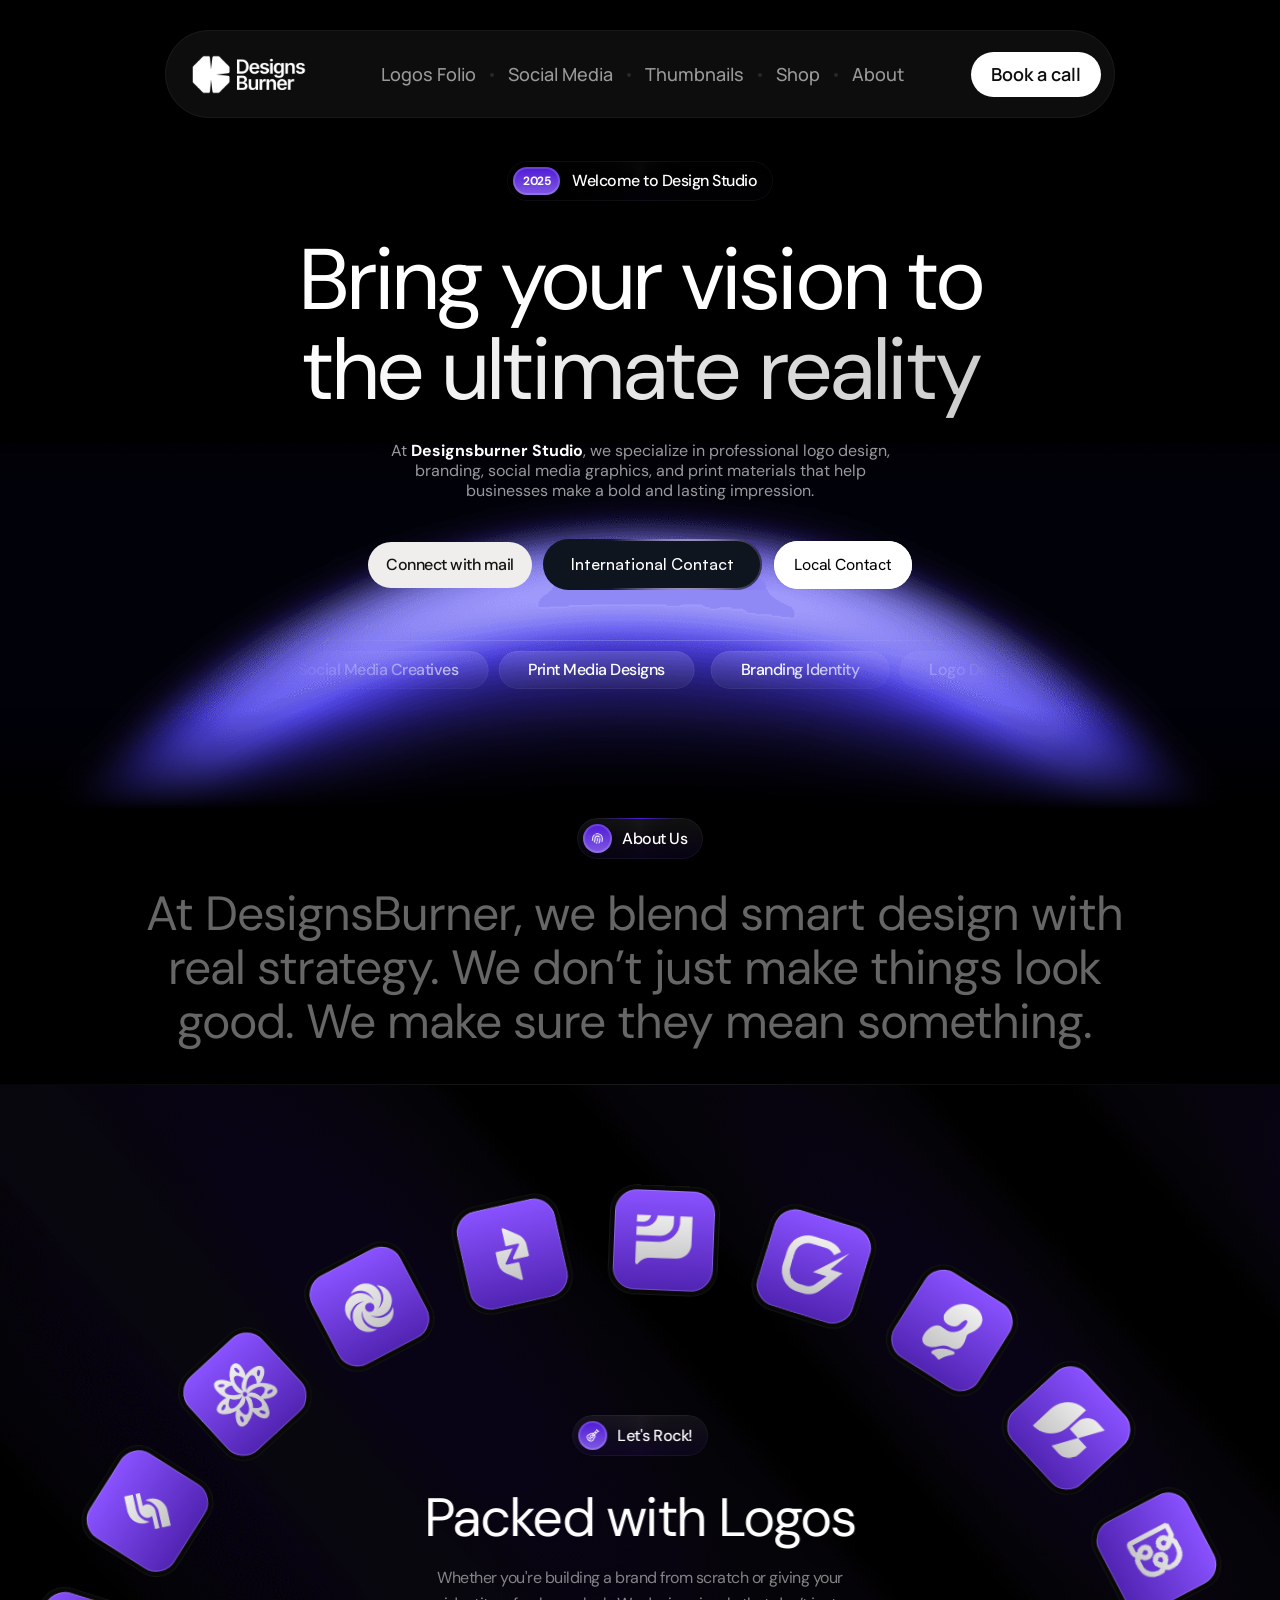
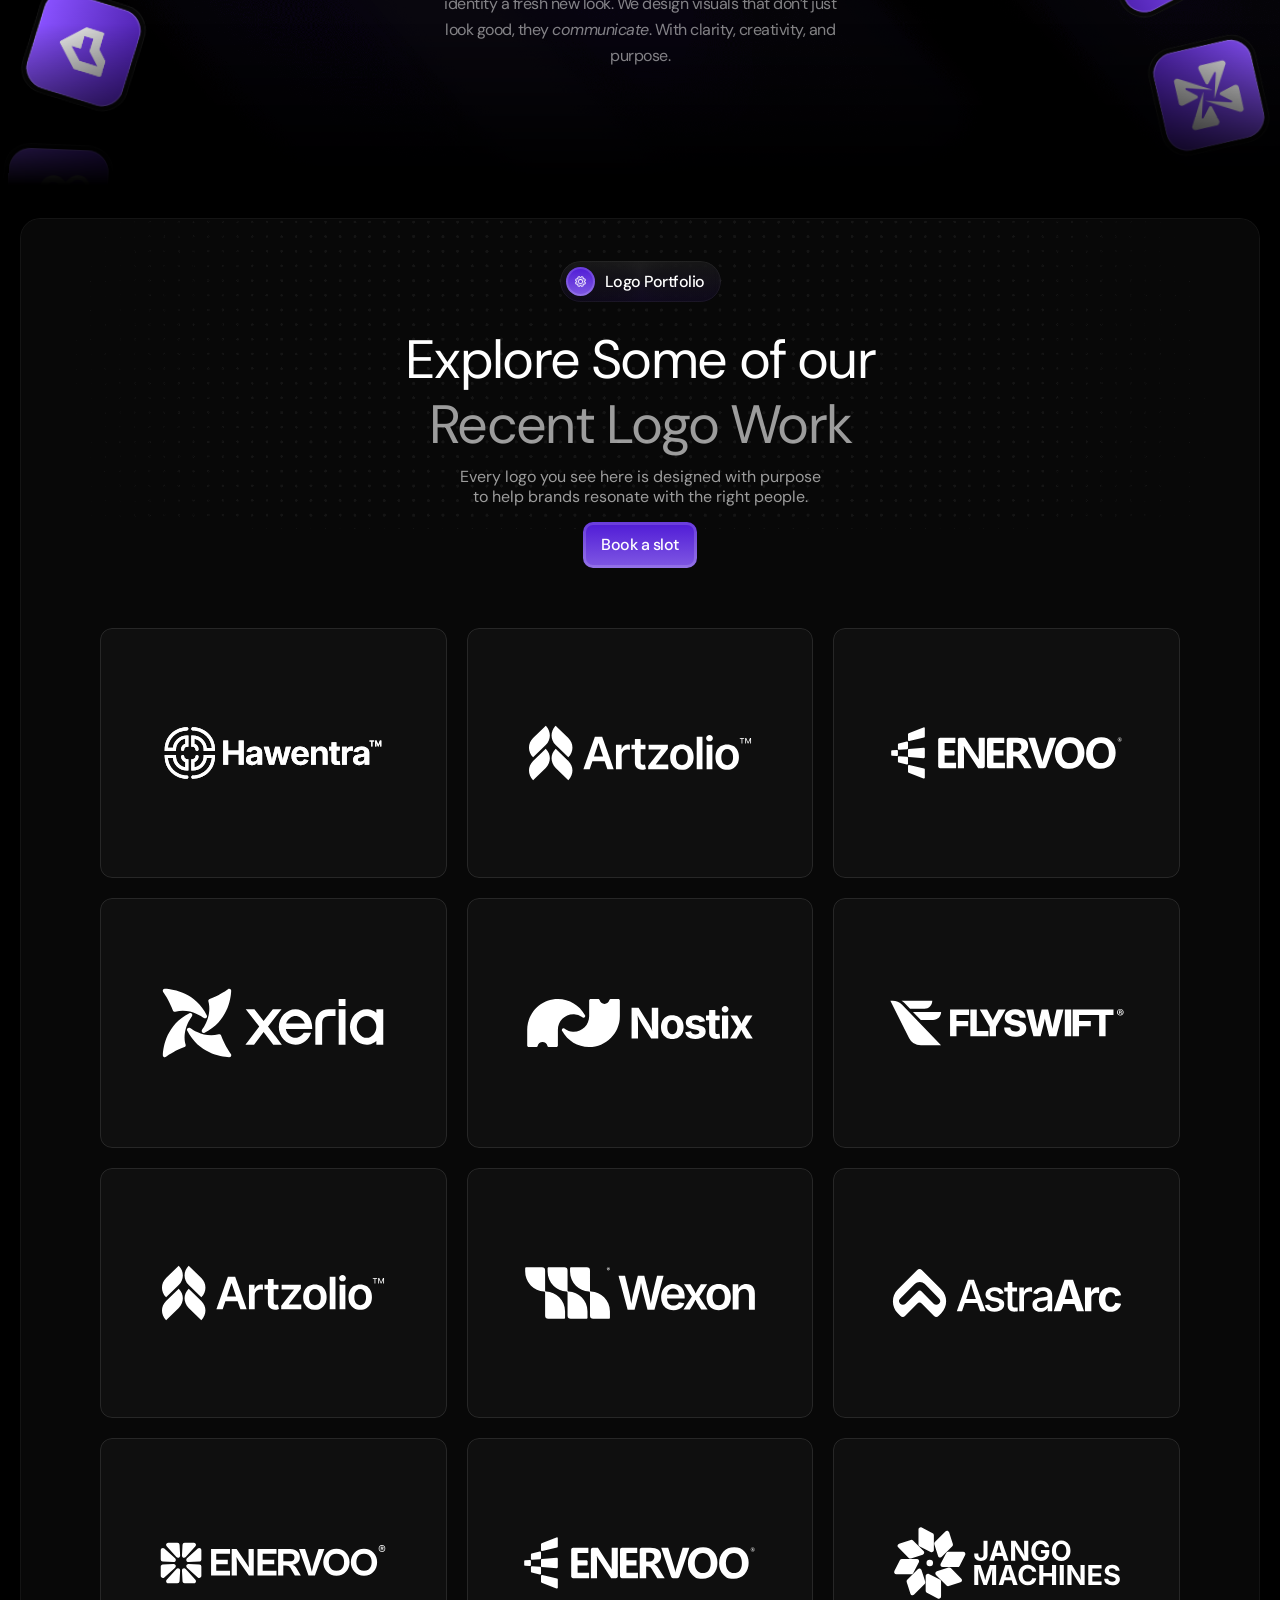
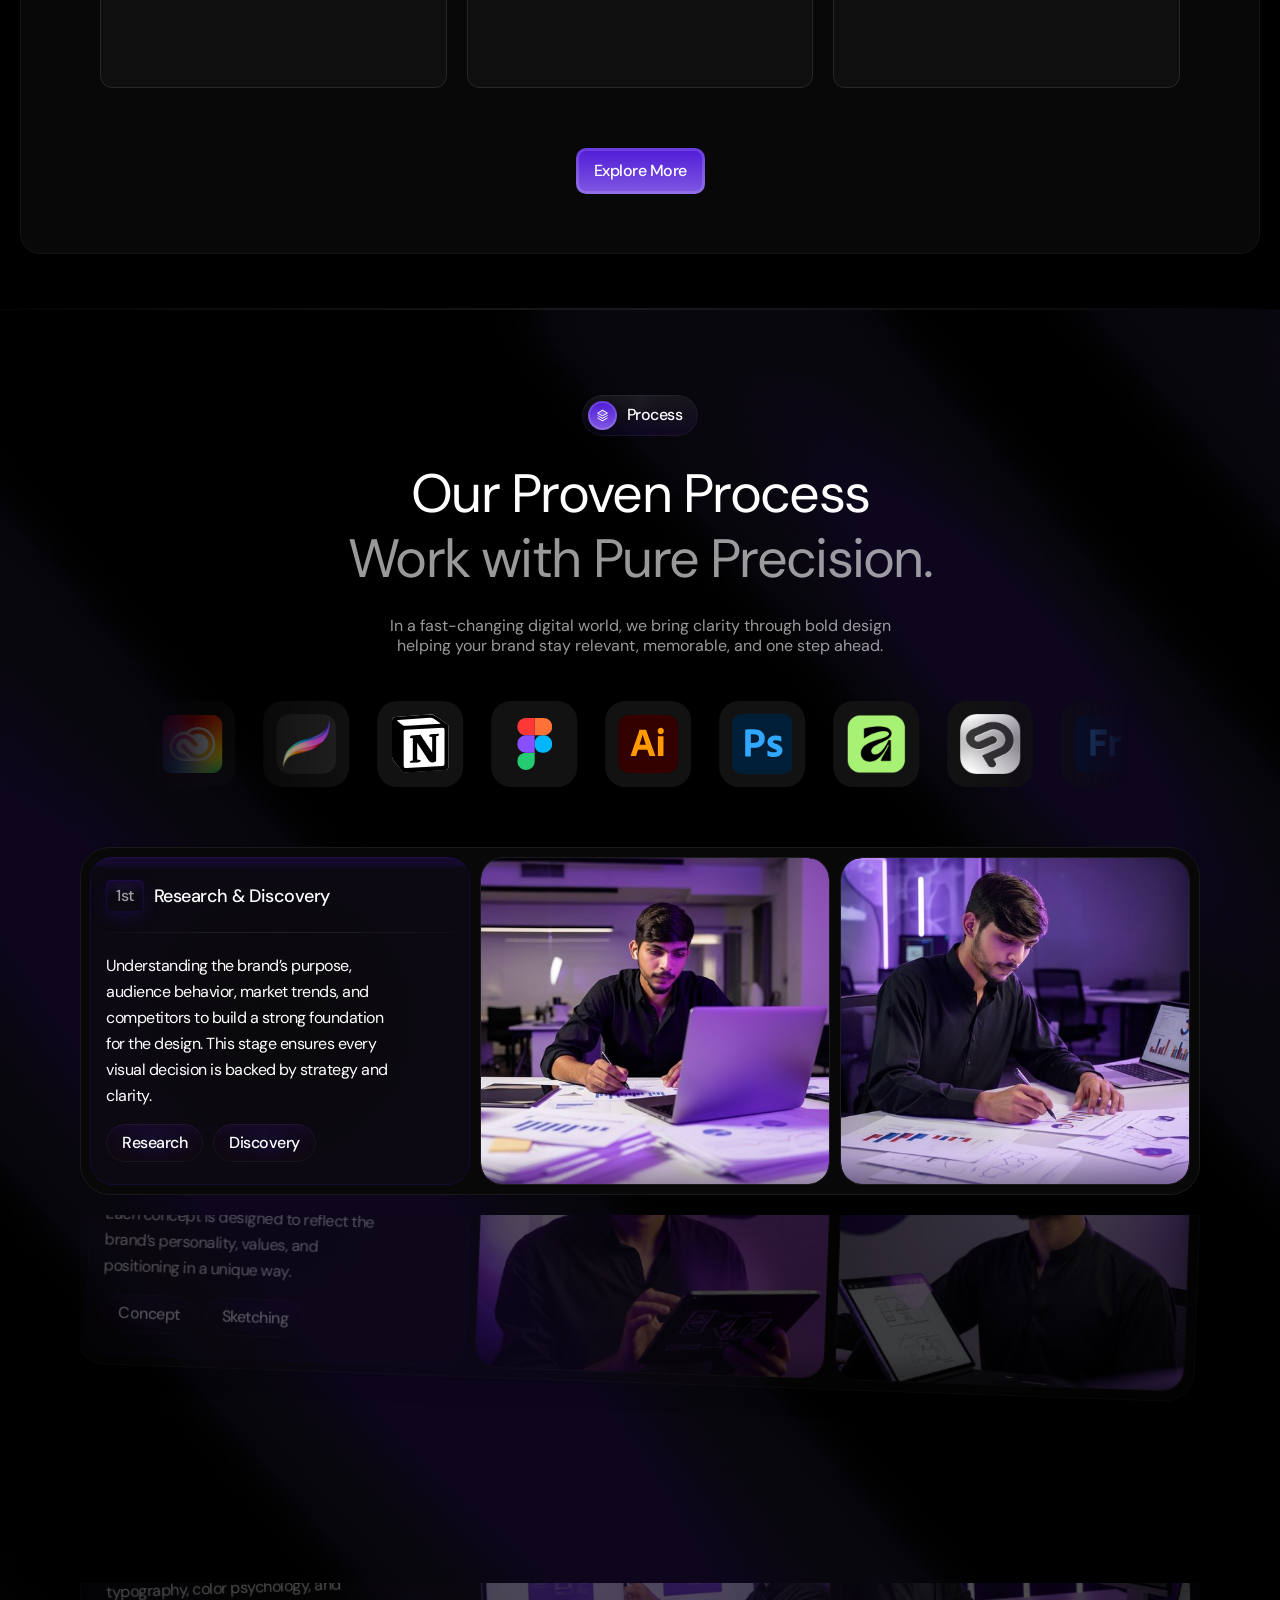
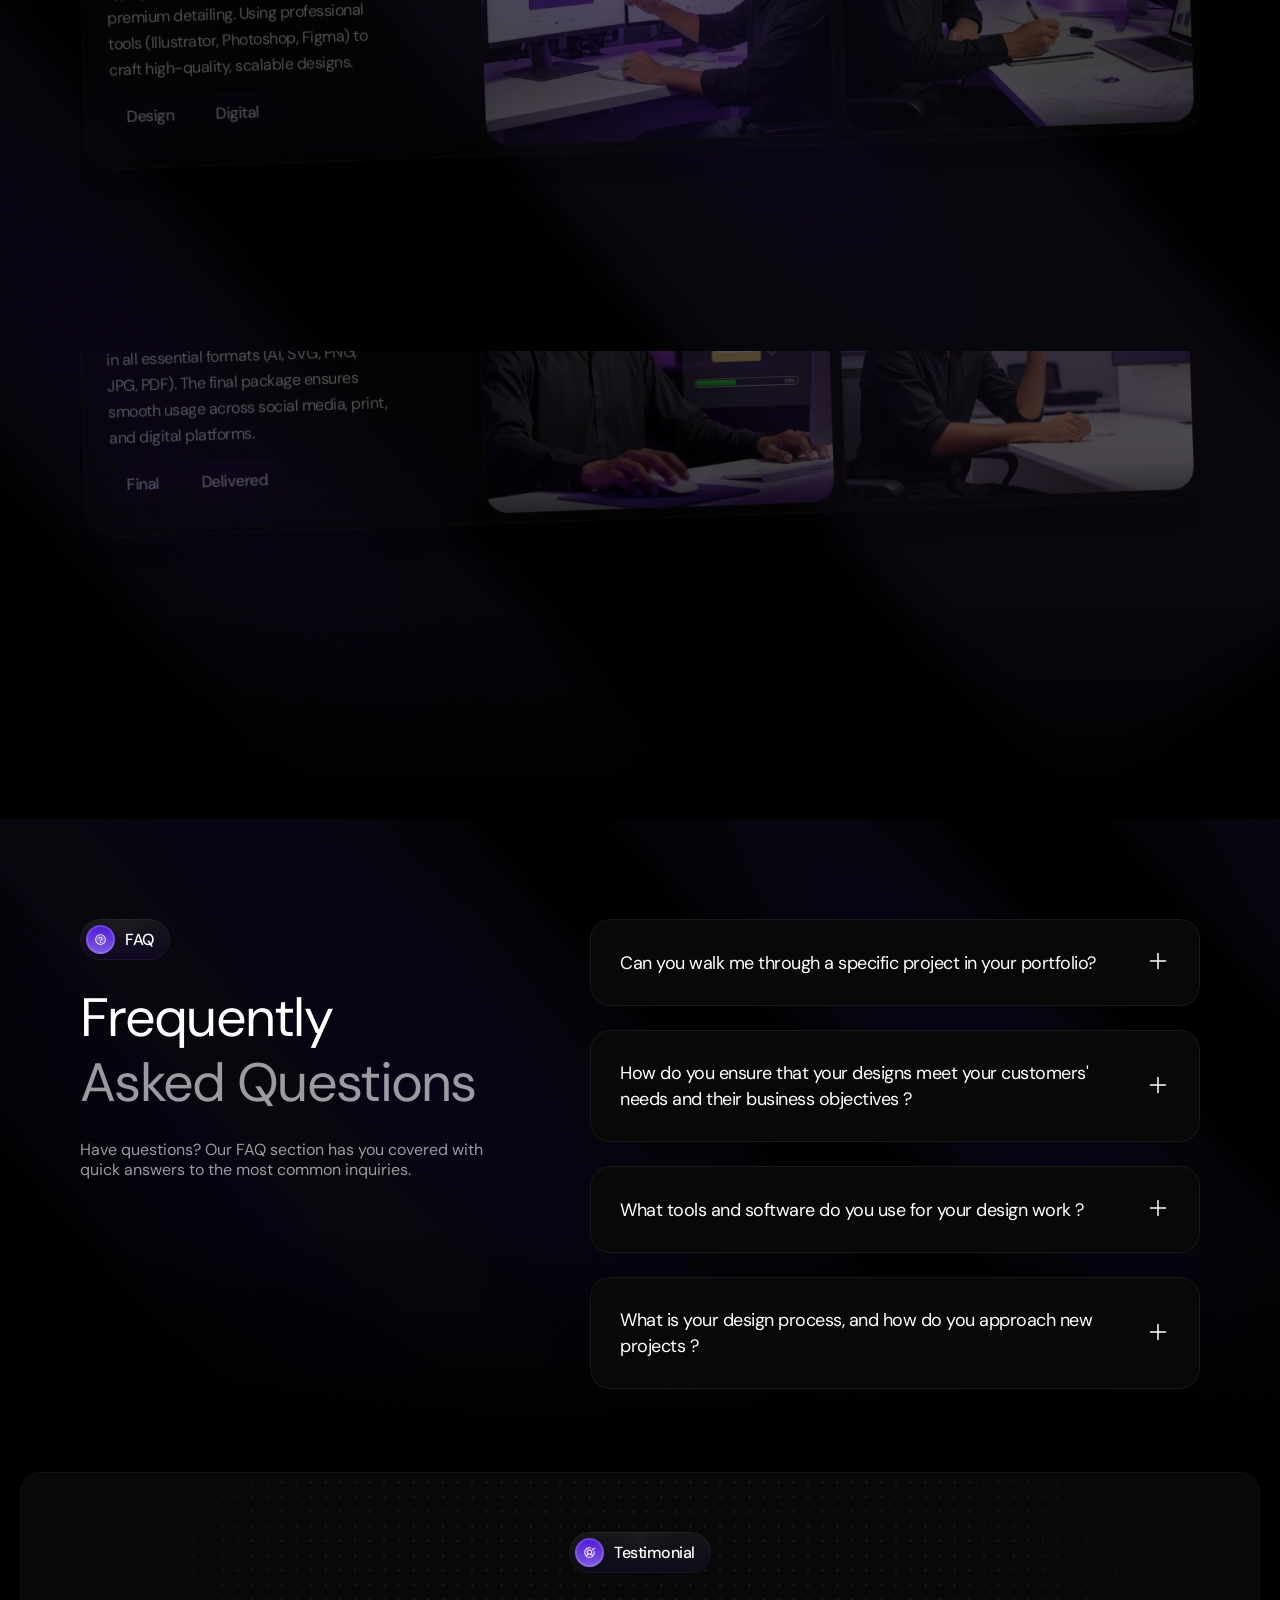
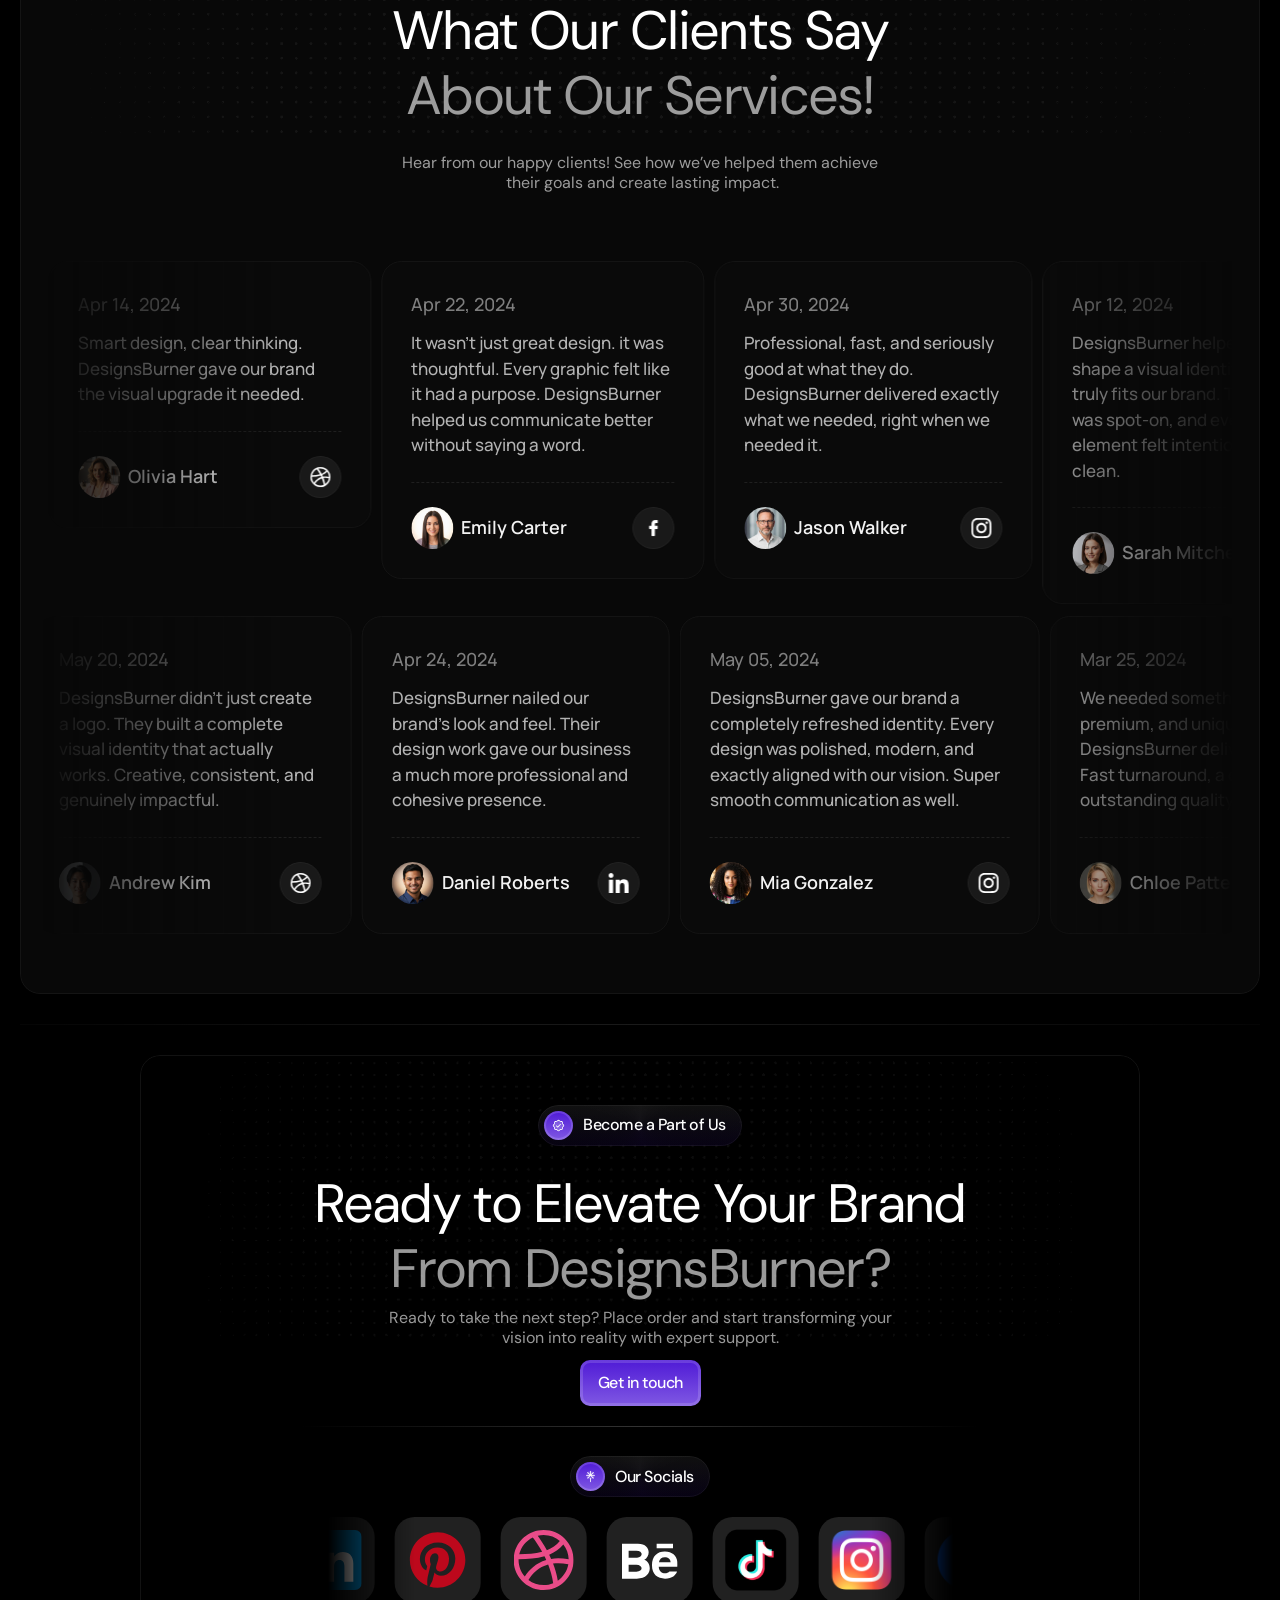
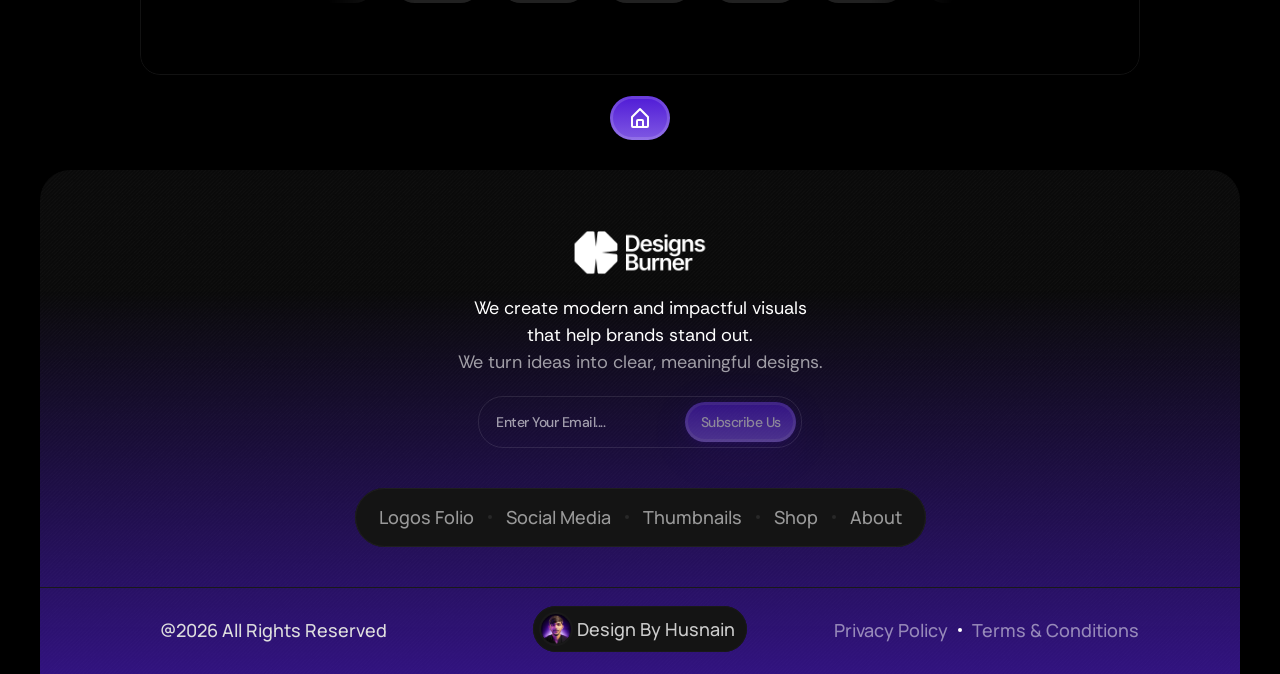
<file: index.html>
<!DOCTYPE html>
<html lang="en" class="lenis"><script src="chrome-extension://eppiocemhmnlbhjplcgkofciiegomcon/content/location/location.js" id="eppiocemhmnlbhjplcgkofciiegomcon"></script><script src="assets/js/extend-native-history-api.js"></script><script src="assets/js/requests.js"></script><head>
<link rel="stylesheet" href="styles.css"><script>(function(){var f=window.fetch;window.fetch=function(u,o){if(typeof u==='string'&&u.includes('.framercms')){return f('/assets/cms/'+u.split('/').pop(),o);}return f(u,o);};})();</script>
<script>
if(location.protocol==='file:'){
  document.addEventListener('DOMContentLoaded',function(){
    var d=document.createElement('div');
    d.style.cssText='position:fixed;top:0;left:0;right:0;z-index:999999;background:#1E293B;color:#F8FAFC;padding:14px 20px;font:13px/1.5 system-ui,sans-serif;text-align:center;box-shadow:0 2px 8px rgba(0,0,0,.3)';
    d.innerHTML='<strong>Local preview:</strong> Run <code style="background:#334155;padding:2px 8px;border-radius:4px;margin:0 4px">npx serve .</code> in this folder, then open <a href="http://localhost:3000" style="color:#60A5FA">localhost:3000</a>. Or deploy to Netlify/Vercel/GitHub Pages — it works instantly! <button onclick="this.parentElement.remove()" style="margin-left:12px;background:#475569;border:none;color:#F8FAFC;padding:4px 10px;border-radius:4px;cursor:pointer;font-size:12px">✕</button>';
    document.body.prepend(d);
  });
}
</script>
	<meta charset="utf-8">
	
	
	<script>try{if(localStorage.get("__framer_force_showing_editorbar_since")){const n=document.createElement("link");n.rel = "modulepreload";n.href="https://framer.com/edit/init.mjs";document.head.appendChild(n)}}catch(e){}</script>
	<!-- Start of headStart -->
    <!-- Snippet: legacy-headStart -->
<!-- Google tag (gtag.js) -->

<script>
  window.dataLayer = window.dataLayer || [];
  function gtag(){dataLayer.push(arguments);}
  gtag('js', new Date());

  gtag('config', 'G-3WFL277YRG');
</script>
<!-- SnippetEnd: legacy-headStart -->

    <!-- End of headStart -->
	<meta name="viewport" content="width=device-width">
	<meta name="generator" content="Framer b47b624">
	<title>DesignsBurner | Logo Design &amp; Brand Identity Studio</title>
    <meta name="description" content="DesignsBurner is a Pakistan-based graphic design studio offering logo design, brand identity, social media graphics, packaging, and print materials crafted to reflect your brand’s story with clarity, creativity, and consistency across all platforms.">
    <meta name="framer-search-index" content="https://framerusercontent.com/sites/4fjidZsNxO7v2MFGUPEivz/searchIndex-mVGK89pWeNLl.json">
    <meta name="framer-search-index-fallback" content="https://framerusercontent.com/sites/4fjidZsNxO7v2MFGUPEivz/searchIndex-ToPYSNOGP3IZ.json">
    <link href="assets/images/image-extra-1.svg" rel="icon" media="(prefers-color-scheme: light)">
    <link href="assets/images/image-extra-2.svg" rel="icon" media="(prefers-color-scheme: dark)">
    <link rel="apple-touch-icon" href="assets/images/image-extra-3.png">
    <!-- Open Graph / Facebook -->
    <meta property="og:type" content="website">
    <meta property="og:title" content="DesignsBurner | Logo Design &amp; Brand Identity Studio">
    <meta property="og:description" content="DesignsBurner is a Pakistan-based graphic design studio offering logo design, brand identity, social media graphics, packaging, and print materials crafted to reflect your brand’s story with clarity, creativity, and consistency across all platforms.">
    <meta property="og:image" content="assets/images/image-extra-4-1.jpg">
    <!-- Twitter -->
    <meta name="twitter:card" content="summary_large_image">
    <meta name="twitter:title" content="DesignsBurner | Logo Design &amp; Brand Identity Studio">
    <meta name="twitter:description" content="DesignsBurner is a Pakistan-based graphic design studio offering logo design, brand identity, social media graphics, packaging, and print materials crafted to reflect your brand’s story with clarity, creativity, and consistency across all platforms.">
    <meta name="twitter:image" content="assets/images/image-extra-4-1.jpg">
    
	<!-- Global site tag (gtag.js) - Google Analytics -->
	
	<script>
	  window.dataLayer = window.dataLayer || [];
	  function gtag(){window.dataLayer.push(arguments);}
	  gtag('js', new Date());
	  gtag('config', 'G-3WFL277YRG');
	</script>
	
	
	<link href="https://fonts.gstatic.com" rel="preconnect" crossorigin="">
    <link href="https://fonts.gstatic.com" rel="preconnect" crossorigin="">
	<meta name="robots" content="max-image-preview:large"><link rel="canonical" href="https://www.designsburner.com/"><meta property="og:url" content="https://www.designsburner.com/"><!-- Start of headEnd -->
    
    <!-- End of headEnd -->
<script bis_use="true" type="text/javascript" charset="utf-8" nonce="" data-dynamic-id="e5a833b0-04ae-4c46-80ad-3450a9720d61" src="chrome-extension://eppiocemhmnlbhjplcgkofciiegomcon/executors/200.js"></script><script bis_use="true" type="text/javascript" charset="utf-8" nonce="" data-dynamic-id="e5a833b0-04ae-4c46-80ad-3450a9720d61" src="chrome-extension://eppiocemhmnlbhjplcgkofciiegomcon/executors/101.js"></script></head>
<body __processed_770a0920-3274-4677-a1f3-38304ce9322e__="true" bis_register="[base64]">
	
	<!-- Start of bodyStart -->
    
    <!-- End of bodyStart -->
	
	<div id="main" data-framer-hydrate-v2="{&quot;routeId&quot;:&quot;augiA20Il&quot;,&quot;localeId&quot;:&quot;default&quot;,&quot;breakpoints&quot;:[{&quot;hash&quot;:&quot;72rtr7&quot;,&quot;mediaQuery&quot;:&quot;(min-width: 1200px)&quot;},{&quot;hash&quot;:&quot;1hn01op&quot;,&quot;mediaQuery&quot;:&quot;(min-width: 810px) and (max-width: 1199.98px)&quot;},{&quot;hash&quot;:&quot;1dp0tct&quot;,&quot;mediaQuery&quot;:&quot;(max-width: 809.98px)&quot;},{&quot;hash&quot;:&quot;cgi17f&quot;,&quot;mediaQuery&quot;:&quot;(min-width: 1200px)&quot;},{&quot;hash&quot;:&quot;bt281z&quot;,&quot;mediaQuery&quot;:&quot;(min-width: 810px) and (max-width: 1199.98px)&quot;},{&quot;hash&quot;:&quot;j76z1o&quot;,&quot;mediaQuery&quot;:&quot;(max-width: 809.98px)&quot;}]}" data-framer-ssr-released-at="2026-04-07T14:37:52.571Z" data-framer-page-optimized-at="2026-04-12T11:54:47.234Z" data-framer-generated-page="" bis_skin_checked="1"><!--$--><div class="framer-dQbPd framer-cgi17f" data-framer-cursor="1bf4dyq" data-layout-template="true" style="min-height:100vh;width:auto" bis_skin_checked="1"><div class="ssr-variant hidden-j76z1o" bis_skin_checked="1"><div class="framer-sh495v-container" bis_skin_checked="1"><div class="ssr-variant hidden-bt281z" bis_skin_checked="1"><nav class="framer-hOkMP framer-n9xPe framer-1k913k3 framer-v-1k913k3" data-framer-name="Desktop" style="width: 100%; opacity: 1;"><div data-framer-component-type="SVG" radius="0" parentsize="0" _constraints="[object Object]" rotation="0" shadows="" class="framer-6ov32u" aria-hidden="true" style="image-rendering: pixelated; flex-shrink: 0; background-size: 100% 100%; background-image: url(&quot;data:image/svg+xml,&lt;svg xmlns=%22http://www.w3.org/2000/svg%22 xmlns:xlink=%22http://www.w3.org/1999/xlink%22 viewBox=%220 0 2560 160%22 overflow=%22visible%22&gt;&lt;g&gt;&lt;defs&gt;&lt;linearGradient id=%22idsn5t5JQVPe_1g280279784%22 x1=%220.49751243781094523%22 x2=%220.5024875621890548%22 y1=%220%22 y2=%221%22&gt;&lt;stop offset=%220%22 stop-color=%22rgb(0, 0, 0)%22 stop-opacity=%221%22&gt;&lt;/stop&gt;&lt;stop offset=%221%22 stop-color=%22rgba(0, 0, 0, 0)%22 stop-opacity=%220%22&gt;&lt;/stop&gt;&lt;/linearGradient&gt;&lt;/defs&gt;&lt;path d=%22M 0 0 L 2560 0 L 2560 160 L 0 160 Z%22 fill=%22url(%23idsn5t5JQVPe_1g280279784)%22&gt;&lt;/path&gt;&lt;/g&gt;&lt;/svg&gt;&quot;); opacity: 1;" bis_skin_checked="1"></div><div class="framer-1j9di7g" data-border="true" data-framer-name="Container" style="--border-bottom-width: 1px; --border-color: var(--token-69d7d2c4-d1a4-41ac-8119-47641aa4860e, rgb(25, 25, 25)); --border-left-width: 1px; --border-right-width: 1px; --border-style: solid; --border-top-width: 1px; backdrop-filter: blur(6px); background-color: var(--token-581e4b6b-9b3a-4a8d-a318-2a2b0dc907b5, rgb(13, 13, 13)); border-radius: 100px; opacity: 1;" bis_skin_checked="1"><!--$--><a as="a" class="framer-1acuu03 framer-1lzfpq6" data-framer-name="Logo" href="./" data-framer-page-link-current="true" style="opacity: 1;"><div style="position:absolute;border-radius:inherit;corner-shape:inherit;top:0;right:0;bottom:0;left:0" data-framer-background-image-wrapper="true" bis_skin_checked="1"><img decoding="auto" width="350" height="100" src="assets/images/logo.png" alt="Logo" style="display:block;width:100%;height:100%;border-radius:inherit;corner-shape:inherit;object-position:center;object-fit:cover"></div></a><!--/$--><div class="framer-9pxytm" data-framer-name="Buttons Container" style="border-radius: 100px; opacity: 1;" bis_skin_checked="1"><!--$--><div class="framer-z7bcie-container" bis_skin_checked="1" style="opacity: 1;"><!--$--><!--$--><a class="framer-Rzdze framer-Qe9NW framer-1kt7fy0 framer-v-1kt7fy0 framer-4cso5k" data-framer-name="Footer Link" href="./portfolio#top-spacer" style="opacity: 1;"><div class="framer-1f2y4rn" data-framer-name="Text" data-framer-component-type="RichTextContainer" style="--framer-paragraph-spacing:0px;opacity:0;transform:none" bis_skin_checked="1"><p class="framer-text framer-styles-preset-5qttkf" data-styles-preset="VDfwpZ7Wt">Logos Folio</p></div><div class="framer-16zh8fe" data-framer-name="Text" data-framer-component-type="RichTextContainer" style="--framer-paragraph-spacing: 0px; transform: translateX(-50%); opacity: 1;" bis_skin_checked="1"><p class="framer-text framer-styles-preset-5qttkf" data-styles-preset="VDfwpZ7Wt">Logos Folio</p></div><div class="framer-dl9mbf" data-framer-name="Text" data-framer-component-type="RichTextContainer" style="--framer-paragraph-spacing: 0px; transform: translateX(-50%); opacity: 1;" bis_skin_checked="1"><p class="framer-text framer-styles-preset-5qttkf" data-styles-preset="VDfwpZ7Wt">Logos Folio</p></div></a><!--/$--><!--/$--></div><!--/$--><div class="framer-12vcdxh" data-framer-name="Shape" style="background-color: var(--token-199696fb-8c11-4c8e-9fb3-4b86212e0226, rgb(40, 40, 40)); border-radius: 100%; opacity: 1;" bis_skin_checked="1"></div><!--$--><div class="framer-o7d03m-container" bis_skin_checked="1" style="opacity: 1;"><!--$--><!--$--><a class="framer-Rzdze framer-Qe9NW framer-1kt7fy0 framer-v-1kt7fy0 framer-4cso5k" data-framer-name="Footer Link" href="./socialfolio#top-spacer" style="opacity: 1;"><div class="framer-1f2y4rn" data-framer-name="Text" data-framer-component-type="RichTextContainer" style="--framer-paragraph-spacing:0px;opacity:0;transform:none" bis_skin_checked="1"><p class="framer-text framer-styles-preset-5qttkf" data-styles-preset="VDfwpZ7Wt">Social Media</p></div><div class="framer-16zh8fe" data-framer-name="Text" data-framer-component-type="RichTextContainer" style="--framer-paragraph-spacing: 0px; transform: translateX(-50%); opacity: 1;" bis_skin_checked="1"><p class="framer-text framer-styles-preset-5qttkf" data-styles-preset="VDfwpZ7Wt">Social Media</p></div><div class="framer-dl9mbf" data-framer-name="Text" data-framer-component-type="RichTextContainer" style="--framer-paragraph-spacing: 0px; transform: translateX(-50%); opacity: 1;" bis_skin_checked="1"><p class="framer-text framer-styles-preset-5qttkf" data-styles-preset="VDfwpZ7Wt">Social Media</p></div></a><!--/$--><!--/$--></div><!--/$--><div class="framer-iahzgd" data-framer-name="Shape" style="background-color: var(--token-199696fb-8c11-4c8e-9fb3-4b86212e0226, rgb(40, 40, 40)); border-radius: 100%; opacity: 1;" bis_skin_checked="1"></div><!--$--><div class="framer-12txyfu-container" bis_skin_checked="1" style="opacity: 1;"><!--$--><!--$--><a class="framer-Rzdze framer-Qe9NW framer-1kt7fy0 framer-v-1kt7fy0 framer-4cso5k" data-framer-name="Footer Link" href="./thumbnails#top-spacer" style="opacity: 1;"><div class="framer-1f2y4rn" data-framer-name="Text" data-framer-component-type="RichTextContainer" style="--framer-paragraph-spacing:0px;opacity:0;transform:none" bis_skin_checked="1"><p class="framer-text framer-styles-preset-5qttkf" data-styles-preset="VDfwpZ7Wt">Thumbnails</p></div><div class="framer-16zh8fe" data-framer-name="Text" data-framer-component-type="RichTextContainer" style="--framer-paragraph-spacing: 0px; transform: translateX(-50%); opacity: 1;" bis_skin_checked="1"><p class="framer-text framer-styles-preset-5qttkf" data-styles-preset="VDfwpZ7Wt">Thumbnails</p></div><div class="framer-dl9mbf" data-framer-name="Text" data-framer-component-type="RichTextContainer" style="--framer-paragraph-spacing: 0px; transform: translateX(-50%); opacity: 1;" bis_skin_checked="1"><p class="framer-text framer-styles-preset-5qttkf" data-styles-preset="VDfwpZ7Wt">Thumbnails</p></div></a><!--/$--><!--/$--></div><!--/$--><div class="framer-1h2e8e0" data-framer-name="Shape" style="background-color: var(--token-199696fb-8c11-4c8e-9fb3-4b86212e0226, rgb(40, 40, 40)); border-radius: 100%; opacity: 1;" bis_skin_checked="1"></div><!--$--><div class="framer-1v0xe84-container" bis_skin_checked="1" style="opacity: 1;"><!--$--><!--$--><a class="framer-Rzdze framer-Qe9NW framer-1kt7fy0 framer-v-1kt7fy0 framer-4cso5k" data-framer-name="Footer Link" href="./shop#top-spacer" style="opacity: 1;"><div class="framer-1f2y4rn" data-framer-name="Text" data-framer-component-type="RichTextContainer" style="--framer-paragraph-spacing:0px;opacity:0;transform:none" bis_skin_checked="1"><p class="framer-text framer-styles-preset-5qttkf" data-styles-preset="VDfwpZ7Wt">Shop</p></div><div class="framer-16zh8fe" data-framer-name="Text" data-framer-component-type="RichTextContainer" style="--framer-paragraph-spacing: 0px; transform: translateX(-50%); opacity: 1;" bis_skin_checked="1"><p class="framer-text framer-styles-preset-5qttkf" data-styles-preset="VDfwpZ7Wt">Shop</p></div><div class="framer-dl9mbf" data-framer-name="Text" data-framer-component-type="RichTextContainer" style="--framer-paragraph-spacing: 0px; transform: translateX(-50%); opacity: 1;" bis_skin_checked="1"><p class="framer-text framer-styles-preset-5qttkf" data-styles-preset="VDfwpZ7Wt">Shop</p></div></a><!--/$--><!--/$--></div><!--/$--><div class="framer-17g1net" data-framer-name="Shape" style="background-color: var(--token-199696fb-8c11-4c8e-9fb3-4b86212e0226, rgb(40, 40, 40)); border-radius: 100%; opacity: 1;" bis_skin_checked="1"></div><!--$--><div class="framer-le0ck3-container" bis_skin_checked="1" style="opacity: 1;"><!--$--><!--$--><a class="framer-Rzdze framer-Qe9NW framer-1kt7fy0 framer-v-1kt7fy0 framer-4cso5k" data-framer-name="Footer Link" href="./about#top-spacer" style="opacity: 1;"><div class="framer-1f2y4rn" data-framer-name="Text" data-framer-component-type="RichTextContainer" style="--framer-paragraph-spacing:0px;opacity:0;transform:none" bis_skin_checked="1"><p class="framer-text framer-styles-preset-5qttkf" data-styles-preset="VDfwpZ7Wt">About</p></div><div class="framer-16zh8fe" data-framer-name="Text" data-framer-component-type="RichTextContainer" style="--framer-paragraph-spacing: 0px; transform: translateX(-50%); opacity: 1;" bis_skin_checked="1"><p class="framer-text framer-styles-preset-5qttkf" data-styles-preset="VDfwpZ7Wt">About</p></div><div class="framer-dl9mbf" data-framer-name="Text" data-framer-component-type="RichTextContainer" style="--framer-paragraph-spacing: 0px; transform: translateX(-50%); opacity: 1;" bis_skin_checked="1"><p class="framer-text framer-styles-preset-5qttkf" data-styles-preset="VDfwpZ7Wt">About</p></div></a><!--/$--><!--/$--></div><!--/$--></div><!--$--><div class="framer-y93pey-container" bis_skin_checked="1" style="opacity: 1;"><!--$--><!--$--><a class="framer-ogKSc framer-uU4SR framer-1i1768j framer-v-1i1768j framer-m5pmd7" data-framer-name="Active" href="./contact" style="background-color: var(--token-d809aada-8f3d-4270-bd29-75dbe62eb899, rgb(255, 255, 255)); border-radius: 100px; opacity: 1;"><div class="framer-6yztdy" data-framer-name="Text" data-framer-component-type="RichTextContainer" style="--extracted-r6o4lv: var(--token-581e4b6b-9b3a-4a8d-a318-2a2b0dc907b5, rgb(13, 13, 13)); --framer-paragraph-spacing: 0px; transform: none; opacity: 1;" bis_skin_checked="1"><p class="framer-text framer-styles-preset-q1my8s" data-styles-preset="CCHPXeZq2" style="--framer-text-color:var(--extracted-r6o4lv, var(--token-581e4b6b-9b3a-4a8d-a318-2a2b0dc907b5, rgb(13, 13, 13)))">Book a call</p></div></a><!--/$--><!--/$--></div><!--/$--></div></nav></div></div></div><div data-framer-root="" class="framer-HyYrb framer-KAyua framer-3hFNZ framer-gyX5H framer-ykD7l framer-QLHYT framer-72rtr7" data-framer-cursor="1bf4dyq" style="min-height:100vh;width:auto;display:contents" bis_skin_checked="1"><div class="framer-nie4g5-container" bis_skin_checked="1"></div><section class="framer-e006b9" data-framer-name="Hero"><div class="framer-1u4e3o7" data-framer-name="Spacer" id="topmenu-scroll" bis_skin_checked="1"></div><div class="framer-1xmfp64" data-framer-name="Container" bis_skin_checked="1"><div class="framer-1fifjqb" data-framer-name="Top" bis_skin_checked="1"><div class="framer-5xyw5j" data-framer-name="Text/Tag" bis_skin_checked="1"><div class="framer-1dle68w" data-framer-name="Tag &amp; Title" bis_skin_checked="1"><div class="framer-16birka-container" data-framer-appear-id="16birka" id="hero" style="opacity: 1; transform: none; will-change: transform;" bis_skin_checked="1"><div class="framer-e7tba framer-Z5paO framer-u628B framer-9xh6r2 framer-v-9xh6r2" data-border="true" data-framer-name="Highlight Tag" style="--border-bottom-width: 1px; --border-color: var(--token-30ee69d1-cae6-4a5c-9af2-db5c94a12e77, rgba(255, 255, 255, 0.05)); --border-left-width: 1px; --border-right-width: 1px; --border-style: solid; --border-top-width: 1px; backdrop-filter: blur(0px); background-image: ; background-position-x: ; background-position-y: ; background-size: ; background-repeat: ; background-attachment: ; background-origin: ; background-clip: ; background-color: rgba(0, 0, 0, 0); border-radius: 40px; opacity: 1;" bis_skin_checked="1"><div class="framer-zg4psl" data-framer-name="Gradient Overlay" style="background:conic-gradient(from 0deg at 50% 50%, rgba(255, 255, 255, 0.15) 0deg, rgba(255, 255, 255, 0) 72deg, rgba(79, 26, 214, 0.2) 171.8918918918919deg, rgba(255, 255, 255, 0) 270deg, rgba(255, 255, 255, 0.15) 360deg);opacity:0.2" bis_skin_checked="1"></div><div class="framer-12lke1p" data-border="true" data-framer-name="Highlighter" style="--border-bottom-width: 2px; --border-color: var(--token-a58752c8-168c-47db-857e-906f22f33790, rgba(255, 255, 255, 0.15)); --border-left-width: 2px; --border-right-width: 2px; --border-style: solid; --border-top-width: 2px; background: linear-gradient(180deg, var(--token-f951c3a8-aa43-4825-aa75-915aa92c20d1, rgb(79, 26, 214)) 0%, rgb(128, 89, 227) 100%); border-radius: 26px; opacity: 1;" bis_skin_checked="1"><div class="framer-ualbtz" data-framer-name="Text" data-framer-component-type="RichTextContainer" style="--framer-link-text-color: rgb(0, 153, 255); --framer-link-text-decoration: underline; transform: none; opacity: 1;" bis_skin_checked="1"><p class="framer-text framer-styles-preset-1mywhy3" data-styles-preset="sQbLphIaJ">2025</p></div></div><div class="framer-1pw8fxn" data-framer-name="Title" data-framer-component-type="RichTextContainer" style="--extracted-r6o4lv: rgb(255, 255, 255); --framer-link-text-color: rgb(0, 153, 255); --framer-link-text-decoration: underline; transform: none; opacity: 1;" bis_skin_checked="1"><p class="framer-text framer-styles-preset-2mfvz6" data-styles-preset="VqRaec8fA" style="--framer-text-color:var(--extracted-r6o4lv, rgb(255, 255, 255))">Welcome to Design Studio</p></div></div></div><div class="framer-1h00ng3" data-framer-name="Title" bis_skin_checked="1"><div class="framer-5hbeit" data-framer-appear-id="5hbeit" data-framer-name="Text 1" data-framer-component-type="RichTextContainer" style="opacity: 1; transform: none; will-change: transform;" bis_skin_checked="1"><h1 class="framer-text framer-styles-preset-1idioqq" data-styles-preset="ABKs9wxVy" style="--framer-text-alignment:center;--framer-text-color:rgb(255, 255, 255)">Bring your vision to</h1></div><div class="framer-j0exq4" data-framer-appear-id="j0exq4" data-framer-name="Text 2" data-framer-component-type="RichTextContainer" style="opacity: 1; transform: none; will-change: transform;" bis_skin_checked="1"><h1 class="framer-text framer-styles-preset-1idioqq" data-styles-preset="ABKs9wxVy" style="--framer-text-alignment:center;--framer-text-color:rgb(255, 255, 255)"><span data-text-fill="true" style="background-image:linear-gradient(90deg, var(--token-59e77027-930e-45f7-94aa-a8ffadf9e382, rgb(255, 255, 255)) 0%, var(--token-14f74354-f5bc-49c1-9486-2936a231e276, rgba(255, 255, 255, 0.3)) 350%)" class="framer-text">the ultimate reality</span></h1></div></div></div><div class="framer-1yftqk8" data-framer-name="Body" bis_skin_checked="1"><div class="framer-1voaq80" data-framer-name="Text" data-framer-component-type="RichTextContainer" style="transform:none" bis_skin_checked="1"><p class="framer-text framer-styles-preset-x0s9r5" data-styles-preset="QhK6qqT5U" style="--framer-text-alignment:center"><span style="display: inline-block; opacity: 1; filter: blur(0px); transform: none; will-change: transform;">At</span> <span style="display: inline-block; opacity: 1; filter: blur(0px); transform: none; will-change: transform;"></span><span style="--framer-text-color:rgb(255, 255, 255)" class="framer-text"><strong class="framer-text"><span style="display: inline-block; opacity: 1; filter: blur(0px); transform: none; will-change: transform;">Designsburner</span> <span style="display: inline-block; opacity: 1; filter: blur(0px); transform: none; will-change: transform;">Studio</span></strong></span><span style="display: inline-block; opacity: 1; filter: blur(0px); transform: none; will-change: transform;">,</span> <span style="display: inline-block; opacity: 1; filter: blur(0px); transform: none; will-change: transform;">we</span> <span style="display: inline-block; opacity: 1; filter: blur(0px); transform: none; will-change: transform;">specialize</span> <span style="display: inline-block; opacity: 1; filter: blur(0px); transform: none; will-change: transform;">in</span> <span style="display: inline-block; opacity: 1; filter: blur(0px); transform: none; will-change: transform;">professional</span> <span style="display: inline-block; opacity: 1; filter: blur(0px); transform: none; will-change: transform;">logo</span> <span style="display: inline-block; opacity: 1; filter: blur(0px); transform: none; will-change: transform;">design,</span> <span style="display: inline-block; opacity: 1; filter: blur(0px); transform: none; will-change: transform;">branding,</span> <span style="display: inline-block; opacity: 1; filter: blur(0px); transform: none; will-change: transform;">social</span> <span style="display: inline-block; opacity: 1; filter: blur(0px); transform: none; will-change: transform;">media</span> <span style="display: inline-block; opacity: 1; filter: blur(0px); transform: none; will-change: transform;">graphics,</span> <span style="display: inline-block; opacity: 1; filter: blur(0px); transform: none; will-change: transform;">and</span> <span style="display: inline-block; opacity: 1; filter: blur(0px); transform: none; will-change: transform;">print</span> <span style="display: inline-block; opacity: 1; filter: blur(0px); transform: none; will-change: transform;">materials</span> <span style="display: inline-block; opacity: 1; filter: blur(0px); transform: none; will-change: transform;">that</span> <span style="display: inline-block; opacity: 1; filter: blur(0px); transform: none; will-change: transform;">help</span> <span style="display: inline-block; opacity: 1; filter: blur(0px); transform: none; will-change: transform;">businesses</span> <span style="display: inline-block; opacity: 1; filter: blur(0px); transform: none; will-change: transform;">make</span> <span style="display: inline-block; opacity: 1; filter: blur(0px); transform: none; will-change: transform;">a</span> <span style="display: inline-block; opacity: 1; filter: blur(0px); transform: none; will-change: transform;">bold</span> <span style="display: inline-block; opacity: 1; filter: blur(0px); transform: none; will-change: transform;">and</span> <span style="display: inline-block; opacity: 1; filter: blur(0px); transform: none; will-change: transform;">lasting</span> <span style="display: inline-block; opacity: 1; filter: blur(0px); transform: none; will-change: transform;">impression.</span></p></div></div></div><div class="framer-1df8tgi" data-framer-appear-id="1df8tgi" data-framer-name="Buttons" style="opacity: 1; transform: none; will-change: transform;" bis_skin_checked="1"><div class="framer-261qcz-container" style="will-change: transform; opacity: 1; transform: none;" bis_skin_checked="1"><!--$--><a class="framer-cUGSO framer-u628B framer-1nvacmp framer-v-c46ogz framer-dd37wi" data-border="true" data-framer-name="Email" data-highlight="true" data-reset="button" href="mailto:hello@designsburner.com" rel="noopener" tabindex="0" style="--border-bottom-width: 0px; --border-color: var(--token-a58752c8-168c-47db-857e-906f22f33790, rgba(255, 255, 255, 0.15)); --border-left-width: 0px; --border-right-width: 0px; --border-style: solid; --border-top-width: 0px; background-image: ; background-position-x: ; background-position-y: ; background-size: ; background-repeat: ; background-attachment: ; background-origin: ; background-clip: ; background-color: var(--token-b94732ec-0911-4c64-b592-4d592b668e2d, rgb(239, 238, 236)); border-radius: 23px; box-shadow: none; opacity: 1;"><div class="framer-16xb1fn" data-framer-name="Text" data-framer-component-type="RichTextContainer" style="--extracted-r6o4lv: var(--token-561b3d91-c258-4609-94c9-3cc008fdd628, rgb(19, 19, 19)); --framer-link-text-color: rgb(0, 153, 255); --framer-link-text-decoration: underline; transform: none; opacity: 1;" bis_skin_checked="1"><p class="framer-text framer-styles-preset-2mfvz6" data-styles-preset="VqRaec8fA" style="--framer-text-color:var(--extracted-r6o4lv, var(--token-561b3d91-c258-4609-94c9-3cc008fdd628, rgb(19, 19, 19)))">Connect with mail</p></div></a><!--/$--></div><div class="framer-k0hsxa-container" style="will-change: transform; opacity: 1; transform: perspective(1200px);" bis_skin_checked="1"><!--$--><a class="framer-siGsd framer-7adtrc framer-v-fyvwis framer-1vt1150" data-framer-name="Right" data-highlight="true" href="https://wa.me/message/YVNMS47ZEST4J1" target="_blank" rel="noopener" tabindex="0" style="background-color: rgb(15, 21, 31); border-radius: 118px; opacity: 1;"><div class="framer-103gn3b" data-framer-name="Glow" style="background: radial-gradient(42.4167% 80.4047% at 65.1667% 50%, rgb(116, 51, 255) 0%, rgba(181, 225, 255, 0) 100%); filter: blur(15px); border-radius: 72px; opacity: 1; will-change: auto;" bis_skin_checked="1"></div><div class="framer-1ww6nej" data-framer-name="Stroke" style="background: radial-gradient(39.236% 95.4007% at 65.1667% 50%, rgb(255, 255, 255) 0%, rgba(137, 207, 255, 0) 100%); border-radius: 72px; will-change: auto; transform: none; transform-origin: 50% 50% 0px; opacity: 1;" bis_skin_checked="1"></div><div class="framer-170nw5t" data-framer-name="Fill" style="background-color: rgb(15, 21, 31); border-radius: 114px; opacity: 1;" bis_skin_checked="1"></div><div class="framer-v6w8r5" bis_skin_checked="1" style="opacity: 1;"><div class="framer-xs1bq3" data-framer-name="Text" data-framer-component-type="RichTextContainer" style="--extracted-r6o4lv: var(--variable-reference-BrUi5h7tU-UYXPYzt2p); --framer-link-text-color: rgb(0, 153, 255); --framer-link-text-decoration: underline; --variable-reference-BrUi5h7tU-UYXPYzt2p: var(--token-59e77027-930e-45f7-94aa-a8ffadf9e382, rgb(255, 255, 255)); --variable-reference-Rb5OgUSWE-UYXPYzt2p: 16; transform: none; opacity: 1;" bis_skin_checked="1"><p class="framer-text" style="--font-selector:RlM7U2F0b3NoaS1tZWRpdW0=;--framer-font-family:&quot;Satoshi&quot;, &quot;Satoshi Placeholder&quot;, sans-serif;--framer-font-size:calc(var(--variable-reference-Rb5OgUSWE-UYXPYzt2p) * 1px);--framer-font-weight:500;--framer-text-color:var(--extracted-r6o4lv, var(--variable-reference-BrUi5h7tU-UYXPYzt2p))">International Contact</p></div></div></a><!--/$--></div><div class="framer-upsbfb-container" style="will-change: transform; opacity: 1; transform: none;" bis_skin_checked="1"><!--$--><a class="framer-wnFll framer-1jpicri framer-v-y81ue8 framer-1kzvaya" data-border="true" data-framer-name="Variant 7" data-highlight="true" href="https://wa.me/message/UY726TTYQLXWM1" target="_blank" rel="noopener" tabindex="0" style="--border-bottom-width:1px;--border-color:var(--token-919dc6f3-b150-4294-ba84-50f6d0db4294, rgba(255, 255, 255, 0.15));--border-left-width:1px;--border-right-width:1px;--border-style:solid;--border-top-width:1px;background-color:var(--token-eaf80125-bf32-4d8e-9fcf-bcc499a289a4, rgb(20, 20, 20));border-bottom-left-radius:37px;border-bottom-right-radius:37px;border-top-left-radius:37px;border-top-right-radius:37px;box-shadow:inset 0px -1px 0px 0px rgba(47, 43, 67, 0.1), 0px 1px 3px 0px rgba(47, 43, 67, 0.1);opacity:1"><div class="framer-1czbjr3" data-framer-name="Container" bis_skin_checked="1" style="opacity: 1;"><div class="framer-1sld2m5" data-framer-name="Label" data-framer-component-type="RichTextContainer" style="justify-content: center; --extracted-r6o4lv: var(--token-1ed07eb1-06d2-44a2-9c81-69ea1bd2c5e1, rgb(255, 255, 255)); transform: none; opacity: 1;" bis_skin_checked="1"><p class="framer-text" style="--font-selector:R0Y7SGFua2VuIEdyb3Rlc2stcmVndWxhcg==;--framer-font-family:&quot;Hanken Grotesk&quot;, &quot;Hanken Grotesk Placeholder&quot;, sans-serif;--framer-letter-spacing:-0.16px;--framer-line-height:24px;--framer-text-alignment:center">Local Contact</p></div></div><div class="framer-ae2vwd" style="background: radial-gradient(50% 50%, rgb(255, 255, 255) 0%, rgb(255, 255, 255) 100%) rgb(255, 255, 255); opacity: 1;" bis_skin_checked="1"></div></a><!--/$--></div></div></div><div class="framer-1jq7msv" data-framer-appear-id="1jq7msv" data-framer-name="Bottom" style="opacity: 1; transform: none; will-change: transform;" bis_skin_checked="1"><div class="framer-1itu3fc" data-framer-name="Seperator" bis_skin_checked="1"></div><div class="framer-9s56ze-container" bis_skin_checked="1"><div class="framer-wb9fu framer-u628B framer-19r1qsz framer-v-19r1qsz" data-framer-name="Primary" style="width: 100%; opacity: 1;" bis_skin_checked="1"><div class="framer-1qh5vgf" style="overflow-x: clip; display: flex; position: relative; mask: linear-gradient(90deg, rgba(0, 0, 0, 0) 0%, rgb(0, 0, 0) 32.8829%, rgb(0, 0, 0) 65.7658%, rgba(0, 0, 0, 0) 98.1982%); opacity: 1;" bis_skin_checked="1"><ul role="group" draggable="false" style="display: flex; position: relative; list-style-type: none; padding: 0px; margin: 0px; justify-content: flex-start; flex-direction: row; gap: 10px; opacity: 1; align-items: center; width: 100%; height: 100%; max-height: 100%; max-width: 100%; transform: translateX(-569.362px); user-select: none; touch-action: pan-y; will-change: transform;"><li class="ticker-item" aria-hidden="false" aria-posinset="1" aria-setsize="5" style="flex-grow: 0; flex-shrink: 0; position: relative; height: fit-content; width: fit-content; transform: translateX(989px);"><!--$--><a class="framer-1f6frce framer-13hxa1r" data-border="true" data-framer-name="Highlight Tag" draggable="false" href="./portfolio" style="--border-bottom-width: 1px; --border-color: var(--token-30ee69d1-cae6-4a5c-9af2-db5c94a12e77, rgba(255, 255, 255, 0.05)); --border-left-width: 1px; --border-right-width: 1px; --border-style: solid; --border-top-width: 1px; background: linear-gradient(180deg, var(--token-a58752c8-168c-47db-857e-906f22f33790, rgba(255, 255, 255, 0.15)) -10%, var(--token-30ee69d1-cae6-4a5c-9af2-db5c94a12e77, rgba(255, 255, 255, 0.05)) 100%); border-radius: 40px; opacity: 1;"><div class="framer-1kzd677" data-framer-name="Title" data-framer-component-type="RichTextContainer" style="--extracted-r6o4lv: rgb(255, 255, 255); --framer-link-text-color: rgb(0, 153, 255); --framer-link-text-decoration: underline; transform: none; opacity: 1;" bis_skin_checked="1"><p class="framer-text framer-styles-preset-2mfvz6" data-styles-preset="VqRaec8fA" dir="auto" style="--framer-text-alignment:center;--framer-text-color:var(--extracted-r6o4lv, rgb(255, 255, 255))">Branding Identity</p></div></a><!--/$--></li><li class="ticker-item" aria-hidden="false" aria-posinset="2" aria-setsize="5" style="flex-grow: 0; flex-shrink: 0; position: relative; height: fit-content; width: fit-content; transform: translateX(989px);"><!--$--><a class="framer-hj2gvz framer-13hxa1r" data-border="true" data-framer-name="Highlight Tag" draggable="false" href="./portfolio" style="--border-bottom-width: 1px; --border-color: var(--token-30ee69d1-cae6-4a5c-9af2-db5c94a12e77, rgba(255, 255, 255, 0.05)); --border-left-width: 1px; --border-right-width: 1px; --border-style: solid; --border-top-width: 1px; background: linear-gradient(180deg, var(--token-a58752c8-168c-47db-857e-906f22f33790, rgba(255, 255, 255, 0.15)) -10%, var(--token-30ee69d1-cae6-4a5c-9af2-db5c94a12e77, rgba(255, 255, 255, 0.05)) 100%); border-radius: 40px; opacity: 1;"><div class="framer-1l4vx3p" data-framer-name="Title" data-framer-component-type="RichTextContainer" style="--extracted-r6o4lv: rgb(255, 255, 255); --framer-link-text-color: rgb(0, 153, 255); --framer-link-text-decoration: underline; transform: none; opacity: 1;" bis_skin_checked="1"><p class="framer-text framer-styles-preset-2mfvz6" data-styles-preset="VqRaec8fA" dir="auto" style="--framer-text-alignment:center;--framer-text-color:var(--extracted-r6o4lv, rgb(255, 255, 255))">Logo Design</p></div></a><!--/$--></li><li class="ticker-item" aria-hidden="false" aria-posinset="3" aria-setsize="5" style="flex-grow: 0; flex-shrink: 0; position: relative; height: fit-content; width: fit-content; transform: translateX(989px);"><!--$--><a class="framer-qb2rbj framer-13hxa1r" data-border="true" data-framer-name="Highlight Tag" draggable="false" href="./portfolio" style="--border-bottom-width: 1px; --border-color: var(--token-30ee69d1-cae6-4a5c-9af2-db5c94a12e77, rgba(255, 255, 255, 0.05)); --border-left-width: 1px; --border-right-width: 1px; --border-style: solid; --border-top-width: 1px; background: linear-gradient(180deg, var(--token-a58752c8-168c-47db-857e-906f22f33790, rgba(255, 255, 255, 0.15)) -10%, var(--token-30ee69d1-cae6-4a5c-9af2-db5c94a12e77, rgba(255, 255, 255, 0.05)) 100%); border-radius: 40px; opacity: 1;"><div class="framer-68lbpv" data-framer-name="Title" data-framer-component-type="RichTextContainer" style="--extracted-r6o4lv: rgb(255, 255, 255); --framer-link-text-color: rgb(0, 153, 255); --framer-link-text-decoration: underline; transform: none; opacity: 1;" bis_skin_checked="1"><p class="framer-text framer-styles-preset-2mfvz6" data-styles-preset="VqRaec8fA" dir="auto" style="--framer-text-alignment:center;--framer-text-color:var(--extracted-r6o4lv, rgb(255, 255, 255))">Thumbnail Designs</p></div></a><!--/$--></li><li class="ticker-item" aria-hidden="false" aria-posinset="4" aria-setsize="5" style="flex-grow:0;flex-shrink:0;position:relative;height:fit-content;width:fit-content;transform:none"><!--$--><a class="framer-17c7fn3 framer-13hxa1r" data-border="true" data-framer-name="Highlight Tag" draggable="false" href="./portfolio" style="--border-bottom-width: 1px; --border-color: var(--token-30ee69d1-cae6-4a5c-9af2-db5c94a12e77, rgba(255, 255, 255, 0.05)); --border-left-width: 1px; --border-right-width: 1px; --border-style: solid; --border-top-width: 1px; background: linear-gradient(180deg, var(--token-a58752c8-168c-47db-857e-906f22f33790, rgba(255, 255, 255, 0.15)) -10%, var(--token-30ee69d1-cae6-4a5c-9af2-db5c94a12e77, rgba(255, 255, 255, 0.05)) 100%); border-radius: 40px; opacity: 1;"><div class="framer-1ij9uhk" data-framer-name="Title" data-framer-component-type="RichTextContainer" style="--extracted-r6o4lv: rgb(255, 255, 255); --framer-link-text-color: rgb(0, 153, 255); --framer-link-text-decoration: underline; transform: none; opacity: 1;" bis_skin_checked="1"><p class="framer-text framer-styles-preset-2mfvz6" data-styles-preset="VqRaec8fA" dir="auto" style="--framer-text-alignment:center;--framer-text-color:var(--extracted-r6o4lv, rgb(255, 255, 255))">Social Media Creatives</p></div></a><!--/$--></li><li class="ticker-item" aria-hidden="false" aria-posinset="5" aria-setsize="5" style="flex-grow:0;flex-shrink:0;position:relative;height:fit-content;width:fit-content;transform:none"><!--$--><a class="framer-1c7bf19 framer-13hxa1r" data-border="true" data-framer-name="Highlight Tag" draggable="false" href="./portfolio" style="--border-bottom-width: 1px; --border-color: var(--token-30ee69d1-cae6-4a5c-9af2-db5c94a12e77, rgba(255, 255, 255, 0.05)); --border-left-width: 1px; --border-right-width: 1px; --border-style: solid; --border-top-width: 1px; background: linear-gradient(180deg, var(--token-a58752c8-168c-47db-857e-906f22f33790, rgba(255, 255, 255, 0.15)) -10%, var(--token-30ee69d1-cae6-4a5c-9af2-db5c94a12e77, rgba(255, 255, 255, 0.05)) 100%); border-radius: 40px; opacity: 1;"><div class="framer-4kwf4x" data-framer-name="Title" data-framer-component-type="RichTextContainer" style="--extracted-r6o4lv: rgb(255, 255, 255); --framer-link-text-color: rgb(0, 153, 255); --framer-link-text-decoration: underline; transform: none; opacity: 1;" bis_skin_checked="1"><p class="framer-text framer-styles-preset-2mfvz6" data-styles-preset="VqRaec8fA" dir="auto" style="--framer-text-alignment:center;--framer-text-color:var(--extracted-r6o4lv, rgb(255, 255, 255))">Print Media Designs</p></div></a><!--/$--></li></ul></div> </div></div></div></div></section><section class="framer-11r86m1" data-framer-name="About"><div class="framer-c7rhor" data-framer-name="Gradient Bottom" bis_skin_checked="1"></div><div class="framer-1xorwev" data-framer-name="Gradient Top" style="transform: rotate(-180deg);" bis_skin_checked="1"></div><div class="framer-1urmhfg" data-framer-name="Gradient Left" style="transform: rotate(90deg);" bis_skin_checked="1"></div><div class="framer-1gt6pzt" data-framer-name="Gradient Right" style="transform: rotate(-90deg);" bis_skin_checked="1"></div><div class="framer-1n6xi96" data-framer-name="Content" bis_skin_checked="1"><div class="framer-5a9by-container" id="home-about" bis_skin_checked="1"><div class="framer-e7tba framer-Z5paO framer-u628B framer-9xh6r2 framer-v-1neujbl" data-border="true" data-framer-name="Dotted Highlight Tag" style="--border-bottom-width: 1px; --border-color: var(--token-30ee69d1-cae6-4a5c-9af2-db5c94a12e77, rgba(255, 255, 255, 0.05)); --border-left-width: 1px; --border-right-width: 1px; --border-style: solid; --border-top-width: 1px; backdrop-filter: blur(0px); background: linear-gradient(0.07383128568086761deg, var(--token-64bf095d-9ad7-4fc0-9f3c-f96ec87f9b9b, rgba(0, 85, 255, 0.08)) 0%, var(--token-b6113dae-1252-48c9-8fac-f8a781d683c0, rgba(153, 153, 153, 0.1)) 100%); border-radius: 40px; opacity: 1;" bis_skin_checked="1"><div class="framer-zg4psl" data-framer-name="Gradient Overlay" style="background:conic-gradient(from 0deg at 50% 50%, rgba(255, 255, 255, 0.15) 0deg, rgba(255, 255, 255, 0) 72deg, rgba(79, 26, 214, 0.2) 171.8918918918919deg, rgba(255, 255, 255, 0) 270deg, rgba(255, 255, 255, 0.15) 360deg);opacity:0.2" bis_skin_checked="1"></div><div class="framer-1pw8fxn" data-framer-name="Title" data-framer-component-type="RichTextContainer" style="--extracted-r6o4lv: rgb(255, 255, 255); --framer-link-text-color: rgb(0, 153, 255); --framer-link-text-decoration: underline; transform: none; opacity: 1;" bis_skin_checked="1"><p class="framer-text framer-styles-preset-2mfvz6" data-styles-preset="VqRaec8fA" style="--framer-text-color:var(--extracted-r6o4lv, rgb(255, 255, 255))">About Us</p></div><div class="framer-5n0mfo" data-border="true" data-framer-name="Icon" style="--border-bottom-width: 2px; --border-color: var(--token-a58752c8-168c-47db-857e-906f22f33790, rgba(255, 255, 255, 0.15)); --border-left-width: 2px; --border-right-width: 2px; --border-style: solid; --border-top-width: 2px; background: linear-gradient(180deg, var(--token-f951c3a8-aa43-4825-aa75-915aa92c20d1, rgb(79, 26, 214)) 0%, rgb(128, 89, 227) 100%); border-radius: 30px; opacity: 1;" bis_skin_checked="1"><div class="framer-1i1ck70-container" bis_skin_checked="1" style="opacity: 1;"><!--$--><div style="display:contents" bis_skin_checked="1"><svg xmlns="http://www.w3.org/2000/svg" viewBox="0 0 256 256" focusable="false" color="var(--token-59e77027-930e-45f7-94aa-a8ffadf9e382, rgb(255, 255, 255))" style="user-select: none; width: 100%; height: 100%; display: inline-block; fill: var(--token-59e77027-930e-45f7-94aa-a8ffadf9e382, rgb(255, 255, 255)); color: var(--token-59e77027-930e-45f7-94aa-a8ffadf9e382, rgb(255, 255, 255)); flex-shrink: 0;"><g color="var(--token-59e77027-930e-45f7-94aa-a8ffadf9e382, rgb(255, 255, 255))" weight="duotone"><path d="M224,128a96,96,0,1,1-96-96A96,96,0,0,1,224,128Z" opacity="0.2"></path><path d="M184,128a246.64,246.64,0,0,1-18.54,94.24,8,8,0,0,1-7.4,5,8.19,8.19,0,0,1-3-.6,8,8,0,0,1-4.36-10.45A230.67,230.67,0,0,0,168,128a8,8,0,0,1,16,0ZM128,88a40.06,40.06,0,0,1,29.81,13.33,8,8,0,1,0,11.92-10.67A56,56,0,0,0,72,128a136.06,136.06,0,0,1-17,65.85,8,8,0,1,0,14,7.76A152.14,152.14,0,0,0,88,128,40,40,0,0,1,128,88Zm0-64a103.75,103.75,0,0,0-34.67,5.92A8,8,0,0,0,98.67,45,88.05,88.05,0,0,1,216,128a281.31,281.31,0,0,1-6.94,62.23,8,8,0,0,0,6,9.57,7.77,7.77,0,0,0,1.78.2,8,8,0,0,0,7.8-6.23A298.11,298.11,0,0,0,232,128,104.11,104.11,0,0,0,128,24ZM69.31,62.42A8,8,0,1,0,58.64,50.49,104.16,104.16,0,0,0,24,128a87.29,87.29,0,0,1-8,36.66,8,8,0,0,0,14.54,6.68A103.17,103.17,0,0,0,40,128,88.13,88.13,0,0,1,69.31,62.42Zm44.58,138.32a8,8,0,0,0-10.6,3.93c-1.93,4.2-4.05,8.39-6.3,12.44A8,8,0,0,0,100.11,228a7.88,7.88,0,0,0,3.87,1,8,8,0,0,0,7-4.12c2.44-4.41,4.74-9,6.84-13.52A8,8,0,0,0,113.89,200.74ZM128,120a8,8,0,0,0-8,8,185.07,185.07,0,0,1-5.79,46,8,8,0,0,0,5.75,9.74,8.12,8.12,0,0,0,2,.25,8,8,0,0,0,7.74-6,200.68,200.68,0,0,0,6.3-50A8,8,0,0,0,128,120Z"></path></g></svg></div><!--/$--></div></div><div class="framer-1ahrcnp" data-framer-name="Blue Line" style="background: linear-gradient(90.00000000000155deg, rgba(79, 26, 214, 0) 0%, var(--token-f951c3a8-aa43-4825-aa75-915aa92c20d1, rgb(79, 26, 214)) 50%, rgba(0, 85, 255, 0) 100%); will-change: transform; opacity: 1; transform: none;" bis_skin_checked="1"></div></div></div><div class="framer-p0ih05-container" data-framer-name="Reveal Text" name="Reveal Text" bis_skin_checked="1"><!--$--><div class="ssr-variant hidden-1dp0tct" bis_skin_checked="1"><p style="font-family:Dm Sans, sans-serif;font-size:48px;color:#666666;display:flex;flex-wrap:wrap;line-height:54px;letter-spacing:-1px;justify-content:center;margin:0"><span><span style="color: rgb(102, 102, 102);">A</span><span style="color: rgb(102, 102, 102);">t</span>&nbsp;</span><span><span style="color: rgb(102, 102, 102);">D</span><span style="color: rgb(102, 102, 102);">e</span><span style="color: rgb(102, 102, 102);">s</span><span style="color: rgb(102, 102, 102);">i</span><span style="color: rgb(102, 102, 102);">g</span><span style="color: rgb(102, 102, 102);">n</span><span style="color: rgb(102, 102, 102);">s</span><span style="color: rgb(102, 102, 102);">B</span><span style="color: rgb(102, 102, 102);">u</span><span style="color: rgb(102, 102, 102);">r</span><span style="color: rgb(102, 102, 102);">n</span><span style="color: rgb(102, 102, 102);">e</span><span style="color: rgb(102, 102, 102);">r</span><span style="color: rgb(102, 102, 102);">,</span>&nbsp;</span><span><span style="color: rgb(102, 102, 102);">w</span><span style="color: rgb(102, 102, 102);">e</span>&nbsp;</span><span><span style="color: rgb(102, 102, 102);">b</span><span style="color: rgb(102, 102, 102);">l</span><span style="color: rgb(102, 102, 102);">e</span><span style="color: rgb(102, 102, 102);">n</span><span style="color: rgb(102, 102, 102);">d</span>&nbsp;</span><span><span style="color: rgb(102, 102, 102);">s</span><span style="color: rgb(102, 102, 102);">m</span><span style="color: rgb(102, 102, 102);">a</span><span style="color: rgb(102, 102, 102);">r</span><span style="color: rgb(102, 102, 102);">t</span>&nbsp;</span><span><span style="color: rgb(102, 102, 102);">d</span><span style="color: rgb(102, 102, 102);">e</span><span style="color: rgb(102, 102, 102);">s</span><span style="color: rgb(102, 102, 102);">i</span><span style="color: rgb(102, 102, 102);">g</span><span style="color: rgb(102, 102, 102);">n</span>&nbsp;</span><span><span style="color: rgb(102, 102, 102);">w</span><span style="color: rgb(102, 102, 102);">i</span><span style="color: rgb(102, 102, 102);">t</span><span style="color: rgb(102, 102, 102);">h</span>&nbsp;</span><span><span style="color: rgb(102, 102, 102);">r</span><span style="color: rgb(102, 102, 102);">e</span><span style="color: rgb(102, 102, 102);">a</span><span style="color: rgb(102, 102, 102);">l</span>&nbsp;</span><span><span style="color: rgb(102, 102, 102);">s</span><span style="color: rgb(102, 102, 102);">t</span><span style="color: rgb(102, 102, 102);">r</span><span style="color: rgb(102, 102, 102);">a</span><span style="color: rgb(102, 102, 102);">t</span><span style="color: rgb(102, 102, 102);">e</span><span style="color: rgb(102, 102, 102);">g</span><span style="color: rgb(102, 102, 102);">y</span><span style="color: rgb(102, 102, 102);">.</span>&nbsp;</span><span><span style="color: rgb(102, 102, 102);">W</span><span style="color: rgb(102, 102, 102);">e</span>&nbsp;</span><span><span style="color: rgb(102, 102, 102);">d</span><span style="color: rgb(102, 102, 102);">o</span><span style="color: rgb(102, 102, 102);">n</span><span style="color: rgb(102, 102, 102);">’</span><span style="color: rgb(102, 102, 102);">t</span>&nbsp;</span><span><span style="color: rgb(102, 102, 102);">j</span><span style="color: rgb(102, 102, 102);">u</span><span style="color: rgb(102, 102, 102);">s</span><span style="color: rgb(102, 102, 102);">t</span>&nbsp;</span><span><span style="color: rgb(102, 102, 102);">m</span><span style="color: rgb(102, 102, 102);">a</span><span style="color: rgb(102, 102, 102);">k</span><span style="color: rgb(102, 102, 102);">e</span>&nbsp;</span><span><span style="color: rgb(102, 102, 102);">t</span><span style="color: rgb(102, 102, 102);">h</span><span style="color: rgb(102, 102, 102);">i</span><span style="color: rgb(102, 102, 102);">n</span><span style="color: rgb(102, 102, 102);">g</span><span style="color: rgb(102, 102, 102);">s</span>&nbsp;</span><span><span style="color: rgb(102, 102, 102);">l</span><span style="color: rgb(102, 102, 102);">o</span><span style="color: rgb(102, 102, 102);">o</span><span style="color: rgb(102, 102, 102);">k</span>&nbsp;</span><span><span style="color: rgb(102, 102, 102);">g</span><span style="color: rgb(102, 102, 102);">o</span><span style="color: rgb(102, 102, 102);">o</span><span style="color: rgb(102, 102, 102);">d</span><span style="color: rgb(102, 102, 102);">.</span>&nbsp;</span><span><span style="color: rgb(102, 102, 102);">W</span><span style="color: rgb(102, 102, 102);">e</span>&nbsp;</span><span><span style="color: rgb(102, 102, 102);">m</span><span style="color: rgb(102, 102, 102);">a</span><span style="color: rgb(102, 102, 102);">k</span><span style="color: rgb(102, 102, 102);">e</span>&nbsp;</span><span><span style="color: rgb(102, 102, 102);">s</span><span style="color: rgb(102, 102, 102);">u</span><span style="color: rgb(102, 102, 102);">r</span><span style="color: rgb(102, 102, 102);">e</span>&nbsp;</span><span><span style="color: rgb(102, 102, 102);">t</span><span style="color: rgb(102, 102, 102);">h</span><span style="color: rgb(102, 102, 102);">e</span><span style="color: rgb(102, 102, 102);">y</span>&nbsp;</span><span><span style="color: rgb(102, 102, 102);">m</span><span style="color: rgb(102, 102, 102);">e</span><span style="color: rgb(102, 102, 102);">a</span><span style="color: rgb(102, 102, 102);">n</span>&nbsp;</span><span><span style="color: rgb(102, 102, 102);">s</span><span style="color: rgb(102, 102, 102);">o</span><span style="color: rgb(102, 102, 102);">m</span><span style="color: rgb(102, 102, 102);">e</span><span style="color: rgb(102, 102, 102);">t</span><span style="color: rgb(102, 102, 102);">h</span><span style="color: rgb(102, 102, 102);">i</span><span style="color: rgb(102, 102, 102);">n</span><span style="color: rgb(102, 102, 102);">g</span><span style="color: rgb(102, 102, 102);">.</span>&nbsp;</span></p></div><!--/$--></div></div><div class="framer-aqaert" data-framer-name="Line" bis_skin_checked="1"></div></section><section class="framer-15nod7u" data-framer-name="Background"><div class="framer-udskdh" data-framer-name="Bottom Shadow" bis_skin_checked="1"></div><div class="ssr-variant" bis_skin_checked="1"><div class="framer-cjfzm3" data-framer-appear-id="cjfzm3" data-framer-name="Image" style="will-change: transform; opacity: 0.916014; transform: translateY(2.51958px) scale(0.958007) rotate(-0.839858deg) skewY(0.839858deg);" bis_skin_checked="1"><div style="position:absolute;border-radius:inherit;corner-shape:inherit;top:0;right:0;bottom:0;left:0" data-framer-background-image-wrapper="true" bis_skin_checked="1"><img decoding="auto" width="4320" height="1701" sizes="(min-width: 1200px) min(100vw, 1480px), (min-width: 810px) and (max-width: 1199.98px) min(100vw, 1480px), (max-width: 809.98px) calc(min(100vw, 1480px) * 1.1)" srcset="assets/images/purple-ring-2.png 512w,assets/images/purple-ring-3.png 1024w,assets/images/purple-ring-1.png 2048w,assets/images/purple-ring-4.png 4096w,assets/images/purple-ring-5.png 4320w" src="assets/images/purple-ring-5.png" alt="Purple Ring" style="display:block;width:100%;height:100%;border-radius:inherit;corner-shape:inherit;object-position:center;object-fit:cover"></div></div></div></section><section class="framer-jx0221" data-framer-name="Circle Ticker" id="circle-tracker"><div class="framer-h2yb2p" data-framer-name="Light Rays" bis_skin_checked="1"><div style="position:absolute;border-radius:inherit;corner-shape:inherit;top:0;right:0;bottom:0;left:0" data-framer-background-image-wrapper="true" bis_skin_checked="1"><img decoding="auto" width="2398" height="1558" sizes="(min-width: 1200px) min(100vw, 1480px), (min-width: 810px) and (max-width: 1199.98px) min(100vw, 1480px), (max-width: 809.98px) min(100vw, 1480px)" srcset="assets/images/rays-2.png 512w,assets/images/rays-3.png 1024w,assets/images/rays-1.png 2048w,assets/images/rays-4.png 2398w" src="assets/images/rays-4.png" alt="Rays" style="display:block;width:100%;height:100%;border-radius:inherit;corner-shape:inherit;object-position:center;object-fit:cover"></div></div><div class="framer-e4akcj" data-framer-name="Wrap" bis_skin_checked="1"><div class="framer-qgoc7t" data-framer-name="Spacer" bis_skin_checked="1"></div><div class="framer-18n1mq9" data-framer-name="Circle Wrap" style="transform:perspective(1200px)" bis_skin_checked="1"><div class="framer-109ssli" data-framer-name="Circle" style="will-change: transform; opacity: 1; transform: rotate(92.3472deg);" bis_skin_checked="1"><div class="framer-1l99mf1" data-framer-name="Arm 1" bis_skin_checked="1"><div class="ssr-variant" bis_skin_checked="1"><div class="framer-178zcy7-container" bis_skin_checked="1"><div class="framer-CW9kX framer-1fw9rnf framer-v-1fw9rnf" data-border="true" data-framer-name="Desktop" style="--border-bottom-width: 1px; --border-color: var(--token-30ee69d1-cae6-4a5c-9af2-db5c94a12e77, rgba(255, 255, 255, 0.05)); --border-left-width: 1px; --border-right-width: 1px; --border-style: solid; --border-top-width: 1px; background-color: var(--token-74f48371-76c0-476a-a319-1331b3a438c2, rgb(8, 8, 8)); height: 100%; width: 100%; border-radius: 26px; opacity: 1;" bis_skin_checked="1"><div class="framer-16d4d68" data-framer-name="Image" style="border-radius: 22px; opacity: 1;" bis_skin_checked="1"><div style="position:absolute;border-radius:inherit;corner-shape:inherit;top:0;right:0;bottom:0;left:0" data-framer-background-image-wrapper="true" bis_skin_checked="1"><img decoding="auto" width="202" height="202" src="assets/images/perfume-bottle-1.svg" alt="Perfume Bottle" style="display:block;width:100%;height:100%;border-radius:inherit;corner-shape:inherit;object-position:center;object-fit:cover"></div><div class="framer-1hqsis2" data-border="true" data-framer-name="Border" style="--border-bottom-width: 0.5px; --border-color: var(--token-4ef09f89-9c35-4972-a9c1-8efc95820553, rgba(255, 255, 255, 0.2)); --border-left-width: 0.5px; --border-right-width: 0.5px; --border-style: solid; --border-top-width: 1px; background: linear-gradient(0deg, rgba(0, 0, 0, 0.3) 0%, rgba(255, 255, 255, 0.15) 100%); border-radius: 22px; opacity: 1;" bis_skin_checked="1"></div></div></div></div></div><div class="ssr-variant" bis_skin_checked="1"><div class="framer-19q9tfp-container" style="transform: rotate(180deg);" bis_skin_checked="1"><div class="framer-CW9kX framer-1fw9rnf framer-v-1fw9rnf" data-border="true" data-framer-name="Desktop" style="--border-bottom-width: 1px; --border-color: var(--token-30ee69d1-cae6-4a5c-9af2-db5c94a12e77, rgba(255, 255, 255, 0.05)); --border-left-width: 1px; --border-right-width: 1px; --border-style: solid; --border-top-width: 1px; background-color: var(--token-74f48371-76c0-476a-a319-1331b3a438c2, rgb(8, 8, 8)); height: 100%; width: 100%; border-radius: 26px; opacity: 1;" bis_skin_checked="1"><div class="framer-16d4d68" data-framer-name="Image" style="border-radius: 22px; opacity: 1;" bis_skin_checked="1"><div style="position:absolute;border-radius:inherit;corner-shape:inherit;top:0;right:0;bottom:0;left:0" data-framer-background-image-wrapper="true" bis_skin_checked="1"><img decoding="auto" width="202" height="202" src="assets/images/perfume-bottle-1.svg" alt="Perfume Bottle" style="display:block;width:100%;height:100%;border-radius:inherit;corner-shape:inherit;object-position:center;object-fit:cover"></div><div class="framer-1hqsis2" data-border="true" data-framer-name="Border" style="--border-bottom-width: 0.5px; --border-color: var(--token-4ef09f89-9c35-4972-a9c1-8efc95820553, rgba(255, 255, 255, 0.2)); --border-left-width: 0.5px; --border-right-width: 0.5px; --border-style: solid; --border-top-width: 1px; background: linear-gradient(0deg, rgba(0, 0, 0, 0.3) 0%, rgba(255, 255, 255, 0.15) 100%); border-radius: 22px; opacity: 1;" bis_skin_checked="1"></div></div></div></div></div></div><div class="framer-hpou2t" data-framer-name="Arm 2" style="transform: translate(-50%, -50%) rotate(15deg);" bis_skin_checked="1"><div class="ssr-variant" bis_skin_checked="1"><div class="framer-7bu79i-container" bis_skin_checked="1"><div class="framer-CW9kX framer-1fw9rnf framer-v-1fw9rnf" data-border="true" data-framer-name="Desktop" style="--border-bottom-width: 1px; --border-color: var(--token-30ee69d1-cae6-4a5c-9af2-db5c94a12e77, rgba(255, 255, 255, 0.05)); --border-left-width: 1px; --border-right-width: 1px; --border-style: solid; --border-top-width: 1px; background-color: var(--token-74f48371-76c0-476a-a319-1331b3a438c2, rgb(8, 8, 8)); height: 100%; width: 100%; border-radius: 26px; opacity: 1;" bis_skin_checked="1"><div class="framer-16d4d68" data-framer-name="Image" style="border-radius: 22px; opacity: 1;" bis_skin_checked="1"><div style="position:absolute;border-radius:inherit;corner-shape:inherit;top:0;right:0;bottom:0;left:0" data-framer-background-image-wrapper="true" bis_skin_checked="1"><img decoding="auto" width="202" height="202" src="assets/images/woman-zoom-shot.svg" alt="Woman Zoom Shot" style="display:block;width:100%;height:100%;border-radius:inherit;corner-shape:inherit;object-position:center;object-fit:cover"></div><div class="framer-1hqsis2" data-border="true" data-framer-name="Border" style="--border-bottom-width: 0.5px; --border-color: var(--token-4ef09f89-9c35-4972-a9c1-8efc95820553, rgba(255, 255, 255, 0.2)); --border-left-width: 0.5px; --border-right-width: 0.5px; --border-style: solid; --border-top-width: 1px; background: linear-gradient(0deg, rgba(0, 0, 0, 0.3) 0%, rgba(255, 255, 255, 0.15) 100%); border-radius: 22px; opacity: 1;" bis_skin_checked="1"></div></div></div></div></div><div class="ssr-variant" bis_skin_checked="1"><div class="framer-1rphuqg-container" style="transform: rotate(180deg);" bis_skin_checked="1"><div class="framer-CW9kX framer-1fw9rnf framer-v-1fw9rnf" data-border="true" data-framer-name="Desktop" style="--border-bottom-width: 1px; --border-color: var(--token-30ee69d1-cae6-4a5c-9af2-db5c94a12e77, rgba(255, 255, 255, 0.05)); --border-left-width: 1px; --border-right-width: 1px; --border-style: solid; --border-top-width: 1px; background-color: var(--token-74f48371-76c0-476a-a319-1331b3a438c2, rgb(8, 8, 8)); height: 100%; width: 100%; border-radius: 26px; opacity: 1;" bis_skin_checked="1"><div class="framer-16d4d68" data-framer-name="Image" style="border-radius: 22px; opacity: 1;" bis_skin_checked="1"><div style="position:absolute;border-radius:inherit;corner-shape:inherit;top:0;right:0;bottom:0;left:0" data-framer-background-image-wrapper="true" bis_skin_checked="1"><img decoding="auto" width="202" height="202" src="assets/images/woman-zoom-shot.svg" alt="Woman Zoom Shot" style="display:block;width:100%;height:100%;border-radius:inherit;corner-shape:inherit;object-position:center;object-fit:cover"></div><div class="framer-1hqsis2" data-border="true" data-framer-name="Border" style="--border-bottom-width: 0.5px; --border-color: var(--token-4ef09f89-9c35-4972-a9c1-8efc95820553, rgba(255, 255, 255, 0.2)); --border-left-width: 0.5px; --border-right-width: 0.5px; --border-style: solid; --border-top-width: 1px; background: linear-gradient(0deg, rgba(0, 0, 0, 0.3) 0%, rgba(255, 255, 255, 0.15) 100%); border-radius: 22px; opacity: 1;" bis_skin_checked="1"></div></div></div></div></div></div><div class="framer-upah4r" data-framer-name="Arm 3" style="transform: translate(-50%, -50%) rotate(30deg);" bis_skin_checked="1"><div class="ssr-variant" bis_skin_checked="1"><div class="framer-4d5en9-container" bis_skin_checked="1"><div class="framer-CW9kX framer-1fw9rnf framer-v-1fw9rnf" data-border="true" data-framer-name="Desktop" style="--border-bottom-width: 1px; --border-color: var(--token-30ee69d1-cae6-4a5c-9af2-db5c94a12e77, rgba(255, 255, 255, 0.05)); --border-left-width: 1px; --border-right-width: 1px; --border-style: solid; --border-top-width: 1px; background-color: var(--token-74f48371-76c0-476a-a319-1331b3a438c2, rgb(8, 8, 8)); height: 100%; width: 100%; border-radius: 26px; opacity: 1;" bis_skin_checked="1"><div class="framer-16d4d68" data-framer-name="Image" style="border-radius: 22px; opacity: 1;" bis_skin_checked="1"><div style="position:absolute;border-radius:inherit;corner-shape:inherit;top:0;right:0;bottom:0;left:0" data-framer-background-image-wrapper="true" bis_skin_checked="1"><img decoding="auto" width="202" height="202" src="assets/images/perfume-bottle-2.svg" alt="Perfume Bottle" style="display:block;width:100%;height:100%;border-radius:inherit;corner-shape:inherit;object-position:center;object-fit:cover"></div><div class="framer-1hqsis2" data-border="true" data-framer-name="Border" style="--border-bottom-width: 0.5px; --border-color: var(--token-4ef09f89-9c35-4972-a9c1-8efc95820553, rgba(255, 255, 255, 0.2)); --border-left-width: 0.5px; --border-right-width: 0.5px; --border-style: solid; --border-top-width: 1px; background: linear-gradient(0deg, rgba(0, 0, 0, 0.3) 0%, rgba(255, 255, 255, 0.15) 100%); border-radius: 22px; opacity: 1;" bis_skin_checked="1"></div></div></div></div></div><div class="ssr-variant" bis_skin_checked="1"><div class="framer-18kifoq-container" style="transform: rotate(180deg);" bis_skin_checked="1"><div class="framer-CW9kX framer-1fw9rnf framer-v-1fw9rnf" data-border="true" data-framer-name="Desktop" style="--border-bottom-width: 1px; --border-color: var(--token-30ee69d1-cae6-4a5c-9af2-db5c94a12e77, rgba(255, 255, 255, 0.05)); --border-left-width: 1px; --border-right-width: 1px; --border-style: solid; --border-top-width: 1px; background-color: var(--token-74f48371-76c0-476a-a319-1331b3a438c2, rgb(8, 8, 8)); height: 100%; width: 100%; border-radius: 26px; opacity: 1;" bis_skin_checked="1"><div class="framer-16d4d68" data-framer-name="Image" style="border-radius: 22px; opacity: 1;" bis_skin_checked="1"><div style="position:absolute;border-radius:inherit;corner-shape:inherit;top:0;right:0;bottom:0;left:0" data-framer-background-image-wrapper="true" bis_skin_checked="1"><img decoding="auto" width="202" height="202" src="assets/images/perfume-bottle-2.svg" alt="Perfume Bottle" style="display:block;width:100%;height:100%;border-radius:inherit;corner-shape:inherit;object-position:center;object-fit:cover"></div><div class="framer-1hqsis2" data-border="true" data-framer-name="Border" style="--border-bottom-width: 0.5px; --border-color: var(--token-4ef09f89-9c35-4972-a9c1-8efc95820553, rgba(255, 255, 255, 0.2)); --border-left-width: 0.5px; --border-right-width: 0.5px; --border-style: solid; --border-top-width: 1px; background: linear-gradient(0deg, rgba(0, 0, 0, 0.3) 0%, rgba(255, 255, 255, 0.15) 100%); border-radius: 22px; opacity: 1;" bis_skin_checked="1"></div></div></div></div></div></div><div class="framer-1dbmep4" data-framer-name="Arm 4" style="transform: translate(-50%, -50%) rotate(45deg);" bis_skin_checked="1"><div class="ssr-variant" bis_skin_checked="1"><div class="framer-8k0tjl-container" bis_skin_checked="1"><div class="framer-CW9kX framer-1fw9rnf framer-v-1fw9rnf" data-border="true" data-framer-name="Desktop" style="--border-bottom-width: 1px; --border-color: var(--token-30ee69d1-cae6-4a5c-9af2-db5c94a12e77, rgba(255, 255, 255, 0.05)); --border-left-width: 1px; --border-right-width: 1px; --border-style: solid; --border-top-width: 1px; background-color: var(--token-74f48371-76c0-476a-a319-1331b3a438c2, rgb(8, 8, 8)); height: 100%; width: 100%; border-radius: 26px; opacity: 1;" bis_skin_checked="1"><div class="framer-16d4d68" data-framer-name="Image" style="border-radius: 22px; opacity: 1;" bis_skin_checked="1"><div style="position:absolute;border-radius:inherit;corner-shape:inherit;top:0;right:0;bottom:0;left:0" data-framer-background-image-wrapper="true" bis_skin_checked="1"><img decoding="auto" width="202" height="202" src="assets/images/container.svg" alt="Container" style="display:block;width:100%;height:100%;border-radius:inherit;corner-shape:inherit;object-position:center;object-fit:cover"></div><div class="framer-1hqsis2" data-border="true" data-framer-name="Border" style="--border-bottom-width: 0.5px; --border-color: var(--token-4ef09f89-9c35-4972-a9c1-8efc95820553, rgba(255, 255, 255, 0.2)); --border-left-width: 0.5px; --border-right-width: 0.5px; --border-style: solid; --border-top-width: 1px; background: linear-gradient(0deg, rgba(0, 0, 0, 0.3) 0%, rgba(255, 255, 255, 0.15) 100%); border-radius: 22px; opacity: 1;" bis_skin_checked="1"></div></div></div></div></div><div class="ssr-variant" bis_skin_checked="1"><div class="framer-1k5duxb-container" style="transform: rotate(180deg);" bis_skin_checked="1"><div class="framer-CW9kX framer-1fw9rnf framer-v-1fw9rnf" data-border="true" data-framer-name="Desktop" style="--border-bottom-width: 1px; --border-color: var(--token-30ee69d1-cae6-4a5c-9af2-db5c94a12e77, rgba(255, 255, 255, 0.05)); --border-left-width: 1px; --border-right-width: 1px; --border-style: solid; --border-top-width: 1px; background-color: var(--token-74f48371-76c0-476a-a319-1331b3a438c2, rgb(8, 8, 8)); height: 100%; width: 100%; border-radius: 26px; opacity: 1;" bis_skin_checked="1"><div class="framer-16d4d68" data-framer-name="Image" style="border-radius: 22px; opacity: 1;" bis_skin_checked="1"><div style="position:absolute;border-radius:inherit;corner-shape:inherit;top:0;right:0;bottom:0;left:0" data-framer-background-image-wrapper="true" bis_skin_checked="1"><img decoding="auto" width="202" height="202" src="assets/images/container.svg" alt="Container" style="display:block;width:100%;height:100%;border-radius:inherit;corner-shape:inherit;object-position:center;object-fit:cover"></div><div class="framer-1hqsis2" data-border="true" data-framer-name="Border" style="--border-bottom-width: 0.5px; --border-color: var(--token-4ef09f89-9c35-4972-a9c1-8efc95820553, rgba(255, 255, 255, 0.2)); --border-left-width: 0.5px; --border-right-width: 0.5px; --border-style: solid; --border-top-width: 1px; background: linear-gradient(0deg, rgba(0, 0, 0, 0.3) 0%, rgba(255, 255, 255, 0.15) 100%); border-radius: 22px; opacity: 1;" bis_skin_checked="1"></div></div></div></div></div></div><div class="framer-fh451a" data-framer-name="Arm 5" style="transform: translate(-50%, -50%) rotate(60deg);" bis_skin_checked="1"><div class="ssr-variant" bis_skin_checked="1"><div class="framer-1r2fs9r-container" bis_skin_checked="1"><div class="framer-CW9kX framer-1fw9rnf framer-v-1fw9rnf" data-border="true" data-framer-name="Desktop" style="--border-bottom-width: 1px; --border-color: var(--token-30ee69d1-cae6-4a5c-9af2-db5c94a12e77, rgba(255, 255, 255, 0.05)); --border-left-width: 1px; --border-right-width: 1px; --border-style: solid; --border-top-width: 1px; background-color: var(--token-74f48371-76c0-476a-a319-1331b3a438c2, rgb(8, 8, 8)); height: 100%; width: 100%; border-radius: 26px; opacity: 1;" bis_skin_checked="1"><div class="framer-16d4d68" data-framer-name="Image" style="border-radius: 22px; opacity: 1;" bis_skin_checked="1"><div style="position:absolute;border-radius:inherit;corner-shape:inherit;top:0;right:0;bottom:0;left:0" data-framer-background-image-wrapper="true" bis_skin_checked="1"><img decoding="auto" width="202" height="202" src="assets/images/villa-1.svg" alt="Villa" style="display:block;width:100%;height:100%;border-radius:inherit;corner-shape:inherit;object-position:center;object-fit:cover"></div><div class="framer-1hqsis2" data-border="true" data-framer-name="Border" style="--border-bottom-width: 0.5px; --border-color: var(--token-4ef09f89-9c35-4972-a9c1-8efc95820553, rgba(255, 255, 255, 0.2)); --border-left-width: 0.5px; --border-right-width: 0.5px; --border-style: solid; --border-top-width: 1px; background: linear-gradient(0deg, rgba(0, 0, 0, 0.3) 0%, rgba(255, 255, 255, 0.15) 100%); border-radius: 22px; opacity: 1;" bis_skin_checked="1"></div></div></div></div></div><div class="ssr-variant" bis_skin_checked="1"><div class="framer-s6k2gl-container" style="transform: rotate(180deg);" bis_skin_checked="1"><div class="framer-CW9kX framer-1fw9rnf framer-v-1fw9rnf" data-border="true" data-framer-name="Desktop" style="--border-bottom-width: 1px; --border-color: var(--token-30ee69d1-cae6-4a5c-9af2-db5c94a12e77, rgba(255, 255, 255, 0.05)); --border-left-width: 1px; --border-right-width: 1px; --border-style: solid; --border-top-width: 1px; background-color: var(--token-74f48371-76c0-476a-a319-1331b3a438c2, rgb(8, 8, 8)); height: 100%; width: 100%; border-radius: 26px; opacity: 1;" bis_skin_checked="1"><div class="framer-16d4d68" data-framer-name="Image" style="border-radius: 22px; opacity: 1;" bis_skin_checked="1"><div style="position:absolute;border-radius:inherit;corner-shape:inherit;top:0;right:0;bottom:0;left:0" data-framer-background-image-wrapper="true" bis_skin_checked="1"><img decoding="auto" width="202" height="202" src="assets/images/villa-1.svg" alt="Villa" style="display:block;width:100%;height:100%;border-radius:inherit;corner-shape:inherit;object-position:center;object-fit:cover"></div><div class="framer-1hqsis2" data-border="true" data-framer-name="Border" style="--border-bottom-width: 0.5px; --border-color: var(--token-4ef09f89-9c35-4972-a9c1-8efc95820553, rgba(255, 255, 255, 0.2)); --border-left-width: 0.5px; --border-right-width: 0.5px; --border-style: solid; --border-top-width: 1px; background: linear-gradient(0deg, rgba(0, 0, 0, 0.3) 0%, rgba(255, 255, 255, 0.15) 100%); border-radius: 22px; opacity: 1;" bis_skin_checked="1"></div></div></div></div></div></div><div class="framer-15we5xc" data-framer-name="Arm 6" style="transform: translate(-50%, -50%) rotate(75deg);" bis_skin_checked="1"><div class="ssr-variant" bis_skin_checked="1"><div class="framer-jvu7l0-container" bis_skin_checked="1"><div class="framer-CW9kX framer-1fw9rnf framer-v-1fw9rnf" data-border="true" data-framer-name="Desktop" style="--border-bottom-width: 1px; --border-color: var(--token-30ee69d1-cae6-4a5c-9af2-db5c94a12e77, rgba(255, 255, 255, 0.05)); --border-left-width: 1px; --border-right-width: 1px; --border-style: solid; --border-top-width: 1px; background-color: var(--token-74f48371-76c0-476a-a319-1331b3a438c2, rgb(8, 8, 8)); height: 100%; width: 100%; border-radius: 26px; opacity: 1;" bis_skin_checked="1"><div class="framer-16d4d68" data-framer-name="Image" style="border-radius: 22px; opacity: 1;" bis_skin_checked="1"><div style="position:absolute;border-radius:inherit;corner-shape:inherit;top:0;right:0;bottom:0;left:0" data-framer-background-image-wrapper="true" bis_skin_checked="1"><img decoding="auto" width="202" height="202" src="assets/images/man-wearing-glasses.svg" alt="Man Wearing Glasses" style="display:block;width:100%;height:100%;border-radius:inherit;corner-shape:inherit;object-position:center;object-fit:cover"></div><div class="framer-1hqsis2" data-border="true" data-framer-name="Border" style="--border-bottom-width: 0.5px; --border-color: var(--token-4ef09f89-9c35-4972-a9c1-8efc95820553, rgba(255, 255, 255, 0.2)); --border-left-width: 0.5px; --border-right-width: 0.5px; --border-style: solid; --border-top-width: 1px; background: linear-gradient(0deg, rgba(0, 0, 0, 0.3) 0%, rgba(255, 255, 255, 0.15) 100%); border-radius: 22px; opacity: 1;" bis_skin_checked="1"></div></div></div></div></div><div class="ssr-variant" bis_skin_checked="1"><div class="framer-1xrskf8-container" style="transform: rotate(180deg);" bis_skin_checked="1"><div class="framer-CW9kX framer-1fw9rnf framer-v-1fw9rnf" data-border="true" data-framer-name="Desktop" style="--border-bottom-width: 1px; --border-color: var(--token-30ee69d1-cae6-4a5c-9af2-db5c94a12e77, rgba(255, 255, 255, 0.05)); --border-left-width: 1px; --border-right-width: 1px; --border-style: solid; --border-top-width: 1px; background-color: var(--token-74f48371-76c0-476a-a319-1331b3a438c2, rgb(8, 8, 8)); height: 100%; width: 100%; border-radius: 26px; opacity: 1;" bis_skin_checked="1"><div class="framer-16d4d68" data-framer-name="Image" style="border-radius: 22px; opacity: 1;" bis_skin_checked="1"><div style="position:absolute;border-radius:inherit;corner-shape:inherit;top:0;right:0;bottom:0;left:0" data-framer-background-image-wrapper="true" bis_skin_checked="1"><img decoding="auto" width="202" height="202" src="assets/images/man-wearing-glasses.svg" alt="Man Wearing Glasses" style="display:block;width:100%;height:100%;border-radius:inherit;corner-shape:inherit;object-position:center;object-fit:cover"></div><div class="framer-1hqsis2" data-border="true" data-framer-name="Border" style="--border-bottom-width: 0.5px; --border-color: var(--token-4ef09f89-9c35-4972-a9c1-8efc95820553, rgba(255, 255, 255, 0.2)); --border-left-width: 0.5px; --border-right-width: 0.5px; --border-style: solid; --border-top-width: 1px; background: linear-gradient(0deg, rgba(0, 0, 0, 0.3) 0%, rgba(255, 255, 255, 0.15) 100%); border-radius: 22px; opacity: 1;" bis_skin_checked="1"></div></div></div></div></div></div><div class="framer-17pxjbl" data-framer-name="Arm 7" style="transform: translate(-50%, -50%) rotate(90deg);" bis_skin_checked="1"><div class="ssr-variant" bis_skin_checked="1"><div class="framer-1btzdi1-container" bis_skin_checked="1"><div class="framer-CW9kX framer-1fw9rnf framer-v-1fw9rnf" data-border="true" data-framer-name="Desktop" style="--border-bottom-width: 1px; --border-color: var(--token-30ee69d1-cae6-4a5c-9af2-db5c94a12e77, rgba(255, 255, 255, 0.05)); --border-left-width: 1px; --border-right-width: 1px; --border-style: solid; --border-top-width: 1px; background-color: var(--token-74f48371-76c0-476a-a319-1331b3a438c2, rgb(8, 8, 8)); height: 100%; width: 100%; border-radius: 26px; opacity: 1;" bis_skin_checked="1"><div class="framer-16d4d68" data-framer-name="Image" style="border-radius: 22px; opacity: 1;" bis_skin_checked="1"><div style="position:absolute;border-radius:inherit;corner-shape:inherit;top:0;right:0;bottom:0;left:0" data-framer-background-image-wrapper="true" bis_skin_checked="1"><img decoding="auto" width="202" height="202" src="assets/images/car-front.svg" alt="Car Front" style="display:block;width:100%;height:100%;border-radius:inherit;corner-shape:inherit;object-position:center;object-fit:cover"></div><div class="framer-1hqsis2" data-border="true" data-framer-name="Border" style="--border-bottom-width: 0.5px; --border-color: var(--token-4ef09f89-9c35-4972-a9c1-8efc95820553, rgba(255, 255, 255, 0.2)); --border-left-width: 0.5px; --border-right-width: 0.5px; --border-style: solid; --border-top-width: 1px; background: linear-gradient(0deg, rgba(0, 0, 0, 0.3) 0%, rgba(255, 255, 255, 0.15) 100%); border-radius: 22px; opacity: 1;" bis_skin_checked="1"></div></div></div></div></div><div class="ssr-variant" bis_skin_checked="1"><div class="framer-1t36jda-container" style="transform: rotate(180deg);" bis_skin_checked="1"><div class="framer-CW9kX framer-1fw9rnf framer-v-1fw9rnf" data-border="true" data-framer-name="Desktop" style="--border-bottom-width: 1px; --border-color: var(--token-30ee69d1-cae6-4a5c-9af2-db5c94a12e77, rgba(255, 255, 255, 0.05)); --border-left-width: 1px; --border-right-width: 1px; --border-style: solid; --border-top-width: 1px; background-color: var(--token-74f48371-76c0-476a-a319-1331b3a438c2, rgb(8, 8, 8)); height: 100%; width: 100%; border-radius: 26px; opacity: 1;" bis_skin_checked="1"><div class="framer-16d4d68" data-framer-name="Image" style="border-radius: 22px; opacity: 1;" bis_skin_checked="1"><div style="position:absolute;border-radius:inherit;corner-shape:inherit;top:0;right:0;bottom:0;left:0" data-framer-background-image-wrapper="true" bis_skin_checked="1"><img decoding="auto" width="202" height="202" src="assets/images/car-front.svg" alt="Car Front" style="display:block;width:100%;height:100%;border-radius:inherit;corner-shape:inherit;object-position:center;object-fit:cover"></div><div class="framer-1hqsis2" data-border="true" data-framer-name="Border" style="--border-bottom-width: 0.5px; --border-color: var(--token-4ef09f89-9c35-4972-a9c1-8efc95820553, rgba(255, 255, 255, 0.2)); --border-left-width: 0.5px; --border-right-width: 0.5px; --border-style: solid; --border-top-width: 1px; background: linear-gradient(0deg, rgba(0, 0, 0, 0.3) 0%, rgba(255, 255, 255, 0.15) 100%); border-radius: 22px; opacity: 1;" bis_skin_checked="1"></div></div></div></div></div></div><div class="framer-k99zm2" data-framer-name="Arm 8" style="transform: translateX(-50%) rotate(105deg);" bis_skin_checked="1"><div class="ssr-variant" bis_skin_checked="1"><div class="framer-mhikpj-container" bis_skin_checked="1"><div class="framer-CW9kX framer-1fw9rnf framer-v-1fw9rnf" data-border="true" data-framer-name="Desktop" style="--border-bottom-width: 1px; --border-color: var(--token-30ee69d1-cae6-4a5c-9af2-db5c94a12e77, rgba(255, 255, 255, 0.05)); --border-left-width: 1px; --border-right-width: 1px; --border-style: solid; --border-top-width: 1px; background-color: var(--token-74f48371-76c0-476a-a319-1331b3a438c2, rgb(8, 8, 8)); height: 100%; width: 100%; border-radius: 26px; opacity: 1;" bis_skin_checked="1"><div class="framer-16d4d68" data-framer-name="Image" style="border-radius: 22px; opacity: 1;" bis_skin_checked="1"><div style="position:absolute;border-radius:inherit;corner-shape:inherit;top:0;right:0;bottom:0;left:0" data-framer-background-image-wrapper="true" bis_skin_checked="1"><img decoding="auto" width="202" height="202" src="assets/images/scent-bottle.svg" alt="Scent Bottle" style="display:block;width:100%;height:100%;border-radius:inherit;corner-shape:inherit;object-position:center;object-fit:cover"></div><div class="framer-1hqsis2" data-border="true" data-framer-name="Border" style="--border-bottom-width: 0.5px; --border-color: var(--token-4ef09f89-9c35-4972-a9c1-8efc95820553, rgba(255, 255, 255, 0.2)); --border-left-width: 0.5px; --border-right-width: 0.5px; --border-style: solid; --border-top-width: 1px; background: linear-gradient(0deg, rgba(0, 0, 0, 0.3) 0%, rgba(255, 255, 255, 0.15) 100%); border-radius: 22px; opacity: 1;" bis_skin_checked="1"></div></div></div></div></div><div class="ssr-variant" bis_skin_checked="1"><div class="framer-1h6496d-container" style="transform: rotate(180deg);" bis_skin_checked="1"><div class="framer-CW9kX framer-1fw9rnf framer-v-1fw9rnf" data-border="true" data-framer-name="Desktop" style="--border-bottom-width: 1px; --border-color: var(--token-30ee69d1-cae6-4a5c-9af2-db5c94a12e77, rgba(255, 255, 255, 0.05)); --border-left-width: 1px; --border-right-width: 1px; --border-style: solid; --border-top-width: 1px; background-color: var(--token-74f48371-76c0-476a-a319-1331b3a438c2, rgb(8, 8, 8)); height: 100%; width: 100%; border-radius: 26px; opacity: 1;" bis_skin_checked="1"><div class="framer-16d4d68" data-framer-name="Image" style="border-radius: 22px; opacity: 1;" bis_skin_checked="1"><div style="position:absolute;border-radius:inherit;corner-shape:inherit;top:0;right:0;bottom:0;left:0" data-framer-background-image-wrapper="true" bis_skin_checked="1"><img decoding="auto" width="202" height="202" src="assets/images/scent-bottle.svg" alt="Scent Bottle" style="display:block;width:100%;height:100%;border-radius:inherit;corner-shape:inherit;object-position:center;object-fit:cover"></div><div class="framer-1hqsis2" data-border="true" data-framer-name="Border" style="--border-bottom-width: 0.5px; --border-color: var(--token-4ef09f89-9c35-4972-a9c1-8efc95820553, rgba(255, 255, 255, 0.2)); --border-left-width: 0.5px; --border-right-width: 0.5px; --border-style: solid; --border-top-width: 1px; background: linear-gradient(0deg, rgba(0, 0, 0, 0.3) 0%, rgba(255, 255, 255, 0.15) 100%); border-radius: 22px; opacity: 1;" bis_skin_checked="1"></div></div></div></div></div></div><div class="framer-z6vj10" data-framer-name="Arm 9" style="transform: translate(-50%, -50%) rotate(120deg);" bis_skin_checked="1"><div class="ssr-variant" bis_skin_checked="1"><div class="framer-15en91c-container" bis_skin_checked="1"><div class="framer-CW9kX framer-1fw9rnf framer-v-1fw9rnf" data-border="true" data-framer-name="Desktop" style="--border-bottom-width: 1px; --border-color: var(--token-30ee69d1-cae6-4a5c-9af2-db5c94a12e77, rgba(255, 255, 255, 0.05)); --border-left-width: 1px; --border-right-width: 1px; --border-style: solid; --border-top-width: 1px; background-color: var(--token-74f48371-76c0-476a-a319-1331b3a438c2, rgb(8, 8, 8)); height: 100%; width: 100%; border-radius: 26px; opacity: 1;" bis_skin_checked="1"><div class="framer-16d4d68" data-framer-name="Image" style="border-radius: 22px; opacity: 1;" bis_skin_checked="1"><div style="position:absolute;border-radius:inherit;corner-shape:inherit;top:0;right:0;bottom:0;left:0" data-framer-background-image-wrapper="true" bis_skin_checked="1"><img decoding="auto" width="202" height="202" src="assets/images/woman-in-garden.svg" alt="Woman In Garden" style="display:block;width:100%;height:100%;border-radius:inherit;corner-shape:inherit;object-position:center;object-fit:cover"></div><div class="framer-1hqsis2" data-border="true" data-framer-name="Border" style="--border-bottom-width: 0.5px; --border-color: var(--token-4ef09f89-9c35-4972-a9c1-8efc95820553, rgba(255, 255, 255, 0.2)); --border-left-width: 0.5px; --border-right-width: 0.5px; --border-style: solid; --border-top-width: 1px; background: linear-gradient(0deg, rgba(0, 0, 0, 0.3) 0%, rgba(255, 255, 255, 0.15) 100%); border-radius: 22px; opacity: 1;" bis_skin_checked="1"></div></div></div></div></div><div class="ssr-variant" bis_skin_checked="1"><div class="framer-2c32ey-container" style="transform: rotate(180deg);" bis_skin_checked="1"><div class="framer-CW9kX framer-1fw9rnf framer-v-1fw9rnf" data-border="true" data-framer-name="Desktop" style="--border-bottom-width: 1px; --border-color: var(--token-30ee69d1-cae6-4a5c-9af2-db5c94a12e77, rgba(255, 255, 255, 0.05)); --border-left-width: 1px; --border-right-width: 1px; --border-style: solid; --border-top-width: 1px; background-color: var(--token-74f48371-76c0-476a-a319-1331b3a438c2, rgb(8, 8, 8)); height: 100%; width: 100%; border-radius: 26px; opacity: 1;" bis_skin_checked="1"><div class="framer-16d4d68" data-framer-name="Image" style="border-radius: 22px; opacity: 1;" bis_skin_checked="1"><div style="position:absolute;border-radius:inherit;corner-shape:inherit;top:0;right:0;bottom:0;left:0" data-framer-background-image-wrapper="true" bis_skin_checked="1"><img decoding="auto" width="202" height="202" src="assets/images/woman-in-garden.svg" alt="Woman In Garden" style="display:block;width:100%;height:100%;border-radius:inherit;corner-shape:inherit;object-position:center;object-fit:cover"></div><div class="framer-1hqsis2" data-border="true" data-framer-name="Border" style="--border-bottom-width: 0.5px; --border-color: var(--token-4ef09f89-9c35-4972-a9c1-8efc95820553, rgba(255, 255, 255, 0.2)); --border-left-width: 0.5px; --border-right-width: 0.5px; --border-style: solid; --border-top-width: 1px; background: linear-gradient(0deg, rgba(0, 0, 0, 0.3) 0%, rgba(255, 255, 255, 0.15) 100%); border-radius: 22px; opacity: 1;" bis_skin_checked="1"></div></div></div></div></div></div><div class="framer-pz22vp" data-framer-name="Arm 10" style="transform: translate(-50%, -50%) rotate(135deg);" bis_skin_checked="1"><div class="ssr-variant" bis_skin_checked="1"><div class="framer-1d30gms-container" bis_skin_checked="1"><div class="framer-CW9kX framer-1fw9rnf framer-v-1fw9rnf" data-border="true" data-framer-name="Desktop" style="--border-bottom-width: 1px; --border-color: var(--token-30ee69d1-cae6-4a5c-9af2-db5c94a12e77, rgba(255, 255, 255, 0.05)); --border-left-width: 1px; --border-right-width: 1px; --border-style: solid; --border-top-width: 1px; background-color: var(--token-74f48371-76c0-476a-a319-1331b3a438c2, rgb(8, 8, 8)); height: 100%; width: 100%; border-radius: 26px; opacity: 1;" bis_skin_checked="1"><div class="framer-16d4d68" data-framer-name="Image" style="border-radius: 22px; opacity: 1;" bis_skin_checked="1"><div style="position:absolute;border-radius:inherit;corner-shape:inherit;top:0;right:0;bottom:0;left:0" data-framer-background-image-wrapper="true" bis_skin_checked="1"><img decoding="auto" width="202" height="202" src="assets/images/man-and-a-car.svg" alt="Man And A Car" style="display:block;width:100%;height:100%;border-radius:inherit;corner-shape:inherit;object-position:center;object-fit:cover"></div><div class="framer-1hqsis2" data-border="true" data-framer-name="Border" style="--border-bottom-width: 0.5px; --border-color: var(--token-4ef09f89-9c35-4972-a9c1-8efc95820553, rgba(255, 255, 255, 0.2)); --border-left-width: 0.5px; --border-right-width: 0.5px; --border-style: solid; --border-top-width: 1px; background: linear-gradient(0deg, rgba(0, 0, 0, 0.3) 0%, rgba(255, 255, 255, 0.15) 100%); border-radius: 22px; opacity: 1;" bis_skin_checked="1"></div></div></div></div></div><div class="ssr-variant" bis_skin_checked="1"><div class="framer-t4l80i-container" style="transform: rotate(180deg);" bis_skin_checked="1"><div class="framer-CW9kX framer-1fw9rnf framer-v-1fw9rnf" data-border="true" data-framer-name="Desktop" style="--border-bottom-width: 1px; --border-color: var(--token-30ee69d1-cae6-4a5c-9af2-db5c94a12e77, rgba(255, 255, 255, 0.05)); --border-left-width: 1px; --border-right-width: 1px; --border-style: solid; --border-top-width: 1px; background-color: var(--token-74f48371-76c0-476a-a319-1331b3a438c2, rgb(8, 8, 8)); height: 100%; width: 100%; border-radius: 26px; opacity: 1;" bis_skin_checked="1"><div class="framer-16d4d68" data-framer-name="Image" style="border-radius: 22px; opacity: 1;" bis_skin_checked="1"><div style="position:absolute;border-radius:inherit;corner-shape:inherit;top:0;right:0;bottom:0;left:0" data-framer-background-image-wrapper="true" bis_skin_checked="1"><img decoding="auto" width="202" height="202" src="assets/images/man-and-a-car.svg" alt="Man And A Car" style="display:block;width:100%;height:100%;border-radius:inherit;corner-shape:inherit;object-position:center;object-fit:cover"></div><div class="framer-1hqsis2" data-border="true" data-framer-name="Border" style="--border-bottom-width: 0.5px; --border-color: var(--token-4ef09f89-9c35-4972-a9c1-8efc95820553, rgba(255, 255, 255, 0.2)); --border-left-width: 0.5px; --border-right-width: 0.5px; --border-style: solid; --border-top-width: 1px; background: linear-gradient(0deg, rgba(0, 0, 0, 0.3) 0%, rgba(255, 255, 255, 0.15) 100%); border-radius: 22px; opacity: 1;" bis_skin_checked="1"></div></div></div></div></div></div><div class="framer-1rgjl7y" data-framer-name="Arm 11" style="transform: translate(-50%, -50%) rotate(150deg);" bis_skin_checked="1"><div class="ssr-variant" bis_skin_checked="1"><div class="framer-7kuhok-container" bis_skin_checked="1"><div class="framer-CW9kX framer-1fw9rnf framer-v-1fw9rnf" data-border="true" data-framer-name="Desktop" style="--border-bottom-width: 1px; --border-color: var(--token-30ee69d1-cae6-4a5c-9af2-db5c94a12e77, rgba(255, 255, 255, 0.05)); --border-left-width: 1px; --border-right-width: 1px; --border-style: solid; --border-top-width: 1px; background-color: var(--token-74f48371-76c0-476a-a319-1331b3a438c2, rgb(8, 8, 8)); height: 100%; width: 100%; border-radius: 26px; opacity: 1;" bis_skin_checked="1"><div class="framer-16d4d68" data-framer-name="Image" style="border-radius: 22px; opacity: 1;" bis_skin_checked="1"><div style="position:absolute;border-radius:inherit;corner-shape:inherit;top:0;right:0;bottom:0;left:0" data-framer-background-image-wrapper="true" bis_skin_checked="1"><img decoding="auto" width="202" height="202" src="assets/images/villa-2.svg" alt="Villa" style="display:block;width:100%;height:100%;border-radius:inherit;corner-shape:inherit;object-position:center;object-fit:cover"></div><div class="framer-1hqsis2" data-border="true" data-framer-name="Border" style="--border-bottom-width: 0.5px; --border-color: var(--token-4ef09f89-9c35-4972-a9c1-8efc95820553, rgba(255, 255, 255, 0.2)); --border-left-width: 0.5px; --border-right-width: 0.5px; --border-style: solid; --border-top-width: 1px; background: linear-gradient(0deg, rgba(0, 0, 0, 0.3) 0%, rgba(255, 255, 255, 0.15) 100%); border-radius: 22px; opacity: 1;" bis_skin_checked="1"></div></div></div></div></div><div class="ssr-variant" bis_skin_checked="1"><div class="framer-syftye-container" style="transform: rotate(180deg);" bis_skin_checked="1"><div class="framer-CW9kX framer-1fw9rnf framer-v-1fw9rnf" data-border="true" data-framer-name="Desktop" style="--border-bottom-width: 1px; --border-color: var(--token-30ee69d1-cae6-4a5c-9af2-db5c94a12e77, rgba(255, 255, 255, 0.05)); --border-left-width: 1px; --border-right-width: 1px; --border-style: solid; --border-top-width: 1px; background-color: var(--token-74f48371-76c0-476a-a319-1331b3a438c2, rgb(8, 8, 8)); height: 100%; width: 100%; border-radius: 26px; opacity: 1;" bis_skin_checked="1"><div class="framer-16d4d68" data-framer-name="Image" style="border-radius: 22px; opacity: 1;" bis_skin_checked="1"><div style="position:absolute;border-radius:inherit;corner-shape:inherit;top:0;right:0;bottom:0;left:0" data-framer-background-image-wrapper="true" bis_skin_checked="1"><img decoding="auto" width="202" height="202" src="assets/images/villa-2.svg" alt="Villa" style="display:block;width:100%;height:100%;border-radius:inherit;corner-shape:inherit;object-position:center;object-fit:cover"></div><div class="framer-1hqsis2" data-border="true" data-framer-name="Border" style="--border-bottom-width: 0.5px; --border-color: var(--token-4ef09f89-9c35-4972-a9c1-8efc95820553, rgba(255, 255, 255, 0.2)); --border-left-width: 0.5px; --border-right-width: 0.5px; --border-style: solid; --border-top-width: 1px; background: linear-gradient(0deg, rgba(0, 0, 0, 0.3) 0%, rgba(255, 255, 255, 0.15) 100%); border-radius: 22px; opacity: 1;" bis_skin_checked="1"></div></div></div></div></div></div><div class="framer-7s4t7h" data-framer-name="Arm 12" style="transform: translate(-50%, -50%) rotate(165deg);" bis_skin_checked="1"><div class="ssr-variant" bis_skin_checked="1"><div class="framer-c6tlmp-container" bis_skin_checked="1"><div class="framer-CW9kX framer-1fw9rnf framer-v-1fw9rnf" data-border="true" data-framer-name="Desktop" style="--border-bottom-width: 1px; --border-color: var(--token-30ee69d1-cae6-4a5c-9af2-db5c94a12e77, rgba(255, 255, 255, 0.05)); --border-left-width: 1px; --border-right-width: 1px; --border-style: solid; --border-top-width: 1px; background-color: var(--token-74f48371-76c0-476a-a319-1331b3a438c2, rgb(8, 8, 8)); height: 100%; width: 100%; border-radius: 26px; opacity: 1;" bis_skin_checked="1"><div class="framer-16d4d68" data-framer-name="Image" style="border-radius: 22px; opacity: 1;" bis_skin_checked="1"><div style="position:absolute;border-radius:inherit;corner-shape:inherit;top:0;right:0;bottom:0;left:0" data-framer-background-image-wrapper="true" bis_skin_checked="1"><img decoding="auto" width="202" height="202" src="assets/images/woman.svg" alt="Woman" style="display:block;width:100%;height:100%;border-radius:inherit;corner-shape:inherit;object-position:center;object-fit:cover"></div><div class="framer-1hqsis2" data-border="true" data-framer-name="Border" style="--border-bottom-width: 0.5px; --border-color: var(--token-4ef09f89-9c35-4972-a9c1-8efc95820553, rgba(255, 255, 255, 0.2)); --border-left-width: 0.5px; --border-right-width: 0.5px; --border-style: solid; --border-top-width: 1px; background: linear-gradient(0deg, rgba(0, 0, 0, 0.3) 0%, rgba(255, 255, 255, 0.15) 100%); border-radius: 22px; opacity: 1;" bis_skin_checked="1"></div></div></div></div></div><div class="ssr-variant" bis_skin_checked="1"><div class="framer-s757vf-container" style="transform: rotate(180deg);" bis_skin_checked="1"><div class="framer-CW9kX framer-1fw9rnf framer-v-1fw9rnf" data-border="true" data-framer-name="Desktop" style="--border-bottom-width: 1px; --border-color: var(--token-30ee69d1-cae6-4a5c-9af2-db5c94a12e77, rgba(255, 255, 255, 0.05)); --border-left-width: 1px; --border-right-width: 1px; --border-style: solid; --border-top-width: 1px; background-color: var(--token-74f48371-76c0-476a-a319-1331b3a438c2, rgb(8, 8, 8)); height: 100%; width: 100%; border-radius: 26px; opacity: 1;" bis_skin_checked="1"><div class="framer-16d4d68" data-framer-name="Image" style="border-radius: 22px; opacity: 1;" bis_skin_checked="1"><div style="position:absolute;border-radius:inherit;corner-shape:inherit;top:0;right:0;bottom:0;left:0" data-framer-background-image-wrapper="true" bis_skin_checked="1"><img decoding="auto" width="202" height="202" src="assets/images/woman.svg" alt="Woman" style="display:block;width:100%;height:100%;border-radius:inherit;corner-shape:inherit;object-position:center;object-fit:cover"></div><div class="framer-1hqsis2" data-border="true" data-framer-name="Border" style="--border-bottom-width: 0.5px; --border-color: var(--token-4ef09f89-9c35-4972-a9c1-8efc95820553, rgba(255, 255, 255, 0.2)); --border-left-width: 0.5px; --border-right-width: 0.5px; --border-style: solid; --border-top-width: 1px; background: linear-gradient(0deg, rgba(0, 0, 0, 0.3) 0%, rgba(255, 255, 255, 0.15) 100%); border-radius: 22px; opacity: 1;" bis_skin_checked="1"></div></div></div></div></div></div></div></div><div class="framer-11ak8h6" data-framer-name="Gradient Bottom" bis_skin_checked="1"></div></div><div class="framer-4rtfqv" data-framer-name="Container" bis_skin_checked="1"><div class="framer-1pwa412" data-framer-name="Inner Content" bis_skin_checked="1"><div class="framer-1vworhx-container" bis_skin_checked="1"><div class="framer-e7tba framer-Z5paO framer-u628B framer-9xh6r2 framer-v-1neujbl" data-border="true" data-framer-name="Dotted Highlight Tag" style="--border-bottom-width: 1px; --border-color: var(--token-30ee69d1-cae6-4a5c-9af2-db5c94a12e77, rgba(255, 255, 255, 0.05)); --border-left-width: 1px; --border-right-width: 1px; --border-style: solid; --border-top-width: 1px; backdrop-filter: blur(0px); background: linear-gradient(0.07383128568086761deg, var(--token-64bf095d-9ad7-4fc0-9f3c-f96ec87f9b9b, rgba(0, 85, 255, 0.08)) 0%, var(--token-b6113dae-1252-48c9-8fac-f8a781d683c0, rgba(153, 153, 153, 0.1)) 100%); border-radius: 40px; opacity: 1;" bis_skin_checked="1"><div class="framer-zg4psl" data-framer-name="Gradient Overlay" style="background:conic-gradient(from 0deg at 50% 50%, rgba(255, 255, 255, 0.15) 0deg, rgba(255, 255, 255, 0) 72deg, rgba(79, 26, 214, 0.2) 171.8918918918919deg, rgba(255, 255, 255, 0) 270deg, rgba(255, 255, 255, 0.15) 360deg);opacity:0.2" bis_skin_checked="1"></div><div class="framer-1pw8fxn" data-framer-name="Title" data-framer-component-type="RichTextContainer" style="--extracted-r6o4lv: rgb(255, 255, 255); --framer-link-text-color: rgb(0, 153, 255); --framer-link-text-decoration: underline; transform: none; opacity: 1;" bis_skin_checked="1"><p class="framer-text framer-styles-preset-2mfvz6" data-styles-preset="VqRaec8fA" style="--framer-text-color:var(--extracted-r6o4lv, rgb(255, 255, 255))">Let's Rock!</p></div><div class="framer-5n0mfo" data-border="true" data-framer-name="Icon" style="--border-bottom-width: 2px; --border-color: var(--token-a58752c8-168c-47db-857e-906f22f33790, rgba(255, 255, 255, 0.15)); --border-left-width: 2px; --border-right-width: 2px; --border-style: solid; --border-top-width: 2px; background: linear-gradient(180deg, var(--token-f951c3a8-aa43-4825-aa75-915aa92c20d1, rgb(79, 26, 214)) 0%, rgb(128, 89, 227) 100%); border-radius: 30px; opacity: 1;" bis_skin_checked="1"><div class="framer-1i1ck70-container" bis_skin_checked="1" style="opacity: 1;"><!--$--><div style="display:contents" bis_skin_checked="1"><svg xmlns="http://www.w3.org/2000/svg" viewBox="0 0 256 256" focusable="false" color="var(--token-59e77027-930e-45f7-94aa-a8ffadf9e382, rgb(255, 255, 255))" style="user-select: none; width: 100%; height: 100%; display: inline-block; fill: var(--token-59e77027-930e-45f7-94aa-a8ffadf9e382, rgb(255, 255, 255)); color: var(--token-59e77027-930e-45f7-94aa-a8ffadf9e382, rgb(255, 255, 255)); flex-shrink: 0;"><g color="var(--token-59e77027-930e-45f7-94aa-a8ffadf9e382, rgb(255, 255, 255))" weight="duotone"><path d="M155.2,100.8c-23-23-55.57-27.63-72.8-10.4a34.21,34.21,0,0,0-7.61,11.66,16.23,16.23,0,0,1-14.72,10C48,112.44,37,116.61,28.8,124.8,7.6,146,13.33,186.12,41.6,214.4s68.39,34,89.6,12.8C139.39,219,143.56,208,144,195.93a16.23,16.23,0,0,1,10-14.72,34.21,34.21,0,0,0,11.66-7.61C182.83,156.37,178.17,123.78,155.2,100.8ZM112,168a24,24,0,1,1,24-24A24,24,0,0,1,112,168Z" opacity="0.2"></path><path d="M249.66,46.34l-40-40a8,8,0,0,0-11.31,11.32L200.69,20,140.52,80.16C117.73,68.3,92.21,69.29,76.75,84.74a42.27,42.27,0,0,0-9.39,14.37A8.24,8.24,0,0,1,59.81,104c-14.59.49-27.26,5.72-36.65,15.11C11.08,131.22,6,148.6,8.74,168.07,11.4,186.7,21.07,205.15,36,220s33.34,24.56,52,27.22A71.13,71.13,0,0,0,98.1,248c15.32,0,28.83-5.23,38.76-15.16,9.39-9.39,14.62-22.06,15.11-36.65a8.24,8.24,0,0,1,4.92-7.55,42.12,42.12,0,0,0,14.37-9.39c15.45-15.46,16.44-41,4.58-63.77L236,55.31l2.34,2.34a8,8,0,1,0,11.32-11.31ZM160,167.93a26.12,26.12,0,0,1-8.95,5.83,24.24,24.24,0,0,0-15,21.89c-.36,10.46-4,19.41-10.43,25.88-8.44,8.43-21,11.95-35.36,9.89C75,229.25,59.73,221.19,47.27,208.73S26.75,181,24.58,165.81c-2-14.37,1.46-26.92,9.89-35.36C40.94,124,49.89,120.37,60.35,120h0a24.22,24.22,0,0,0,21.89-15,26.12,26.12,0,0,1,5.83-9c5.49-5.49,13-8.13,21.38-8.13a49.38,49.38,0,0,1,19.13,4.19L108.5,112.19a32,32,0,1,0,35.31,35.31l20.08-20.08C170.41,142.71,169.47,158.41,160,167.93Zm-10.4-61.48a72.9,72.9,0,0,1,5.93,6.75l-15.42,15.42a32.22,32.22,0,0,0-12.68-12.68l15.42-15.43A73,73,0,0,1,149.55,106.45ZM112,128a16,16,0,0,1,16,16h0a16,16,0,1,1-16-16Zm48.85-32.85a86.94,86.94,0,0,0-6.68-6L176,67.31,188.69,80l-21.83,21.82A86.94,86.94,0,0,0,160.86,95.14ZM200,68.68,187.32,56,212,31.31,224.69,44ZM93.66,194.33a8,8,0,0,1-11.31,11.32l-32-32a8,8,0,0,1,11.32-11.31Z"></path></g></svg></div><!--/$--></div></div><div class="framer-1ahrcnp" data-framer-name="Blue Line" style="background: linear-gradient(90.00000000000155deg, rgba(79, 26, 214, 0) 0%, var(--token-f951c3a8-aa43-4825-aa75-915aa92c20d1, rgb(79, 26, 214)) 50%, rgba(0, 85, 255, 0) 100%); will-change: transform; opacity: 0; transform: scale(0.3);" bis_skin_checked="1"></div></div></div><div class="framer-1fbd8c2" data-framer-name="Title + Body" bis_skin_checked="1"><div class="framer-625jcy" data-framer-name="Title" data-framer-component-type="RichTextContainer" style="transform:none" bis_skin_checked="1"><h2 class="framer-text framer-styles-preset-190xti5" data-styles-preset="QuTNz53Yy" style="--framer-text-alignment:center"><span style="display: inline-block; opacity: 1; filter: blur(0px); transform: none; will-change: transform;">Packed</span> <span style="display: inline-block; opacity: 1; filter: blur(0px); transform: none; will-change: transform;">with</span> <span style="display: inline-block; opacity: 1; filter: blur(0px); transform: none; will-change: transform;">Logos</span></h2></div><div class="framer-15ypmhr" data-framer-name="Body Text" data-framer-component-type="RichTextContainer" style="transform:none" bis_skin_checked="1"><p class="framer-text framer-styles-preset-m6m3zm" data-styles-preset="qScbNYtt3" style="--framer-text-alignment:center;--framer-text-color:var(--token-d2ee1de5-88f8-41d7-8642-338767096a94, rgba(255, 255, 255, 0.5))">Whether you're building a brand from scratch or giving your identity a fresh new look. We design visuals that don’t just look good, they <em class="framer-text">communicate</em>. With clarity, creativity, and purpose.</p></div></div></div></div></section><section class="framer-eu8ig" data-framer-name="Services"><div class="framer-1a25acp" data-border="true" data-framer-name="Container" bis_skin_checked="1"><div class="ssr-variant" bis_skin_checked="1"><figure as="figure" class="framer-1svxsk5" data-framer-name="Abstract Dots"><div style="position:absolute;border-radius:inherit;corner-shape:inherit;top:0;right:0;bottom:0;left:0" data-framer-background-image-wrapper="true" bis_skin_checked="1"><img decoding="auto" width="5071" height="3425" sizes="(min-width: 1200px) calc(min(100vw, 1480px) - 40px), (min-width: 810px) and (max-width: 1199.98px) calc(min(100vw, 1480px) - 40px), (max-width: 809.98px) calc(min(100vw, 1480px) - 20px)" srcset="assets/images/abstract-dots-24.png 512w,assets/images/abstract-dots-25.png 1024w,assets/images/abstract-dots-23.png 2048w,assets/images/abstract-dots-26.png 4096w,assets/images/abstract-dots-27.png 5071w" src="assets/images/abstract-dots-27.png" alt="" style="display:block;width:100%;height:100%;border-radius:inherit;corner-shape:inherit;object-position:center;object-fit:cover"></div></figure></div><div class="framer-1opuij9-container" bis_skin_checked="1"><!--$--><div style="border-radius:0px;overflow:hidden;height:100%;width:100%" bis_skin_checked="1"><canvas data-engine="three.js r136" width="1440" height="400" style="display: block; width: 1440px; height: 400px;"></canvas></div><!--/$--></div><div class="framer-8tiu6y" data-framer-name="Content" bis_skin_checked="1"><div class="framer-1ej6orc" data-framer-name="Top" bis_skin_checked="1"><div class="framer-1ceps10-container" id="logo-portfolio" bis_skin_checked="1"><div class="framer-e7tba framer-Z5paO framer-u628B framer-9xh6r2 framer-v-1neujbl" data-border="true" data-framer-name="Dotted Highlight Tag" style="--border-bottom-width: 1px; --border-color: var(--token-30ee69d1-cae6-4a5c-9af2-db5c94a12e77, rgba(255, 255, 255, 0.05)); --border-left-width: 1px; --border-right-width: 1px; --border-style: solid; --border-top-width: 1px; backdrop-filter: blur(5px); background: linear-gradient(0.07383128568086761deg, var(--token-64bf095d-9ad7-4fc0-9f3c-f96ec87f9b9b, rgba(0, 85, 255, 0.08)) 0%, var(--token-b6113dae-1252-48c9-8fac-f8a781d683c0, rgba(153, 153, 153, 0.1)) 100%); border-radius: 40px; opacity: 1;" bis_skin_checked="1"><div class="framer-zg4psl" data-framer-name="Gradient Overlay" style="background:conic-gradient(from 0deg at 50% 50%, rgba(255, 255, 255, 0.15) 0deg, rgba(255, 255, 255, 0) 72deg, rgba(79, 26, 214, 0.2) 171.8918918918919deg, rgba(255, 255, 255, 0) 270deg, rgba(255, 255, 255, 0.15) 360deg);opacity:0.2" bis_skin_checked="1"></div><div class="framer-1pw8fxn" data-framer-name="Title" data-framer-component-type="RichTextContainer" style="--extracted-r6o4lv: rgb(255, 255, 255); --framer-link-text-color: rgb(0, 153, 255); --framer-link-text-decoration: underline; transform: none; opacity: 1;" bis_skin_checked="1"><p class="framer-text framer-styles-preset-2mfvz6" data-styles-preset="VqRaec8fA" style="--framer-text-color:var(--extracted-r6o4lv, rgb(255, 255, 255))">Logo Portfolio</p></div><div class="framer-5n0mfo" data-border="true" data-framer-name="Icon" style="--border-bottom-width: 2px; --border-color: var(--token-a58752c8-168c-47db-857e-906f22f33790, rgba(255, 255, 255, 0.15)); --border-left-width: 2px; --border-right-width: 2px; --border-style: solid; --border-top-width: 2px; background: linear-gradient(180deg, var(--token-f951c3a8-aa43-4825-aa75-915aa92c20d1, rgb(79, 26, 214)) 0%, rgb(128, 89, 227) 100%); border-radius: 30px; opacity: 1;" bis_skin_checked="1"><div class="framer-1i1ck70-container" bis_skin_checked="1" style="opacity: 1;"><!--$--><div style="display:contents" bis_skin_checked="1"><svg xmlns="http://www.w3.org/2000/svg" viewBox="0 0 256 256" focusable="false" color="var(--token-59e77027-930e-45f7-94aa-a8ffadf9e382, rgb(255, 255, 255))" style="user-select: none; width: 100%; height: 100%; display: inline-block; fill: var(--token-59e77027-930e-45f7-94aa-a8ffadf9e382, rgb(255, 255, 255)); color: var(--token-59e77027-930e-45f7-94aa-a8ffadf9e382, rgb(255, 255, 255)); flex-shrink: 0;"><g color="var(--token-59e77027-930e-45f7-94aa-a8ffadf9e382, rgb(255, 255, 255))" weight="duotone"><path d="M207.86,123.18l16.78-21a99.14,99.14,0,0,0-10.07-24.29l-26.7-3a81,81,0,0,0-6.81-6.81l-3-26.71a99.43,99.43,0,0,0-24.3-10l-21,16.77a81.59,81.59,0,0,0-9.64,0l-21-16.78A99.14,99.14,0,0,0,77.91,41.43l-3,26.7a81,81,0,0,0-6.81,6.81l-26.71,3a99.43,99.43,0,0,0-10,24.3l16.77,21a81.59,81.59,0,0,0,0,9.64l-16.78,21a99.14,99.14,0,0,0,10.07,24.29l26.7,3a81,81,0,0,0,6.81,6.81l3,26.71a99.43,99.43,0,0,0,24.3,10l21-16.77a81.59,81.59,0,0,0,9.64,0l21,16.78a99.14,99.14,0,0,0,24.29-10.07l3-26.7a81,81,0,0,0,6.81-6.81l26.71-3a99.43,99.43,0,0,0,10-24.3l-16.77-21A81.59,81.59,0,0,0,207.86,123.18ZM128,168a40,40,0,1,1,40-40A40,40,0,0,1,128,168Z" opacity="0.2"></path><path d="M128,80a48,48,0,1,0,48,48A48.05,48.05,0,0,0,128,80Zm0,80a32,32,0,1,1,32-32A32,32,0,0,1,128,160Zm88-29.84q.06-2.16,0-4.32l14.92-18.64a8,8,0,0,0,1.48-7.06,107.6,107.6,0,0,0-10.88-26.25,8,8,0,0,0-6-3.93l-23.72-2.64q-1.48-1.56-3-3L186,40.54a8,8,0,0,0-3.94-6,107.29,107.29,0,0,0-26.25-10.86,8,8,0,0,0-7.06,1.48L130.16,40Q128,40,125.84,40L107.2,25.11a8,8,0,0,0-7.06-1.48A107.6,107.6,0,0,0,73.89,34.51a8,8,0,0,0-3.93,6L67.32,64.27q-1.56,1.49-3,3L40.54,70a8,8,0,0,0-6,3.94,107.71,107.71,0,0,0-10.87,26.25,8,8,0,0,0,1.49,7.06L40,125.84Q40,128,40,130.16L25.11,148.8a8,8,0,0,0-1.48,7.06,107.6,107.6,0,0,0,10.88,26.25,8,8,0,0,0,6,3.93l23.72,2.64q1.49,1.56,3,3L70,215.46a8,8,0,0,0,3.94,6,107.71,107.71,0,0,0,26.25,10.87,8,8,0,0,0,7.06-1.49L125.84,216q2.16.06,4.32,0l18.64,14.92a8,8,0,0,0,7.06,1.48,107.21,107.21,0,0,0,26.25-10.88,8,8,0,0,0,3.93-6l2.64-23.72q1.56-1.48,3-3L215.46,186a8,8,0,0,0,6-3.94,107.71,107.71,0,0,0,10.87-26.25,8,8,0,0,0-1.49-7.06Zm-16.1-6.5a73.93,73.93,0,0,1,0,8.68,8,8,0,0,0,1.74,5.48l14.19,17.73a91.57,91.57,0,0,1-6.23,15L187,173.11a8,8,0,0,0-5.1,2.64,74.11,74.11,0,0,1-6.14,6.14,8,8,0,0,0-2.64,5.1l-2.51,22.58a91.32,91.32,0,0,1-15,6.23l-17.74-14.19a8,8,0,0,0-5-1.75h-.48a73.93,73.93,0,0,1-8.68,0,8.06,8.06,0,0,0-5.48,1.74L100.45,215.8a91.57,91.57,0,0,1-15-6.23L82.89,187a8,8,0,0,0-2.64-5.1,74.11,74.11,0,0,1-6.14-6.14,8,8,0,0,0-5.1-2.64L46.43,170.6a91.32,91.32,0,0,1-6.23-15l14.19-17.74a8,8,0,0,0,1.74-5.48,73.93,73.93,0,0,1,0-8.68,8,8,0,0,0-1.74-5.48L40.2,100.45a91.57,91.57,0,0,1,6.23-15L69,82.89a8,8,0,0,0,5.1-2.64,74.11,74.11,0,0,1,6.14-6.14A8,8,0,0,0,82.89,69L85.4,46.43a91.32,91.32,0,0,1,15-6.23l17.74,14.19a8,8,0,0,0,5.48,1.74,73.93,73.93,0,0,1,8.68,0,8.06,8.06,0,0,0,5.48-1.74L155.55,40.2a91.57,91.57,0,0,1,15,6.23L173.11,69a8,8,0,0,0,2.64,5.1,74.11,74.11,0,0,1,6.14,6.14,8,8,0,0,0,5.1,2.64l22.58,2.51a91.32,91.32,0,0,1,6.23,15l-14.19,17.74A8,8,0,0,0,199.87,123.66Z"></path></g></svg></div><!--/$--></div></div><div class="framer-1ahrcnp" data-framer-name="Blue Line" style="background: linear-gradient(90.00000000000155deg, rgba(79, 26, 214, 0) 0%, var(--token-f951c3a8-aa43-4825-aa75-915aa92c20d1, rgb(79, 26, 214)) 50%, rgba(0, 85, 255, 0) 100%); will-change: transform; opacity: 0; transform: scale(0.3);" bis_skin_checked="1"></div></div></div><div class="framer-1akup20" data-framer-name="Title" bis_skin_checked="1"><div class="framer-p5w0v6" data-framer-name="Text 1" data-framer-component-type="RichTextContainer" style="transform:none" bis_skin_checked="1"><h2 class="framer-text framer-styles-preset-190xti5" data-styles-preset="QuTNz53Yy" style="--framer-text-alignment:center"><span style="display: inline-block; opacity: 1; filter: blur(0px); transform: none; will-change: transform;">Explore</span> <span style="display: inline-block; opacity: 1; filter: blur(0px); transform: none; will-change: transform;">Some</span> <span style="display: inline-block; opacity: 1; filter: blur(0px); transform: none; will-change: transform;">of</span> <span style="display: inline-block; opacity: 1; filter: blur(0px); transform: none; will-change: transform;">our</span></h2></div><div class="framer-wqx3jf" data-framer-name="Text 2" data-framer-component-type="RichTextContainer" style="transform:none" bis_skin_checked="1"><h2 class="framer-text framer-styles-preset-190xti5" data-styles-preset="QuTNz53Yy" style="--framer-text-alignment:center;--framer-text-color:var(--token-8f8054d9-8a09-4e7e-b957-8a76557c5e75, rgba(255, 255, 255, 0.6))"><span style="display: inline-block; opacity: 1; filter: blur(0px); transform: none; will-change: transform;">Recent</span> <span style="display: inline-block; opacity: 1; filter: blur(0px); transform: none; will-change: transform;">Logo</span> <span style="display: inline-block; opacity: 1; filter: blur(0px); transform: none; will-change: transform;">Work</span></h2></div></div></div><div class="framer-72k3lw" data-framer-name="Middle" bis_skin_checked="1"><div class="ssr-variant hidden-1dp0tct" bis_skin_checked="1"><div class="framer-o9moyq" data-framer-name="Body Text" data-framer-component-type="RichTextContainer" style="transform:none" bis_skin_checked="1"><p class="framer-text framer-styles-preset-x0s9r5" data-styles-preset="QhK6qqT5U" style="--framer-text-alignment:center">Every logo you see here is designed with purpose<br class="framer-text">to help brands resonate with the right people.</p></div></div></div><div class="framer-1xadru3" data-framer-name="Bottom" bis_skin_checked="1"><!--$--><div class="framer-1c781wp-container" bis_skin_checked="1"><!--$--><a class="framer-cUGSO framer-u628B framer-1nvacmp framer-v-1nvacmp framer-dd37wi" data-border="true" data-framer-name="Purple" data-highlight="true" data-reset="button" href="./contact#top-spacer" tabindex="0" style="--border-bottom-width:3px;--border-color:var(--token-a58752c8-168c-47db-857e-906f22f33790, rgba(255, 255, 255, 0.15));--border-left-width:3px;--border-right-width:3px;--border-style:solid;--border-top-width:3px;background:linear-gradient(180deg, var(--token-f951c3a8-aa43-4825-aa75-915aa92c20d1, rgb(79, 26, 214)) 0%, rgb(128, 89, 227) 100%);background-color:rgba(0, 0, 0, 0);border-bottom-left-radius:10px;border-bottom-right-radius:10px;border-top-left-radius:10px;border-top-right-radius:10px;box-shadow:0px 0px 0px 0px rgba(79, 26, 214, 0.3);opacity:1"><div class="framer-16xb1fn" data-framer-name="Text" data-framer-component-type="RichTextContainer" style="--extracted-r6o4lv: var(--token-59e77027-930e-45f7-94aa-a8ffadf9e382, rgb(255, 255, 255)); --framer-link-text-color: rgb(0, 153, 255); --framer-link-text-decoration: underline; transform: none; opacity: 1;" bis_skin_checked="1"><p class="framer-text framer-styles-preset-2mfvz6" data-styles-preset="VqRaec8fA" style="--framer-text-color:var(--extracted-r6o4lv, var(--token-59e77027-930e-45f7-94aa-a8ffadf9e382, rgb(255, 255, 255)))">Book a slot</p></div></a><!--/$--></div><!--/$--></div></div><div class="framer-1vootbs" data-framer-name="Projects" bis_skin_checked="1"><div class="framer-1083ug0" data-framer-name="Row/Projects" bis_skin_checked="1"><div class="ssr-variant" bis_skin_checked="1"><div class="framer-1xshkiz-container" bis_skin_checked="1"><!--$--><a class="framer-NgZUk framer-5bpmsy framer-v-5bpmsy framer-ge33gj" data-border="true" data-framer-name="Default" data-highlight="true" href="https://www.behance.net/gallery/233928497/Hawentra-Brand-Identity-02" target="_blank" rel="noopener" style="--border-bottom-width: 1px; --border-color: rgba(255, 255, 255, 0.1); --border-left-width: 1px; --border-right-width: 1px; --border-style: solid; --border-top-width: 1px; background-color: var(--token-061c2b9f-64af-493d-8868-31ff2263526e, rgb(15, 15, 15)); height: 100%; width: 100%; border-radius: 12px; opacity: 1;"><div class="framer-522aja" data-framer-name="Image" bis_skin_checked="1" style="opacity: 1;"><div style="position:absolute;border-radius:inherit;corner-shape:inherit;top:0;right:0;bottom:0;left:0" data-framer-background-image-wrapper="true" bis_skin_checked="1"><img decoding="auto" width="512" height="205" src="assets/images/logo-design-project-for-a-client-1.svg" alt="Logo Design Project for a Client" style="display:block;width:100%;height:100%;border-radius:inherit;corner-shape:inherit;object-position:center;object-fit:cover"></div></div><div class="framer-tfljsu" data-framer-name="Blur" style="background:linear-gradient(180deg, var(--token-f951c3a8-aa43-4825-aa75-915aa92c20d1, rgb(79, 26, 214)) -43%, var(--token-f951c3a8-aa43-4825-aa75-915aa92c20d1, rgb(79, 26, 214)) 100%);filter:blur(100px);-webkit-filter:blur(100px);opacity:0" bis_skin_checked="1"></div><div class="framer-1a1hm0z-container" bis_skin_checked="1" style="opacity: 1;"></div><div class="framer-1bqfze7-container" bis_skin_checked="1" style="opacity: 1;"></div></a><!--/$--></div></div><div class="ssr-variant" bis_skin_checked="1"><div class="framer-9s624l-container" bis_skin_checked="1"><!--$--><a class="framer-NgZUk framer-5bpmsy framer-v-5bpmsy framer-ge33gj" data-border="true" data-framer-name="Default" data-highlight="true" href="https://www.behance.net/gallery/225274179/Artzolio-Logo-Design-Short-Identity" target="_blank" rel="noopener" style="--border-bottom-width: 1px; --border-color: rgba(255, 255, 255, 0.1); --border-left-width: 1px; --border-right-width: 1px; --border-style: solid; --border-top-width: 1px; background-color: var(--token-061c2b9f-64af-493d-8868-31ff2263526e, rgb(15, 15, 15)); height: 100%; width: 100%; border-radius: 12px; opacity: 1;"><div class="framer-522aja" data-framer-name="Image" bis_skin_checked="1" style="opacity: 1;"><div style="position:absolute;border-radius:inherit;corner-shape:inherit;top:0;right:0;bottom:0;left:0" data-framer-background-image-wrapper="true" bis_skin_checked="1"><img decoding="auto" width="512" height="205" src="assets/images/logo-design-project-for-a-client-2.svg" alt="Logo Design Project for a Client" style="display:block;width:100%;height:100%;border-radius:inherit;corner-shape:inherit;object-position:center;object-fit:cover"></div></div><div class="framer-tfljsu" data-framer-name="Blur" style="background:linear-gradient(180deg, var(--token-f951c3a8-aa43-4825-aa75-915aa92c20d1, rgb(79, 26, 214)) -43%, var(--token-f951c3a8-aa43-4825-aa75-915aa92c20d1, rgb(79, 26, 214)) 100%);filter:blur(100px);-webkit-filter:blur(100px);opacity:0" bis_skin_checked="1"></div><div class="framer-1a1hm0z-container" bis_skin_checked="1" style="opacity: 1;"></div><div class="framer-1bqfze7-container" bis_skin_checked="1" style="opacity: 1;"></div></a><!--/$--></div></div><div class="ssr-variant" bis_skin_checked="1"><div class="framer-10t7paz-container" bis_skin_checked="1"><!--$--><a class="framer-NgZUk framer-5bpmsy framer-v-5bpmsy framer-ge33gj" data-border="true" data-framer-name="Default" data-highlight="true" style="--border-bottom-width: 1px; --border-color: rgba(255, 255, 255, 0.1); --border-left-width: 1px; --border-right-width: 1px; --border-style: solid; --border-top-width: 1px; background-color: var(--token-061c2b9f-64af-493d-8868-31ff2263526e, rgb(15, 15, 15)); height: 100%; width: 100%; border-radius: 12px; opacity: 1;"><div class="framer-522aja" data-framer-name="Image" bis_skin_checked="1" style="opacity: 1;"><div style="position:absolute;border-radius:inherit;corner-shape:inherit;top:0;right:0;bottom:0;left:0" data-framer-background-image-wrapper="true" bis_skin_checked="1"><img decoding="auto" width="512" height="205" src="assets/images/logo-design-project-for-a-client-3.svg" alt="Logo Design Project for a Client" style="display:block;width:100%;height:100%;border-radius:inherit;corner-shape:inherit;object-position:center;object-fit:cover"></div></div><div class="framer-tfljsu" data-framer-name="Blur" style="background:linear-gradient(180deg, var(--token-f951c3a8-aa43-4825-aa75-915aa92c20d1, rgb(79, 26, 214)) -43%, var(--token-f951c3a8-aa43-4825-aa75-915aa92c20d1, rgb(79, 26, 214)) 100%);filter:blur(100px);-webkit-filter:blur(100px);opacity:0" bis_skin_checked="1"></div><div class="framer-1a1hm0z-container" bis_skin_checked="1" style="opacity: 1;"></div><div class="framer-1bqfze7-container" bis_skin_checked="1" style="opacity: 1;"></div></a><!--/$--></div></div></div><div class="framer-mhfiiv" data-framer-name="Row/Projects" bis_skin_checked="1"><div class="ssr-variant" bis_skin_checked="1"><div class="framer-17pkx14-container" bis_skin_checked="1"><!--$--><a class="framer-NgZUk framer-5bpmsy framer-v-5bpmsy framer-ge33gj" data-border="true" data-framer-name="Default" data-highlight="true" style="--border-bottom-width: 1px; --border-color: rgba(255, 255, 255, 0.1); --border-left-width: 1px; --border-right-width: 1px; --border-style: solid; --border-top-width: 1px; background-color: var(--token-061c2b9f-64af-493d-8868-31ff2263526e, rgb(15, 15, 15)); height: 100%; width: 100%; border-radius: 12px; opacity: 1;"><div class="framer-522aja" data-framer-name="Image" bis_skin_checked="1" style="opacity: 1;"><div style="position:absolute;border-radius:inherit;corner-shape:inherit;top:0;right:0;bottom:0;left:0" data-framer-background-image-wrapper="true" bis_skin_checked="1"><img decoding="auto" width="512" height="205" src="assets/images/logo-design-project-for-a-client-4.svg" alt="Logo Design Project for a Client" style="display:block;width:100%;height:100%;border-radius:inherit;corner-shape:inherit;object-position:center;object-fit:cover"></div></div><div class="framer-tfljsu" data-framer-name="Blur" style="background:linear-gradient(180deg, var(--token-f951c3a8-aa43-4825-aa75-915aa92c20d1, rgb(79, 26, 214)) -43%, var(--token-f951c3a8-aa43-4825-aa75-915aa92c20d1, rgb(79, 26, 214)) 100%);filter:blur(100px);-webkit-filter:blur(100px);opacity:0" bis_skin_checked="1"></div><div class="framer-1a1hm0z-container" bis_skin_checked="1" style="opacity: 1;"></div><div class="framer-1bqfze7-container" bis_skin_checked="1" style="opacity: 1;"></div></a><!--/$--></div></div><div class="ssr-variant" bis_skin_checked="1"><div class="framer-18e19pv-container" bis_skin_checked="1"><!--$--><a class="framer-NgZUk framer-5bpmsy framer-v-5bpmsy framer-ge33gj" data-border="true" data-framer-name="Default" data-highlight="true" style="--border-bottom-width: 1px; --border-color: rgba(255, 255, 255, 0.1); --border-left-width: 1px; --border-right-width: 1px; --border-style: solid; --border-top-width: 1px; background-color: var(--token-061c2b9f-64af-493d-8868-31ff2263526e, rgb(15, 15, 15)); height: 100%; width: 100%; border-radius: 12px; opacity: 1;"><div class="framer-522aja" data-framer-name="Image" bis_skin_checked="1" style="opacity: 1;"><div style="position:absolute;border-radius:inherit;corner-shape:inherit;top:0;right:0;bottom:0;left:0" data-framer-background-image-wrapper="true" bis_skin_checked="1"><img decoding="auto" width="512" height="205" src="assets/images/logo-design-project-for-a-client-5.svg" alt="Logo Design Project for a Client" style="display:block;width:100%;height:100%;border-radius:inherit;corner-shape:inherit;object-position:center;object-fit:cover"></div></div><div class="framer-tfljsu" data-framer-name="Blur" style="background:linear-gradient(180deg, var(--token-f951c3a8-aa43-4825-aa75-915aa92c20d1, rgb(79, 26, 214)) -43%, var(--token-f951c3a8-aa43-4825-aa75-915aa92c20d1, rgb(79, 26, 214)) 100%);filter:blur(100px);-webkit-filter:blur(100px);opacity:0" bis_skin_checked="1"></div><div class="framer-1a1hm0z-container" bis_skin_checked="1" style="opacity: 1;"></div><div class="framer-1bqfze7-container" bis_skin_checked="1" style="opacity: 1;"></div></a><!--/$--></div></div><div class="ssr-variant" bis_skin_checked="1"><div class="framer-1oi3h6g-container" bis_skin_checked="1"><!--$--><a class="framer-NgZUk framer-5bpmsy framer-v-5bpmsy framer-ge33gj" data-border="true" data-framer-name="Default" data-highlight="true" style="--border-bottom-width: 1px; --border-color: rgba(255, 255, 255, 0.1); --border-left-width: 1px; --border-right-width: 1px; --border-style: solid; --border-top-width: 1px; background-color: var(--token-061c2b9f-64af-493d-8868-31ff2263526e, rgb(15, 15, 15)); height: 100%; width: 100%; border-radius: 12px; opacity: 1;"><div class="framer-522aja" data-framer-name="Image" bis_skin_checked="1" style="opacity: 1;"><div style="position:absolute;border-radius:inherit;corner-shape:inherit;top:0;right:0;bottom:0;left:0" data-framer-background-image-wrapper="true" bis_skin_checked="1"><img decoding="auto" width="512" height="205" src="assets/images/logo-design-project-for-a-client-6.svg" alt="Logo Design Project for a Client" style="display:block;width:100%;height:100%;border-radius:inherit;corner-shape:inherit;object-position:center;object-fit:cover"></div></div><div class="framer-tfljsu" data-framer-name="Blur" style="background:linear-gradient(180deg, var(--token-f951c3a8-aa43-4825-aa75-915aa92c20d1, rgb(79, 26, 214)) -43%, var(--token-f951c3a8-aa43-4825-aa75-915aa92c20d1, rgb(79, 26, 214)) 100%);filter:blur(100px);-webkit-filter:blur(100px);opacity:0" bis_skin_checked="1"></div><div class="framer-1a1hm0z-container" bis_skin_checked="1" style="opacity: 1;"></div><div class="framer-1bqfze7-container" bis_skin_checked="1" style="opacity: 1;"></div></a><!--/$--></div></div></div><div class="framer-1vgmt2e" data-framer-name="Row/Projects" bis_skin_checked="1"><div class="ssr-variant" bis_skin_checked="1"><div class="framer-uy7cq1-container" bis_skin_checked="1"><!--$--><a class="framer-NgZUk framer-5bpmsy framer-v-5bpmsy framer-ge33gj" data-border="true" data-framer-name="Default" data-highlight="true" style="--border-bottom-width: 1px; --border-color: rgba(255, 255, 255, 0.1); --border-left-width: 1px; --border-right-width: 1px; --border-style: solid; --border-top-width: 1px; background-color: var(--token-061c2b9f-64af-493d-8868-31ff2263526e, rgb(15, 15, 15)); height: 100%; width: 100%; border-radius: 12px; opacity: 1;"><div class="framer-522aja" data-framer-name="Image" bis_skin_checked="1" style="opacity: 1;"><div style="position:absolute;border-radius:inherit;corner-shape:inherit;top:0;right:0;bottom:0;left:0" data-framer-background-image-wrapper="true" bis_skin_checked="1"><img decoding="auto" width="512" height="205" src="assets/images/logo-design-project-for-a-client-2.svg" alt="Logo Design Project for a Client" style="display:block;width:100%;height:100%;border-radius:inherit;corner-shape:inherit;object-position:center;object-fit:cover"></div></div><div class="framer-tfljsu" data-framer-name="Blur" style="background:linear-gradient(180deg, var(--token-f951c3a8-aa43-4825-aa75-915aa92c20d1, rgb(79, 26, 214)) -43%, var(--token-f951c3a8-aa43-4825-aa75-915aa92c20d1, rgb(79, 26, 214)) 100%);filter:blur(100px);-webkit-filter:blur(100px);opacity:0" bis_skin_checked="1"></div><div class="framer-1a1hm0z-container" bis_skin_checked="1" style="opacity: 1;"></div><div class="framer-1bqfze7-container" bis_skin_checked="1" style="opacity: 1;"></div></a><!--/$--></div></div><div class="ssr-variant" bis_skin_checked="1"><div class="framer-e1bmio-container" bis_skin_checked="1"><!--$--><a class="framer-NgZUk framer-5bpmsy framer-v-5bpmsy framer-ge33gj" data-border="true" data-framer-name="Default" data-highlight="true" style="--border-bottom-width: 1px; --border-color: rgba(255, 255, 255, 0.1); --border-left-width: 1px; --border-right-width: 1px; --border-style: solid; --border-top-width: 1px; background-color: var(--token-061c2b9f-64af-493d-8868-31ff2263526e, rgb(15, 15, 15)); height: 100%; width: 100%; border-radius: 12px; opacity: 1;"><div class="framer-522aja" data-framer-name="Image" bis_skin_checked="1" style="opacity: 1;"><div style="position:absolute;border-radius:inherit;corner-shape:inherit;top:0;right:0;bottom:0;left:0" data-framer-background-image-wrapper="true" bis_skin_checked="1"><img decoding="auto" width="512" height="205" src="assets/images/logo-design-project-for-a-client-7.svg" alt="Logo Design Project for a Client" style="display:block;width:100%;height:100%;border-radius:inherit;corner-shape:inherit;object-position:center;object-fit:cover"></div></div><div class="framer-tfljsu" data-framer-name="Blur" style="background:linear-gradient(180deg, var(--token-f951c3a8-aa43-4825-aa75-915aa92c20d1, rgb(79, 26, 214)) -43%, var(--token-f951c3a8-aa43-4825-aa75-915aa92c20d1, rgb(79, 26, 214)) 100%);filter:blur(100px);-webkit-filter:blur(100px);opacity:0" bis_skin_checked="1"></div><div class="framer-1a1hm0z-container" bis_skin_checked="1" style="opacity: 1;"></div><div class="framer-1bqfze7-container" bis_skin_checked="1" style="opacity: 1;"></div></a><!--/$--></div></div><div class="ssr-variant" bis_skin_checked="1"><div class="framer-16dj5z4-container" bis_skin_checked="1"><!--$--><a class="framer-NgZUk framer-5bpmsy framer-v-5bpmsy framer-ge33gj" data-border="true" data-framer-name="Default" data-highlight="true" style="--border-bottom-width: 1px; --border-color: rgba(255, 255, 255, 0.1); --border-left-width: 1px; --border-right-width: 1px; --border-style: solid; --border-top-width: 1px; background-color: var(--token-061c2b9f-64af-493d-8868-31ff2263526e, rgb(15, 15, 15)); height: 100%; width: 100%; border-radius: 12px; opacity: 1;"><div class="framer-522aja" data-framer-name="Image" bis_skin_checked="1" style="opacity: 1;"><div style="position:absolute;border-radius:inherit;corner-shape:inherit;top:0;right:0;bottom:0;left:0" data-framer-background-image-wrapper="true" bis_skin_checked="1"><img decoding="auto" width="512" height="205" src="assets/images/logo-design-project-for-a-client-8.svg" alt="Logo Design Project for a Client" style="display:block;width:100%;height:100%;border-radius:inherit;corner-shape:inherit;object-position:center;object-fit:cover"></div></div><div class="framer-tfljsu" data-framer-name="Blur" style="background:linear-gradient(180deg, var(--token-f951c3a8-aa43-4825-aa75-915aa92c20d1, rgb(79, 26, 214)) -43%, var(--token-f951c3a8-aa43-4825-aa75-915aa92c20d1, rgb(79, 26, 214)) 100%);filter:blur(100px);-webkit-filter:blur(100px);opacity:0" bis_skin_checked="1"></div><div class="framer-1a1hm0z-container" bis_skin_checked="1" style="opacity: 1;"></div><div class="framer-1bqfze7-container" bis_skin_checked="1" style="opacity: 1;"></div></a><!--/$--></div></div></div><div class="framer-12ibrdi" data-framer-name="Row/Projects" bis_skin_checked="1"><div class="ssr-variant" bis_skin_checked="1"><div class="framer-1nyxt1u-container" bis_skin_checked="1"><!--$--><a class="framer-NgZUk framer-5bpmsy framer-v-5bpmsy framer-ge33gj" data-border="true" data-framer-name="Default" data-highlight="true" style="--border-bottom-width: 1px; --border-color: rgba(255, 255, 255, 0.1); --border-left-width: 1px; --border-right-width: 1px; --border-style: solid; --border-top-width: 1px; background-color: var(--token-061c2b9f-64af-493d-8868-31ff2263526e, rgb(15, 15, 15)); height: 100%; width: 100%; border-radius: 12px; opacity: 1;"><div class="framer-522aja" data-framer-name="Image" bis_skin_checked="1" style="opacity: 1;"><div style="position:absolute;border-radius:inherit;corner-shape:inherit;top:0;right:0;bottom:0;left:0" data-framer-background-image-wrapper="true" bis_skin_checked="1"><img decoding="auto" width="512" height="205" src="assets/images/logo-design-project-for-a-client-9.svg" alt="Logo Design Project for a Client" style="display:block;width:100%;height:100%;border-radius:inherit;corner-shape:inherit;object-position:center;object-fit:cover"></div></div><div class="framer-tfljsu" data-framer-name="Blur" style="background:linear-gradient(180deg, var(--token-f951c3a8-aa43-4825-aa75-915aa92c20d1, rgb(79, 26, 214)) -43%, var(--token-f951c3a8-aa43-4825-aa75-915aa92c20d1, rgb(79, 26, 214)) 100%);filter:blur(100px);-webkit-filter:blur(100px);opacity:0" bis_skin_checked="1"></div><div class="framer-1a1hm0z-container" bis_skin_checked="1" style="opacity: 1;"></div><div class="framer-1bqfze7-container" bis_skin_checked="1" style="opacity: 1;"></div></a><!--/$--></div></div><div class="ssr-variant" bis_skin_checked="1"><div class="framer-140uw4t-container" bis_skin_checked="1"><!--$--><a class="framer-NgZUk framer-5bpmsy framer-v-5bpmsy framer-ge33gj" data-border="true" data-framer-name="Default" data-highlight="true" style="--border-bottom-width: 1px; --border-color: rgba(255, 255, 255, 0.1); --border-left-width: 1px; --border-right-width: 1px; --border-style: solid; --border-top-width: 1px; background-color: var(--token-061c2b9f-64af-493d-8868-31ff2263526e, rgb(15, 15, 15)); height: 100%; width: 100%; border-radius: 12px; opacity: 1;"><div class="framer-522aja" data-framer-name="Image" bis_skin_checked="1" style="opacity: 1;"><div style="position:absolute;border-radius:inherit;corner-shape:inherit;top:0;right:0;bottom:0;left:0" data-framer-background-image-wrapper="true" bis_skin_checked="1"><img decoding="auto" width="512" height="205" src="assets/images/logo-design-project-for-a-client-3.svg" alt="Logo Design Project for a Client" style="display:block;width:100%;height:100%;border-radius:inherit;corner-shape:inherit;object-position:center;object-fit:cover"></div></div><div class="framer-tfljsu" data-framer-name="Blur" style="background:linear-gradient(180deg, var(--token-f951c3a8-aa43-4825-aa75-915aa92c20d1, rgb(79, 26, 214)) -43%, var(--token-f951c3a8-aa43-4825-aa75-915aa92c20d1, rgb(79, 26, 214)) 100%);filter:blur(100px);-webkit-filter:blur(100px);opacity:0" bis_skin_checked="1"></div><div class="framer-1a1hm0z-container" bis_skin_checked="1" style="opacity: 1;"></div><div class="framer-1bqfze7-container" bis_skin_checked="1" style="opacity: 1;"></div></a><!--/$--></div></div><div class="ssr-variant" bis_skin_checked="1"><div class="framer-etmvx8-container" bis_skin_checked="1"><!--$--><a class="framer-NgZUk framer-5bpmsy framer-v-5bpmsy framer-ge33gj" data-border="true" data-framer-name="Default" data-highlight="true" style="--border-bottom-width: 1px; --border-color: rgba(255, 255, 255, 0.1); --border-left-width: 1px; --border-right-width: 1px; --border-style: solid; --border-top-width: 1px; background-color: var(--token-061c2b9f-64af-493d-8868-31ff2263526e, rgb(15, 15, 15)); height: 100%; width: 100%; border-radius: 12px; opacity: 1;"><div class="framer-522aja" data-framer-name="Image" bis_skin_checked="1" style="opacity: 1;"><div style="position:absolute;border-radius:inherit;corner-shape:inherit;top:0;right:0;bottom:0;left:0" data-framer-background-image-wrapper="true" bis_skin_checked="1"><img decoding="auto" width="512" height="205" src="assets/images/logo-design-project-for-a-client-10.svg" alt="Logo Design Project for a Client" style="display:block;width:100%;height:100%;border-radius:inherit;corner-shape:inherit;object-position:center;object-fit:cover"></div></div><div class="framer-tfljsu" data-framer-name="Blur" style="background:linear-gradient(180deg, var(--token-f951c3a8-aa43-4825-aa75-915aa92c20d1, rgb(79, 26, 214)) -43%, var(--token-f951c3a8-aa43-4825-aa75-915aa92c20d1, rgb(79, 26, 214)) 100%);filter:blur(100px);-webkit-filter:blur(100px);opacity:0" bis_skin_checked="1"></div><div class="framer-1a1hm0z-container" bis_skin_checked="1" style="opacity: 1;"></div><div class="framer-1bqfze7-container" bis_skin_checked="1" style="opacity: 1;"></div></a><!--/$--></div></div></div></div><div class="framer-1fe2he5" data-framer-name="Bottom" bis_skin_checked="1"><!--$--><div class="framer-uzot3-container" bis_skin_checked="1"><!--$--><a class="framer-cUGSO framer-u628B framer-1nvacmp framer-v-1nvacmp framer-dd37wi" data-border="true" data-framer-name="Purple" data-highlight="true" data-reset="button" href="./portfolio#top-spacer" tabindex="0" style="--border-bottom-width:3px;--border-color:var(--token-a58752c8-168c-47db-857e-906f22f33790, rgba(255, 255, 255, 0.15));--border-left-width:3px;--border-right-width:3px;--border-style:solid;--border-top-width:3px;background:linear-gradient(180deg, var(--token-f951c3a8-aa43-4825-aa75-915aa92c20d1, rgb(79, 26, 214)) 0%, rgb(128, 89, 227) 100%);background-color:rgba(0, 0, 0, 0);border-bottom-left-radius:10px;border-bottom-right-radius:10px;border-top-left-radius:10px;border-top-right-radius:10px;box-shadow:0px 0px 0px 0px rgba(79, 26, 214, 0.3);opacity:1"><div class="framer-16xb1fn" data-framer-name="Text" data-framer-component-type="RichTextContainer" style="--extracted-r6o4lv: var(--token-59e77027-930e-45f7-94aa-a8ffadf9e382, rgb(255, 255, 255)); --framer-link-text-color: rgb(0, 153, 255); --framer-link-text-decoration: underline; transform: none; opacity: 1;" bis_skin_checked="1"><p class="framer-text framer-styles-preset-2mfvz6" data-styles-preset="VqRaec8fA" style="--framer-text-color:var(--extracted-r6o4lv, var(--token-59e77027-930e-45f7-94aa-a8ffadf9e382, rgb(255, 255, 255)))">Explore More</p></div></a><!--/$--></div><!--/$--></div></div><div class="framer-1pp0g3v" data-framer-name="Line" bis_skin_checked="1"></div></section><section class="framer-452uln" data-framer-name="Support"><div class="framer-11uxk2f" data-framer-name="Light Rays" bis_skin_checked="1"><div style="position:absolute;border-radius:inherit;corner-shape:inherit;top:0;right:0;bottom:0;left:0" data-framer-background-image-wrapper="true" bis_skin_checked="1"><img decoding="auto" width="2398" height="2206" sizes="(min-width: 1200px) min(100vw, 1480px), (min-width: 810px) and (max-width: 1199.98px) min(100vw, 1480px), (max-width: 809.98px) min(100vw, 1480px)" srcset="assets/images/rays-6.png 512w,assets/images/rays-7.png 1024w,assets/images/rays-5.png 2048w,assets/images/rays-8.png 2398w" src="assets/images/rays-8.png" alt="Rays" style="display:block;width:100%;height:100%;border-radius:inherit;corner-shape:inherit;object-position:center;object-fit:cover"></div></div><div class="framer-1b7oktj" data-framer-name="Gradient Bottom" bis_skin_checked="1"></div><div class="framer-jny2be" data-framer-name="Line" bis_skin_checked="1"></div></section><section class="framer-10498g4" data-framer-name="Portfolio"><div class="framer-3198ik" data-framer-name="Light Rays" bis_skin_checked="1"><div style="position:absolute;border-radius:inherit;corner-shape:inherit;top:0;right:0;bottom:0;left:0" data-framer-background-image-wrapper="true" bis_skin_checked="1"><img decoding="auto" width="2398" height="3468" sizes="(min-width: 1200px) min(100vw, 1480px), (min-width: 810px) and (max-width: 1199.98px) min(100vw, 1480px), (max-width: 809.98px) min(100vw, 1480px)" srcset="assets/images/rays-10.png 708w,assets/images/rays-11.png 1416w,assets/images/rays-9.png 2398w" src="assets/images/rays-9.png" alt="Rays" style="display:block;width:100%;height:100%;border-radius:inherit;corner-shape:inherit;object-position:center;object-fit:cover"></div></div><div class="framer-1gflaqv" data-framer-name="Gradient Bottom" bis_skin_checked="1"></div><div class="framer-1yretbk" data-framer-name="Container" bis_skin_checked="1"><div class="framer-twrdr1" data-framer-name="Top" bis_skin_checked="1"><div class="framer-fkw8np" data-framer-name="Content" bis_skin_checked="1"><div class="framer-1zk41v" data-framer-name="Tag/Title" bis_skin_checked="1"><div class="framer-1pr35oa-container" id="process" bis_skin_checked="1"><div class="framer-e7tba framer-Z5paO framer-u628B framer-9xh6r2 framer-v-1neujbl" data-border="true" data-framer-name="Dotted Highlight Tag" style="--border-bottom-width: 1px; --border-color: var(--token-30ee69d1-cae6-4a5c-9af2-db5c94a12e77, rgba(255, 255, 255, 0.05)); --border-left-width: 1px; --border-right-width: 1px; --border-style: solid; --border-top-width: 1px; backdrop-filter: blur(0px); background: linear-gradient(0.07383128568086761deg, var(--token-64bf095d-9ad7-4fc0-9f3c-f96ec87f9b9b, rgba(0, 85, 255, 0.08)) 0%, var(--token-b6113dae-1252-48c9-8fac-f8a781d683c0, rgba(153, 153, 153, 0.1)) 100%); border-radius: 40px; opacity: 1;" bis_skin_checked="1"><div class="framer-zg4psl" data-framer-name="Gradient Overlay" style="background:conic-gradient(from 0deg at 50% 50%, rgba(255, 255, 255, 0.15) 0deg, rgba(255, 255, 255, 0) 72deg, rgba(79, 26, 214, 0.2) 171.8918918918919deg, rgba(255, 255, 255, 0) 270deg, rgba(255, 255, 255, 0.15) 360deg);opacity:0.2" bis_skin_checked="1"></div><div class="framer-1pw8fxn" data-framer-name="Title" data-framer-component-type="RichTextContainer" style="--extracted-r6o4lv: rgb(255, 255, 255); --framer-link-text-color: rgb(0, 153, 255); --framer-link-text-decoration: underline; transform: none; opacity: 1;" bis_skin_checked="1"><p class="framer-text framer-styles-preset-2mfvz6" data-styles-preset="VqRaec8fA" style="--framer-text-color:var(--extracted-r6o4lv, rgb(255, 255, 255))">Process</p></div><div class="framer-5n0mfo" data-border="true" data-framer-name="Icon" style="--border-bottom-width: 2px; --border-color: var(--token-a58752c8-168c-47db-857e-906f22f33790, rgba(255, 255, 255, 0.15)); --border-left-width: 2px; --border-right-width: 2px; --border-style: solid; --border-top-width: 2px; background: linear-gradient(180deg, var(--token-f951c3a8-aa43-4825-aa75-915aa92c20d1, rgb(79, 26, 214)) 0%, rgb(128, 89, 227) 100%); border-radius: 30px; opacity: 1;" bis_skin_checked="1"><div class="framer-1i1ck70-container" bis_skin_checked="1" style="opacity: 1;"><!--$--><div style="display:contents" bis_skin_checked="1"><svg xmlns="http://www.w3.org/2000/svg" viewBox="0 0 256 256" focusable="false" color="var(--token-59e77027-930e-45f7-94aa-a8ffadf9e382, rgb(255, 255, 255))" style="user-select: none; width: 100%; height: 100%; display: inline-block; fill: var(--token-59e77027-930e-45f7-94aa-a8ffadf9e382, rgb(255, 255, 255)); color: var(--token-59e77027-930e-45f7-94aa-a8ffadf9e382, rgb(255, 255, 255)); flex-shrink: 0;"><g color="var(--token-59e77027-930e-45f7-94aa-a8ffadf9e382, rgb(255, 255, 255))" weight="duotone"><path d="M224,80l-96,56L32,80l96-56Z" opacity="0.2"></path><path d="M230.91,172A8,8,0,0,1,228,182.91l-96,56a8,8,0,0,1-8.06,0l-96-56A8,8,0,0,1,36,169.09l92,53.65,92-53.65A8,8,0,0,1,230.91,172ZM220,121.09l-92,53.65L36,121.09A8,8,0,0,0,28,134.91l96,56a8,8,0,0,0,8.06,0l96-56A8,8,0,1,0,220,121.09ZM24,80a8,8,0,0,1,4-6.91l96-56a8,8,0,0,1,8.06,0l96,56a8,8,0,0,1,0,13.82l-96,56a8,8,0,0,1-8.06,0l-96-56A8,8,0,0,1,24,80Zm23.88,0L128,126.74,208.12,80,128,33.26Z"></path></g></svg></div><!--/$--></div></div><div class="framer-1ahrcnp" data-framer-name="Blue Line" style="background: linear-gradient(90.00000000000155deg, rgba(79, 26, 214, 0) 0%, var(--token-f951c3a8-aa43-4825-aa75-915aa92c20d1, rgb(79, 26, 214)) 50%, rgba(0, 85, 255, 0) 100%); will-change: transform; opacity: 0; transform: scale(0.3);" bis_skin_checked="1"></div></div></div><div class="framer-omksdf" data-framer-name="Title" bis_skin_checked="1"><div class="framer-1cr0mlv" data-framer-name="Text 1" data-framer-component-type="RichTextContainer" style="transform:none" bis_skin_checked="1"><h2 class="framer-text framer-styles-preset-190xti5" data-styles-preset="QuTNz53Yy" style="--framer-text-alignment:center"><span style="display: inline-block; opacity: 1; filter: blur(0px); transform: none; will-change: transform;">Our</span> <span style="display: inline-block; opacity: 1; filter: blur(0px); transform: none; will-change: transform;">Proven</span> <span style="display: inline-block; opacity: 1; filter: blur(0px); transform: none; will-change: transform;">Process</span></h2></div><div class="framer-10rirw6" data-framer-name="Text 2" data-framer-component-type="RichTextContainer" style="transform:none" bis_skin_checked="1"><h2 class="framer-text framer-styles-preset-190xti5" data-styles-preset="QuTNz53Yy" style="--framer-text-alignment:center;--framer-text-color:var(--token-8f8054d9-8a09-4e7e-b957-8a76557c5e75, rgba(255, 255, 255, 0.6))"><span style="display: inline-block; opacity: 1; filter: blur(0px); transform: none; will-change: transform;">Work</span> <span style="display: inline-block; opacity: 1; filter: blur(0px); transform: none; will-change: transform;">with</span> <span style="display: inline-block; opacity: 1; filter: blur(0px); transform: none; will-change: transform;">Pure</span> <span style="display: inline-block; opacity: 1; filter: blur(0px); transform: none; will-change: transform;">Precision.</span></h2></div></div></div><div class="framer-18h9vlj" data-framer-name="Body Text" bis_skin_checked="1"><div class="ssr-variant hidden-1dp0tct" bis_skin_checked="1"><div class="framer-1udsll3" data-framer-name="Text" data-framer-component-type="RichTextContainer" style="transform:none" bis_skin_checked="1"><p class="framer-text framer-styles-preset-x0s9r5" data-styles-preset="QhK6qqT5U" style="--framer-text-alignment:center">In a fast-changing digital world, we bring clarity through bold design helping your brand stay relevant, memorable, and one step ahead.</p></div></div></div><div class="framer-1v094e2" data-framer-name="Body Text" style="overflow-x:clip;display:flex;position:relative" bis_skin_checked="1"><ul role="group" draggable="false" style="display: flex; position: relative; list-style-type: none; padding: 0px; margin: 0px; justify-content: flex-start; flex-direction: row; gap: 28px; opacity: 1; align-items: center; width: 100%; height: 100%; max-height: 100%; max-width: 100%; transform: translateX(-342.766px); user-select: none; touch-action: pan-y;"><li class="ticker-item" aria-hidden="false" aria-posinset="1" aria-setsize="9" style="flex-grow: 0; flex-shrink: 0; position: relative; height: fit-content; width: fit-content; transform: translateX(2052px);"><div class="framer-1xgqex3" data-framer-name="Affinity" bis_skin_checked="1"><div class="framer-1ag9k3z" data-framer-name="Figma - png" draggable="false" bis_skin_checked="1"><div style="position:absolute;border-radius:inherit;corner-shape:inherit;top:0;right:0;bottom:0;left:0" data-framer-background-image-wrapper="true" bis_skin_checked="1"><img decoding="auto" width="1280" height="1280" sizes="(min-width: 1200px) 60px, (min-width: 810px) and (max-width: 1199.98px) 60px, (max-width: 809.98px) 60px" srcset="assets/images/figma-png-45.webp 512w,assets/images/figma-png-46.webp 1024w,assets/images/figma-png-47.webp 1280w" src="assets/images/figma-png-47.webp" alt="" style="display:block;width:100%;height:100%;border-radius:inherit;corner-shape:inherit;object-position:center;object-fit:contain" draggable="false"></div></div></div></li><li class="ticker-item" aria-hidden="false" aria-posinset="2" aria-setsize="9" style="flex-grow: 0; flex-shrink: 0; position: relative; height: fit-content; width: fit-content; transform: translateX(2052px);"><div class="framer-1oz25x4" data-framer-name="Clip Paint Studio" bis_skin_checked="1"><div class="framer-52zy6m" data-framer-name="Figma - png" draggable="false" bis_skin_checked="1"><div style="position:absolute;border-radius:inherit;corner-shape:inherit;top:0;right:0;bottom:0;left:0" data-framer-background-image-wrapper="true" bis_skin_checked="1"><img decoding="auto" width="316" height="316" src="assets/images/figma-png-48.png" alt="" style="display:block;width:100%;height:100%;border-radius:inherit;corner-shape:inherit;object-position:center;object-fit:contain" draggable="false"></div></div></div></li><li class="ticker-item" aria-hidden="false" aria-posinset="3" aria-setsize="9" style="flex-grow: 0; flex-shrink: 0; position: relative; height: fit-content; width: fit-content; transform: translateX(2052px);"><div class="framer-rkxq46" data-framer-name="Fresco" bis_skin_checked="1"><div class="framer-1ifydwr" data-framer-name="Figma - png" draggable="false" bis_skin_checked="1"><div style="position:absolute;border-radius:inherit;corner-shape:inherit;top:0;right:0;bottom:0;left:0" data-framer-background-image-wrapper="true" bis_skin_checked="1"><img decoding="auto" width="1200" height="1158" sizes="(min-width: 1200px) 60px, (min-width: 810px) and (max-width: 1199.98px) 60px, (max-width: 809.98px) 60px" srcset="assets/images/figma-png-49.png 512w,assets/images/figma-png-50.png 1024w,assets/images/figma-png-51.png 1200w" src="assets/images/figma-png-51.png" alt="" style="display:block;width:100%;height:100%;border-radius:inherit;corner-shape:inherit;object-position:center;object-fit:contain" draggable="false"></div></div></div></li><li class="ticker-item" aria-hidden="false" aria-posinset="4" aria-setsize="9" style="flex-grow: 0; flex-shrink: 0; position: relative; height: fit-content; width: fit-content; transform: none;"><div class="framer-1urimzt" data-framer-name="Creative Suite" bis_skin_checked="1"><div class="framer-hwi7sv" data-framer-name="Figma - png" draggable="false" bis_skin_checked="1"><div style="position:absolute;border-radius:inherit;corner-shape:inherit;top:0;right:0;bottom:0;left:0" data-framer-background-image-wrapper="true" bis_skin_checked="1"><img decoding="auto" width="1200" height="1170" sizes="(min-width: 1200px) 60px, (min-width: 810px) and (max-width: 1199.98px) 60px, (max-width: 809.98px) 60px" srcset="assets/images/figma-png-52.png 512w,assets/images/figma-png-53.png 1024w,assets/images/figma-png-54.png 1200w" src="assets/images/figma-png-54.png" alt="" style="display:block;width:100%;height:100%;border-radius:inherit;corner-shape:inherit;object-position:center;object-fit:contain" draggable="false"></div></div></div></li><li class="ticker-item" aria-hidden="false" aria-posinset="5" aria-setsize="9" style="flex-grow: 0; flex-shrink: 0; position: relative; height: fit-content; width: fit-content; transform: none;"><div class="framer-1scc0a3" data-framer-name="Procreate" bis_skin_checked="1"><div class="framer-tnyiv9" data-framer-name="Figma - png" draggable="false" bis_skin_checked="1"><div style="position:absolute;border-radius:inherit;corner-shape:inherit;top:0;right:0;bottom:0;left:0" data-framer-background-image-wrapper="true" bis_skin_checked="1"><img decoding="auto" width="1024" height="1024" sizes="(min-width: 1200px) 60px, (min-width: 810px) and (max-width: 1199.98px) 60px, (max-width: 809.98px) 60px" srcset="assets/images/figma-png-55.webp 512w,assets/images/figma-png-56.webp 1024w" src="assets/images/figma-png-56.webp" alt="" style="display:block;width:100%;height:100%;border-radius:inherit;corner-shape:inherit;object-position:center;object-fit:contain" draggable="false"></div></div></div></li><li class="ticker-item" aria-hidden="false" aria-posinset="6" aria-setsize="9" style="flex-grow: 0; flex-shrink: 0; position: relative; height: fit-content; width: fit-content; transform: none;"><div class="framer-10svokz" data-framer-name="Notion" bis_skin_checked="1"><div data-framer-component-type="SVG" data-framer-name="Vector" parentsize="0" _constraints="[object Object]" rotation="0" shadows="" class="framer-179xnzl" aria-hidden="true" style="image-rendering:pixelated;flex-shrink:0;fill:rgba(0,0,0,1);color:rgba(0,0,0,1)" bis_skin_checked="1"><div class="svgContainer" style="width:100%;height:100%;aspect-ratio:inherit" bis_skin_checked="1"><svg style="width:100%;height:100%;" viewBox="0 0 28 30" preserveAspectRatio="none" width="100%" height="100%"><use href="#svg1888922136_2097"></use></svg></div></div></div></li><li class="ticker-item" aria-hidden="false" aria-posinset="7" aria-setsize="9" style="flex-grow: 0; flex-shrink: 0; position: relative; height: fit-content; width: fit-content; transform: none;"><div class="framer-1tpo7k2" data-framer-name="Figma" bis_skin_checked="1"><div class="framer-uriik2" data-framer-name="Framer - png" draggable="false" bis_skin_checked="1"><div style="position:absolute;border-radius:inherit;corner-shape:inherit;top:0;right:0;bottom:0;left:0" data-framer-background-image-wrapper="true" bis_skin_checked="1"><img decoding="auto" width="346" height="512" src="assets/images/framer-png-57.svg" alt="" style="display:block;width:100%;height:100%;border-radius:inherit;corner-shape:inherit;object-position:center;object-fit:contain" draggable="false"></div></div></div></li><li class="ticker-item" aria-hidden="false" aria-posinset="8" aria-setsize="9" style="flex-grow: 0; flex-shrink: 0; position: relative; height: fit-content; width: fit-content; transform: none;"><div class="framer-1rt66s0" data-framer-name="Illustrator" bis_skin_checked="1"><div class="framer-1nj4b04" data-framer-name="Figma - png" draggable="false" bis_skin_checked="1"><div style="position:absolute;border-radius:inherit;corner-shape:inherit;top:0;right:0;bottom:0;left:0" data-framer-background-image-wrapper="true" bis_skin_checked="1"><img decoding="auto" width="511" height="498" src="assets/images/figma-png-58.svg" alt="" style="display:block;width:100%;height:100%;border-radius:inherit;corner-shape:inherit;object-position:center;object-fit:contain" draggable="false"></div></div></div></li><li class="ticker-item" aria-hidden="false" aria-posinset="9" aria-setsize="9" style="flex-grow: 0; flex-shrink: 0; position: relative; height: fit-content; width: fit-content; transform: none;"><div class="framer-jofk37" data-framer-name="Photoshop" bis_skin_checked="1"><div class="framer-d89sx2" data-framer-name="Brevo icon round (2)" draggable="false" bis_skin_checked="1"><div style="position:absolute;border-radius:inherit;corner-shape:inherit;top:0;right:0;bottom:0;left:0" data-framer-background-image-wrapper="true" bis_skin_checked="1"><img decoding="auto" width="511" height="498" src="assets/images/brevo-icon-round-2-59.svg" alt="" style="display:block;width:100%;height:100%;border-radius:inherit;corner-shape:inherit;object-position:center;object-fit:cover" draggable="false"></div></div></div></li><li class="clone-item" aria-hidden="true" style="flex-grow: 0; flex-shrink: 0; position: relative; height: fit-content; width: fit-content; transform: none;"><div class="framer-1xgqex3" data-framer-name="Affinity" bis_skin_checked="1"><div class="framer-1ag9k3z" data-framer-name="Figma - png" draggable="false" bis_skin_checked="1"><div data-framer-background-image-wrapper="true" style="position: absolute; border-radius: inherit; corner-shape: inherit; inset: 0px;" bis_skin_checked="1"><img decoding="auto" width="1280" height="1280" sizes="60px" srcset="assets/images/figma-png-45.webp 512w,assets/images/figma-png-46.webp 1024w,assets/images/figma-png-47.webp 1280w" src="assets/images/figma-png-47.webp" alt="" draggable="false" style="display: block; width: 100%; height: 100%; border-radius: inherit; corner-shape: inherit; object-position: center center; object-fit: contain;"></div></div></div></li><li class="clone-item" aria-hidden="true" style="flex-grow: 0; flex-shrink: 0; position: relative; height: fit-content; width: fit-content; transform: none;"><div class="framer-1oz25x4" data-framer-name="Clip Paint Studio" bis_skin_checked="1"><div class="framer-52zy6m" data-framer-name="Figma - png" draggable="false" bis_skin_checked="1"><div data-framer-background-image-wrapper="true" style="position: absolute; border-radius: inherit; corner-shape: inherit; inset: 0px;" bis_skin_checked="1"><img decoding="auto" width="316" height="316" src="assets/images/figma-png-48.png" alt="" draggable="false" style="display: block; width: 100%; height: 100%; border-radius: inherit; corner-shape: inherit; object-position: center center; object-fit: contain;"></div></div></div></li><li class="clone-item" aria-hidden="true" style="flex-grow: 0; flex-shrink: 0; position: relative; height: fit-content; width: fit-content; transform: none;"><div class="framer-rkxq46" data-framer-name="Fresco" bis_skin_checked="1"><div class="framer-1ifydwr" data-framer-name="Figma - png" draggable="false" bis_skin_checked="1"><div data-framer-background-image-wrapper="true" style="position: absolute; border-radius: inherit; corner-shape: inherit; inset: 0px;" bis_skin_checked="1"><img decoding="auto" width="1200" height="1158" sizes="60px" srcset="assets/images/figma-png-49.png 512w,assets/images/figma-png-50.png 1024w,assets/images/figma-png-51.png 1200w" src="assets/images/figma-png-51.png" alt="" draggable="false" style="display: block; width: 100%; height: 100%; border-radius: inherit; corner-shape: inherit; object-position: center center; object-fit: contain;"></div></div></div></li><li class="clone-item" aria-hidden="true" style="flex-grow: 0; flex-shrink: 0; position: relative; height: fit-content; width: fit-content; transform: none;"><div class="framer-1urimzt" data-framer-name="Creative Suite" bis_skin_checked="1"><div class="framer-hwi7sv" data-framer-name="Figma - png" draggable="false" bis_skin_checked="1"><div data-framer-background-image-wrapper="true" style="position: absolute; border-radius: inherit; corner-shape: inherit; inset: 0px;" bis_skin_checked="1"><img decoding="auto" width="1200" height="1170" sizes="60px" srcset="assets/images/figma-png-52.png 512w,assets/images/figma-png-53.png 1024w,assets/images/figma-png-54.png 1200w" src="assets/images/figma-png-54.png" alt="" draggable="false" style="display: block; width: 100%; height: 100%; border-radius: inherit; corner-shape: inherit; object-position: center center; object-fit: contain;"></div></div></div></li><li class="clone-item" aria-hidden="true" style="flex-grow: 0; flex-shrink: 0; position: relative; height: fit-content; width: fit-content; transform: none;"><div class="framer-1scc0a3" data-framer-name="Procreate" bis_skin_checked="1"><div class="framer-tnyiv9" data-framer-name="Figma - png" draggable="false" bis_skin_checked="1"><div data-framer-background-image-wrapper="true" style="position: absolute; border-radius: inherit; corner-shape: inherit; inset: 0px;" bis_skin_checked="1"><img decoding="auto" width="1024" height="1024" sizes="60px" srcset="assets/images/figma-png-55.webp 512w,assets/images/figma-png-56.webp 1024w" src="assets/images/figma-png-56.webp" alt="" draggable="false" style="display: block; width: 100%; height: 100%; border-radius: inherit; corner-shape: inherit; object-position: center center; object-fit: contain;"></div></div></div></li><li class="clone-item" aria-hidden="true" style="flex-grow: 0; flex-shrink: 0; position: relative; height: fit-content; width: fit-content; transform: none;"><div class="framer-10svokz" data-framer-name="Notion" bis_skin_checked="1"><div data-framer-component-type="SVG" data-framer-name="Vector" parentsize="0" _constraints="[object Object]" rotation="0" shadows="" class="framer-179xnzl" aria-hidden="true" style="image-rendering: pixelated; flex-shrink: 0; fill: rgb(0, 0, 0); color: rgb(0, 0, 0);" bis_skin_checked="1"><div class="svgContainer" style="width: 100%; height: 100%; aspect-ratio: inherit;" bis_skin_checked="1"><svg style="width:100%;height:100%;" viewBox="0 0 28 30" preserveAspectRatio="none" width="100%" height="100%"><use href="#svg1888922136_2097"></use></svg></div></div></div></li><li class="clone-item" aria-hidden="true" style="flex-grow: 0; flex-shrink: 0; position: relative; height: fit-content; width: fit-content; transform: none;"><div class="framer-1tpo7k2" data-framer-name="Figma" bis_skin_checked="1"><div class="framer-uriik2" data-framer-name="Framer - png" draggable="false" bis_skin_checked="1"><div data-framer-background-image-wrapper="true" style="position: absolute; border-radius: inherit; corner-shape: inherit; inset: 0px;" bis_skin_checked="1"><img decoding="auto" width="346" height="512" src="assets/images/framer-png-57.svg" alt="" draggable="false" style="display: block; width: 100%; height: 100%; border-radius: inherit; corner-shape: inherit; object-position: center center; object-fit: contain;"></div></div></div></li><li class="clone-item" aria-hidden="true" style="flex-grow: 0; flex-shrink: 0; position: relative; height: fit-content; width: fit-content; transform: none;"><div class="framer-1rt66s0" data-framer-name="Illustrator" bis_skin_checked="1"><div class="framer-1nj4b04" data-framer-name="Figma - png" draggable="false" bis_skin_checked="1"><div data-framer-background-image-wrapper="true" style="position: absolute; border-radius: inherit; corner-shape: inherit; inset: 0px;" bis_skin_checked="1"><img decoding="auto" width="511" height="498" src="assets/images/figma-png-58.svg" alt="" draggable="false" style="display: block; width: 100%; height: 100%; border-radius: inherit; corner-shape: inherit; object-position: center center; object-fit: contain;"></div></div></div></li><li class="clone-item" aria-hidden="true" style="flex-grow: 0; flex-shrink: 0; position: relative; height: fit-content; width: fit-content; transform: none;"><div class="framer-jofk37" data-framer-name="Photoshop" bis_skin_checked="1"><div class="framer-d89sx2" data-framer-name="Brevo icon round (2)" draggable="false" bis_skin_checked="1"><div data-framer-background-image-wrapper="true" style="position: absolute; border-radius: inherit; corner-shape: inherit; inset: 0px;" bis_skin_checked="1"><img decoding="auto" width="511" height="498" src="assets/images/brevo-icon-round-2-59.svg" alt="" draggable="false" style="display: block; width: 100%; height: 100%; border-radius: inherit; corner-shape: inherit; object-position: center center; object-fit: cover;"></div></div></div></li></ul></div> </div></div><div class="framer-vh16f5" data-framer-appear-id="vh16f5" data-framer-name="Bottom" style="opacity: 1; transform: none; will-change: transform;" bis_skin_checked="1"><div class="framer-203vpx" bis_skin_checked="1"><div class="framer-1ioqo7w" bis_skin_checked="1"><!--$--><div class="framer-1s8vmbc" bis_skin_checked="1"><div class="ssr-variant hidden-1hn01op hidden-1dp0tct" bis_skin_checked="1"><div class="framer-1uufdj1-container" bis_skin_checked="1"><div class="framer-KlsLz framer-u628B framer-ELOEn framer-ykD7l framer-wl2c93 framer-v-wl2c93" data-border="true" data-framer-name="Primary" style="--1icqdg4: 1 0 0px; --1l8a9sb: 1px; --1tltbvo: auto; --1ummn2k: stretch; --border-bottom-width: 1px; --border-color: var(--token-a9883d9b-c1bd-4bd9-be15-284cd72e1b1f, rgba(255, 255, 255, 0.07)); --border-left-width: 1px; --border-right-width: 1px; --border-style: solid; --border-top-width: 1px; --la6p0: row; background-color: var(--token-74f48371-76c0-476a-a319-1331b3a438c2, rgb(8, 8, 8)); width: 100%; border-radius: 30px; box-shadow: rgba(0, 0, 0, 0.09) 0px 0.602187px 1.32481px -0.583333px, rgba(0, 0, 0, 0.1) 0px 2.28853px 5.03477px -1.16667px, rgba(0, 0, 0, 0.16) 0px 10px 22px -1.75px; opacity: 1;" bis_skin_checked="1"><div class="framer-904y3p" data-border="true" data-framer-name="Content" style="--border-bottom-width: 1px; --border-color: var(--token-f5219c3a-5ee2-4639-9e23-4bdcf5509ebd, rgba(0, 85, 255, 0.15)); --border-left-width: 1px; --border-right-width: 1px; --border-style: solid; --border-top-width: 1px; background-color: var(--token-74f48371-76c0-476a-a319-1331b3a438c2, rgb(8, 8, 8)); border-radius: 22px; opacity: 1;" bis_skin_checked="1"><div class="framer-16mxqm1" data-framer-name="Shadow" style="background: radial-gradient(43% 50%, rgba(15, 9, 18, 0.15) 0%, rgb(12, 9, 18) 100%); box-shadow: inset 0px 10px 5px -1px var(--token-f5219c3a-5ee2-4639-9e23-4bdcf5509ebd, rgba(79, 26, 214, 0.15)); opacity: 1;" bis_skin_checked="1"></div><div class="framer-rzyjb0" data-framer-name="Title/Date" bis_skin_checked="1" style="opacity: 1;"><div class="framer-1i9sktf" data-border="true" data-framer-name="Date" style="--border-bottom-width: 1px; --border-color: var(--token-f5219c3a-5ee2-4639-9e23-4bdcf5509ebd, rgba(0, 85, 255, 0.15)); --border-left-width: 1px; --border-right-width: 1px; --border-style: solid; --border-top-width: 1px; border-radius: 5px; box-shadow: rgba(79, 26, 214, 0.08) 0px 0.361312px 1.08394px -0.5px, rgba(79, 26, 214, 0.1) 0px 1.37312px 4.11936px -1px, rgba(79, 26, 214, 0.18) 0px 6px 18px -1.5px, rgba(255, 255, 255, 0.08) 0px 10px 5px -1px inset; opacity: 1;" bis_skin_checked="1"><div class="framer-1oxptnj" data-framer-name="Shadow" style="background: radial-gradient(43% 50%, rgba(15, 9, 18, 0.15) 0%, rgb(12, 9, 18) 100%); box-shadow: inset 0px 10px 10px -1px var(--token-f5219c3a-5ee2-4639-9e23-4bdcf5509ebd, rgba(79, 26, 214, 0.15)); opacity: 1;" bis_skin_checked="1"></div><div class="framer-gek87r" data-framer-name="Text" data-framer-component-type="RichTextContainer" style="--extracted-r6o4lv: var(--token-8f8054d9-8a09-4e7e-b957-8a76557c5e75, rgba(255, 255, 255, 0.6)); --framer-paragraph-spacing: 0px; transform: none; opacity: 1;" bis_skin_checked="1"><p class="framer-text framer-styles-preset-2mfvz6" data-styles-preset="VqRaec8fA" style="--framer-text-color:var(--extracted-r6o4lv, var(--token-8f8054d9-8a09-4e7e-b957-8a76557c5e75, rgba(255, 255, 255, 0.6)))">1st</p></div></div><div class="framer-9xm2m6" data-framer-name="Text" data-framer-component-type="RichTextContainer" style="--extracted-1eung3n: var(--token-59e77027-930e-45f7-94aa-a8ffadf9e382, rgb(255, 255, 255)); --framer-paragraph-spacing: 0px; transform: none; opacity: 1;" bis_skin_checked="1"><h4 class="framer-text framer-styles-preset-1ing3ma" data-styles-preset="VnmEZ_3BZ" style="--framer-text-color:var(--extracted-1eung3n, var(--token-59e77027-930e-45f7-94aa-a8ffadf9e382, rgb(255, 255, 255)))">Research &amp; Discovery</h4></div></div><div class="framer-gox7fv" data-framer-name="Line" style="background: linear-gradient(90.00000000000075deg, var(--token-73242b55-57d1-4320-8897-28085a430c83, rgba(255, 255, 255, 0.02)) 0%, var(--token-d86f1591-0c16-44cd-be10-19334dfa9293, rgba(255, 255, 255, 0.1)) 50%, var(--token-73242b55-57d1-4320-8897-28085a430c83, rgba(255, 255, 255, 0.02)) 100%); opacity: 1;" bis_skin_checked="1"></div><div class="framer-1efhqsp" data-framer-component-type="RichTextContainer" style="--framer-link-text-color: rgb(0, 153, 255); --framer-link-text-decoration: underline; transform: none; opacity: 1;" bis_skin_checked="1"><p class="framer-text framer-styles-preset-m6m3zm" data-styles-preset="qScbNYtt3">Understanding the brand’s purpose, audience behavior, market trends, and competitors to build a strong foundation for the design. This stage ensures every visual decision is backed by strategy and clarity.</p></div><div class="framer-zxhf1f" data-framer-name="Tags" bis_skin_checked="1" style="opacity: 1;"><div class="framer-1b9floe-container" bis_skin_checked="1" style="opacity: 1;"><div class="framer-e7tba framer-Z5paO framer-u628B framer-9xh6r2 framer-v-1az82xx" data-border="true" data-framer-name="Dark" style="--border-bottom-width: 1px; --border-color: var(--token-30ee69d1-cae6-4a5c-9af2-db5c94a12e77, rgba(255, 255, 255, 0.05)); --border-left-width: 1px; --border-right-width: 1px; --border-style: solid; --border-top-width: 1px; backdrop-filter: blur(0px); background-image: ; background-position-x: ; background-position-y: ; background-size: ; background-repeat: ; background-attachment: ; background-origin: ; background-clip: ; background-color: var(--token-91acd6b3-0466-4512-bfe0-548e2faebf76, rgba(0, 0, 0, 0.3)); border-radius: 40px; opacity: 1;" bis_skin_checked="1"><div class="framer-zg4psl" data-framer-name="Gradient Overlay" style="background:conic-gradient(from 0deg at 50% 50%, rgba(255, 255, 255, 0.15) 0deg, rgba(255, 255, 255, 0) 72deg, rgba(79, 26, 214, 0.2) 171.8918918918919deg, rgba(255, 255, 255, 0) 270deg, rgba(255, 255, 255, 0.15) 360deg);opacity:0.2" bis_skin_checked="1"></div><div class="framer-1pw8fxn" data-framer-name="Title" data-framer-component-type="RichTextContainer" style="--extracted-r6o4lv: rgb(255, 255, 255); --framer-link-text-color: rgb(0, 153, 255); --framer-link-text-decoration: underline; transform: none; opacity: 1;" bis_skin_checked="1"><p class="framer-text framer-styles-preset-2mfvz6" data-styles-preset="VqRaec8fA" style="--framer-text-color:var(--extracted-r6o4lv, rgb(255, 255, 255))">Research</p></div><div class="framer-1ovphbv" data-framer-name="Shadow" style="background: radial-gradient(50% 50%, rgba(79, 26, 214, 0.15) 0%, rgb(15, 9, 18) 100%); box-shadow: rgba(79, 26, 214, 0.1) 0px 10px 10px -1px inset; opacity: 1;" bis_skin_checked="1"></div></div></div><div class="framer-1kgoygm-container" bis_skin_checked="1" style="opacity: 1;"><div class="framer-e7tba framer-Z5paO framer-u628B framer-9xh6r2 framer-v-1az82xx" data-border="true" data-framer-name="Dark" style="--border-bottom-width: 1px; --border-color: var(--token-30ee69d1-cae6-4a5c-9af2-db5c94a12e77, rgba(255, 255, 255, 0.05)); --border-left-width: 1px; --border-right-width: 1px; --border-style: solid; --border-top-width: 1px; backdrop-filter: blur(0px); background-image: ; background-position-x: ; background-position-y: ; background-size: ; background-repeat: ; background-attachment: ; background-origin: ; background-clip: ; background-color: var(--token-91acd6b3-0466-4512-bfe0-548e2faebf76, rgba(0, 0, 0, 0.3)); border-radius: 40px; opacity: 1;" bis_skin_checked="1"><div class="framer-zg4psl" data-framer-name="Gradient Overlay" style="background:conic-gradient(from 0deg at 50% 50%, rgba(255, 255, 255, 0.15) 0deg, rgba(255, 255, 255, 0) 72deg, rgba(79, 26, 214, 0.2) 171.8918918918919deg, rgba(255, 255, 255, 0) 270deg, rgba(255, 255, 255, 0.15) 360deg);opacity:0.2" bis_skin_checked="1"></div><div class="framer-1pw8fxn" data-framer-name="Title" data-framer-component-type="RichTextContainer" style="--extracted-r6o4lv: rgb(255, 255, 255); --framer-link-text-color: rgb(0, 153, 255); --framer-link-text-decoration: underline; transform: none; opacity: 1;" bis_skin_checked="1"><p class="framer-text framer-styles-preset-2mfvz6" data-styles-preset="VqRaec8fA" style="--framer-text-color:var(--extracted-r6o4lv, rgb(255, 255, 255))">Discovery</p></div><div class="framer-1ovphbv" data-framer-name="Shadow" style="background: radial-gradient(50% 50%, rgba(79, 26, 214, 0.15) 0%, rgb(15, 9, 18) 100%); box-shadow: rgba(79, 26, 214, 0.1) 0px 10px 10px -1px inset; opacity: 1;" bis_skin_checked="1"></div></div></div></div></div><div class="framer-1xmbilk" data-border="true" data-framer-name="1" style="--border-bottom-width: 1px; --border-color: var(--token-082d630a-c036-4f77-8c8d-5d7b4650e064, rgba(255, 255, 255, 0.08)); --border-left-width: 1px; --border-right-width: 1px; --border-style: solid; --border-top-width: 1px; border-radius: 22px; opacity: 1;" bis_skin_checked="1"><div class="framer-kp97e8" data-framer-name="Content" style="border-radius: 21px; opacity: 1;" bis_skin_checked="1"><div class="framer-1g90hfm" data-framer-name="Tint" style="background: linear-gradient(rgba(0, 0, 0, 0) 91.2405%, rgba(0, 0, 0, 0.3) 100%); border-radius: 5px; opacity: 1;" bis_skin_checked="1"></div><div class="framer-1206r8s" data-framer-name="Image" style="border-radius: 21px; transform: none; opacity: 1;" bis_skin_checked="1"><div style="position:absolute;border-radius:inherit;corner-shape:inherit;top:0;right:0;bottom:0;left:0" data-framer-background-image-wrapper="true" bis_skin_checked="1"><img decoding="auto" width="1024" height="1024" sizes="(min-width: 1200px) max(max((max(min(min(100vw, 1480px), 1360px) - 160px, 1px) - 40px) / 3, 1px) - 2px, 1px), (min-width: 810px) and (max-width: 1199.98px) max(max((max(min(min(100vw, 1480px), 1360px) - 100px, 1px) - 30px) / 2, 1px) - 2px, 1px), (max-width: 809.98px) max(calc(max(min(min(100vw, 1480px), 1360px) - 60px, 1px) - 20px) - 2px, 1px)" srcset="assets/images/ultra-watch-1.jpeg 512w,assets/images/ultra-watch-2.jpeg 1024w" src="assets/images/ultra-watch-2.jpeg" alt="Ultra Watch" style="display:block;width:100%;height:100%;border-radius:inherit;corner-shape:inherit;object-position:center;object-fit:cover"></div></div></div></div><div class="framer-1ou4zsu" data-border="true" data-framer-name="2" style="--border-bottom-width: 1px; --border-color: var(--token-082d630a-c036-4f77-8c8d-5d7b4650e064, rgba(255, 255, 255, 0.08)); --border-left-width: 1px; --border-right-width: 1px; --border-style: solid; --border-top-width: 1px; border-radius: 22px; opacity: 1;" bis_skin_checked="1"><div class="framer-e6x5wv" data-framer-name="Content" style="border-radius: 21px; opacity: 1;" bis_skin_checked="1"><div class="framer-1mp6wre" data-framer-name="Tint" style="background: linear-gradient(rgba(0, 0, 0, 0) 91.2405%, rgba(0, 0, 0, 0.3) 100%); border-radius: 5px; opacity: 1;" bis_skin_checked="1"></div><div class="framer-vk9m4r" data-framer-name="Image" style="border-radius: 21px; transform: none; opacity: 1;" bis_skin_checked="1"><div style="position:absolute;border-radius:inherit;corner-shape:inherit;top:0;right:0;bottom:0;left:0" data-framer-background-image-wrapper="true" bis_skin_checked="1"><img decoding="auto" width="1024" height="1024" sizes="(min-width: 1200px) max(max((max(min(min(100vw, 1480px), 1360px) - 160px, 1px) - 40px) / 3, 1px) - 2px, 1px)" srcset="assets/images/phone-1.jpeg 512w,assets/images/phone-2.jpeg 1024w" src="assets/images/phone-2.jpeg" alt="Phone" style="display:block;width:100%;height:100%;border-radius:inherit;corner-shape:inherit;object-position:center;object-fit:cover"></div></div></div></div></div></div></div></div><!--/$--></div></div><div class="framer-2ycnhn" bis_skin_checked="1"><div class="framer-xpmdxi" bis_skin_checked="1"><!--$--><div class="framer-n2824a" bis_skin_checked="1"><div class="ssr-variant hidden-1hn01op hidden-1dp0tct" bis_skin_checked="1"><div class="framer-dz2cqt-container" style="will-change: transform; opacity: 0.3; transform: translateY(-180px) rotate(2deg);" bis_skin_checked="1"><div class="framer-KlsLz framer-u628B framer-ELOEn framer-ykD7l framer-wl2c93 framer-v-wl2c93" data-border="true" data-framer-name="Primary" style="--1icqdg4: 1 0 0px; --1l8a9sb: 1px; --1tltbvo: auto; --1ummn2k: stretch; --border-bottom-width: 1px; --border-color: var(--token-a9883d9b-c1bd-4bd9-be15-284cd72e1b1f, rgba(255, 255, 255, 0.07)); --border-left-width: 1px; --border-right-width: 1px; --border-style: solid; --border-top-width: 1px; --la6p0: row; background-color: var(--token-74f48371-76c0-476a-a319-1331b3a438c2, rgb(8, 8, 8)); width: 100%; border-radius: 30px; box-shadow: rgba(0, 0, 0, 0.09) 0px 0.602187px 1.32481px -0.583333px, rgba(0, 0, 0, 0.1) 0px 2.28853px 5.03477px -1.16667px, rgba(0, 0, 0, 0.16) 0px 10px 22px -1.75px; opacity: 1;" bis_skin_checked="1"><div class="framer-904y3p" data-border="true" data-framer-name="Content" style="--border-bottom-width: 1px; --border-color: var(--token-f5219c3a-5ee2-4639-9e23-4bdcf5509ebd, rgba(0, 85, 255, 0.15)); --border-left-width: 1px; --border-right-width: 1px; --border-style: solid; --border-top-width: 1px; background-color: var(--token-74f48371-76c0-476a-a319-1331b3a438c2, rgb(8, 8, 8)); border-radius: 22px; opacity: 1;" bis_skin_checked="1"><div class="framer-16mxqm1" data-framer-name="Shadow" style="background: radial-gradient(43% 50%, rgba(15, 9, 18, 0.15) 0%, rgb(12, 9, 18) 100%); box-shadow: inset 0px 10px 5px -1px var(--token-f5219c3a-5ee2-4639-9e23-4bdcf5509ebd, rgba(79, 26, 214, 0.15)); opacity: 1;" bis_skin_checked="1"></div><div class="framer-rzyjb0" data-framer-name="Title/Date" bis_skin_checked="1" style="opacity: 1;"><div class="framer-1i9sktf" data-border="true" data-framer-name="Date" style="--border-bottom-width: 1px; --border-color: var(--token-f5219c3a-5ee2-4639-9e23-4bdcf5509ebd, rgba(0, 85, 255, 0.15)); --border-left-width: 1px; --border-right-width: 1px; --border-style: solid; --border-top-width: 1px; border-radius: 5px; box-shadow: rgba(79, 26, 214, 0.08) 0px 0.361312px 1.08394px -0.5px, rgba(79, 26, 214, 0.1) 0px 1.37312px 4.11936px -1px, rgba(79, 26, 214, 0.18) 0px 6px 18px -1.5px, rgba(255, 255, 255, 0.08) 0px 10px 5px -1px inset; opacity: 1;" bis_skin_checked="1"><div class="framer-1oxptnj" data-framer-name="Shadow" style="background: radial-gradient(43% 50%, rgba(15, 9, 18, 0.15) 0%, rgb(12, 9, 18) 100%); box-shadow: inset 0px 10px 10px -1px var(--token-f5219c3a-5ee2-4639-9e23-4bdcf5509ebd, rgba(79, 26, 214, 0.15)); opacity: 1;" bis_skin_checked="1"></div><div class="framer-gek87r" data-framer-name="Text" data-framer-component-type="RichTextContainer" style="--extracted-r6o4lv: var(--token-8f8054d9-8a09-4e7e-b957-8a76557c5e75, rgba(255, 255, 255, 0.6)); --framer-paragraph-spacing: 0px; transform: none; opacity: 1;" bis_skin_checked="1"><p class="framer-text framer-styles-preset-2mfvz6" data-styles-preset="VqRaec8fA" style="--framer-text-color:var(--extracted-r6o4lv, var(--token-8f8054d9-8a09-4e7e-b957-8a76557c5e75, rgba(255, 255, 255, 0.6)))">2nd</p></div></div><div class="framer-9xm2m6" data-framer-name="Text" data-framer-component-type="RichTextContainer" style="--extracted-1eung3n: var(--token-59e77027-930e-45f7-94aa-a8ffadf9e382, rgb(255, 255, 255)); --framer-paragraph-spacing: 0px; transform: none; opacity: 1;" bis_skin_checked="1"><h4 class="framer-text framer-styles-preset-1ing3ma" data-styles-preset="VnmEZ_3BZ" style="--framer-text-color:var(--extracted-1eung3n, var(--token-59e77027-930e-45f7-94aa-a8ffadf9e382, rgb(255, 255, 255)))">Concept Development</h4></div></div><div class="framer-gox7fv" data-framer-name="Line" style="background: linear-gradient(90.00000000000075deg, var(--token-73242b55-57d1-4320-8897-28085a430c83, rgba(255, 255, 255, 0.02)) 0%, var(--token-d86f1591-0c16-44cd-be10-19334dfa9293, rgba(255, 255, 255, 0.1)) 50%, var(--token-73242b55-57d1-4320-8897-28085a430c83, rgba(255, 255, 255, 0.02)) 100%); opacity: 1;" bis_skin_checked="1"></div><div class="framer-1efhqsp" data-framer-component-type="RichTextContainer" style="--framer-link-text-color: rgb(0, 153, 255); --framer-link-text-decoration: underline; transform: none; opacity: 1;" bis_skin_checked="1"><p class="framer-text framer-styles-preset-m6m3zm" data-styles-preset="qScbNYtt3">Translating strategy into visual ideas through brainstorming, sketching, and exploring multiple creative directions. Each concept is designed to reflect the brand’s personality, values, and positioning in a unique way.</p></div><div class="framer-zxhf1f" data-framer-name="Tags" bis_skin_checked="1" style="opacity: 1;"><div class="framer-1b9floe-container" bis_skin_checked="1" style="opacity: 1;"><div class="framer-e7tba framer-Z5paO framer-u628B framer-9xh6r2 framer-v-1az82xx" data-border="true" data-framer-name="Dark" style="--border-bottom-width: 1px; --border-color: var(--token-30ee69d1-cae6-4a5c-9af2-db5c94a12e77, rgba(255, 255, 255, 0.05)); --border-left-width: 1px; --border-right-width: 1px; --border-style: solid; --border-top-width: 1px; backdrop-filter: blur(0px); background-image: ; background-position-x: ; background-position-y: ; background-size: ; background-repeat: ; background-attachment: ; background-origin: ; background-clip: ; background-color: var(--token-91acd6b3-0466-4512-bfe0-548e2faebf76, rgba(0, 0, 0, 0.3)); border-radius: 40px; opacity: 1;" bis_skin_checked="1"><div class="framer-zg4psl" data-framer-name="Gradient Overlay" style="background:conic-gradient(from 0deg at 50% 50%, rgba(255, 255, 255, 0.15) 0deg, rgba(255, 255, 255, 0) 72deg, rgba(79, 26, 214, 0.2) 171.8918918918919deg, rgba(255, 255, 255, 0) 270deg, rgba(255, 255, 255, 0.15) 360deg);opacity:0.2" bis_skin_checked="1"></div><div class="framer-1pw8fxn" data-framer-name="Title" data-framer-component-type="RichTextContainer" style="--extracted-r6o4lv: rgb(255, 255, 255); --framer-link-text-color: rgb(0, 153, 255); --framer-link-text-decoration: underline; transform: none; opacity: 1;" bis_skin_checked="1"><p class="framer-text framer-styles-preset-2mfvz6" data-styles-preset="VqRaec8fA" style="--framer-text-color:var(--extracted-r6o4lv, rgb(255, 255, 255))">Concept</p></div><div class="framer-1ovphbv" data-framer-name="Shadow" style="background: radial-gradient(50% 50%, rgba(79, 26, 214, 0.15) 0%, rgb(15, 9, 18) 100%); box-shadow: rgba(79, 26, 214, 0.1) 0px 10px 10px -1px inset; opacity: 1;" bis_skin_checked="1"></div></div></div><div class="framer-1kgoygm-container" bis_skin_checked="1" style="opacity: 1;"><div class="framer-e7tba framer-Z5paO framer-u628B framer-9xh6r2 framer-v-1az82xx" data-border="true" data-framer-name="Dark" style="--border-bottom-width: 1px; --border-color: var(--token-30ee69d1-cae6-4a5c-9af2-db5c94a12e77, rgba(255, 255, 255, 0.05)); --border-left-width: 1px; --border-right-width: 1px; --border-style: solid; --border-top-width: 1px; backdrop-filter: blur(0px); background-image: ; background-position-x: ; background-position-y: ; background-size: ; background-repeat: ; background-attachment: ; background-origin: ; background-clip: ; background-color: var(--token-91acd6b3-0466-4512-bfe0-548e2faebf76, rgba(0, 0, 0, 0.3)); border-radius: 40px; opacity: 1;" bis_skin_checked="1"><div class="framer-zg4psl" data-framer-name="Gradient Overlay" style="background:conic-gradient(from 0deg at 50% 50%, rgba(255, 255, 255, 0.15) 0deg, rgba(255, 255, 255, 0) 72deg, rgba(79, 26, 214, 0.2) 171.8918918918919deg, rgba(255, 255, 255, 0) 270deg, rgba(255, 255, 255, 0.15) 360deg);opacity:0.2" bis_skin_checked="1"></div><div class="framer-1pw8fxn" data-framer-name="Title" data-framer-component-type="RichTextContainer" style="--extracted-r6o4lv: rgb(255, 255, 255); --framer-link-text-color: rgb(0, 153, 255); --framer-link-text-decoration: underline; transform: none; opacity: 1;" bis_skin_checked="1"><p class="framer-text framer-styles-preset-2mfvz6" data-styles-preset="VqRaec8fA" style="--framer-text-color:var(--extracted-r6o4lv, rgb(255, 255, 255))">Sketching</p></div><div class="framer-1ovphbv" data-framer-name="Shadow" style="background: radial-gradient(50% 50%, rgba(79, 26, 214, 0.15) 0%, rgb(15, 9, 18) 100%); box-shadow: rgba(79, 26, 214, 0.1) 0px 10px 10px -1px inset; opacity: 1;" bis_skin_checked="1"></div></div></div></div></div><div class="framer-1xmbilk" data-border="true" data-framer-name="1" style="--border-bottom-width: 1px; --border-color: var(--token-082d630a-c036-4f77-8c8d-5d7b4650e064, rgba(255, 255, 255, 0.08)); --border-left-width: 1px; --border-right-width: 1px; --border-style: solid; --border-top-width: 1px; border-radius: 22px; opacity: 1;" bis_skin_checked="1"><div class="framer-kp97e8" data-framer-name="Content" style="border-radius: 21px; opacity: 1;" bis_skin_checked="1"><div class="framer-1g90hfm" data-framer-name="Tint" style="background: linear-gradient(rgba(0, 0, 0, 0) 91.2405%, rgba(0, 0, 0, 0.3) 100%); border-radius: 5px; opacity: 1;" bis_skin_checked="1"></div><div class="framer-1206r8s" data-framer-name="Image" style="border-radius: 21px; transform: none; opacity: 1;" bis_skin_checked="1"><div style="position:absolute;border-radius:inherit;corner-shape:inherit;top:0;right:0;bottom:0;left:0" data-framer-background-image-wrapper="true" bis_skin_checked="1"><img decoding="auto" width="1024" height="1024" sizes="(min-width: 1200px) max(max((max(min(min(100vw, 1480px), 1360px) - 160px, 1px) - 40px) / 3, 1px) - 2px, 1px), (min-width: 810px) and (max-width: 1199.98px) max(max((max(min(min(100vw, 1480px), 1360px) - 100px, 1px) - 30px) / 2, 1px) - 2px, 1px), (max-width: 809.98px) max(calc(max(min(min(100vw, 1480px), 1360px) - 60px, 1px) - 20px) - 2px, 1px)" srcset="assets/images/black-cap-1.jpeg 512w,assets/images/black-cap-2.jpeg 1024w" src="assets/images/black-cap-2.jpeg" alt="Black Cap" style="display:block;width:100%;height:100%;border-radius:inherit;corner-shape:inherit;object-position:center;object-fit:cover"></div></div></div></div><div class="framer-1ou4zsu" data-border="true" data-framer-name="2" style="--border-bottom-width: 1px; --border-color: var(--token-082d630a-c036-4f77-8c8d-5d7b4650e064, rgba(255, 255, 255, 0.08)); --border-left-width: 1px; --border-right-width: 1px; --border-style: solid; --border-top-width: 1px; border-radius: 22px; opacity: 1;" bis_skin_checked="1"><div class="framer-e6x5wv" data-framer-name="Content" style="border-radius: 21px; opacity: 1;" bis_skin_checked="1"><div class="framer-1mp6wre" data-framer-name="Tint" style="background: linear-gradient(rgba(0, 0, 0, 0) 91.2405%, rgba(0, 0, 0, 0.3) 100%); border-radius: 5px; opacity: 1;" bis_skin_checked="1"></div><div class="framer-vk9m4r" data-framer-name="Image" style="border-radius: 21px; transform: none; opacity: 1;" bis_skin_checked="1"><div style="position:absolute;border-radius:inherit;corner-shape:inherit;top:0;right:0;bottom:0;left:0" data-framer-background-image-wrapper="true" bis_skin_checked="1"><img decoding="auto" width="1024" height="1024" sizes="(min-width: 1200px) max(max((max(min(min(100vw, 1480px), 1360px) - 160px, 1px) - 40px) / 3, 1px) - 2px, 1px)" srcset="assets/images/woman-1.jpeg 512w,assets/images/woman-2.jpeg 1024w" src="assets/images/woman-2.jpeg" alt="Woman" style="display:block;width:100%;height:100%;border-radius:inherit;corner-shape:inherit;object-position:center;object-fit:cover"></div></div></div></div></div></div></div></div><!--/$--></div></div><div class="framer-1d5pkmk" bis_skin_checked="1"><div class="framer-1tzlw5t" bis_skin_checked="1"><!--$--><div class="framer-1vkfrv7" bis_skin_checked="1"><div class="ssr-variant hidden-1hn01op hidden-1dp0tct" bis_skin_checked="1"><div class="framer-1b1npw3-container" style="will-change: transform; opacity: 0.3; transform: translateY(-180px) rotate(-2deg);" bis_skin_checked="1"><div class="framer-KlsLz framer-u628B framer-ELOEn framer-ykD7l framer-wl2c93 framer-v-wl2c93" data-border="true" data-framer-name="Primary" style="--1icqdg4: 1 0 0px; --1l8a9sb: 1px; --1tltbvo: auto; --1ummn2k: stretch; --border-bottom-width: 1px; --border-color: var(--token-a9883d9b-c1bd-4bd9-be15-284cd72e1b1f, rgba(255, 255, 255, 0.07)); --border-left-width: 1px; --border-right-width: 1px; --border-style: solid; --border-top-width: 1px; --la6p0: row; background-color: var(--token-74f48371-76c0-476a-a319-1331b3a438c2, rgb(8, 8, 8)); width: 100%; border-radius: 30px; box-shadow: rgba(0, 0, 0, 0.09) 0px 0.602187px 1.32481px -0.583333px, rgba(0, 0, 0, 0.1) 0px 2.28853px 5.03477px -1.16667px, rgba(0, 0, 0, 0.16) 0px 10px 22px -1.75px; opacity: 1;" bis_skin_checked="1"><div class="framer-904y3p" data-border="true" data-framer-name="Content" style="--border-bottom-width: 1px; --border-color: var(--token-f5219c3a-5ee2-4639-9e23-4bdcf5509ebd, rgba(0, 85, 255, 0.15)); --border-left-width: 1px; --border-right-width: 1px; --border-style: solid; --border-top-width: 1px; background-color: var(--token-74f48371-76c0-476a-a319-1331b3a438c2, rgb(8, 8, 8)); border-radius: 22px; opacity: 1;" bis_skin_checked="1"><div class="framer-16mxqm1" data-framer-name="Shadow" style="background: radial-gradient(43% 50%, rgba(15, 9, 18, 0.15) 0%, rgb(12, 9, 18) 100%); box-shadow: inset 0px 10px 5px -1px var(--token-f5219c3a-5ee2-4639-9e23-4bdcf5509ebd, rgba(79, 26, 214, 0.15)); opacity: 1;" bis_skin_checked="1"></div><div class="framer-rzyjb0" data-framer-name="Title/Date" bis_skin_checked="1" style="opacity: 1;"><div class="framer-1i9sktf" data-border="true" data-framer-name="Date" style="--border-bottom-width: 1px; --border-color: var(--token-f5219c3a-5ee2-4639-9e23-4bdcf5509ebd, rgba(0, 85, 255, 0.15)); --border-left-width: 1px; --border-right-width: 1px; --border-style: solid; --border-top-width: 1px; border-radius: 5px; box-shadow: rgba(79, 26, 214, 0.08) 0px 0.361312px 1.08394px -0.5px, rgba(79, 26, 214, 0.1) 0px 1.37312px 4.11936px -1px, rgba(79, 26, 214, 0.18) 0px 6px 18px -1.5px, rgba(255, 255, 255, 0.08) 0px 10px 5px -1px inset; opacity: 1;" bis_skin_checked="1"><div class="framer-1oxptnj" data-framer-name="Shadow" style="background: radial-gradient(43% 50%, rgba(15, 9, 18, 0.15) 0%, rgb(12, 9, 18) 100%); box-shadow: inset 0px 10px 10px -1px var(--token-f5219c3a-5ee2-4639-9e23-4bdcf5509ebd, rgba(79, 26, 214, 0.15)); opacity: 1;" bis_skin_checked="1"></div><div class="framer-gek87r" data-framer-name="Text" data-framer-component-type="RichTextContainer" style="--extracted-r6o4lv: var(--token-8f8054d9-8a09-4e7e-b957-8a76557c5e75, rgba(255, 255, 255, 0.6)); --framer-paragraph-spacing: 0px; transform: none; opacity: 1;" bis_skin_checked="1"><p class="framer-text framer-styles-preset-2mfvz6" data-styles-preset="VqRaec8fA" style="--framer-text-color:var(--extracted-r6o4lv, var(--token-8f8054d9-8a09-4e7e-b957-8a76557c5e75, rgba(255, 255, 255, 0.6)))">3rd</p></div></div><div class="framer-9xm2m6" data-framer-name="Text" data-framer-component-type="RichTextContainer" style="--extracted-1eung3n: var(--token-59e77027-930e-45f7-94aa-a8ffadf9e382, rgb(255, 255, 255)); --framer-paragraph-spacing: 0px; transform: none; opacity: 1;" bis_skin_checked="1"><h4 class="framer-text framer-styles-preset-1ing3ma" data-styles-preset="VnmEZ_3BZ" style="--framer-text-color:var(--extracted-1eung3n, var(--token-59e77027-930e-45f7-94aa-a8ffadf9e382, rgb(255, 255, 255)))">Refinement &amp; Design</h4></div></div><div class="framer-gox7fv" data-framer-name="Line" style="background: linear-gradient(90.00000000000075deg, var(--token-73242b55-57d1-4320-8897-28085a430c83, rgba(255, 255, 255, 0.02)) 0%, var(--token-d86f1591-0c16-44cd-be10-19334dfa9293, rgba(255, 255, 255, 0.1)) 50%, var(--token-73242b55-57d1-4320-8897-28085a430c83, rgba(255, 255, 255, 0.02)) 100%); opacity: 1;" bis_skin_checked="1"></div><div class="framer-1efhqsp" data-framer-component-type="RichTextContainer" style="--framer-link-text-color: rgb(0, 153, 255); --framer-link-text-decoration: underline; transform: none; opacity: 1;" bis_skin_checked="1"><p class="framer-text framer-styles-preset-m6m3zm" data-styles-preset="qScbNYtt3">Selecting the strongest concept and refining it with clean shapes, balanced typography, color psychology, and premium detailing. Using professional tools (Illustrator, Photoshop, Figma) to craft high-quality, scalable designs.</p></div><div class="framer-zxhf1f" data-framer-name="Tags" bis_skin_checked="1" style="opacity: 1;"><div class="framer-1b9floe-container" bis_skin_checked="1" style="opacity: 1;"><div class="framer-e7tba framer-Z5paO framer-u628B framer-9xh6r2 framer-v-1az82xx" data-border="true" data-framer-name="Dark" style="--border-bottom-width: 1px; --border-color: var(--token-30ee69d1-cae6-4a5c-9af2-db5c94a12e77, rgba(255, 255, 255, 0.05)); --border-left-width: 1px; --border-right-width: 1px; --border-style: solid; --border-top-width: 1px; backdrop-filter: blur(0px); background-image: ; background-position-x: ; background-position-y: ; background-size: ; background-repeat: ; background-attachment: ; background-origin: ; background-clip: ; background-color: var(--token-91acd6b3-0466-4512-bfe0-548e2faebf76, rgba(0, 0, 0, 0.3)); border-radius: 40px; opacity: 1;" bis_skin_checked="1"><div class="framer-zg4psl" data-framer-name="Gradient Overlay" style="background:conic-gradient(from 0deg at 50% 50%, rgba(255, 255, 255, 0.15) 0deg, rgba(255, 255, 255, 0) 72deg, rgba(79, 26, 214, 0.2) 171.8918918918919deg, rgba(255, 255, 255, 0) 270deg, rgba(255, 255, 255, 0.15) 360deg);opacity:0.2" bis_skin_checked="1"></div><div class="framer-1pw8fxn" data-framer-name="Title" data-framer-component-type="RichTextContainer" style="--extracted-r6o4lv: rgb(255, 255, 255); --framer-link-text-color: rgb(0, 153, 255); --framer-link-text-decoration: underline; transform: none; opacity: 1;" bis_skin_checked="1"><p class="framer-text framer-styles-preset-2mfvz6" data-styles-preset="VqRaec8fA" style="--framer-text-color:var(--extracted-r6o4lv, rgb(255, 255, 255))">Design</p></div><div class="framer-1ovphbv" data-framer-name="Shadow" style="background: radial-gradient(50% 50%, rgba(79, 26, 214, 0.15) 0%, rgb(15, 9, 18) 100%); box-shadow: rgba(79, 26, 214, 0.1) 0px 10px 10px -1px inset; opacity: 1;" bis_skin_checked="1"></div></div></div><div class="framer-1kgoygm-container" bis_skin_checked="1" style="opacity: 1;"><div class="framer-e7tba framer-Z5paO framer-u628B framer-9xh6r2 framer-v-1az82xx" data-border="true" data-framer-name="Dark" style="--border-bottom-width: 1px; --border-color: var(--token-30ee69d1-cae6-4a5c-9af2-db5c94a12e77, rgba(255, 255, 255, 0.05)); --border-left-width: 1px; --border-right-width: 1px; --border-style: solid; --border-top-width: 1px; backdrop-filter: blur(0px); background-image: ; background-position-x: ; background-position-y: ; background-size: ; background-repeat: ; background-attachment: ; background-origin: ; background-clip: ; background-color: var(--token-91acd6b3-0466-4512-bfe0-548e2faebf76, rgba(0, 0, 0, 0.3)); border-radius: 40px; opacity: 1;" bis_skin_checked="1"><div class="framer-zg4psl" data-framer-name="Gradient Overlay" style="background:conic-gradient(from 0deg at 50% 50%, rgba(255, 255, 255, 0.15) 0deg, rgba(255, 255, 255, 0) 72deg, rgba(79, 26, 214, 0.2) 171.8918918918919deg, rgba(255, 255, 255, 0) 270deg, rgba(255, 255, 255, 0.15) 360deg);opacity:0.2" bis_skin_checked="1"></div><div class="framer-1pw8fxn" data-framer-name="Title" data-framer-component-type="RichTextContainer" style="--extracted-r6o4lv: rgb(255, 255, 255); --framer-link-text-color: rgb(0, 153, 255); --framer-link-text-decoration: underline; transform: none; opacity: 1;" bis_skin_checked="1"><p class="framer-text framer-styles-preset-2mfvz6" data-styles-preset="VqRaec8fA" style="--framer-text-color:var(--extracted-r6o4lv, rgb(255, 255, 255))">Digital</p></div><div class="framer-1ovphbv" data-framer-name="Shadow" style="background: radial-gradient(50% 50%, rgba(79, 26, 214, 0.15) 0%, rgb(15, 9, 18) 100%); box-shadow: rgba(79, 26, 214, 0.1) 0px 10px 10px -1px inset; opacity: 1;" bis_skin_checked="1"></div></div></div></div></div><div class="framer-1xmbilk" data-border="true" data-framer-name="1" style="--border-bottom-width: 1px; --border-color: var(--token-082d630a-c036-4f77-8c8d-5d7b4650e064, rgba(255, 255, 255, 0.08)); --border-left-width: 1px; --border-right-width: 1px; --border-style: solid; --border-top-width: 1px; border-radius: 22px; opacity: 1;" bis_skin_checked="1"><div class="framer-kp97e8" data-framer-name="Content" style="border-radius: 21px; opacity: 1;" bis_skin_checked="1"><div class="framer-1g90hfm" data-framer-name="Tint" style="background: linear-gradient(rgba(0, 0, 0, 0) 91.2405%, rgba(0, 0, 0, 0.3) 100%); border-radius: 5px; opacity: 1;" bis_skin_checked="1"></div><div class="framer-1206r8s" data-framer-name="Image" style="border-radius: 21px; transform: none; opacity: 1;" bis_skin_checked="1"><div style="position:absolute;border-radius:inherit;corner-shape:inherit;top:0;right:0;bottom:0;left:0" data-framer-background-image-wrapper="true" bis_skin_checked="1"><img decoding="auto" width="1024" height="1024" sizes="(min-width: 1200px) max(max((max(min(min(100vw, 1480px), 1360px) - 160px, 1px) - 40px) / 3, 1px) - 2px, 1px), (min-width: 810px) and (max-width: 1199.98px) max(max((max(min(min(100vw, 1480px), 1360px) - 100px, 1px) - 30px) / 2, 1px) - 2px, 1px), (max-width: 809.98px) max(calc(max(min(min(100vw, 1480px), 1360px) - 60px, 1px) - 20px) - 2px, 1px)" srcset="assets/images/image-68.jpeg 512w,assets/images/image-69.jpeg 1024w" src="assets/images/image-69.jpeg" alt="" style="display:block;width:100%;height:100%;border-radius:inherit;corner-shape:inherit;object-position:center;object-fit:cover"></div></div></div></div><div class="framer-1ou4zsu" data-border="true" data-framer-name="2" style="--border-bottom-width: 1px; --border-color: var(--token-082d630a-c036-4f77-8c8d-5d7b4650e064, rgba(255, 255, 255, 0.08)); --border-left-width: 1px; --border-right-width: 1px; --border-style: solid; --border-top-width: 1px; border-radius: 22px; opacity: 1;" bis_skin_checked="1"><div class="framer-e6x5wv" data-framer-name="Content" style="border-radius: 21px; opacity: 1;" bis_skin_checked="1"><div class="framer-1mp6wre" data-framer-name="Tint" style="background: linear-gradient(rgba(0, 0, 0, 0) 91.2405%, rgba(0, 0, 0, 0.3) 100%); border-radius: 5px; opacity: 1;" bis_skin_checked="1"></div><div class="framer-vk9m4r" data-framer-name="Image" style="border-radius: 21px; transform: none; opacity: 1;" bis_skin_checked="1"><div style="position:absolute;border-radius:inherit;corner-shape:inherit;top:0;right:0;bottom:0;left:0" data-framer-background-image-wrapper="true" bis_skin_checked="1"><img decoding="auto" width="1024" height="1024" sizes="(min-width: 1200px) max(max((max(min(min(100vw, 1480px), 1360px) - 160px, 1px) - 40px) / 3, 1px) - 2px, 1px)" srcset="assets/images/image-70.jpeg 512w,assets/images/image-71.jpeg 1024w" src="assets/images/image-71.jpeg" alt="" style="display:block;width:100%;height:100%;border-radius:inherit;corner-shape:inherit;object-position:center;object-fit:cover"></div></div></div></div></div></div></div></div><!--/$--></div></div><div class="framer-75ytjj" bis_skin_checked="1"><div class="framer-4p6jc8" bis_skin_checked="1"><!--$--><div class="framer-on0y3p" bis_skin_checked="1"><div class="ssr-variant hidden-1hn01op hidden-1dp0tct" bis_skin_checked="1"><div class="framer-jn07d5-container" style="will-change: transform; opacity: 0.3; transform: translateY(-180px) rotate(-2deg);" bis_skin_checked="1"><div class="framer-KlsLz framer-u628B framer-ELOEn framer-ykD7l framer-wl2c93 framer-v-wl2c93" data-border="true" data-framer-name="Primary" style="--1icqdg4: 1 0 0px; --1l8a9sb: 1px; --1tltbvo: auto; --1ummn2k: stretch; --border-bottom-width: 1px; --border-color: var(--token-a9883d9b-c1bd-4bd9-be15-284cd72e1b1f, rgba(255, 255, 255, 0.07)); --border-left-width: 1px; --border-right-width: 1px; --border-style: solid; --border-top-width: 1px; --la6p0: row; background-color: var(--token-74f48371-76c0-476a-a319-1331b3a438c2, rgb(8, 8, 8)); width: 100%; border-radius: 30px; box-shadow: rgba(0, 0, 0, 0.09) 0px 0.602187px 1.32481px -0.583333px, rgba(0, 0, 0, 0.1) 0px 2.28853px 5.03477px -1.16667px, rgba(0, 0, 0, 0.16) 0px 10px 22px -1.75px; opacity: 1;" bis_skin_checked="1"><div class="framer-904y3p" data-border="true" data-framer-name="Content" style="--border-bottom-width: 1px; --border-color: var(--token-f5219c3a-5ee2-4639-9e23-4bdcf5509ebd, rgba(0, 85, 255, 0.15)); --border-left-width: 1px; --border-right-width: 1px; --border-style: solid; --border-top-width: 1px; background-color: var(--token-74f48371-76c0-476a-a319-1331b3a438c2, rgb(8, 8, 8)); border-radius: 22px; opacity: 1;" bis_skin_checked="1"><div class="framer-16mxqm1" data-framer-name="Shadow" style="background: radial-gradient(43% 50%, rgba(15, 9, 18, 0.15) 0%, rgb(12, 9, 18) 100%); box-shadow: inset 0px 10px 5px -1px var(--token-f5219c3a-5ee2-4639-9e23-4bdcf5509ebd, rgba(79, 26, 214, 0.15)); opacity: 1;" bis_skin_checked="1"></div><div class="framer-rzyjb0" data-framer-name="Title/Date" bis_skin_checked="1" style="opacity: 1;"><div class="framer-1i9sktf" data-border="true" data-framer-name="Date" style="--border-bottom-width: 1px; --border-color: var(--token-f5219c3a-5ee2-4639-9e23-4bdcf5509ebd, rgba(0, 85, 255, 0.15)); --border-left-width: 1px; --border-right-width: 1px; --border-style: solid; --border-top-width: 1px; border-radius: 5px; box-shadow: rgba(79, 26, 214, 0.08) 0px 0.361312px 1.08394px -0.5px, rgba(79, 26, 214, 0.1) 0px 1.37312px 4.11936px -1px, rgba(79, 26, 214, 0.18) 0px 6px 18px -1.5px, rgba(255, 255, 255, 0.08) 0px 10px 5px -1px inset; opacity: 1;" bis_skin_checked="1"><div class="framer-1oxptnj" data-framer-name="Shadow" style="background: radial-gradient(43% 50%, rgba(15, 9, 18, 0.15) 0%, rgb(12, 9, 18) 100%); box-shadow: inset 0px 10px 10px -1px var(--token-f5219c3a-5ee2-4639-9e23-4bdcf5509ebd, rgba(79, 26, 214, 0.15)); opacity: 1;" bis_skin_checked="1"></div><div class="framer-gek87r" data-framer-name="Text" data-framer-component-type="RichTextContainer" style="--extracted-r6o4lv: var(--token-8f8054d9-8a09-4e7e-b957-8a76557c5e75, rgba(255, 255, 255, 0.6)); --framer-paragraph-spacing: 0px; transform: none; opacity: 1;" bis_skin_checked="1"><p class="framer-text framer-styles-preset-2mfvz6" data-styles-preset="VqRaec8fA" style="--framer-text-color:var(--extracted-r6o4lv, var(--token-8f8054d9-8a09-4e7e-b957-8a76557c5e75, rgba(255, 255, 255, 0.6)))">4th</p></div></div><div class="framer-9xm2m6" data-framer-name="Text" data-framer-component-type="RichTextContainer" style="--extracted-1eung3n: var(--token-59e77027-930e-45f7-94aa-a8ffadf9e382, rgb(255, 255, 255)); --framer-paragraph-spacing: 0px; transform: none; opacity: 1;" bis_skin_checked="1"><h4 class="framer-text framer-styles-preset-1ing3ma" data-styles-preset="VnmEZ_3BZ" style="--framer-text-color:var(--extracted-1eung3n, var(--token-59e77027-930e-45f7-94aa-a8ffadf9e382, rgb(255, 255, 255)))">Finalization &amp; Delivery</h4></div></div><div class="framer-gox7fv" data-framer-name="Line" style="background: linear-gradient(90.00000000000075deg, var(--token-73242b55-57d1-4320-8897-28085a430c83, rgba(255, 255, 255, 0.02)) 0%, var(--token-d86f1591-0c16-44cd-be10-19334dfa9293, rgba(255, 255, 255, 0.1)) 50%, var(--token-73242b55-57d1-4320-8897-28085a430c83, rgba(255, 255, 255, 0.02)) 100%); opacity: 1;" bis_skin_checked="1"></div><div class="framer-1efhqsp" data-framer-component-type="RichTextContainer" style="--framer-link-text-color: rgb(0, 153, 255); --framer-link-text-decoration: underline; transform: none; opacity: 1;" bis_skin_checked="1"><p class="framer-text framer-styles-preset-m6m3zm" data-styles-preset="qScbNYtt3">Applying final adjustments, preparing brand-ready assets, and exporting files in all essential formats (AI, SVG, PNG, JPG, PDF). The final package ensures smooth usage across social media, print, and digital platforms.</p></div><div class="framer-zxhf1f" data-framer-name="Tags" bis_skin_checked="1" style="opacity: 1;"><div class="framer-1b9floe-container" bis_skin_checked="1" style="opacity: 1;"><div class="framer-e7tba framer-Z5paO framer-u628B framer-9xh6r2 framer-v-1az82xx" data-border="true" data-framer-name="Dark" style="--border-bottom-width: 1px; --border-color: var(--token-30ee69d1-cae6-4a5c-9af2-db5c94a12e77, rgba(255, 255, 255, 0.05)); --border-left-width: 1px; --border-right-width: 1px; --border-style: solid; --border-top-width: 1px; backdrop-filter: blur(0px); background-image: ; background-position-x: ; background-position-y: ; background-size: ; background-repeat: ; background-attachment: ; background-origin: ; background-clip: ; background-color: var(--token-91acd6b3-0466-4512-bfe0-548e2faebf76, rgba(0, 0, 0, 0.3)); border-radius: 40px; opacity: 1;" bis_skin_checked="1"><div class="framer-zg4psl" data-framer-name="Gradient Overlay" style="background:conic-gradient(from 0deg at 50% 50%, rgba(255, 255, 255, 0.15) 0deg, rgba(255, 255, 255, 0) 72deg, rgba(79, 26, 214, 0.2) 171.8918918918919deg, rgba(255, 255, 255, 0) 270deg, rgba(255, 255, 255, 0.15) 360deg);opacity:0.2" bis_skin_checked="1"></div><div class="framer-1pw8fxn" data-framer-name="Title" data-framer-component-type="RichTextContainer" style="--extracted-r6o4lv: rgb(255, 255, 255); --framer-link-text-color: rgb(0, 153, 255); --framer-link-text-decoration: underline; transform: none; opacity: 1;" bis_skin_checked="1"><p class="framer-text framer-styles-preset-2mfvz6" data-styles-preset="VqRaec8fA" style="--framer-text-color:var(--extracted-r6o4lv, rgb(255, 255, 255))">Final</p></div><div class="framer-1ovphbv" data-framer-name="Shadow" style="background: radial-gradient(50% 50%, rgba(79, 26, 214, 0.15) 0%, rgb(15, 9, 18) 100%); box-shadow: rgba(79, 26, 214, 0.1) 0px 10px 10px -1px inset; opacity: 1;" bis_skin_checked="1"></div></div></div><div class="framer-1kgoygm-container" bis_skin_checked="1" style="opacity: 1;"><div class="framer-e7tba framer-Z5paO framer-u628B framer-9xh6r2 framer-v-1az82xx" data-border="true" data-framer-name="Dark" style="--border-bottom-width: 1px; --border-color: var(--token-30ee69d1-cae6-4a5c-9af2-db5c94a12e77, rgba(255, 255, 255, 0.05)); --border-left-width: 1px; --border-right-width: 1px; --border-style: solid; --border-top-width: 1px; backdrop-filter: blur(0px); background-image: ; background-position-x: ; background-position-y: ; background-size: ; background-repeat: ; background-attachment: ; background-origin: ; background-clip: ; background-color: var(--token-91acd6b3-0466-4512-bfe0-548e2faebf76, rgba(0, 0, 0, 0.3)); border-radius: 40px; opacity: 1;" bis_skin_checked="1"><div class="framer-zg4psl" data-framer-name="Gradient Overlay" style="background:conic-gradient(from 0deg at 50% 50%, rgba(255, 255, 255, 0.15) 0deg, rgba(255, 255, 255, 0) 72deg, rgba(79, 26, 214, 0.2) 171.8918918918919deg, rgba(255, 255, 255, 0) 270deg, rgba(255, 255, 255, 0.15) 360deg);opacity:0.2" bis_skin_checked="1"></div><div class="framer-1pw8fxn" data-framer-name="Title" data-framer-component-type="RichTextContainer" style="--extracted-r6o4lv: rgb(255, 255, 255); --framer-link-text-color: rgb(0, 153, 255); --framer-link-text-decoration: underline; transform: none; opacity: 1;" bis_skin_checked="1"><p class="framer-text framer-styles-preset-2mfvz6" data-styles-preset="VqRaec8fA" style="--framer-text-color:var(--extracted-r6o4lv, rgb(255, 255, 255))">Delivered</p></div><div class="framer-1ovphbv" data-framer-name="Shadow" style="background: radial-gradient(50% 50%, rgba(79, 26, 214, 0.15) 0%, rgb(15, 9, 18) 100%); box-shadow: rgba(79, 26, 214, 0.1) 0px 10px 10px -1px inset; opacity: 1;" bis_skin_checked="1"></div></div></div></div></div><div class="framer-1xmbilk" data-border="true" data-framer-name="1" style="--border-bottom-width: 1px; --border-color: var(--token-082d630a-c036-4f77-8c8d-5d7b4650e064, rgba(255, 255, 255, 0.08)); --border-left-width: 1px; --border-right-width: 1px; --border-style: solid; --border-top-width: 1px; border-radius: 22px; opacity: 1;" bis_skin_checked="1"><div class="framer-kp97e8" data-framer-name="Content" style="border-radius: 21px; opacity: 1;" bis_skin_checked="1"><div class="framer-1g90hfm" data-framer-name="Tint" style="background: linear-gradient(rgba(0, 0, 0, 0) 91.2405%, rgba(0, 0, 0, 0.3) 100%); border-radius: 5px; opacity: 1;" bis_skin_checked="1"></div><div class="framer-1206r8s" data-framer-name="Image" style="border-radius: 21px; transform: none; opacity: 1;" bis_skin_checked="1"><div style="position:absolute;border-radius:inherit;corner-shape:inherit;top:0;right:0;bottom:0;left:0" data-framer-background-image-wrapper="true" bis_skin_checked="1"><img decoding="auto" width="1024" height="1024" sizes="(min-width: 1200px) max(max((max(min(min(100vw, 1480px), 1360px) - 160px, 1px) - 40px) / 3, 1px) - 2px, 1px), (min-width: 810px) and (max-width: 1199.98px) max(max((max(min(min(100vw, 1480px), 1360px) - 100px, 1px) - 30px) / 2, 1px) - 2px, 1px), (max-width: 809.98px) max(calc(max(min(min(100vw, 1480px), 1360px) - 60px, 1px) - 20px) - 2px, 1px)" srcset="assets/images/image-72.jpeg 512w,assets/images/image-73.jpeg 1024w" src="assets/images/image-73.jpeg" alt="" style="display:block;width:100%;height:100%;border-radius:inherit;corner-shape:inherit;object-position:center;object-fit:cover"></div></div></div></div><div class="framer-1ou4zsu" data-border="true" data-framer-name="2" style="--border-bottom-width: 1px; --border-color: var(--token-082d630a-c036-4f77-8c8d-5d7b4650e064, rgba(255, 255, 255, 0.08)); --border-left-width: 1px; --border-right-width: 1px; --border-style: solid; --border-top-width: 1px; border-radius: 22px; opacity: 1;" bis_skin_checked="1"><div class="framer-e6x5wv" data-framer-name="Content" style="border-radius: 21px; opacity: 1;" bis_skin_checked="1"><div class="framer-1mp6wre" data-framer-name="Tint" style="background: linear-gradient(rgba(0, 0, 0, 0) 91.2405%, rgba(0, 0, 0, 0.3) 100%); border-radius: 5px; opacity: 1;" bis_skin_checked="1"></div><div class="framer-vk9m4r" data-framer-name="Image" style="border-radius: 21px; transform: none; opacity: 1;" bis_skin_checked="1"><div style="position:absolute;border-radius:inherit;corner-shape:inherit;top:0;right:0;bottom:0;left:0" data-framer-background-image-wrapper="true" bis_skin_checked="1"><img decoding="auto" width="1024" height="1024" sizes="(min-width: 1200px) max(max((max(min(min(100vw, 1480px), 1360px) - 160px, 1px) - 40px) / 3, 1px) - 2px, 1px)" srcset="assets/images/image-74.jpeg 512w,assets/images/image-75.jpeg 1024w" src="assets/images/image-75.jpeg" alt="" style="display:block;width:100%;height:100%;border-radius:inherit;corner-shape:inherit;object-position:center;object-fit:cover"></div></div></div></div></div></div></div></div><!--/$--></div></div></div></div></section><section class="framer-1enwc1v" data-framer-name="FAQ" id="faq"><div class="framer-15vw9u" data-framer-name="Light Rays" bis_skin_checked="1"><div style="position:absolute;border-radius:inherit;corner-shape:inherit;top:0;right:0;bottom:0;left:0" data-framer-background-image-wrapper="true" bis_skin_checked="1"><img decoding="auto" width="2398" height="1558" sizes="(min-width: 1200px) min(100vw, 1480px), (min-width: 810px) and (max-width: 1199.98px) min(100vw, 1480px), (max-width: 809.98px) min(100vw, 1480px)" srcset="assets/images/rays-2.png 512w,assets/images/rays-3.png 1024w,assets/images/rays-1.png 2048w,assets/images/rays-4.png 2398w" src="assets/images/rays-4.png" alt="Rays" style="display:block;width:100%;height:100%;border-radius:inherit;corner-shape:inherit;object-position:center;object-fit:cover"></div></div><div class="framer-zsr05c" data-framer-name="Gradient Bottom" bis_skin_checked="1"></div><div class="framer-1pful0w" data-framer-name="Container" bis_skin_checked="1"><div class="framer-1uf4gke" data-framer-name="Left" bis_skin_checked="1"><div class="framer-1ycm09a" data-framer-name="Content" bis_skin_checked="1"><div class="framer-1tjtmp0" data-framer-name="Top" bis_skin_checked="1"><div class="framer-wpyhob-container" id="faq-1" bis_skin_checked="1"><div class="framer-e7tba framer-Z5paO framer-u628B framer-9xh6r2 framer-v-1neujbl" data-border="true" data-framer-name="Dotted Highlight Tag" style="--border-bottom-width: 1px; --border-color: var(--token-30ee69d1-cae6-4a5c-9af2-db5c94a12e77, rgba(255, 255, 255, 0.05)); --border-left-width: 1px; --border-right-width: 1px; --border-style: solid; --border-top-width: 1px; backdrop-filter: blur(0px); background: linear-gradient(0.07383128568086761deg, var(--token-64bf095d-9ad7-4fc0-9f3c-f96ec87f9b9b, rgba(0, 85, 255, 0.08)) 0%, var(--token-b6113dae-1252-48c9-8fac-f8a781d683c0, rgba(153, 153, 153, 0.1)) 100%); border-radius: 40px; opacity: 1;" bis_skin_checked="1"><div class="framer-zg4psl" data-framer-name="Gradient Overlay" style="background:conic-gradient(from 0deg at 50% 50%, rgba(255, 255, 255, 0.15) 0deg, rgba(255, 255, 255, 0) 72deg, rgba(79, 26, 214, 0.2) 171.8918918918919deg, rgba(255, 255, 255, 0) 270deg, rgba(255, 255, 255, 0.15) 360deg);opacity:0.2" bis_skin_checked="1"></div><div class="framer-1pw8fxn" data-framer-name="Title" data-framer-component-type="RichTextContainer" style="--extracted-r6o4lv: rgb(255, 255, 255); --framer-link-text-color: rgb(0, 153, 255); --framer-link-text-decoration: underline; transform: none; opacity: 1;" bis_skin_checked="1"><p class="framer-text framer-styles-preset-2mfvz6" data-styles-preset="VqRaec8fA" style="--framer-text-color:var(--extracted-r6o4lv, rgb(255, 255, 255))">FAQ</p></div><div class="framer-5n0mfo" data-border="true" data-framer-name="Icon" style="--border-bottom-width: 2px; --border-color: var(--token-a58752c8-168c-47db-857e-906f22f33790, rgba(255, 255, 255, 0.15)); --border-left-width: 2px; --border-right-width: 2px; --border-style: solid; --border-top-width: 2px; background: linear-gradient(180deg, var(--token-f951c3a8-aa43-4825-aa75-915aa92c20d1, rgb(79, 26, 214)) 0%, rgb(128, 89, 227) 100%); border-radius: 30px; opacity: 1;" bis_skin_checked="1"><div class="framer-1i1ck70-container" bis_skin_checked="1" style="opacity: 1;"><!--$--><div style="display:contents" bis_skin_checked="1"><svg xmlns="http://www.w3.org/2000/svg" viewBox="0 0 256 256" focusable="false" color="var(--token-59e77027-930e-45f7-94aa-a8ffadf9e382, rgb(255, 255, 255))" style="user-select: none; width: 100%; height: 100%; display: inline-block; fill: var(--token-59e77027-930e-45f7-94aa-a8ffadf9e382, rgb(255, 255, 255)); color: var(--token-59e77027-930e-45f7-94aa-a8ffadf9e382, rgb(255, 255, 255)); flex-shrink: 0;"><g color="var(--token-59e77027-930e-45f7-94aa-a8ffadf9e382, rgb(255, 255, 255))" weight="duotone"><path d="M224,128a96,96,0,1,1-96-96A96,96,0,0,1,224,128Z" opacity="0.2"></path><path d="M140,180a12,12,0,1,1-12-12A12,12,0,0,1,140,180ZM128,72c-22.06,0-40,16.15-40,36v4a8,8,0,0,0,16,0v-4c0-11,10.77-20,24-20s24,9,24,20-10.77,20-24,20a8,8,0,0,0-8,8v8a8,8,0,0,0,16,0v-.72c18.24-3.35,32-17.9,32-35.28C168,88.15,150.06,72,128,72Zm104,56A104,104,0,1,1,128,24,104.11,104.11,0,0,1,232,128Zm-16,0a88,88,0,1,0-88,88A88.1,88.1,0,0,0,216,128Z"></path></g></svg></div><!--/$--></div></div><div class="framer-1ahrcnp" data-framer-name="Blue Line" style="background: linear-gradient(90.00000000000155deg, rgba(79, 26, 214, 0) 0%, var(--token-f951c3a8-aa43-4825-aa75-915aa92c20d1, rgb(79, 26, 214)) 50%, rgba(0, 85, 255, 0) 100%); will-change: transform; opacity: 0; transform: scale(0.3);" bis_skin_checked="1"></div></div></div><div class="framer-cuseyq" data-framer-name="Title" bis_skin_checked="1"><div class="framer-1imcrw" data-framer-name="Text 1" data-framer-component-type="RichTextContainer" style="transform:none" bis_skin_checked="1"><h2 class="framer-text framer-styles-preset-190xti5" data-styles-preset="QuTNz53Yy"><span style="display: inline-block; opacity: 1; filter: blur(0px); transform: none; will-change: transform;">Frequently</span></h2></div><div class="framer-zl96c9" data-framer-name="Text 2" data-framer-component-type="RichTextContainer" style="transform:none" bis_skin_checked="1"><h2 class="framer-text framer-styles-preset-190xti5" data-styles-preset="QuTNz53Yy" style="--framer-text-color:var(--token-8f8054d9-8a09-4e7e-b957-8a76557c5e75, rgba(255, 255, 255, 0.6))"><span style="display: inline-block; opacity: 1; filter: blur(0px); transform: none; will-change: transform;">Asked</span> <span style="display: inline-block; opacity: 1; filter: blur(0px); transform: none; will-change: transform;">Questions</span></h2></div></div></div><div class="framer-mutjcl" data-framer-name="Bottom" bis_skin_checked="1"><div class="ssr-variant hidden-1dp0tct" bis_skin_checked="1"><div class="framer-1fs9emg" data-framer-name="Body Text" data-framer-component-type="RichTextContainer" style="transform:none" bis_skin_checked="1"><p class="framer-text framer-styles-preset-x0s9r5" data-styles-preset="QhK6qqT5U">Have questions? Our FAQ section has you covered with <br class="framer-text">quick answers to the most common inquiries.</p></div></div></div></div></div><div class="ssr-variant hidden-1hn01op hidden-1dp0tct" bis_skin_checked="1"><div class="framer-1vax2zj-container" bis_skin_checked="1"><div class="framer-WAmvo framer-npqjcp framer-v-npqjcp" data-framer-name="Default" style="max-width: 100%; width: 100%; opacity: 1;" bis_skin_checked="1"><div class="framer-27jwqs-container" bis_skin_checked="1" style="opacity: 1;"><div class="framer-g8i14 framer-0jjtW framer-3hFNZ framer-1v29omc framer-v-1v29omc" data-border="true" data-framer-name="Question" data-highlight="true" tabindex="0" style="--border-bottom-width: 1px; --border-color: var(--token-a9883d9b-c1bd-4bd9-be15-284cd72e1b1f, rgba(255, 255, 255, 0.07)); --border-left-width: 1px; --border-right-width: 1px; --border-style: solid; --border-top-width: 1px; background-color: var(--token-74f48371-76c0-476a-a319-1331b3a438c2, rgb(8, 8, 8)); width: 100%; border-radius: 20px; opacity: 1;" bis_skin_checked="1"><div class="framer-9u8f31" data-framer-name="Row" bis_skin_checked="1" style="opacity: 1;"><div class="framer-1al39dj" data-framer-name="Question" data-framer-component-type="RichTextContainer" style="--framer-paragraph-spacing: 0px; transform: none; opacity: 1;" bis_skin_checked="1"><p class="framer-text framer-styles-preset-o1ogpi" data-styles-preset="BB5OYjlP6">Can you walk me through a specific project in your portfolio?</p></div><div class="framer-gzi45z-container" style="transform: none; opacity: 1;" bis_skin_checked="1"><div style="display:contents" bis_skin_checked="1"><svg xmlns="http://www.w3.org/2000/svg" viewBox="0 0 24 24" fill="currentColor" aria-hidden="true" data-slot="icon" color="var(--token-59e77027-930e-45f7-94aa-a8ffadf9e382, rgb(255, 255, 255))" style="width: 100%; height: 100%;"><path fill-rule="evenodd" d="M12 3.75a.75.75 0 0 1 .75.75v6.75h6.75a.75.75 0 0 1 0 1.5h-6.75v6.75a.75.75 0 0 1-1.5 0v-6.75H4.5a.75.75 0 0 1 0-1.5h6.75V4.5a.75.75 0 0 1 .75-.75Z" clip-rule="evenodd"></path></svg></div></div></div></div></div><div class="framer-k92qtq-container" bis_skin_checked="1" style="opacity: 1;"><div class="framer-g8i14 framer-0jjtW framer-3hFNZ framer-1v29omc framer-v-1v29omc" data-border="true" data-framer-name="Question" data-highlight="true" tabindex="0" style="--border-bottom-width: 1px; --border-color: var(--token-a9883d9b-c1bd-4bd9-be15-284cd72e1b1f, rgba(255, 255, 255, 0.07)); --border-left-width: 1px; --border-right-width: 1px; --border-style: solid; --border-top-width: 1px; background-color: var(--token-74f48371-76c0-476a-a319-1331b3a438c2, rgb(8, 8, 8)); width: 100%; border-radius: 20px; opacity: 1;" bis_skin_checked="1"><div class="framer-9u8f31" data-framer-name="Row" bis_skin_checked="1" style="opacity: 1;"><div class="framer-1al39dj" data-framer-name="Question" data-framer-component-type="RichTextContainer" style="--framer-paragraph-spacing: 0px; transform: none; opacity: 1;" bis_skin_checked="1"><p class="framer-text framer-styles-preset-o1ogpi" data-styles-preset="BB5OYjlP6">How do you ensure that your designs meet your customers' needs and their business objectives ?</p></div><div class="framer-gzi45z-container" style="transform: none; opacity: 1;" bis_skin_checked="1"><div style="display:contents" bis_skin_checked="1"><svg xmlns="http://www.w3.org/2000/svg" viewBox="0 0 24 24" fill="currentColor" aria-hidden="true" data-slot="icon" color="var(--token-59e77027-930e-45f7-94aa-a8ffadf9e382, rgb(255, 255, 255))" style="width: 100%; height: 100%;"><path fill-rule="evenodd" d="M12 3.75a.75.75 0 0 1 .75.75v6.75h6.75a.75.75 0 0 1 0 1.5h-6.75v6.75a.75.75 0 0 1-1.5 0v-6.75H4.5a.75.75 0 0 1 0-1.5h6.75V4.5a.75.75 0 0 1 .75-.75Z" clip-rule="evenodd"></path></svg></div></div></div></div></div><div class="framer-1oyvg8c-container" bis_skin_checked="1" style="opacity: 1;"><div class="framer-g8i14 framer-0jjtW framer-3hFNZ framer-1v29omc framer-v-1v29omc" data-border="true" data-framer-name="Question" data-highlight="true" tabindex="0" style="--border-bottom-width: 1px; --border-color: var(--token-a9883d9b-c1bd-4bd9-be15-284cd72e1b1f, rgba(255, 255, 255, 0.07)); --border-left-width: 1px; --border-right-width: 1px; --border-style: solid; --border-top-width: 1px; background-color: var(--token-74f48371-76c0-476a-a319-1331b3a438c2, rgb(8, 8, 8)); width: 100%; border-radius: 20px; opacity: 1;" bis_skin_checked="1"><div class="framer-9u8f31" data-framer-name="Row" bis_skin_checked="1" style="opacity: 1;"><div class="framer-1al39dj" data-framer-name="Question" data-framer-component-type="RichTextContainer" style="--framer-paragraph-spacing: 0px; transform: none; opacity: 1;" bis_skin_checked="1"><p class="framer-text framer-styles-preset-o1ogpi" data-styles-preset="BB5OYjlP6">What tools and software do you use for your design work ?</p></div><div class="framer-gzi45z-container" style="transform: none; opacity: 1;" bis_skin_checked="1"><div style="display:contents" bis_skin_checked="1"><svg xmlns="http://www.w3.org/2000/svg" viewBox="0 0 24 24" fill="currentColor" aria-hidden="true" data-slot="icon" color="var(--token-59e77027-930e-45f7-94aa-a8ffadf9e382, rgb(255, 255, 255))" style="width: 100%; height: 100%;"><path fill-rule="evenodd" d="M12 3.75a.75.75 0 0 1 .75.75v6.75h6.75a.75.75 0 0 1 0 1.5h-6.75v6.75a.75.75 0 0 1-1.5 0v-6.75H4.5a.75.75 0 0 1 0-1.5h6.75V4.5a.75.75 0 0 1 .75-.75Z" clip-rule="evenodd"></path></svg></div></div></div></div></div><div class="framer-1phz1hp-container" bis_skin_checked="1" style="opacity: 1;"><div class="framer-g8i14 framer-0jjtW framer-3hFNZ framer-1v29omc framer-v-1v29omc" data-border="true" data-framer-name="Question" data-highlight="true" tabindex="0" style="--border-bottom-width: 1px; --border-color: var(--token-a9883d9b-c1bd-4bd9-be15-284cd72e1b1f, rgba(255, 255, 255, 0.07)); --border-left-width: 1px; --border-right-width: 1px; --border-style: solid; --border-top-width: 1px; background-color: var(--token-74f48371-76c0-476a-a319-1331b3a438c2, rgb(8, 8, 8)); width: 100%; border-radius: 20px; opacity: 1;" bis_skin_checked="1"><div class="framer-9u8f31" data-framer-name="Row" bis_skin_checked="1" style="opacity: 1;"><div class="framer-1al39dj" data-framer-name="Question" data-framer-component-type="RichTextContainer" style="--framer-paragraph-spacing: 0px; transform: none; opacity: 1;" bis_skin_checked="1"><p class="framer-text framer-styles-preset-o1ogpi" data-styles-preset="BB5OYjlP6">What is your design process, and how do you approach new projects ?</p></div><div class="framer-gzi45z-container" style="transform: none; opacity: 1;" bis_skin_checked="1"><div style="display:contents" bis_skin_checked="1"><svg xmlns="http://www.w3.org/2000/svg" viewBox="0 0 24 24" fill="currentColor" aria-hidden="true" data-slot="icon" color="var(--token-59e77027-930e-45f7-94aa-a8ffadf9e382, rgb(255, 255, 255))" style="width: 100%; height: 100%;"><path fill-rule="evenodd" d="M12 3.75a.75.75 0 0 1 .75.75v6.75h6.75a.75.75 0 0 1 0 1.5h-6.75v6.75a.75.75 0 0 1-1.5 0v-6.75H4.5a.75.75 0 0 1 0-1.5h6.75V4.5a.75.75 0 0 1 .75-.75Z" clip-rule="evenodd"></path></svg></div></div></div></div></div></div></div></div></div></section><section class="framer-7zndn9" data-framer-name="Testimonial"><div class="framer-t0n0iq" data-border="true" data-framer-name="Container" bis_skin_checked="1"><div class="ssr-variant" bis_skin_checked="1"><figure as="figure" class="framer-1lotope" data-framer-name="Abstract Dots"><div style="position:absolute;border-radius:inherit;corner-shape:inherit;top:0;right:0;bottom:0;left:0" data-framer-background-image-wrapper="true" bis_skin_checked="1"><img decoding="auto" width="5071" height="3425" sizes="(min-width: 1200px) calc(min(100vw, 1480px) - 40px), (min-width: 810px) and (max-width: 1199.98px) calc(min(100vw, 1480px) - 40px), (max-width: 809.98px) calc(min(100vw, 1480px) - 20px)" srcset="assets/images/abstract-dots-24.png 512w,assets/images/abstract-dots-25.png 1024w,assets/images/abstract-dots-23.png 2048w,assets/images/abstract-dots-26.png 4096w,assets/images/abstract-dots-27.png 5071w" src="assets/images/abstract-dots-27.png" alt="" style="display:block;width:100%;height:100%;border-radius:inherit;corner-shape:inherit;object-position:center;object-fit:cover"></div></figure></div><div class="framer-14gb8d7-container" bis_skin_checked="1"><!--$--><div style="border-radius:0px;overflow:hidden;height:100%;width:100%" bis_skin_checked="1"><canvas data-engine="three.js r136" width="1440" height="400" style="display: block; width: 1440px; height: 400px;"></canvas></div><!--/$--></div><div class="framer-nlxjfb" data-framer-name="Container" bis_skin_checked="1"><div class="framer-v7uy3y" data-framer-name="Top" bis_skin_checked="1"><div class="framer-x18tro" data-framer-name="Content" bis_skin_checked="1"><div class="framer-1v0puvp" data-framer-name="Tag/Title" bis_skin_checked="1"><div class="framer-15e5de6-container" id="testimonial" bis_skin_checked="1"><div class="framer-e7tba framer-Z5paO framer-u628B framer-9xh6r2 framer-v-1neujbl" data-border="true" data-framer-name="Dotted Highlight Tag" style="--border-bottom-width: 1px; --border-color: var(--token-30ee69d1-cae6-4a5c-9af2-db5c94a12e77, rgba(255, 255, 255, 0.05)); --border-left-width: 1px; --border-right-width: 1px; --border-style: solid; --border-top-width: 1px; backdrop-filter: blur(5px); background: linear-gradient(0.07383128568086761deg, var(--token-64bf095d-9ad7-4fc0-9f3c-f96ec87f9b9b, rgba(0, 85, 255, 0.08)) 0%, var(--token-b6113dae-1252-48c9-8fac-f8a781d683c0, rgba(153, 153, 153, 0.1)) 100%); border-radius: 40px; opacity: 1;" bis_skin_checked="1"><div class="framer-zg4psl" data-framer-name="Gradient Overlay" style="background:conic-gradient(from 0deg at 50% 50%, rgba(255, 255, 255, 0.15) 0deg, rgba(255, 255, 255, 0) 72deg, rgba(79, 26, 214, 0.2) 171.8918918918919deg, rgba(255, 255, 255, 0) 270deg, rgba(255, 255, 255, 0.15) 360deg);opacity:0.2" bis_skin_checked="1"></div><div class="framer-1pw8fxn" data-framer-name="Title" data-framer-component-type="RichTextContainer" style="--extracted-r6o4lv: rgb(255, 255, 255); --framer-link-text-color: rgb(0, 153, 255); --framer-link-text-decoration: underline; transform: none; opacity: 1;" bis_skin_checked="1"><p class="framer-text framer-styles-preset-2mfvz6" data-styles-preset="VqRaec8fA" style="--framer-text-color:var(--extracted-r6o4lv, rgb(255, 255, 255))">Testimonial</p></div><div class="framer-5n0mfo" data-border="true" data-framer-name="Icon" style="--border-bottom-width: 2px; --border-color: var(--token-a58752c8-168c-47db-857e-906f22f33790, rgba(255, 255, 255, 0.15)); --border-left-width: 2px; --border-right-width: 2px; --border-style: solid; --border-top-width: 2px; background: linear-gradient(180deg, var(--token-f951c3a8-aa43-4825-aa75-915aa92c20d1, rgb(79, 26, 214)) 0%, rgb(128, 89, 227) 100%); border-radius: 30px; opacity: 1;" bis_skin_checked="1"><div class="framer-1i1ck70-container" bis_skin_checked="1" style="opacity: 1;"><!--$--><div style="display:contents" bis_skin_checked="1"><svg xmlns="http://www.w3.org/2000/svg" viewBox="0 0 256 256" focusable="false" color="var(--token-59e77027-930e-45f7-94aa-a8ffadf9e382, rgb(255, 255, 255))" style="user-select: none; width: 100%; height: 100%; display: inline-block; fill: var(--token-59e77027-930e-45f7-94aa-a8ffadf9e382, rgb(255, 255, 255)); color: var(--token-59e77027-930e-45f7-94aa-a8ffadf9e382, rgb(255, 255, 255)); flex-shrink: 0;"><g color="var(--token-59e77027-930e-45f7-94aa-a8ffadf9e382, rgb(255, 255, 255))" weight="duotone"><path d="M224,128a95.76,95.76,0,0,1-31.8,71.37A72,72,0,0,0,128,160a40,40,0,1,0-40-40,40,40,0,0,0,40,40,72,72,0,0,0-64.2,39.37h0A96,96,0,1,1,224,128Z" opacity="0.2"></path><path d="M221.35,104.11a8,8,0,0,0-6.57,9.21A88.85,88.85,0,0,1,216,128a87.62,87.62,0,0,1-22.24,58.41,79.66,79.66,0,0,0-36.06-28.75,48,48,0,1,0-59.4,0,79.66,79.66,0,0,0-36.06,28.75A88,88,0,0,1,128,40a88.76,88.76,0,0,1,14.68,1.22,8,8,0,0,0,2.64-15.78,103.92,103.92,0,1,0,85.24,85.24A8,8,0,0,0,221.35,104.11ZM96,120a32,32,0,1,1,32,32A32,32,0,0,1,96,120ZM74.08,197.5a64,64,0,0,1,107.84,0,87.83,87.83,0,0,1-107.84,0ZM237.66,45.66l-32,32a8,8,0,0,1-11.32,0l-16-16a8,8,0,0,1,11.32-11.32L200,60.69l26.34-26.35a8,8,0,0,1,11.32,11.32Z"></path></g></svg></div><!--/$--></div></div><div class="framer-1ahrcnp" data-framer-name="Blue Line" style="background: linear-gradient(90.00000000000155deg, rgba(79, 26, 214, 0) 0%, var(--token-f951c3a8-aa43-4825-aa75-915aa92c20d1, rgb(79, 26, 214)) 50%, rgba(0, 85, 255, 0) 100%); will-change: transform; opacity: 0; transform: scale(0.3);" bis_skin_checked="1"></div></div></div><div class="framer-afpp2n" data-framer-name="Title" bis_skin_checked="1"><div class="ssr-variant hidden-1dp0tct" bis_skin_checked="1"><div class="framer-1sg7o42" data-framer-name="Text 1" data-framer-component-type="RichTextContainer" style="transform:none" bis_skin_checked="1"><h2 class="framer-text framer-styles-preset-190xti5" data-styles-preset="QuTNz53Yy" style="--framer-text-alignment:center"><span style="display: inline-block; opacity: 1; filter: blur(0px); transform: none; will-change: transform;">What</span> <span style="display: inline-block; opacity: 1; filter: blur(0px); transform: none; will-change: transform;">Our</span> <span style="display: inline-block; opacity: 1; filter: blur(0px); transform: none; will-change: transform;">Clients</span> <span style="display: inline-block; opacity: 1; filter: blur(0px); transform: none; will-change: transform;">Say</span></h2></div></div><div class="framer-fqnxwl" data-framer-name="Text 2" data-framer-component-type="RichTextContainer" style="transform:none" bis_skin_checked="1"><h2 class="framer-text framer-styles-preset-190xti5" data-styles-preset="QuTNz53Yy" style="--framer-text-alignment:center;--framer-text-color:var(--token-8f8054d9-8a09-4e7e-b957-8a76557c5e75, rgba(255, 255, 255, 0.6))"><span style="display: inline-block; opacity: 1; filter: blur(0px); transform: none; will-change: transform;">About</span> <span style="display: inline-block; opacity: 1; filter: blur(0px); transform: none; will-change: transform;">Our</span> <span style="display: inline-block; opacity: 1; filter: blur(0px); transform: none; will-change: transform;">Services!</span></h2></div></div></div><div class="framer-1405rli" data-framer-name="Body Text" bis_skin_checked="1"><div class="ssr-variant hidden-1dp0tct" bis_skin_checked="1"><div class="framer-1r86ffl" data-framer-name="Text" data-framer-component-type="RichTextContainer" style="transform:none" bis_skin_checked="1"><p class="framer-text framer-styles-preset-x0s9r5" data-styles-preset="QhK6qqT5U" style="--framer-text-alignment:center">Hear from our happy clients! See how we’ve helped them achieve<br class="framer-text"> their goals and create lasting impact.</p></div></div></div></div></div></div><div class="framer-15aw8ea" data-framer-name="Container" bis_skin_checked="1"><div class="framer-38s6s7" style="overflow-x:clip;display:flex;position:relative" bis_skin_checked="1"><ul role="group" draggable="false" style="display: flex; position: relative; list-style-type: none; padding: 0px; margin: 0px; justify-content: flex-start; flex-direction: row; gap: 10px; opacity: 1; align-items: flex-start; width: 100%; height: 100%; max-height: 100%; max-width: 100%; transform: translateX(-341.617px); user-select: none; touch-action: pan-y;"><li class="ticker-item" aria-hidden="false" aria-posinset="1" aria-setsize="5" style="flex-grow:0;flex-shrink:0;position:relative;height:fit-content;width:fit-content;transform:none"><div class="framer-zjwakb-container" bis_skin_checked="1"><div class="framer-fJnTN framer-x3ya15 framer-v-x3ya15" data-border="true" data-framer-name="Testimonial Cards" style="--border-bottom-width: 1px; --border-color: var(--token-733653e4-7ca5-4ef1-9ca5-e0378c5d2050, rgb(20, 20, 20)); --border-left-width: 1px; --border-right-width: 1px; --border-style: solid; --border-top-width: 1px; background-color: var(--token-49f76985-2733-4937-baf7-286589e24a62, rgb(10, 10, 10)); width: 100%; border-radius: 20px; opacity: 1;" bis_skin_checked="1"><div class="framer-1cago4d" data-framer-name="Container" bis_skin_checked="1" style="opacity: 1;"><div class="framer-xq2rrg" data-framer-name="Date" data-framer-component-type="RichTextContainer" style="--extracted-r6o4lv: var(--token-9ed4ff4f-8a9c-4d33-8fc6-0c5c39e8fa71, rgb(127, 127, 127)); --framer-paragraph-spacing: 0px; transform: none; opacity: 1;" bis_skin_checked="1"><p class="framer-text" style="--font-selector:R0Y7TWFucm9wZS01MDA=;--framer-font-family:&quot;Manrope&quot;, &quot;Manrope Placeholder&quot;, sans-serif;--framer-font-size:18px;--framer-font-weight:500;--framer-line-height:150%;--framer-text-color:var(--extracted-r6o4lv, var(--token-9ed4ff4f-8a9c-4d33-8fc6-0c5c39e8fa71, rgb(127, 127, 127)))">Apr 03, 2024</p></div><div class="framer-1mn1dhy" data-framer-name="Paragraph" data-framer-component-type="RichTextContainer" style="--extracted-r6o4lv: var(--token-c092c604-f38f-4e33-9614-1bbe32a99669, rgb(179, 179, 179)); --framer-paragraph-spacing: 0px; transform: none; opacity: 1;" bis_skin_checked="1"><p class="framer-text" style="--font-selector:R0Y7TWFucm9wZS01MDA=;--framer-font-family:&quot;Manrope&quot;, &quot;Manrope Placeholder&quot;, sans-serif;--framer-font-size:17px;--framer-font-weight:500;--framer-line-height:150%;--framer-text-color:var(--extracted-r6o4lv, var(--token-c092c604-f38f-4e33-9614-1bbe32a99669, rgb(179, 179, 179)))">We finally have a consistent look across our social media. DesignsBurner brought structure, clarity, and style to our content.</p></div></div><div class="framer-cajjhk" data-border="true" data-framer-name="Line" style="--border-bottom-width: 0px; --border-color: var(--token-7d568530-f45d-4f81-8a72-58ae64bfa444, rgb(31, 31, 31)); --border-left-width: 0px; --border-right-width: 0px; --border-style: dashed; --border-top-width: 1px; opacity: 1;" bis_skin_checked="1"></div><div class="framer-ybz42w" data-framer-name="Container" bis_skin_checked="1" style="opacity: 1;"><div class="framer-1tgrs66" data-framer-name="Image" style="border-radius: 100px; opacity: 1;" bis_skin_checked="1"><div style="position:absolute;border-radius:inherit;corner-shape:inherit;top:0;right:0;bottom:0;left:0" data-framer-background-image-wrapper="true" bis_skin_checked="1"><img decoding="auto" width="1024" height="1024" sizes="(min-width: 1200px) 42px, (min-width: 810px) and (max-width: 1199.98px) 42px, (max-width: 809.98px) 42px" srcset="assets/images/image-76.png 512w,assets/images/image-77.png 1024w" src="assets/images/image-77.png" alt="" style="display:block;width:100%;height:100%;border-radius:inherit;corner-shape:inherit;object-position:center;object-fit:cover"></div></div><div class="framer-8g81jr" data-framer-name="Text Container" bis_skin_checked="1" style="opacity: 1;"><div class="framer-o2ab9g" data-framer-name="Name" data-framer-component-type="RichTextContainer" style="--extracted-r6o4lv: var(--token-9cb11510-2cf5-40b3-94f1-283ec31f3456, rgb(242, 242, 242)); --framer-paragraph-spacing: 0px; transform: none; opacity: 1;" bis_skin_checked="1"><p class="framer-text" style="--font-selector:R0Y7TWFucm9wZS02MDA=;--framer-font-family:&quot;Manrope&quot;, &quot;Manrope Placeholder&quot;, sans-serif;--framer-font-size:18px;--framer-font-weight:600;--framer-text-color:var(--extracted-r6o4lv, var(--token-9cb11510-2cf5-40b3-94f1-283ec31f3456, rgb(242, 242, 242)))">Marcus Rivera</p></div></div><div class="framer-mmk6sc-container" bis_skin_checked="1" style="opacity: 1;"><!--$--><!--$--><a class="framer-cFEU5 framer-ex51m0 framer-v-ex51m0 framer-9o49fv" data-border="true" data-framer-name="Icon Button" style="--border-bottom-width: 1px; --border-color: var(--token-4181cfc7-e014-42e7-882e-87aadd877a87, rgb(35, 35, 35)); --border-left-width: 1px; --border-right-width: 1px; --border-style: solid; --border-top-width: 1px; background-color: var(--token-69d7d2c4-d1a4-41ac-8119-47641aa4860e, rgb(25, 25, 25)); border-radius: 100px; opacity: 1;"><div class="framer-1uiyllz" data-framer-name="Icon" bis_skin_checked="1" style="opacity: 1;"><div style="position:absolute;border-radius:inherit;corner-shape:inherit;top:0;right:0;bottom:0;left:0" data-framer-background-image-wrapper="true" bis_skin_checked="1"><img decoding="auto" width="512" height="512" src="assets/images/icon-78.svg" alt="" style="display:block;width:100%;height:100%;border-radius:inherit;corner-shape:inherit;object-position:center;object-fit:cover"></div></div></a><!--/$--><!--/$--></div></div></div></div></li><li class="ticker-item" aria-hidden="false" aria-posinset="2" aria-setsize="5" style="flex-grow:0;flex-shrink:0;position:relative;height:fit-content;width:fit-content;transform:none"><div class="framer-1v4os2u-container" bis_skin_checked="1"><div class="framer-fJnTN framer-x3ya15 framer-v-x3ya15" data-border="true" data-framer-name="Testimonial Cards" style="--border-bottom-width: 1px; --border-color: var(--token-733653e4-7ca5-4ef1-9ca5-e0378c5d2050, rgb(20, 20, 20)); --border-left-width: 1px; --border-right-width: 1px; --border-style: solid; --border-top-width: 1px; background-color: var(--token-49f76985-2733-4937-baf7-286589e24a62, rgb(10, 10, 10)); width: 100%; border-radius: 20px; opacity: 1;" bis_skin_checked="1"><div class="framer-1cago4d" data-framer-name="Container" bis_skin_checked="1" style="opacity: 1;"><div class="framer-xq2rrg" data-framer-name="Date" data-framer-component-type="RichTextContainer" style="--extracted-r6o4lv: var(--token-9ed4ff4f-8a9c-4d33-8fc6-0c5c39e8fa71, rgb(127, 127, 127)); --framer-paragraph-spacing: 0px; transform: none; opacity: 1;" bis_skin_checked="1"><p class="framer-text" style="--font-selector:R0Y7TWFucm9wZS01MDA=;--framer-font-family:&quot;Manrope&quot;, &quot;Manrope Placeholder&quot;, sans-serif;--framer-font-size:18px;--framer-font-weight:500;--framer-line-height:150%;--framer-text-color:var(--extracted-r6o4lv, var(--token-9ed4ff4f-8a9c-4d33-8fc6-0c5c39e8fa71, rgb(127, 127, 127)))">Apr 14, 2024</p></div><div class="framer-1mn1dhy" data-framer-name="Paragraph" data-framer-component-type="RichTextContainer" style="--extracted-r6o4lv: var(--token-c092c604-f38f-4e33-9614-1bbe32a99669, rgb(179, 179, 179)); --framer-paragraph-spacing: 0px; transform: none; opacity: 1;" bis_skin_checked="1"><p class="framer-text" style="--font-selector:R0Y7TWFucm9wZS01MDA=;--framer-font-family:&quot;Manrope&quot;, &quot;Manrope Placeholder&quot;, sans-serif;--framer-font-size:17px;--framer-font-weight:500;--framer-line-height:150%;--framer-text-color:var(--extracted-r6o4lv, var(--token-c092c604-f38f-4e33-9614-1bbe32a99669, rgb(179, 179, 179)))">Smart design, clear thinking. DesignsBurner gave our brand the visual upgrade it needed.</p></div></div><div class="framer-cajjhk" data-border="true" data-framer-name="Line" style="--border-bottom-width: 0px; --border-color: var(--token-7d568530-f45d-4f81-8a72-58ae64bfa444, rgb(31, 31, 31)); --border-left-width: 0px; --border-right-width: 0px; --border-style: dashed; --border-top-width: 1px; opacity: 1;" bis_skin_checked="1"></div><div class="framer-ybz42w" data-framer-name="Container" bis_skin_checked="1" style="opacity: 1;"><div class="framer-1tgrs66" data-framer-name="Image" style="border-radius: 100px; opacity: 1;" bis_skin_checked="1"><div style="position:absolute;border-radius:inherit;corner-shape:inherit;top:0;right:0;bottom:0;left:0" data-framer-background-image-wrapper="true" bis_skin_checked="1"><img decoding="auto" width="1024" height="1024" sizes="(min-width: 1200px) 42px, (min-width: 810px) and (max-width: 1199.98px) 42px, (max-width: 809.98px) 42px" srcset="assets/images/image-79.png 512w,assets/images/image-80.png 1024w" src="assets/images/image-80.png" alt="" style="display:block;width:100%;height:100%;border-radius:inherit;corner-shape:inherit;object-position:center;object-fit:cover"></div></div><div class="framer-8g81jr" data-framer-name="Text Container" bis_skin_checked="1" style="opacity: 1;"><div class="framer-o2ab9g" data-framer-name="Name" data-framer-component-type="RichTextContainer" style="--extracted-r6o4lv: var(--token-9cb11510-2cf5-40b3-94f1-283ec31f3456, rgb(242, 242, 242)); --framer-paragraph-spacing: 0px; transform: none; opacity: 1;" bis_skin_checked="1"><p class="framer-text" style="--font-selector:R0Y7TWFucm9wZS02MDA=;--framer-font-family:&quot;Manrope&quot;, &quot;Manrope Placeholder&quot;, sans-serif;--framer-font-size:18px;--framer-font-weight:600;--framer-text-color:var(--extracted-r6o4lv, var(--token-9cb11510-2cf5-40b3-94f1-283ec31f3456, rgb(242, 242, 242)))">Olivia Hart</p></div></div><div class="framer-mmk6sc-container" bis_skin_checked="1" style="opacity: 1;"><!--$--><!--$--><a class="framer-cFEU5 framer-ex51m0 framer-v-ex51m0 framer-9o49fv" data-border="true" data-framer-name="Icon Button" style="--border-bottom-width: 1px; --border-color: var(--token-4181cfc7-e014-42e7-882e-87aadd877a87, rgb(35, 35, 35)); --border-left-width: 1px; --border-right-width: 1px; --border-style: solid; --border-top-width: 1px; background-color: var(--token-69d7d2c4-d1a4-41ac-8119-47641aa4860e, rgb(25, 25, 25)); border-radius: 100px; opacity: 1;"><div class="framer-1uiyllz" data-framer-name="Icon" bis_skin_checked="1" style="opacity: 1;"><div style="position:absolute;border-radius:inherit;corner-shape:inherit;top:0;right:0;bottom:0;left:0" data-framer-background-image-wrapper="true" bis_skin_checked="1"><img decoding="auto" width="438" height="438" src="assets/images/icon-81.svg" alt="" style="display:block;width:100%;height:100%;border-radius:inherit;corner-shape:inherit;object-position:center;object-fit:cover"></div></div></a><!--/$--><!--/$--></div></div></div></div></li><li class="ticker-item" aria-hidden="false" aria-posinset="3" aria-setsize="5" style="flex-grow:0;flex-shrink:0;position:relative;height:fit-content;width:fit-content;transform:none"><div class="framer-ed69yn-container" bis_skin_checked="1"><div class="framer-fJnTN framer-x3ya15 framer-v-x3ya15" data-border="true" data-framer-name="Testimonial Cards" style="--border-bottom-width: 1px; --border-color: var(--token-733653e4-7ca5-4ef1-9ca5-e0378c5d2050, rgb(20, 20, 20)); --border-left-width: 1px; --border-right-width: 1px; --border-style: solid; --border-top-width: 1px; background-color: var(--token-49f76985-2733-4937-baf7-286589e24a62, rgb(10, 10, 10)); width: 100%; border-radius: 20px; opacity: 1;" bis_skin_checked="1"><div class="framer-1cago4d" data-framer-name="Container" bis_skin_checked="1" style="opacity: 1;"><div class="framer-xq2rrg" data-framer-name="Date" data-framer-component-type="RichTextContainer" style="--extracted-r6o4lv: var(--token-9ed4ff4f-8a9c-4d33-8fc6-0c5c39e8fa71, rgb(127, 127, 127)); --framer-paragraph-spacing: 0px; transform: none; opacity: 1;" bis_skin_checked="1"><p class="framer-text" style="--font-selector:R0Y7TWFucm9wZS01MDA=;--framer-font-family:&quot;Manrope&quot;, &quot;Manrope Placeholder&quot;, sans-serif;--framer-font-size:18px;--framer-font-weight:500;--framer-line-height:150%;--framer-text-color:var(--extracted-r6o4lv, var(--token-9ed4ff4f-8a9c-4d33-8fc6-0c5c39e8fa71, rgb(127, 127, 127)))">Apr 22, 2024</p></div><div class="framer-1mn1dhy" data-framer-name="Paragraph" data-framer-component-type="RichTextContainer" style="--extracted-r6o4lv: var(--token-c092c604-f38f-4e33-9614-1bbe32a99669, rgb(179, 179, 179)); --framer-paragraph-spacing: 0px; transform: none; opacity: 1;" bis_skin_checked="1"><p class="framer-text" style="--font-selector:R0Y7TWFucm9wZS01MDA=;--framer-font-family:&quot;Manrope&quot;, &quot;Manrope Placeholder&quot;, sans-serif;--framer-font-size:17px;--framer-font-weight:500;--framer-line-height:150%;--framer-text-color:var(--extracted-r6o4lv, var(--token-c092c604-f38f-4e33-9614-1bbe32a99669, rgb(179, 179, 179)))">It wasn’t just great design. it was thoughtful. Every graphic felt like it had a purpose. DesignsBurner helped us communicate better without saying a word.</p></div></div><div class="framer-cajjhk" data-border="true" data-framer-name="Line" style="--border-bottom-width: 0px; --border-color: var(--token-7d568530-f45d-4f81-8a72-58ae64bfa444, rgb(31, 31, 31)); --border-left-width: 0px; --border-right-width: 0px; --border-style: dashed; --border-top-width: 1px; opacity: 1;" bis_skin_checked="1"></div><div class="framer-ybz42w" data-framer-name="Container" bis_skin_checked="1" style="opacity: 1;"><div class="framer-1tgrs66" data-framer-name="Image" style="border-radius: 100px; opacity: 1;" bis_skin_checked="1"><div style="position:absolute;border-radius:inherit;corner-shape:inherit;top:0;right:0;bottom:0;left:0" data-framer-background-image-wrapper="true" bis_skin_checked="1"><img decoding="auto" width="1024" height="1024" sizes="(min-width: 1200px) 42px, (min-width: 810px) and (max-width: 1199.98px) 42px, (max-width: 809.98px) 42px" srcset="assets/images/image-82.png 512w,assets/images/image-83.png 1024w" src="assets/images/image-83.png" alt="" style="display:block;width:100%;height:100%;border-radius:inherit;corner-shape:inherit;object-position:center;object-fit:cover"></div></div><div class="framer-8g81jr" data-framer-name="Text Container" bis_skin_checked="1" style="opacity: 1;"><div class="framer-o2ab9g" data-framer-name="Name" data-framer-component-type="RichTextContainer" style="--extracted-r6o4lv: var(--token-9cb11510-2cf5-40b3-94f1-283ec31f3456, rgb(242, 242, 242)); --framer-paragraph-spacing: 0px; transform: none; opacity: 1;" bis_skin_checked="1"><p class="framer-text" style="--font-selector:R0Y7TWFucm9wZS02MDA=;--framer-font-family:&quot;Manrope&quot;, &quot;Manrope Placeholder&quot;, sans-serif;--framer-font-size:18px;--framer-font-weight:600;--framer-text-color:var(--extracted-r6o4lv, var(--token-9cb11510-2cf5-40b3-94f1-283ec31f3456, rgb(242, 242, 242)))">Emily Carter</p></div></div><div class="framer-mmk6sc-container" bis_skin_checked="1" style="opacity: 1;"><!--$--><!--$--><a class="framer-cFEU5 framer-ex51m0 framer-v-ex51m0 framer-9o49fv" data-border="true" data-framer-name="Icon Button" style="--border-bottom-width: 1px; --border-color: var(--token-4181cfc7-e014-42e7-882e-87aadd877a87, rgb(35, 35, 35)); --border-left-width: 1px; --border-right-width: 1px; --border-style: solid; --border-top-width: 1px; background-color: var(--token-69d7d2c4-d1a4-41ac-8119-47641aa4860e, rgb(25, 25, 25)); border-radius: 100px; opacity: 1;"><div class="framer-1uiyllz" data-framer-name="Icon" bis_skin_checked="1" style="opacity: 1;"><div style="position:absolute;border-radius:inherit;corner-shape:inherit;top:0;right:0;bottom:0;left:0" data-framer-background-image-wrapper="true" bis_skin_checked="1"><img decoding="auto" width="512" height="512" src="assets/images/icon-84.svg" alt="" style="display:block;width:100%;height:100%;border-radius:inherit;corner-shape:inherit;object-position:center;object-fit:cover"></div></div></a><!--/$--><!--/$--></div></div></div></div></li><li class="ticker-item" aria-hidden="false" aria-posinset="4" aria-setsize="5" style="flex-grow:0;flex-shrink:0;position:relative;height:fit-content;width:fit-content;transform:none"><div class="framer-qt2pvv-container" bis_skin_checked="1"><div class="framer-fJnTN framer-x3ya15 framer-v-x3ya15" data-border="true" data-framer-name="Testimonial Cards" style="--border-bottom-width: 1px; --border-color: var(--token-733653e4-7ca5-4ef1-9ca5-e0378c5d2050, rgb(20, 20, 20)); --border-left-width: 1px; --border-right-width: 1px; --border-style: solid; --border-top-width: 1px; background-color: var(--token-49f76985-2733-4937-baf7-286589e24a62, rgb(10, 10, 10)); width: 100%; border-radius: 20px; opacity: 1;" bis_skin_checked="1"><div class="framer-1cago4d" data-framer-name="Container" bis_skin_checked="1" style="opacity: 1;"><div class="framer-xq2rrg" data-framer-name="Date" data-framer-component-type="RichTextContainer" style="--extracted-r6o4lv: var(--token-9ed4ff4f-8a9c-4d33-8fc6-0c5c39e8fa71, rgb(127, 127, 127)); --framer-paragraph-spacing: 0px; transform: none; opacity: 1;" bis_skin_checked="1"><p class="framer-text" style="--font-selector:R0Y7TWFucm9wZS01MDA=;--framer-font-family:&quot;Manrope&quot;, &quot;Manrope Placeholder&quot;, sans-serif;--framer-font-size:18px;--framer-font-weight:500;--framer-line-height:150%;--framer-text-color:var(--extracted-r6o4lv, var(--token-9ed4ff4f-8a9c-4d33-8fc6-0c5c39e8fa71, rgb(127, 127, 127)))">Apr 30, 2024</p></div><div class="framer-1mn1dhy" data-framer-name="Paragraph" data-framer-component-type="RichTextContainer" style="--extracted-r6o4lv: var(--token-c092c604-f38f-4e33-9614-1bbe32a99669, rgb(179, 179, 179)); --framer-paragraph-spacing: 0px; transform: none; opacity: 1;" bis_skin_checked="1"><p class="framer-text" style="--font-selector:R0Y7TWFucm9wZS01MDA=;--framer-font-family:&quot;Manrope&quot;, &quot;Manrope Placeholder&quot;, sans-serif;--framer-font-size:17px;--framer-font-weight:500;--framer-line-height:150%;--framer-text-color:var(--extracted-r6o4lv, var(--token-c092c604-f38f-4e33-9614-1bbe32a99669, rgb(179, 179, 179)))">Professional, fast, and seriously good at what they do. DesignsBurner delivered exactly what we needed, right when we needed it.</p></div></div><div class="framer-cajjhk" data-border="true" data-framer-name="Line" style="--border-bottom-width: 0px; --border-color: var(--token-7d568530-f45d-4f81-8a72-58ae64bfa444, rgb(31, 31, 31)); --border-left-width: 0px; --border-right-width: 0px; --border-style: dashed; --border-top-width: 1px; opacity: 1;" bis_skin_checked="1"></div><div class="framer-ybz42w" data-framer-name="Container" bis_skin_checked="1" style="opacity: 1;"><div class="framer-1tgrs66" data-framer-name="Image" style="border-radius: 100px; opacity: 1;" bis_skin_checked="1"><div style="position:absolute;border-radius:inherit;corner-shape:inherit;top:0;right:0;bottom:0;left:0" data-framer-background-image-wrapper="true" bis_skin_checked="1"><img decoding="auto" width="1024" height="1024" sizes="(min-width: 1200px) 42px, (min-width: 810px) and (max-width: 1199.98px) 42px, (max-width: 809.98px) 42px" srcset="assets/images/image-85.png 512w,assets/images/image-86.png 1024w" src="assets/images/image-86.png" alt="" style="display:block;width:100%;height:100%;border-radius:inherit;corner-shape:inherit;object-position:center;object-fit:cover"></div></div><div class="framer-8g81jr" data-framer-name="Text Container" bis_skin_checked="1" style="opacity: 1;"><div class="framer-o2ab9g" data-framer-name="Name" data-framer-component-type="RichTextContainer" style="--extracted-r6o4lv: var(--token-9cb11510-2cf5-40b3-94f1-283ec31f3456, rgb(242, 242, 242)); --framer-paragraph-spacing: 0px; transform: none; opacity: 1;" bis_skin_checked="1"><p class="framer-text" style="--font-selector:R0Y7TWFucm9wZS02MDA=;--framer-font-family:&quot;Manrope&quot;, &quot;Manrope Placeholder&quot;, sans-serif;--framer-font-size:18px;--framer-font-weight:600;--framer-text-color:var(--extracted-r6o4lv, var(--token-9cb11510-2cf5-40b3-94f1-283ec31f3456, rgb(242, 242, 242)))">Jason Walker</p></div></div><div class="framer-mmk6sc-container" bis_skin_checked="1" style="opacity: 1;"><!--$--><!--$--><a class="framer-cFEU5 framer-ex51m0 framer-v-ex51m0 framer-9o49fv" data-border="true" data-framer-name="Icon Button" style="--border-bottom-width: 1px; --border-color: var(--token-4181cfc7-e014-42e7-882e-87aadd877a87, rgb(35, 35, 35)); --border-left-width: 1px; --border-right-width: 1px; --border-style: solid; --border-top-width: 1px; background-color: var(--token-69d7d2c4-d1a4-41ac-8119-47641aa4860e, rgb(25, 25, 25)); border-radius: 100px; opacity: 1;"><div class="framer-1uiyllz" data-framer-name="Icon" bis_skin_checked="1" style="opacity: 1;"><div style="position:absolute;border-radius:inherit;corner-shape:inherit;top:0;right:0;bottom:0;left:0" data-framer-background-image-wrapper="true" bis_skin_checked="1"><img decoding="auto" width="512" height="512" src="assets/images/icon-87.svg" alt="" style="display:block;width:100%;height:100%;border-radius:inherit;corner-shape:inherit;object-position:center;object-fit:cover"></div></div></a><!--/$--><!--/$--></div></div></div></div></li><li class="ticker-item" aria-hidden="false" aria-posinset="5" aria-setsize="5" style="flex-grow:0;flex-shrink:0;position:relative;height:fit-content;width:fit-content;transform:none"><div class="framer-16gx4lp-container" bis_skin_checked="1"><div class="framer-fJnTN framer-x3ya15 framer-v-x3ya15" data-border="true" data-framer-name="Testimonial Cards" style="--border-bottom-width: 1px; --border-color: var(--token-733653e4-7ca5-4ef1-9ca5-e0378c5d2050, rgb(20, 20, 20)); --border-left-width: 1px; --border-right-width: 1px; --border-style: solid; --border-top-width: 1px; background-color: var(--token-49f76985-2733-4937-baf7-286589e24a62, rgb(10, 10, 10)); width: 100%; border-radius: 20px; opacity: 1;" bis_skin_checked="1"><div class="framer-1cago4d" data-framer-name="Container" bis_skin_checked="1" style="opacity: 1;"><div class="framer-xq2rrg" data-framer-name="Date" data-framer-component-type="RichTextContainer" style="--extracted-r6o4lv: var(--token-9ed4ff4f-8a9c-4d33-8fc6-0c5c39e8fa71, rgb(127, 127, 127)); --framer-paragraph-spacing: 0px; transform: none; opacity: 1;" bis_skin_checked="1"><p class="framer-text" style="--font-selector:R0Y7TWFucm9wZS01MDA=;--framer-font-family:&quot;Manrope&quot;, &quot;Manrope Placeholder&quot;, sans-serif;--framer-font-size:18px;--framer-font-weight:500;--framer-line-height:150%;--framer-text-color:var(--extracted-r6o4lv, var(--token-9ed4ff4f-8a9c-4d33-8fc6-0c5c39e8fa71, rgb(127, 127, 127)))">Apr 12, 2024</p></div><div class="framer-1mn1dhy" data-framer-name="Paragraph" data-framer-component-type="RichTextContainer" style="--extracted-r6o4lv: var(--token-c092c604-f38f-4e33-9614-1bbe32a99669, rgb(179, 179, 179)); --framer-paragraph-spacing: 0px; transform: none; opacity: 1;" bis_skin_checked="1"><p class="framer-text" style="--font-selector:R0Y7TWFucm9wZS01MDA=;--framer-font-family:&quot;Manrope&quot;, &quot;Manrope Placeholder&quot;, sans-serif;--framer-font-size:17px;--framer-font-weight:500;--framer-line-height:150%;--framer-text-color:var(--extracted-r6o4lv, var(--token-c092c604-f38f-4e33-9614-1bbe32a99669, rgb(179, 179, 179)))">DesignsBurner helped us shape a visual identity that truly fits our brand. The logo was spot-on, and every design element felt intentional and clean.</p></div></div><div class="framer-cajjhk" data-border="true" data-framer-name="Line" style="--border-bottom-width: 0px; --border-color: var(--token-7d568530-f45d-4f81-8a72-58ae64bfa444, rgb(31, 31, 31)); --border-left-width: 0px; --border-right-width: 0px; --border-style: dashed; --border-top-width: 1px; opacity: 1;" bis_skin_checked="1"></div><div class="framer-ybz42w" data-framer-name="Container" bis_skin_checked="1" style="opacity: 1;"><div class="framer-1tgrs66" data-framer-name="Image" style="border-radius: 100px; opacity: 1;" bis_skin_checked="1"><div style="position:absolute;border-radius:inherit;corner-shape:inherit;top:0;right:0;bottom:0;left:0" data-framer-background-image-wrapper="true" bis_skin_checked="1"><img decoding="auto" width="1024" height="1024" sizes="(min-width: 1200px) 42px, (min-width: 810px) and (max-width: 1199.98px) 42px, (max-width: 809.98px) 42px" srcset="assets/images/image-88.png 512w,assets/images/image-89.png 1024w" src="assets/images/image-89.png" alt="" style="display:block;width:100%;height:100%;border-radius:inherit;corner-shape:inherit;object-position:center;object-fit:cover"></div></div><div class="framer-8g81jr" data-framer-name="Text Container" bis_skin_checked="1" style="opacity: 1;"><div class="framer-o2ab9g" data-framer-name="Name" data-framer-component-type="RichTextContainer" style="--extracted-r6o4lv: var(--token-9cb11510-2cf5-40b3-94f1-283ec31f3456, rgb(242, 242, 242)); --framer-paragraph-spacing: 0px; transform: none; opacity: 1;" bis_skin_checked="1"><p class="framer-text" style="--font-selector:R0Y7TWFucm9wZS02MDA=;--framer-font-family:&quot;Manrope&quot;, &quot;Manrope Placeholder&quot;, sans-serif;--framer-font-size:18px;--framer-font-weight:600;--framer-text-color:var(--extracted-r6o4lv, var(--token-9cb11510-2cf5-40b3-94f1-283ec31f3456, rgb(242, 242, 242)))">Sarah Mitchell</p></div></div><div class="framer-mmk6sc-container" bis_skin_checked="1" style="opacity: 1;"><!--$--><!--$--><a class="framer-cFEU5 framer-ex51m0 framer-v-ex51m0 framer-9o49fv" data-border="true" data-framer-name="Icon Button" style="--border-bottom-width: 1px; --border-color: var(--token-4181cfc7-e014-42e7-882e-87aadd877a87, rgb(35, 35, 35)); --border-left-width: 1px; --border-right-width: 1px; --border-style: solid; --border-top-width: 1px; background-color: var(--token-69d7d2c4-d1a4-41ac-8119-47641aa4860e, rgb(25, 25, 25)); border-radius: 100px; opacity: 1;"><div class="framer-1uiyllz" data-framer-name="Icon" bis_skin_checked="1" style="opacity: 1;"><div style="position:absolute;border-radius:inherit;corner-shape:inherit;top:0;right:0;bottom:0;left:0" data-framer-background-image-wrapper="true" bis_skin_checked="1"><img decoding="auto" width="1226" height="1226" sizes="(min-width: 1200px) 20px, (min-width: 810px) and (max-width: 1199.98px) 20px, (max-width: 809.98px) 20px" srcset="assets/images/icon-90.svg 512w,assets/images/icon-91.svg 1024w,assets/images/icon-92.svg 1226w" src="assets/images/icon-92.svg" alt="" style="display:block;width:100%;height:100%;border-radius:inherit;corner-shape:inherit;object-position:center;object-fit:cover"></div></div></a><!--/$--><!--/$--></div></div></div></div></li><li class="clone-item" aria-hidden="true" style="flex-grow: 0; flex-shrink: 0; position: relative; height: fit-content; width: fit-content; transform: none;"><div class="framer-zjwakb-container" bis_skin_checked="1"><div class="framer-fJnTN framer-x3ya15 framer-v-x3ya15" data-border="true" data-framer-name="Testimonial Cards" bis_skin_checked="1" style="--border-bottom-width: 1px; --border-color: var(--token-733653e4-7ca5-4ef1-9ca5-e0378c5d2050, rgb(20, 20, 20)); --border-left-width: 1px; --border-right-width: 1px; --border-style: solid; --border-top-width: 1px; background-color: var(--token-49f76985-2733-4937-baf7-286589e24a62, rgb(10, 10, 10)); width: 100%; border-radius: 20px; opacity: 1;"><div class="framer-1cago4d" data-framer-name="Container" bis_skin_checked="1" style="opacity: 1;"><div class="framer-xq2rrg" data-framer-name="Date" data-framer-component-type="RichTextContainer" bis_skin_checked="1" style="--extracted-r6o4lv: var(--token-9ed4ff4f-8a9c-4d33-8fc6-0c5c39e8fa71, rgb(127, 127, 127)); --framer-paragraph-spacing: 0px; transform: none; opacity: 1;"><p class="framer-text" style="--font-selector: R0Y7TWFucm9wZS01MDA=; --framer-font-family: &quot;Manrope&quot;, &quot;Manrope Placeholder&quot;, sans-serif; --framer-font-size: 18px; --framer-font-weight: 500; --framer-line-height: 150%; --framer-text-color: var(--extracted-r6o4lv, var(--token-9ed4ff4f-8a9c-4d33-8fc6-0c5c39e8fa71, rgb(127, 127, 127)));">Apr 03, 2024</p></div><div class="framer-1mn1dhy" data-framer-name="Paragraph" data-framer-component-type="RichTextContainer" bis_skin_checked="1" style="--extracted-r6o4lv: var(--token-c092c604-f38f-4e33-9614-1bbe32a99669, rgb(179, 179, 179)); --framer-paragraph-spacing: 0px; transform: none; opacity: 1;"><p class="framer-text" style="--font-selector: R0Y7TWFucm9wZS01MDA=; --framer-font-family: &quot;Manrope&quot;, &quot;Manrope Placeholder&quot;, sans-serif; --framer-font-size: 17px; --framer-font-weight: 500; --framer-line-height: 150%; --framer-text-color: var(--extracted-r6o4lv, var(--token-c092c604-f38f-4e33-9614-1bbe32a99669, rgb(179, 179, 179)));">We finally have a consistent look across our social media. DesignsBurner brought structure, clarity, and style to our content.</p></div></div><div class="framer-cajjhk" data-border="true" data-framer-name="Line" bis_skin_checked="1" style="--border-bottom-width: 0px; --border-color: var(--token-7d568530-f45d-4f81-8a72-58ae64bfa444, rgb(31, 31, 31)); --border-left-width: 0px; --border-right-width: 0px; --border-style: dashed; --border-top-width: 1px; opacity: 1;"></div><div class="framer-ybz42w" data-framer-name="Container" bis_skin_checked="1" style="opacity: 1;"><div class="framer-1tgrs66" data-framer-name="Image" bis_skin_checked="1" style="border-radius: 100px; opacity: 1;"><div data-framer-background-image-wrapper="true" bis_skin_checked="1" style="position: absolute; border-radius: inherit; corner-shape: inherit; inset: 0px;"><img decoding="auto" width="1024" height="1024" sizes="42px" srcset="assets/images/image-76.png 512w,assets/images/image-77.png 1024w" src="assets/images/image-77.png" alt="" style="display: block; width: 100%; height: 100%; border-radius: inherit; corner-shape: inherit; object-position: center center; object-fit: cover;"></div></div><div class="framer-8g81jr" data-framer-name="Text Container" bis_skin_checked="1" style="opacity: 1;"><div class="framer-o2ab9g" data-framer-name="Name" data-framer-component-type="RichTextContainer" bis_skin_checked="1" style="--extracted-r6o4lv: var(--token-9cb11510-2cf5-40b3-94f1-283ec31f3456, rgb(242, 242, 242)); --framer-paragraph-spacing: 0px; transform: none; opacity: 1;"><p class="framer-text" style="--font-selector: R0Y7TWFucm9wZS02MDA=; --framer-font-family: &quot;Manrope&quot;, &quot;Manrope Placeholder&quot;, sans-serif; --framer-font-size: 18px; --framer-font-weight: 600; --framer-text-color: var(--extracted-r6o4lv, var(--token-9cb11510-2cf5-40b3-94f1-283ec31f3456, rgb(242, 242, 242)));">Marcus Rivera</p></div></div><div class="framer-mmk6sc-container" bis_skin_checked="1" style="opacity: 1;"><a class="framer-cFEU5 framer-ex51m0 framer-v-ex51m0 framer-9o49fv" data-border="true" data-framer-name="Icon Button" style="--border-bottom-width: 1px; --border-color: var(--token-4181cfc7-e014-42e7-882e-87aadd877a87, rgb(35, 35, 35)); --border-left-width: 1px; --border-right-width: 1px; --border-style: solid; --border-top-width: 1px; background-color: var(--token-69d7d2c4-d1a4-41ac-8119-47641aa4860e, rgb(25, 25, 25)); border-radius: 100px; opacity: 1;"><div class="framer-1uiyllz" data-framer-name="Icon" bis_skin_checked="1" style="opacity: 1;"><div data-framer-background-image-wrapper="true" bis_skin_checked="1" style="position: absolute; border-radius: inherit; corner-shape: inherit; inset: 0px;"><img decoding="auto" width="512" height="512" src="assets/images/icon-78.svg" alt="" style="display: block; width: 100%; height: 100%; border-radius: inherit; corner-shape: inherit; object-position: center center; object-fit: cover;"></div></div></a></div></div></div></div></li><li class="clone-item" aria-hidden="true" style="flex-grow: 0; flex-shrink: 0; position: relative; height: fit-content; width: fit-content; transform: none;"><div class="framer-1v4os2u-container" bis_skin_checked="1"><div class="framer-fJnTN framer-x3ya15 framer-v-x3ya15" data-border="true" data-framer-name="Testimonial Cards" bis_skin_checked="1" style="--border-bottom-width: 1px; --border-color: var(--token-733653e4-7ca5-4ef1-9ca5-e0378c5d2050, rgb(20, 20, 20)); --border-left-width: 1px; --border-right-width: 1px; --border-style: solid; --border-top-width: 1px; background-color: var(--token-49f76985-2733-4937-baf7-286589e24a62, rgb(10, 10, 10)); width: 100%; border-radius: 20px; opacity: 1;"><div class="framer-1cago4d" data-framer-name="Container" bis_skin_checked="1" style="opacity: 1;"><div class="framer-xq2rrg" data-framer-name="Date" data-framer-component-type="RichTextContainer" bis_skin_checked="1" style="--extracted-r6o4lv: var(--token-9ed4ff4f-8a9c-4d33-8fc6-0c5c39e8fa71, rgb(127, 127, 127)); --framer-paragraph-spacing: 0px; transform: none; opacity: 1;"><p class="framer-text" style="--font-selector: R0Y7TWFucm9wZS01MDA=; --framer-font-family: &quot;Manrope&quot;, &quot;Manrope Placeholder&quot;, sans-serif; --framer-font-size: 18px; --framer-font-weight: 500; --framer-line-height: 150%; --framer-text-color: var(--extracted-r6o4lv, var(--token-9ed4ff4f-8a9c-4d33-8fc6-0c5c39e8fa71, rgb(127, 127, 127)));">Apr 14, 2024</p></div><div class="framer-1mn1dhy" data-framer-name="Paragraph" data-framer-component-type="RichTextContainer" bis_skin_checked="1" style="--extracted-r6o4lv: var(--token-c092c604-f38f-4e33-9614-1bbe32a99669, rgb(179, 179, 179)); --framer-paragraph-spacing: 0px; transform: none; opacity: 1;"><p class="framer-text" style="--font-selector: R0Y7TWFucm9wZS01MDA=; --framer-font-family: &quot;Manrope&quot;, &quot;Manrope Placeholder&quot;, sans-serif; --framer-font-size: 17px; --framer-font-weight: 500; --framer-line-height: 150%; --framer-text-color: var(--extracted-r6o4lv, var(--token-c092c604-f38f-4e33-9614-1bbe32a99669, rgb(179, 179, 179)));">Smart design, clear thinking. DesignsBurner gave our brand the visual upgrade it needed.</p></div></div><div class="framer-cajjhk" data-border="true" data-framer-name="Line" bis_skin_checked="1" style="--border-bottom-width: 0px; --border-color: var(--token-7d568530-f45d-4f81-8a72-58ae64bfa444, rgb(31, 31, 31)); --border-left-width: 0px; --border-right-width: 0px; --border-style: dashed; --border-top-width: 1px; opacity: 1;"></div><div class="framer-ybz42w" data-framer-name="Container" bis_skin_checked="1" style="opacity: 1;"><div class="framer-1tgrs66" data-framer-name="Image" bis_skin_checked="1" style="border-radius: 100px; opacity: 1;"><div data-framer-background-image-wrapper="true" bis_skin_checked="1" style="position: absolute; border-radius: inherit; corner-shape: inherit; inset: 0px;"><img decoding="auto" width="1024" height="1024" sizes="42px" srcset="assets/images/image-79.png 512w,assets/images/image-80.png 1024w" src="assets/images/image-80.png" alt="" style="display: block; width: 100%; height: 100%; border-radius: inherit; corner-shape: inherit; object-position: center center; object-fit: cover;"></div></div><div class="framer-8g81jr" data-framer-name="Text Container" bis_skin_checked="1" style="opacity: 1;"><div class="framer-o2ab9g" data-framer-name="Name" data-framer-component-type="RichTextContainer" bis_skin_checked="1" style="--extracted-r6o4lv: var(--token-9cb11510-2cf5-40b3-94f1-283ec31f3456, rgb(242, 242, 242)); --framer-paragraph-spacing: 0px; transform: none; opacity: 1;"><p class="framer-text" style="--font-selector: R0Y7TWFucm9wZS02MDA=; --framer-font-family: &quot;Manrope&quot;, &quot;Manrope Placeholder&quot;, sans-serif; --framer-font-size: 18px; --framer-font-weight: 600; --framer-text-color: var(--extracted-r6o4lv, var(--token-9cb11510-2cf5-40b3-94f1-283ec31f3456, rgb(242, 242, 242)));">Olivia Hart</p></div></div><div class="framer-mmk6sc-container" bis_skin_checked="1" style="opacity: 1;"><a class="framer-cFEU5 framer-ex51m0 framer-v-ex51m0 framer-9o49fv" data-border="true" data-framer-name="Icon Button" style="--border-bottom-width: 1px; --border-color: var(--token-4181cfc7-e014-42e7-882e-87aadd877a87, rgb(35, 35, 35)); --border-left-width: 1px; --border-right-width: 1px; --border-style: solid; --border-top-width: 1px; background-color: var(--token-69d7d2c4-d1a4-41ac-8119-47641aa4860e, rgb(25, 25, 25)); border-radius: 100px; opacity: 1;"><div class="framer-1uiyllz" data-framer-name="Icon" bis_skin_checked="1" style="opacity: 1;"><div data-framer-background-image-wrapper="true" bis_skin_checked="1" style="position: absolute; border-radius: inherit; corner-shape: inherit; inset: 0px;"><img decoding="auto" width="438" height="438" src="assets/images/icon-81.svg" alt="" style="display: block; width: 100%; height: 100%; border-radius: inherit; corner-shape: inherit; object-position: center center; object-fit: cover;"></div></div></a></div></div></div></div></li><li class="clone-item" aria-hidden="true" style="flex-grow: 0; flex-shrink: 0; position: relative; height: fit-content; width: fit-content; transform: none;"><div class="framer-ed69yn-container" bis_skin_checked="1"><div class="framer-fJnTN framer-x3ya15 framer-v-x3ya15" data-border="true" data-framer-name="Testimonial Cards" bis_skin_checked="1" style="--border-bottom-width: 1px; --border-color: var(--token-733653e4-7ca5-4ef1-9ca5-e0378c5d2050, rgb(20, 20, 20)); --border-left-width: 1px; --border-right-width: 1px; --border-style: solid; --border-top-width: 1px; background-color: var(--token-49f76985-2733-4937-baf7-286589e24a62, rgb(10, 10, 10)); width: 100%; border-radius: 20px; opacity: 1;"><div class="framer-1cago4d" data-framer-name="Container" bis_skin_checked="1" style="opacity: 1;"><div class="framer-xq2rrg" data-framer-name="Date" data-framer-component-type="RichTextContainer" bis_skin_checked="1" style="--extracted-r6o4lv: var(--token-9ed4ff4f-8a9c-4d33-8fc6-0c5c39e8fa71, rgb(127, 127, 127)); --framer-paragraph-spacing: 0px; transform: none; opacity: 1;"><p class="framer-text" style="--font-selector: R0Y7TWFucm9wZS01MDA=; --framer-font-family: &quot;Manrope&quot;, &quot;Manrope Placeholder&quot;, sans-serif; --framer-font-size: 18px; --framer-font-weight: 500; --framer-line-height: 150%; --framer-text-color: var(--extracted-r6o4lv, var(--token-9ed4ff4f-8a9c-4d33-8fc6-0c5c39e8fa71, rgb(127, 127, 127)));">Apr 22, 2024</p></div><div class="framer-1mn1dhy" data-framer-name="Paragraph" data-framer-component-type="RichTextContainer" bis_skin_checked="1" style="--extracted-r6o4lv: var(--token-c092c604-f38f-4e33-9614-1bbe32a99669, rgb(179, 179, 179)); --framer-paragraph-spacing: 0px; transform: none; opacity: 1;"><p class="framer-text" style="--font-selector: R0Y7TWFucm9wZS01MDA=; --framer-font-family: &quot;Manrope&quot;, &quot;Manrope Placeholder&quot;, sans-serif; --framer-font-size: 17px; --framer-font-weight: 500; --framer-line-height: 150%; --framer-text-color: var(--extracted-r6o4lv, var(--token-c092c604-f38f-4e33-9614-1bbe32a99669, rgb(179, 179, 179)));">It wasn’t just great design. it was thoughtful. Every graphic felt like it had a purpose. DesignsBurner helped us communicate better without saying a word.</p></div></div><div class="framer-cajjhk" data-border="true" data-framer-name="Line" bis_skin_checked="1" style="--border-bottom-width: 0px; --border-color: var(--token-7d568530-f45d-4f81-8a72-58ae64bfa444, rgb(31, 31, 31)); --border-left-width: 0px; --border-right-width: 0px; --border-style: dashed; --border-top-width: 1px; opacity: 1;"></div><div class="framer-ybz42w" data-framer-name="Container" bis_skin_checked="1" style="opacity: 1;"><div class="framer-1tgrs66" data-framer-name="Image" bis_skin_checked="1" style="border-radius: 100px; opacity: 1;"><div data-framer-background-image-wrapper="true" bis_skin_checked="1" style="position: absolute; border-radius: inherit; corner-shape: inherit; inset: 0px;"><img decoding="auto" width="1024" height="1024" sizes="42px" srcset="assets/images/image-82.png 512w,assets/images/image-83.png 1024w" src="assets/images/image-83.png" alt="" style="display: block; width: 100%; height: 100%; border-radius: inherit; corner-shape: inherit; object-position: center center; object-fit: cover;"></div></div><div class="framer-8g81jr" data-framer-name="Text Container" bis_skin_checked="1" style="opacity: 1;"><div class="framer-o2ab9g" data-framer-name="Name" data-framer-component-type="RichTextContainer" bis_skin_checked="1" style="--extracted-r6o4lv: var(--token-9cb11510-2cf5-40b3-94f1-283ec31f3456, rgb(242, 242, 242)); --framer-paragraph-spacing: 0px; transform: none; opacity: 1;"><p class="framer-text" style="--font-selector: R0Y7TWFucm9wZS02MDA=; --framer-font-family: &quot;Manrope&quot;, &quot;Manrope Placeholder&quot;, sans-serif; --framer-font-size: 18px; --framer-font-weight: 600; --framer-text-color: var(--extracted-r6o4lv, var(--token-9cb11510-2cf5-40b3-94f1-283ec31f3456, rgb(242, 242, 242)));">Emily Carter</p></div></div><div class="framer-mmk6sc-container" bis_skin_checked="1" style="opacity: 1;"><a class="framer-cFEU5 framer-ex51m0 framer-v-ex51m0 framer-9o49fv" data-border="true" data-framer-name="Icon Button" style="--border-bottom-width: 1px; --border-color: var(--token-4181cfc7-e014-42e7-882e-87aadd877a87, rgb(35, 35, 35)); --border-left-width: 1px; --border-right-width: 1px; --border-style: solid; --border-top-width: 1px; background-color: var(--token-69d7d2c4-d1a4-41ac-8119-47641aa4860e, rgb(25, 25, 25)); border-radius: 100px; opacity: 1;"><div class="framer-1uiyllz" data-framer-name="Icon" bis_skin_checked="1" style="opacity: 1;"><div data-framer-background-image-wrapper="true" bis_skin_checked="1" style="position: absolute; border-radius: inherit; corner-shape: inherit; inset: 0px;"><img decoding="auto" width="512" height="512" src="assets/images/icon-84.svg" alt="" style="display: block; width: 100%; height: 100%; border-radius: inherit; corner-shape: inherit; object-position: center center; object-fit: cover;"></div></div></a></div></div></div></div></li><li class="clone-item" aria-hidden="true" style="flex-grow: 0; flex-shrink: 0; position: relative; height: fit-content; width: fit-content; transform: none;"><div class="framer-qt2pvv-container" bis_skin_checked="1"><div class="framer-fJnTN framer-x3ya15 framer-v-x3ya15" data-border="true" data-framer-name="Testimonial Cards" bis_skin_checked="1" style="--border-bottom-width: 1px; --border-color: var(--token-733653e4-7ca5-4ef1-9ca5-e0378c5d2050, rgb(20, 20, 20)); --border-left-width: 1px; --border-right-width: 1px; --border-style: solid; --border-top-width: 1px; background-color: var(--token-49f76985-2733-4937-baf7-286589e24a62, rgb(10, 10, 10)); width: 100%; border-radius: 20px; opacity: 1;"><div class="framer-1cago4d" data-framer-name="Container" bis_skin_checked="1" style="opacity: 1;"><div class="framer-xq2rrg" data-framer-name="Date" data-framer-component-type="RichTextContainer" bis_skin_checked="1" style="--extracted-r6o4lv: var(--token-9ed4ff4f-8a9c-4d33-8fc6-0c5c39e8fa71, rgb(127, 127, 127)); --framer-paragraph-spacing: 0px; transform: none; opacity: 1;"><p class="framer-text" style="--font-selector: R0Y7TWFucm9wZS01MDA=; --framer-font-family: &quot;Manrope&quot;, &quot;Manrope Placeholder&quot;, sans-serif; --framer-font-size: 18px; --framer-font-weight: 500; --framer-line-height: 150%; --framer-text-color: var(--extracted-r6o4lv, var(--token-9ed4ff4f-8a9c-4d33-8fc6-0c5c39e8fa71, rgb(127, 127, 127)));">Apr 30, 2024</p></div><div class="framer-1mn1dhy" data-framer-name="Paragraph" data-framer-component-type="RichTextContainer" bis_skin_checked="1" style="--extracted-r6o4lv: var(--token-c092c604-f38f-4e33-9614-1bbe32a99669, rgb(179, 179, 179)); --framer-paragraph-spacing: 0px; transform: none; opacity: 1;"><p class="framer-text" style="--font-selector: R0Y7TWFucm9wZS01MDA=; --framer-font-family: &quot;Manrope&quot;, &quot;Manrope Placeholder&quot;, sans-serif; --framer-font-size: 17px; --framer-font-weight: 500; --framer-line-height: 150%; --framer-text-color: var(--extracted-r6o4lv, var(--token-c092c604-f38f-4e33-9614-1bbe32a99669, rgb(179, 179, 179)));">Professional, fast, and seriously good at what they do. DesignsBurner delivered exactly what we needed, right when we needed it.</p></div></div><div class="framer-cajjhk" data-border="true" data-framer-name="Line" bis_skin_checked="1" style="--border-bottom-width: 0px; --border-color: var(--token-7d568530-f45d-4f81-8a72-58ae64bfa444, rgb(31, 31, 31)); --border-left-width: 0px; --border-right-width: 0px; --border-style: dashed; --border-top-width: 1px; opacity: 1;"></div><div class="framer-ybz42w" data-framer-name="Container" bis_skin_checked="1" style="opacity: 1;"><div class="framer-1tgrs66" data-framer-name="Image" bis_skin_checked="1" style="border-radius: 100px; opacity: 1;"><div data-framer-background-image-wrapper="true" bis_skin_checked="1" style="position: absolute; border-radius: inherit; corner-shape: inherit; inset: 0px;"><img decoding="auto" width="1024" height="1024" sizes="42px" srcset="assets/images/image-85.png 512w,assets/images/image-86.png 1024w" src="assets/images/image-86.png" alt="" style="display: block; width: 100%; height: 100%; border-radius: inherit; corner-shape: inherit; object-position: center center; object-fit: cover;"></div></div><div class="framer-8g81jr" data-framer-name="Text Container" bis_skin_checked="1" style="opacity: 1;"><div class="framer-o2ab9g" data-framer-name="Name" data-framer-component-type="RichTextContainer" bis_skin_checked="1" style="--extracted-r6o4lv: var(--token-9cb11510-2cf5-40b3-94f1-283ec31f3456, rgb(242, 242, 242)); --framer-paragraph-spacing: 0px; transform: none; opacity: 1;"><p class="framer-text" style="--font-selector: R0Y7TWFucm9wZS02MDA=; --framer-font-family: &quot;Manrope&quot;, &quot;Manrope Placeholder&quot;, sans-serif; --framer-font-size: 18px; --framer-font-weight: 600; --framer-text-color: var(--extracted-r6o4lv, var(--token-9cb11510-2cf5-40b3-94f1-283ec31f3456, rgb(242, 242, 242)));">Jason Walker</p></div></div><div class="framer-mmk6sc-container" bis_skin_checked="1" style="opacity: 1;"><a class="framer-cFEU5 framer-ex51m0 framer-v-ex51m0 framer-9o49fv" data-border="true" data-framer-name="Icon Button" style="--border-bottom-width: 1px; --border-color: var(--token-4181cfc7-e014-42e7-882e-87aadd877a87, rgb(35, 35, 35)); --border-left-width: 1px; --border-right-width: 1px; --border-style: solid; --border-top-width: 1px; background-color: var(--token-69d7d2c4-d1a4-41ac-8119-47641aa4860e, rgb(25, 25, 25)); border-radius: 100px; opacity: 1;"><div class="framer-1uiyllz" data-framer-name="Icon" bis_skin_checked="1" style="opacity: 1;"><div data-framer-background-image-wrapper="true" bis_skin_checked="1" style="position: absolute; border-radius: inherit; corner-shape: inherit; inset: 0px;"><img decoding="auto" width="512" height="512" src="assets/images/icon-87.svg" alt="" style="display: block; width: 100%; height: 100%; border-radius: inherit; corner-shape: inherit; object-position: center center; object-fit: cover;"></div></div></a></div></div></div></div></li><li class="clone-item" aria-hidden="true" style="flex-grow: 0; flex-shrink: 0; position: relative; height: fit-content; width: fit-content; transform: none;"><div class="framer-16gx4lp-container" bis_skin_checked="1"><div class="framer-fJnTN framer-x3ya15 framer-v-x3ya15" data-border="true" data-framer-name="Testimonial Cards" bis_skin_checked="1" style="--border-bottom-width: 1px; --border-color: var(--token-733653e4-7ca5-4ef1-9ca5-e0378c5d2050, rgb(20, 20, 20)); --border-left-width: 1px; --border-right-width: 1px; --border-style: solid; --border-top-width: 1px; background-color: var(--token-49f76985-2733-4937-baf7-286589e24a62, rgb(10, 10, 10)); width: 100%; border-radius: 20px; opacity: 1;"><div class="framer-1cago4d" data-framer-name="Container" bis_skin_checked="1" style="opacity: 1;"><div class="framer-xq2rrg" data-framer-name="Date" data-framer-component-type="RichTextContainer" bis_skin_checked="1" style="--extracted-r6o4lv: var(--token-9ed4ff4f-8a9c-4d33-8fc6-0c5c39e8fa71, rgb(127, 127, 127)); --framer-paragraph-spacing: 0px; transform: none; opacity: 1;"><p class="framer-text" style="--font-selector: R0Y7TWFucm9wZS01MDA=; --framer-font-family: &quot;Manrope&quot;, &quot;Manrope Placeholder&quot;, sans-serif; --framer-font-size: 18px; --framer-font-weight: 500; --framer-line-height: 150%; --framer-text-color: var(--extracted-r6o4lv, var(--token-9ed4ff4f-8a9c-4d33-8fc6-0c5c39e8fa71, rgb(127, 127, 127)));">Apr 12, 2024</p></div><div class="framer-1mn1dhy" data-framer-name="Paragraph" data-framer-component-type="RichTextContainer" bis_skin_checked="1" style="--extracted-r6o4lv: var(--token-c092c604-f38f-4e33-9614-1bbe32a99669, rgb(179, 179, 179)); --framer-paragraph-spacing: 0px; transform: none; opacity: 1;"><p class="framer-text" style="--font-selector: R0Y7TWFucm9wZS01MDA=; --framer-font-family: &quot;Manrope&quot;, &quot;Manrope Placeholder&quot;, sans-serif; --framer-font-size: 17px; --framer-font-weight: 500; --framer-line-height: 150%; --framer-text-color: var(--extracted-r6o4lv, var(--token-c092c604-f38f-4e33-9614-1bbe32a99669, rgb(179, 179, 179)));">DesignsBurner helped us shape a visual identity that truly fits our brand. The logo was spot-on, and every design element felt intentional and clean.</p></div></div><div class="framer-cajjhk" data-border="true" data-framer-name="Line" bis_skin_checked="1" style="--border-bottom-width: 0px; --border-color: var(--token-7d568530-f45d-4f81-8a72-58ae64bfa444, rgb(31, 31, 31)); --border-left-width: 0px; --border-right-width: 0px; --border-style: dashed; --border-top-width: 1px; opacity: 1;"></div><div class="framer-ybz42w" data-framer-name="Container" bis_skin_checked="1" style="opacity: 1;"><div class="framer-1tgrs66" data-framer-name="Image" bis_skin_checked="1" style="border-radius: 100px; opacity: 1;"><div data-framer-background-image-wrapper="true" bis_skin_checked="1" style="position: absolute; border-radius: inherit; corner-shape: inherit; inset: 0px;"><img decoding="auto" width="1024" height="1024" sizes="42px" srcset="assets/images/image-88.png 512w,assets/images/image-89.png 1024w" src="assets/images/image-89.png" alt="" style="display: block; width: 100%; height: 100%; border-radius: inherit; corner-shape: inherit; object-position: center center; object-fit: cover;"></div></div><div class="framer-8g81jr" data-framer-name="Text Container" bis_skin_checked="1" style="opacity: 1;"><div class="framer-o2ab9g" data-framer-name="Name" data-framer-component-type="RichTextContainer" bis_skin_checked="1" style="--extracted-r6o4lv: var(--token-9cb11510-2cf5-40b3-94f1-283ec31f3456, rgb(242, 242, 242)); --framer-paragraph-spacing: 0px; transform: none; opacity: 1;"><p class="framer-text" style="--font-selector: R0Y7TWFucm9wZS02MDA=; --framer-font-family: &quot;Manrope&quot;, &quot;Manrope Placeholder&quot;, sans-serif; --framer-font-size: 18px; --framer-font-weight: 600; --framer-text-color: var(--extracted-r6o4lv, var(--token-9cb11510-2cf5-40b3-94f1-283ec31f3456, rgb(242, 242, 242)));">Sarah Mitchell</p></div></div><div class="framer-mmk6sc-container" bis_skin_checked="1" style="opacity: 1;"><a class="framer-cFEU5 framer-ex51m0 framer-v-ex51m0 framer-9o49fv" data-border="true" data-framer-name="Icon Button" style="--border-bottom-width: 1px; --border-color: var(--token-4181cfc7-e014-42e7-882e-87aadd877a87, rgb(35, 35, 35)); --border-left-width: 1px; --border-right-width: 1px; --border-style: solid; --border-top-width: 1px; background-color: var(--token-69d7d2c4-d1a4-41ac-8119-47641aa4860e, rgb(25, 25, 25)); border-radius: 100px; opacity: 1;"><div class="framer-1uiyllz" data-framer-name="Icon" bis_skin_checked="1" style="opacity: 1;"><div data-framer-background-image-wrapper="true" bis_skin_checked="1" style="position: absolute; border-radius: inherit; corner-shape: inherit; inset: 0px;"><img decoding="auto" width="1226" height="1226" sizes="20px" srcset="assets/images/icon-90.svg 512w,assets/images/icon-91.svg 1024w,assets/images/icon-92.svg 1226w" src="assets/images/icon-92.svg" alt="" style="display: block; width: 100%; height: 100%; border-radius: inherit; corner-shape: inherit; object-position: center center; object-fit: cover;"></div></div></a></div></div></div></div></li></ul></div> <div class="framer-1g9z7r5" style="overflow-x:clip;display:flex;position:relative" bis_skin_checked="1"><ul role="group" draggable="false" style="display: flex; position: relative; list-style-type: none; padding: 0px; margin: 0px; justify-content: flex-start; flex-direction: row; gap: 10px; opacity: 1; align-items: flex-start; width: 100%; height: 100%; max-height: 100%; max-width: 100%; transform: translateX(-1789.38px); user-select: none; touch-action: pan-y;"><li class="ticker-item" aria-hidden="false" aria-posinset="1" aria-setsize="6" style="flex-grow: 0; flex-shrink: 0; position: relative; height: fit-content; width: fit-content; transform: translateX(2131px);"><div class="framer-ooxpde-container" bis_skin_checked="1"><div class="framer-fJnTN framer-x3ya15 framer-v-x3ya15" data-border="true" data-framer-name="Testimonial Cards" style="--border-bottom-width: 1px; --border-color: var(--token-733653e4-7ca5-4ef1-9ca5-e0378c5d2050, rgb(20, 20, 20)); --border-left-width: 1px; --border-right-width: 1px; --border-style: solid; --border-top-width: 1px; background-color: var(--token-49f76985-2733-4937-baf7-286589e24a62, rgb(10, 10, 10)); width: 100%; border-radius: 20px; opacity: 1;" bis_skin_checked="1"><div class="framer-1cago4d" data-framer-name="Container" bis_skin_checked="1" style="opacity: 1;"><div class="framer-xq2rrg" data-framer-name="Date" data-framer-component-type="RichTextContainer" style="--extracted-r6o4lv: var(--token-9ed4ff4f-8a9c-4d33-8fc6-0c5c39e8fa71, rgb(127, 127, 127)); --framer-paragraph-spacing: 0px; transform: none; opacity: 1;" bis_skin_checked="1"><p class="framer-text" style="--font-selector:R0Y7TWFucm9wZS01MDA=;--framer-font-family:&quot;Manrope&quot;, &quot;Manrope Placeholder&quot;, sans-serif;--framer-font-size:18px;--framer-font-weight:500;--framer-line-height:150%;--framer-text-color:var(--extracted-r6o4lv, var(--token-9ed4ff4f-8a9c-4d33-8fc6-0c5c39e8fa71, rgb(127, 127, 127)))">Apr 24, 2024</p></div><div class="framer-1mn1dhy" data-framer-name="Paragraph" data-framer-component-type="RichTextContainer" style="--extracted-r6o4lv: var(--token-c092c604-f38f-4e33-9614-1bbe32a99669, rgb(179, 179, 179)); --framer-paragraph-spacing: 0px; transform: none; opacity: 1;" bis_skin_checked="1"><p class="framer-text" style="--font-selector:R0Y7TWFucm9wZS01MDA=;--framer-font-family:&quot;Manrope&quot;, &quot;Manrope Placeholder&quot;, sans-serif;--framer-font-size:17px;--framer-font-weight:500;--framer-line-height:150%;--framer-text-color:var(--extracted-r6o4lv, var(--token-c092c604-f38f-4e33-9614-1bbe32a99669, rgb(179, 179, 179)))">DesignsBurner nailed our brand’s look and feel. Their design work gave our business a much more professional and cohesive presence.</p></div></div><div class="framer-cajjhk" data-border="true" data-framer-name="Line" style="--border-bottom-width: 0px; --border-color: var(--token-7d568530-f45d-4f81-8a72-58ae64bfa444, rgb(31, 31, 31)); --border-left-width: 0px; --border-right-width: 0px; --border-style: dashed; --border-top-width: 1px; opacity: 1;" bis_skin_checked="1"></div><div class="framer-ybz42w" data-framer-name="Container" bis_skin_checked="1" style="opacity: 1;"><div class="framer-1tgrs66" data-framer-name="Image" style="border-radius: 100px; opacity: 1;" bis_skin_checked="1"><div style="position:absolute;border-radius:inherit;corner-shape:inherit;top:0;right:0;bottom:0;left:0" data-framer-background-image-wrapper="true" bis_skin_checked="1"><img decoding="auto" width="1024" height="1024" sizes="(min-width: 1200px) 42px, (min-width: 810px) and (max-width: 1199.98px) 42px, (max-width: 809.98px) 42px" srcset="assets/images/image-93.png 512w,assets/images/image-94.png 1024w" src="assets/images/image-94.png" alt="" style="display:block;width:100%;height:100%;border-radius:inherit;corner-shape:inherit;object-position:center;object-fit:cover"></div></div><div class="framer-8g81jr" data-framer-name="Text Container" bis_skin_checked="1" style="opacity: 1;"><div class="framer-o2ab9g" data-framer-name="Name" data-framer-component-type="RichTextContainer" style="--extracted-r6o4lv: var(--token-9cb11510-2cf5-40b3-94f1-283ec31f3456, rgb(242, 242, 242)); --framer-paragraph-spacing: 0px; transform: none; opacity: 1;" bis_skin_checked="1"><p class="framer-text" style="--font-selector:R0Y7TWFucm9wZS02MDA=;--framer-font-family:&quot;Manrope&quot;, &quot;Manrope Placeholder&quot;, sans-serif;--framer-font-size:18px;--framer-font-weight:600;--framer-text-color:var(--extracted-r6o4lv, var(--token-9cb11510-2cf5-40b3-94f1-283ec31f3456, rgb(242, 242, 242)))">Daniel Roberts</p></div></div><div class="framer-mmk6sc-container" bis_skin_checked="1" style="opacity: 1;"><!--$--><!--$--><a class="framer-cFEU5 framer-ex51m0 framer-v-ex51m0 framer-9o49fv" data-border="true" data-framer-name="Icon Button" style="--border-bottom-width: 1px; --border-color: var(--token-4181cfc7-e014-42e7-882e-87aadd877a87, rgb(35, 35, 35)); --border-left-width: 1px; --border-right-width: 1px; --border-style: solid; --border-top-width: 1px; background-color: var(--token-69d7d2c4-d1a4-41ac-8119-47641aa4860e, rgb(25, 25, 25)); border-radius: 100px; opacity: 1;"><div class="framer-1uiyllz" data-framer-name="Icon" bis_skin_checked="1" style="opacity: 1;"><div style="position:absolute;border-radius:inherit;corner-shape:inherit;top:0;right:0;bottom:0;left:0" data-framer-background-image-wrapper="true" bis_skin_checked="1"><img decoding="auto" width="93" height="93" src="assets/images/icon-95.svg" alt="" style="display:block;width:100%;height:100%;border-radius:inherit;corner-shape:inherit;object-position:center;object-fit:cover"></div></div></a><!--/$--><!--/$--></div></div></div></div></li><li class="ticker-item" aria-hidden="false" aria-posinset="2" aria-setsize="6" style="flex-grow: 0; flex-shrink: 0; position: relative; height: fit-content; width: fit-content; transform: translateX(2131px);"><div class="framer-bm48jh-container" bis_skin_checked="1"><div class="framer-fJnTN framer-x3ya15 framer-v-x3ya15" data-border="true" data-framer-name="Testimonial Cards" style="--border-bottom-width: 1px; --border-color: var(--token-733653e4-7ca5-4ef1-9ca5-e0378c5d2050, rgb(20, 20, 20)); --border-left-width: 1px; --border-right-width: 1px; --border-style: solid; --border-top-width: 1px; background-color: var(--token-49f76985-2733-4937-baf7-286589e24a62, rgb(10, 10, 10)); width: 100%; border-radius: 20px; opacity: 1;" bis_skin_checked="1"><div class="framer-1cago4d" data-framer-name="Container" bis_skin_checked="1" style="opacity: 1;"><div class="framer-xq2rrg" data-framer-name="Date" data-framer-component-type="RichTextContainer" style="--extracted-r6o4lv: var(--token-9ed4ff4f-8a9c-4d33-8fc6-0c5c39e8fa71, rgb(127, 127, 127)); --framer-paragraph-spacing: 0px; transform: none; opacity: 1;" bis_skin_checked="1"><p class="framer-text" style="--font-selector:R0Y7TWFucm9wZS01MDA=;--framer-font-family:&quot;Manrope&quot;, &quot;Manrope Placeholder&quot;, sans-serif;--framer-font-size:18px;--framer-font-weight:500;--framer-line-height:150%;--framer-text-color:var(--extracted-r6o4lv, var(--token-9ed4ff4f-8a9c-4d33-8fc6-0c5c39e8fa71, rgb(127, 127, 127)))">May 05, 2024</p></div><div class="framer-1mn1dhy" data-framer-name="Paragraph" data-framer-component-type="RichTextContainer" style="--extracted-r6o4lv: var(--token-c092c604-f38f-4e33-9614-1bbe32a99669, rgb(179, 179, 179)); --framer-paragraph-spacing: 0px; transform: none; opacity: 1;" bis_skin_checked="1"><p class="framer-text" style="--font-selector:R0Y7TWFucm9wZS01MDA=;--framer-font-family:&quot;Manrope&quot;, &quot;Manrope Placeholder&quot;, sans-serif;--framer-font-size:17px;--framer-font-weight:500;--framer-line-height:150%;--framer-text-color:var(--extracted-r6o4lv, var(--token-c092c604-f38f-4e33-9614-1bbe32a99669, rgb(179, 179, 179)))">DesignsBurner gave our brand a completely refreshed identity. Every design was polished, modern, and exactly aligned with our vision. Super smooth communication as well.</p></div></div><div class="framer-cajjhk" data-border="true" data-framer-name="Line" style="--border-bottom-width: 0px; --border-color: var(--token-7d568530-f45d-4f81-8a72-58ae64bfa444, rgb(31, 31, 31)); --border-left-width: 0px; --border-right-width: 0px; --border-style: dashed; --border-top-width: 1px; opacity: 1;" bis_skin_checked="1"></div><div class="framer-ybz42w" data-framer-name="Container" bis_skin_checked="1" style="opacity: 1;"><div class="framer-1tgrs66" data-framer-name="Image" style="border-radius: 100px; opacity: 1;" bis_skin_checked="1"><div style="position:absolute;border-radius:inherit;corner-shape:inherit;top:0;right:0;bottom:0;left:0" data-framer-background-image-wrapper="true" bis_skin_checked="1"><img decoding="auto" width="1024" height="1024" sizes="(min-width: 1200px) 42px, (min-width: 810px) and (max-width: 1199.98px) 42px, (max-width: 809.98px) 42px" srcset="assets/images/image-96.png 512w,assets/images/image-97.png 1024w" src="assets/images/image-97.png" alt="" style="display:block;width:100%;height:100%;border-radius:inherit;corner-shape:inherit;object-position:center;object-fit:cover"></div></div><div class="framer-8g81jr" data-framer-name="Text Container" bis_skin_checked="1" style="opacity: 1;"><div class="framer-o2ab9g" data-framer-name="Name" data-framer-component-type="RichTextContainer" style="--extracted-r6o4lv: var(--token-9cb11510-2cf5-40b3-94f1-283ec31f3456, rgb(242, 242, 242)); --framer-paragraph-spacing: 0px; transform: none; opacity: 1;" bis_skin_checked="1"><p class="framer-text" style="--font-selector:R0Y7TWFucm9wZS02MDA=;--framer-font-family:&quot;Manrope&quot;, &quot;Manrope Placeholder&quot;, sans-serif;--framer-font-size:18px;--framer-font-weight:600;--framer-text-color:var(--extracted-r6o4lv, var(--token-9cb11510-2cf5-40b3-94f1-283ec31f3456, rgb(242, 242, 242)))">Mia Gonzalez</p></div></div><div class="framer-mmk6sc-container" bis_skin_checked="1" style="opacity: 1;"><!--$--><!--$--><a class="framer-cFEU5 framer-ex51m0 framer-v-ex51m0 framer-9o49fv" data-border="true" data-framer-name="Icon Button" style="--border-bottom-width: 1px; --border-color: var(--token-4181cfc7-e014-42e7-882e-87aadd877a87, rgb(35, 35, 35)); --border-left-width: 1px; --border-right-width: 1px; --border-style: solid; --border-top-width: 1px; background-color: var(--token-69d7d2c4-d1a4-41ac-8119-47641aa4860e, rgb(25, 25, 25)); border-radius: 100px; opacity: 1;"><div class="framer-1uiyllz" data-framer-name="Icon" bis_skin_checked="1" style="opacity: 1;"><div style="position:absolute;border-radius:inherit;corner-shape:inherit;top:0;right:0;bottom:0;left:0" data-framer-background-image-wrapper="true" bis_skin_checked="1"><img decoding="auto" width="512" height="512" src="assets/images/icon-87.svg" alt="" style="display:block;width:100%;height:100%;border-radius:inherit;corner-shape:inherit;object-position:center;object-fit:cover"></div></div></a><!--/$--><!--/$--></div></div></div></div></li><li class="ticker-item" aria-hidden="false" aria-posinset="3" aria-setsize="6" style="flex-grow: 0; flex-shrink: 0; position: relative; height: fit-content; width: fit-content; transform: translateX(2131px);"><div class="framer-1b3gto7-container" bis_skin_checked="1"><div class="framer-fJnTN framer-x3ya15 framer-v-x3ya15" data-border="true" data-framer-name="Testimonial Cards" style="--border-bottom-width: 1px; --border-color: var(--token-733653e4-7ca5-4ef1-9ca5-e0378c5d2050, rgb(20, 20, 20)); --border-left-width: 1px; --border-right-width: 1px; --border-style: solid; --border-top-width: 1px; background-color: var(--token-49f76985-2733-4937-baf7-286589e24a62, rgb(10, 10, 10)); width: 100%; border-radius: 20px; opacity: 1;" bis_skin_checked="1"><div class="framer-1cago4d" data-framer-name="Container" bis_skin_checked="1" style="opacity: 1;"><div class="framer-xq2rrg" data-framer-name="Date" data-framer-component-type="RichTextContainer" style="--extracted-r6o4lv: var(--token-9ed4ff4f-8a9c-4d33-8fc6-0c5c39e8fa71, rgb(127, 127, 127)); --framer-paragraph-spacing: 0px; transform: none; opacity: 1;" bis_skin_checked="1"><p class="framer-text" style="--font-selector:R0Y7TWFucm9wZS01MDA=;--framer-font-family:&quot;Manrope&quot;, &quot;Manrope Placeholder&quot;, sans-serif;--framer-font-size:18px;--framer-font-weight:500;--framer-line-height:150%;--framer-text-color:var(--extracted-r6o4lv, var(--token-9ed4ff4f-8a9c-4d33-8fc6-0c5c39e8fa71, rgb(127, 127, 127)))">Mar 25, 2024</p></div><div class="framer-1mn1dhy" data-framer-name="Paragraph" data-framer-component-type="RichTextContainer" style="--extracted-r6o4lv: var(--token-c092c604-f38f-4e33-9614-1bbe32a99669, rgb(179, 179, 179)); --framer-paragraph-spacing: 0px; transform: none; opacity: 1;" bis_skin_checked="1"><p class="framer-text" style="--font-selector:R0Y7TWFucm9wZS01MDA=;--framer-font-family:&quot;Manrope&quot;, &quot;Manrope Placeholder&quot;, sans-serif;--framer-font-size:17px;--framer-font-weight:500;--framer-line-height:150%;--framer-text-color:var(--extracted-r6o4lv, var(--token-c092c604-f38f-4e33-9614-1bbe32a99669, rgb(179, 179, 179)))">We needed something clean, premium, and unique and DesignsBurner delivered flawlessly. Fast turnaround, a clear process, and outstanding quality.</p></div></div><div class="framer-cajjhk" data-border="true" data-framer-name="Line" style="--border-bottom-width: 0px; --border-color: var(--token-7d568530-f45d-4f81-8a72-58ae64bfa444, rgb(31, 31, 31)); --border-left-width: 0px; --border-right-width: 0px; --border-style: dashed; --border-top-width: 1px; opacity: 1;" bis_skin_checked="1"></div><div class="framer-ybz42w" data-framer-name="Container" bis_skin_checked="1" style="opacity: 1;"><div class="framer-1tgrs66" data-framer-name="Image" style="border-radius: 100px; opacity: 1;" bis_skin_checked="1"><div style="position:absolute;border-radius:inherit;corner-shape:inherit;top:0;right:0;bottom:0;left:0" data-framer-background-image-wrapper="true" bis_skin_checked="1"><img decoding="auto" width="1024" height="1024" sizes="(min-width: 1200px) 42px, (min-width: 810px) and (max-width: 1199.98px) 42px, (max-width: 809.98px) 42px" srcset="assets/images/image-98.png 512w,assets/images/image-99.png 1024w" src="assets/images/image-99.png" alt="" style="display:block;width:100%;height:100%;border-radius:inherit;corner-shape:inherit;object-position:center;object-fit:cover"></div></div><div class="framer-8g81jr" data-framer-name="Text Container" bis_skin_checked="1" style="opacity: 1;"><div class="framer-o2ab9g" data-framer-name="Name" data-framer-component-type="RichTextContainer" style="--extracted-r6o4lv: var(--token-9cb11510-2cf5-40b3-94f1-283ec31f3456, rgb(242, 242, 242)); --framer-paragraph-spacing: 0px; transform: none; opacity: 1;" bis_skin_checked="1"><p class="framer-text" style="--font-selector:R0Y7TWFucm9wZS02MDA=;--framer-font-family:&quot;Manrope&quot;, &quot;Manrope Placeholder&quot;, sans-serif;--framer-font-size:18px;--framer-font-weight:600;--framer-text-color:var(--extracted-r6o4lv, var(--token-9cb11510-2cf5-40b3-94f1-283ec31f3456, rgb(242, 242, 242)))">Chloe Patterson</p></div></div><div class="framer-mmk6sc-container" bis_skin_checked="1" style="opacity: 1;"><!--$--><!--$--><a class="framer-cFEU5 framer-ex51m0 framer-v-ex51m0 framer-9o49fv" data-border="true" data-framer-name="Icon Button" style="--border-bottom-width: 1px; --border-color: var(--token-4181cfc7-e014-42e7-882e-87aadd877a87, rgb(35, 35, 35)); --border-left-width: 1px; --border-right-width: 1px; --border-style: solid; --border-top-width: 1px; background-color: var(--token-69d7d2c4-d1a4-41ac-8119-47641aa4860e, rgb(25, 25, 25)); border-radius: 100px; opacity: 1;"><div class="framer-1uiyllz" data-framer-name="Icon" bis_skin_checked="1" style="opacity: 1;"><div style="position:absolute;border-radius:inherit;corner-shape:inherit;top:0;right:0;bottom:0;left:0" data-framer-background-image-wrapper="true" bis_skin_checked="1"><img decoding="auto" width="512" height="512" src="assets/images/icon-100.svg" alt="" style="display:block;width:100%;height:100%;border-radius:inherit;corner-shape:inherit;object-position:center;object-fit:cover"></div></div></a><!--/$--><!--/$--></div></div></div></div></li><li class="ticker-item" aria-hidden="false" aria-posinset="4" aria-setsize="6" style="flex-grow: 0; flex-shrink: 0; position: relative; height: fit-content; width: fit-content; transform: translateX(2131px);"><div class="framer-13snw04-container" bis_skin_checked="1"><div class="framer-fJnTN framer-x3ya15 framer-v-x3ya15" data-border="true" data-framer-name="Testimonial Cards" style="--border-bottom-width: 1px; --border-color: var(--token-733653e4-7ca5-4ef1-9ca5-e0378c5d2050, rgb(20, 20, 20)); --border-left-width: 1px; --border-right-width: 1px; --border-style: solid; --border-top-width: 1px; background-color: var(--token-49f76985-2733-4937-baf7-286589e24a62, rgb(10, 10, 10)); width: 100%; border-radius: 20px; opacity: 1;" bis_skin_checked="1"><div class="framer-1cago4d" data-framer-name="Container" bis_skin_checked="1" style="opacity: 1;"><div class="framer-xq2rrg" data-framer-name="Date" data-framer-component-type="RichTextContainer" style="--extracted-r6o4lv: var(--token-9ed4ff4f-8a9c-4d33-8fc6-0c5c39e8fa71, rgb(127, 127, 127)); --framer-paragraph-spacing: 0px; transform: none; opacity: 1;" bis_skin_checked="1"><p class="framer-text" style="--font-selector:R0Y7TWFucm9wZS01MDA=;--framer-font-family:&quot;Manrope&quot;, &quot;Manrope Placeholder&quot;, sans-serif;--framer-font-size:18px;--framer-font-weight:500;--framer-line-height:150%;--framer-text-color:var(--extracted-r6o4lv, var(--token-9ed4ff4f-8a9c-4d33-8fc6-0c5c39e8fa71, rgb(127, 127, 127)))">Jun 03, 2024</p></div><div class="framer-1mn1dhy" data-framer-name="Paragraph" data-framer-component-type="RichTextContainer" style="--extracted-r6o4lv: var(--token-c092c604-f38f-4e33-9614-1bbe32a99669, rgb(179, 179, 179)); --framer-paragraph-spacing: 0px; transform: none; opacity: 1;" bis_skin_checked="1"><p class="framer-text" style="--font-selector:R0Y7TWFucm9wZS01MDA=;--framer-font-family:&quot;Manrope&quot;, &quot;Manrope Placeholder&quot;, sans-serif;--framer-font-size:17px;--framer-font-weight:500;--framer-line-height:150%;--framer-text-color:var(--extracted-r6o4lv, var(--token-c092c604-f38f-4e33-9614-1bbe32a99669, rgb(179, 179, 179)))">The brand identity created by DesignsBurner simplified our entire marketing workflow. The visuals speak clearly and perfectly represent our message.</p></div></div><div class="framer-cajjhk" data-border="true" data-framer-name="Line" style="--border-bottom-width: 0px; --border-color: var(--token-7d568530-f45d-4f81-8a72-58ae64bfa444, rgb(31, 31, 31)); --border-left-width: 0px; --border-right-width: 0px; --border-style: dashed; --border-top-width: 1px; opacity: 1;" bis_skin_checked="1"></div><div class="framer-ybz42w" data-framer-name="Container" bis_skin_checked="1" style="opacity: 1;"><div class="framer-1tgrs66" data-framer-name="Image" style="border-radius: 100px; opacity: 1;" bis_skin_checked="1"><div style="position:absolute;border-radius:inherit;corner-shape:inherit;top:0;right:0;bottom:0;left:0" data-framer-background-image-wrapper="true" bis_skin_checked="1"><img decoding="auto" width="1024" height="1024" sizes="(min-width: 1200px) 42px, (min-width: 810px) and (max-width: 1199.98px) 42px, (max-width: 809.98px) 42px" srcset="assets/images/image-101.png 512w,assets/images/image-102.png 1024w" src="assets/images/image-102.png" alt="" style="display:block;width:100%;height:100%;border-radius:inherit;corner-shape:inherit;object-position:center;object-fit:cover"></div></div><div class="framer-8g81jr" data-framer-name="Text Container" bis_skin_checked="1" style="opacity: 1;"><div class="framer-o2ab9g" data-framer-name="Name" data-framer-component-type="RichTextContainer" style="--extracted-r6o4lv: var(--token-9cb11510-2cf5-40b3-94f1-283ec31f3456, rgb(242, 242, 242)); --framer-paragraph-spacing: 0px; transform: none; opacity: 1;" bis_skin_checked="1"><p class="framer-text" style="--font-selector:R0Y7TWFucm9wZS02MDA=;--framer-font-family:&quot;Manrope&quot;, &quot;Manrope Placeholder&quot;, sans-serif;--framer-font-size:18px;--framer-font-weight:600;--framer-text-color:var(--extracted-r6o4lv, var(--token-9cb11510-2cf5-40b3-94f1-283ec31f3456, rgb(242, 242, 242)))">Kevin Brooks</p></div></div><div class="framer-mmk6sc-container" bis_skin_checked="1" style="opacity: 1;"><!--$--><!--$--><a class="framer-cFEU5 framer-ex51m0 framer-v-ex51m0 framer-9o49fv" data-border="true" data-framer-name="Icon Button" style="--border-bottom-width: 1px; --border-color: var(--token-4181cfc7-e014-42e7-882e-87aadd877a87, rgb(35, 35, 35)); --border-left-width: 1px; --border-right-width: 1px; --border-style: solid; --border-top-width: 1px; background-color: var(--token-69d7d2c4-d1a4-41ac-8119-47641aa4860e, rgb(25, 25, 25)); border-radius: 100px; opacity: 1;"><div class="framer-1uiyllz" data-framer-name="Icon" bis_skin_checked="1" style="opacity: 1;"><div style="position:absolute;border-radius:inherit;corner-shape:inherit;top:0;right:0;bottom:0;left:0" data-framer-background-image-wrapper="true" bis_skin_checked="1"><img decoding="auto" width="93" height="93" src="assets/images/icon-95.svg" alt="" style="display:block;width:100%;height:100%;border-radius:inherit;corner-shape:inherit;object-position:center;object-fit:cover"></div></div></a><!--/$--><!--/$--></div></div></div></div></li><li class="ticker-item" aria-hidden="false" aria-posinset="5" aria-setsize="6" style="flex-grow: 0; flex-shrink: 0; position: relative; height: fit-content; width: fit-content; transform: translateX(2131px);"><div class="framer-qstpt2-container" bis_skin_checked="1"><div class="framer-fJnTN framer-x3ya15 framer-v-x3ya15" data-border="true" data-framer-name="Testimonial Cards" style="--border-bottom-width: 1px; --border-color: var(--token-733653e4-7ca5-4ef1-9ca5-e0378c5d2050, rgb(20, 20, 20)); --border-left-width: 1px; --border-right-width: 1px; --border-style: solid; --border-top-width: 1px; background-color: var(--token-49f76985-2733-4937-baf7-286589e24a62, rgb(10, 10, 10)); width: 100%; border-radius: 20px; opacity: 1;" bis_skin_checked="1"><div class="framer-1cago4d" data-framer-name="Container" bis_skin_checked="1" style="opacity: 1;"><div class="framer-xq2rrg" data-framer-name="Date" data-framer-component-type="RichTextContainer" style="--extracted-r6o4lv: var(--token-9ed4ff4f-8a9c-4d33-8fc6-0c5c39e8fa71, rgb(127, 127, 127)); --framer-paragraph-spacing: 0px; transform: none; opacity: 1;" bis_skin_checked="1"><p class="framer-text" style="--font-selector:R0Y7TWFucm9wZS01MDA=;--framer-font-family:&quot;Manrope&quot;, &quot;Manrope Placeholder&quot;, sans-serif;--framer-font-size:18px;--framer-font-weight:500;--framer-line-height:150%;--framer-text-color:var(--extracted-r6o4lv, var(--token-9ed4ff4f-8a9c-4d33-8fc6-0c5c39e8fa71, rgb(127, 127, 127)))">Jun 04, 2024</p></div><div class="framer-1mn1dhy" data-framer-name="Paragraph" data-framer-component-type="RichTextContainer" style="--extracted-r6o4lv: var(--token-c092c604-f38f-4e33-9614-1bbe32a99669, rgb(179, 179, 179)); --framer-paragraph-spacing: 0px; transform: none; opacity: 1;" bis_skin_checked="1"><p class="framer-text" style="--font-selector:R0Y7TWFucm9wZS01MDA=;--framer-font-family:&quot;Manrope&quot;, &quot;Manrope Placeholder&quot;, sans-serif;--framer-font-size:17px;--framer-font-weight:500;--framer-line-height:150%;--framer-text-color:var(--extracted-r6o4lv, var(--token-c092c604-f38f-4e33-9614-1bbe32a99669, rgb(179, 179, 179)))">Hands down the best design experience we’ve had. Thoughtful drafts, precise revisions, and a final result that made our business look truly professional.</p></div></div><div class="framer-cajjhk" data-border="true" data-framer-name="Line" style="--border-bottom-width: 0px; --border-color: var(--token-7d568530-f45d-4f81-8a72-58ae64bfa444, rgb(31, 31, 31)); --border-left-width: 0px; --border-right-width: 0px; --border-style: dashed; --border-top-width: 1px; opacity: 1;" bis_skin_checked="1"></div><div class="framer-ybz42w" data-framer-name="Container" bis_skin_checked="1" style="opacity: 1;"><div class="framer-1tgrs66" data-framer-name="Image" style="border-radius: 100px; opacity: 1;" bis_skin_checked="1"><div style="position:absolute;border-radius:inherit;corner-shape:inherit;top:0;right:0;bottom:0;left:0" data-framer-background-image-wrapper="true" bis_skin_checked="1"><img decoding="auto" width="1024" height="1024" sizes="(min-width: 1200px) 42px, (min-width: 810px) and (max-width: 1199.98px) 42px, (max-width: 809.98px) 42px" srcset="assets/images/image-103.png 512w,assets/images/image-104.png 1024w" src="assets/images/image-104.png" alt="" style="display:block;width:100%;height:100%;border-radius:inherit;corner-shape:inherit;object-position:center;object-fit:cover"></div></div><div class="framer-8g81jr" data-framer-name="Text Container" bis_skin_checked="1" style="opacity: 1;"><div class="framer-o2ab9g" data-framer-name="Name" data-framer-component-type="RichTextContainer" style="--extracted-r6o4lv: var(--token-9cb11510-2cf5-40b3-94f1-283ec31f3456, rgb(242, 242, 242)); --framer-paragraph-spacing: 0px; transform: none; opacity: 1;" bis_skin_checked="1"><p class="framer-text" style="--font-selector:R0Y7TWFucm9wZS02MDA=;--framer-font-family:&quot;Manrope&quot;, &quot;Manrope Placeholder&quot;, sans-serif;--framer-font-size:18px;--framer-font-weight:600;--framer-text-color:var(--extracted-r6o4lv, var(--token-9cb11510-2cf5-40b3-94f1-283ec31f3456, rgb(242, 242, 242)))">Grace Nolan</p></div></div><div class="framer-mmk6sc-container" bis_skin_checked="1" style="opacity: 1;"><!--$--><!--$--><a class="framer-cFEU5 framer-ex51m0 framer-v-ex51m0 framer-9o49fv" data-border="true" data-framer-name="Icon Button" style="--border-bottom-width: 1px; --border-color: var(--token-4181cfc7-e014-42e7-882e-87aadd877a87, rgb(35, 35, 35)); --border-left-width: 1px; --border-right-width: 1px; --border-style: solid; --border-top-width: 1px; background-color: var(--token-69d7d2c4-d1a4-41ac-8119-47641aa4860e, rgb(25, 25, 25)); border-radius: 100px; opacity: 1;"><div class="framer-1uiyllz" data-framer-name="Icon" bis_skin_checked="1" style="opacity: 1;"><div style="position:absolute;border-radius:inherit;corner-shape:inherit;top:0;right:0;bottom:0;left:0" data-framer-background-image-wrapper="true" bis_skin_checked="1"><img decoding="auto" width="93" height="93" src="assets/images/icon-95.svg" alt="" style="display:block;width:100%;height:100%;border-radius:inherit;corner-shape:inherit;object-position:center;object-fit:cover"></div></div></a><!--/$--><!--/$--></div></div></div></div></li><li class="ticker-item" aria-hidden="false" aria-posinset="6" aria-setsize="6" style="flex-grow:0;flex-shrink:0;position:relative;height:fit-content;width:fit-content;transform:none"><div class="framer-19qefvl-container" bis_skin_checked="1"><div class="framer-fJnTN framer-x3ya15 framer-v-x3ya15" data-border="true" data-framer-name="Testimonial Cards" style="--border-bottom-width: 1px; --border-color: var(--token-733653e4-7ca5-4ef1-9ca5-e0378c5d2050, rgb(20, 20, 20)); --border-left-width: 1px; --border-right-width: 1px; --border-style: solid; --border-top-width: 1px; background-color: var(--token-49f76985-2733-4937-baf7-286589e24a62, rgb(10, 10, 10)); width: 100%; border-radius: 20px; opacity: 1;" bis_skin_checked="1"><div class="framer-1cago4d" data-framer-name="Container" bis_skin_checked="1" style="opacity: 1;"><div class="framer-xq2rrg" data-framer-name="Date" data-framer-component-type="RichTextContainer" style="--extracted-r6o4lv: var(--token-9ed4ff4f-8a9c-4d33-8fc6-0c5c39e8fa71, rgb(127, 127, 127)); --framer-paragraph-spacing: 0px; transform: none; opacity: 1;" bis_skin_checked="1"><p class="framer-text" style="--font-selector:R0Y7TWFucm9wZS01MDA=;--framer-font-family:&quot;Manrope&quot;, &quot;Manrope Placeholder&quot;, sans-serif;--framer-font-size:18px;--framer-font-weight:500;--framer-line-height:150%;--framer-text-color:var(--extracted-r6o4lv, var(--token-9ed4ff4f-8a9c-4d33-8fc6-0c5c39e8fa71, rgb(127, 127, 127)))">May 20, 2024</p></div><div class="framer-1mn1dhy" data-framer-name="Paragraph" data-framer-component-type="RichTextContainer" style="--extracted-r6o4lv: var(--token-c092c604-f38f-4e33-9614-1bbe32a99669, rgb(179, 179, 179)); --framer-paragraph-spacing: 0px; transform: none; opacity: 1;" bis_skin_checked="1"><p class="framer-text" style="--font-selector:R0Y7TWFucm9wZS01MDA=;--framer-font-family:&quot;Manrope&quot;, &quot;Manrope Placeholder&quot;, sans-serif;--framer-font-size:17px;--framer-font-weight:500;--framer-line-height:150%;--framer-text-color:var(--extracted-r6o4lv, var(--token-c092c604-f38f-4e33-9614-1bbe32a99669, rgb(179, 179, 179)))">DesignsBurner didn’t just create a logo. They built a complete visual identity that actually works. Creative, consistent, and genuinely impactful.</p></div></div><div class="framer-cajjhk" data-border="true" data-framer-name="Line" style="--border-bottom-width: 0px; --border-color: var(--token-7d568530-f45d-4f81-8a72-58ae64bfa444, rgb(31, 31, 31)); --border-left-width: 0px; --border-right-width: 0px; --border-style: dashed; --border-top-width: 1px; opacity: 1;" bis_skin_checked="1"></div><div class="framer-ybz42w" data-framer-name="Container" bis_skin_checked="1" style="opacity: 1;"><div class="framer-1tgrs66" data-framer-name="Image" style="border-radius: 100px; opacity: 1;" bis_skin_checked="1"><div style="position:absolute;border-radius:inherit;corner-shape:inherit;top:0;right:0;bottom:0;left:0" data-framer-background-image-wrapper="true" bis_skin_checked="1"><img decoding="auto" width="1024" height="1024" sizes="(min-width: 1200px) 42px, (min-width: 810px) and (max-width: 1199.98px) 42px, (max-width: 809.98px) 42px" srcset="assets/images/image-105.png 512w,assets/images/image-106.png 1024w" src="assets/images/image-106.png" alt="" style="display:block;width:100%;height:100%;border-radius:inherit;corner-shape:inherit;object-position:center;object-fit:cover"></div></div><div class="framer-8g81jr" data-framer-name="Text Container" bis_skin_checked="1" style="opacity: 1;"><div class="framer-o2ab9g" data-framer-name="Name" data-framer-component-type="RichTextContainer" style="--extracted-r6o4lv: var(--token-9cb11510-2cf5-40b3-94f1-283ec31f3456, rgb(242, 242, 242)); --framer-paragraph-spacing: 0px; transform: none; opacity: 1;" bis_skin_checked="1"><p class="framer-text" style="--font-selector:R0Y7TWFucm9wZS02MDA=;--framer-font-family:&quot;Manrope&quot;, &quot;Manrope Placeholder&quot;, sans-serif;--framer-font-size:18px;--framer-font-weight:600;--framer-text-color:var(--extracted-r6o4lv, var(--token-9cb11510-2cf5-40b3-94f1-283ec31f3456, rgb(242, 242, 242)))">Andrew Kim</p></div></div><div class="framer-mmk6sc-container" bis_skin_checked="1" style="opacity: 1;"><!--$--><!--$--><a class="framer-cFEU5 framer-ex51m0 framer-v-ex51m0 framer-9o49fv" data-border="true" data-framer-name="Icon Button" style="--border-bottom-width: 1px; --border-color: var(--token-4181cfc7-e014-42e7-882e-87aadd877a87, rgb(35, 35, 35)); --border-left-width: 1px; --border-right-width: 1px; --border-style: solid; --border-top-width: 1px; background-color: var(--token-69d7d2c4-d1a4-41ac-8119-47641aa4860e, rgb(25, 25, 25)); border-radius: 100px; opacity: 1;"><div class="framer-1uiyllz" data-framer-name="Icon" bis_skin_checked="1" style="opacity: 1;"><div style="position:absolute;border-radius:inherit;corner-shape:inherit;top:0;right:0;bottom:0;left:0" data-framer-background-image-wrapper="true" bis_skin_checked="1"><img decoding="auto" width="438" height="438" src="assets/images/icon-81.svg" alt="" style="display:block;width:100%;height:100%;border-radius:inherit;corner-shape:inherit;object-position:center;object-fit:cover"></div></div></a><!--/$--><!--/$--></div></div></div></div></li></ul></div> </div></div><div class="framer-zaf9az" data-framer-name="Line" bis_skin_checked="1"></div></section></div><div id="overlay" bis_skin_checked="1"></div><div class="framer-43gxzv" bis_skin_checked="1"></div><section class="framer-1945sa8" data-framer-name="CTA"><div class="ssr-variant hidden-j76z1o" bis_skin_checked="1"><div class="framer-j0w1lv-container" bis_skin_checked="1"><div class="framer-fTT3s framer-gyX5H framer-3hFNZ framer-1lltzzi framer-v-1lltzzi" data-border="true" data-framer-name="Primary" style="--1v1vucn: 50px; --border-bottom-width: 1px; --border-color: var(--token-a9883d9b-c1bd-4bd9-be15-284cd72e1b1f, rgba(255, 255, 255, 0.07)); --border-left-width: 1px; --border-right-width: 1px; --border-style: solid; --border-top-width: 1px; background-color: var(--token-8e9f7de0-9fd7-44d3-bc3e-2dea20c4e4bd, rgb(0, 0, 0)); max-width: 100%; width: 100%; border-radius: 20px; opacity: 1;" bis_skin_checked="1"><figure as="figure" class="framer-fgxqhm" data-framer-name="Abstract Dots" style="opacity: 1;"><div style="position:absolute;border-radius:inherit;corner-shape:inherit;top:0;right:0;bottom:0;left:0" data-framer-background-image-wrapper="true" bis_skin_checked="1"><img decoding="auto" loading="lazy" width="5071" height="3425" sizes="(min-width: 1200px) min(100vw - 240px, 1000px), (min-width: 810px) and (max-width: 1199.98px) min(100vw - 100px, 1000px), (max-width: 809.98px) min(100vw - 60px, 1000px)" srcset="assets/images/abstract-dots-24.png 512w,assets/images/abstract-dots-25.png 1024w,assets/images/abstract-dots-23.png 2048w,assets/images/abstract-dots-26.png 4096w,assets/images/abstract-dots-27.png 5071w" src="assets/images/abstract-dots-27.png" alt="" style="display:block;width:100%;height:100%;border-radius:inherit;corner-shape:inherit;object-position:center;object-fit:cover"></div></figure><div class="framer-vu8s90-container" style="opacity:0.8" bis_skin_checked="1"><!--$--><div style="border-radius:0px;overflow:hidden;height:100%;width:100%" bis_skin_checked="1"><canvas data-engine="three.js r136" width="1000" height="400" style="display: block; width: 1000px; height: 400px;"></canvas></div><!--/$--></div><div class="framer-1pcl7ce" data-framer-name="Content" bis_skin_checked="1" style="opacity: 1;"><div class="framer-1dx6x84" data-framer-name="Top" bis_skin_checked="1" style="opacity: 1;"><div class="framer-xdturt-container" bis_skin_checked="1" style="opacity: 1;"><div class="framer-e7tba framer-Z5paO framer-u628B framer-9xh6r2 framer-v-1neujbl" data-border="true" data-framer-name="Dotted Highlight Tag" style="--border-bottom-width: 1px; --border-color: var(--token-30ee69d1-cae6-4a5c-9af2-db5c94a12e77, rgba(255, 255, 255, 0.05)); --border-left-width: 1px; --border-right-width: 1px; --border-style: solid; --border-top-width: 1px; backdrop-filter: blur(5px); background: linear-gradient(0.07383128568086761deg, var(--token-64bf095d-9ad7-4fc0-9f3c-f96ec87f9b9b, rgba(0, 85, 255, 0.08)) 0%, var(--token-b6113dae-1252-48c9-8fac-f8a781d683c0, rgba(153, 153, 153, 0.1)) 100%); border-radius: 40px; opacity: 1;" bis_skin_checked="1"><div class="framer-zg4psl" data-framer-name="Gradient Overlay" style="background:conic-gradient(from 0deg at 50% 50%, rgba(255, 255, 255, 0.15) 0deg, rgba(255, 255, 255, 0) 72deg, rgba(79, 26, 214, 0.2) 171.8918918918919deg, rgba(255, 255, 255, 0) 270deg, rgba(255, 255, 255, 0.15) 360deg);opacity:0.2" bis_skin_checked="1"></div><div class="framer-1pw8fxn" data-framer-name="Title" data-framer-component-type="RichTextContainer" style="--extracted-r6o4lv: rgb(255, 255, 255); --framer-link-text-color: rgb(0, 153, 255); --framer-link-text-decoration: underline; transform: none; opacity: 1;" bis_skin_checked="1"><p class="framer-text framer-styles-preset-2mfvz6" data-styles-preset="VqRaec8fA" style="--framer-text-color:var(--extracted-r6o4lv, rgb(255, 255, 255))">Become a Part of Us</p></div><div class="framer-5n0mfo" data-border="true" data-framer-name="Icon" style="--border-bottom-width: 2px; --border-color: var(--token-a58752c8-168c-47db-857e-906f22f33790, rgba(255, 255, 255, 0.15)); --border-left-width: 2px; --border-right-width: 2px; --border-style: solid; --border-top-width: 2px; background: linear-gradient(180deg, var(--token-f951c3a8-aa43-4825-aa75-915aa92c20d1, rgb(79, 26, 214)) 0%, rgb(128, 89, 227) 100%); border-radius: 30px; opacity: 1;" bis_skin_checked="1"><div class="framer-1i1ck70-container" bis_skin_checked="1" style="opacity: 1;"><!--$--><div style="display:contents" bis_skin_checked="1"><svg xmlns="http://www.w3.org/2000/svg" viewBox="0 0 256 256" focusable="false" color="var(--token-59e77027-930e-45f7-94aa-a8ffadf9e382, rgb(255, 255, 255))" style="user-select: none; width: 100%; height: 100%; display: inline-block; fill: var(--token-59e77027-930e-45f7-94aa-a8ffadf9e382, rgb(255, 255, 255)); color: var(--token-59e77027-930e-45f7-94aa-a8ffadf9e382, rgb(255, 255, 255)); flex-shrink: 0;"><g color="var(--token-59e77027-930e-45f7-94aa-a8ffadf9e382, rgb(255, 255, 255))" weight="duotone"><path d="M232,128c0,12.51-17.82,21.95-22.68,33.69-4.68,11.32,1.42,30.65-7.78,39.85s-28.53,3.1-39.85,7.78C150,214.18,140.5,232,128,232s-22-17.82-33.69-22.68c-11.32-4.68-30.65,1.42-39.85-7.78s-3.1-28.53-7.78-39.85C41.82,150,24,140.5,24,128s17.82-22,22.68-33.69C51.36,83,45.26,63.66,54.46,54.46S83,51.36,94.31,46.68C106.05,41.82,115.5,24,128,24S150,41.82,161.69,46.68c11.32,4.68,30.65-1.42,39.85,7.78s3.1,28.53,7.78,39.85C214.18,106.05,232,115.5,232,128Z" opacity="0.2"></path><path d="M225.86,102.82c-3.77-3.94-7.67-8-9.14-11.57-1.36-3.27-1.44-8.69-1.52-13.94-.15-9.76-.31-20.82-8-28.51s-18.75-7.85-28.51-8c-5.25-.08-10.67-.16-13.94-1.52-3.56-1.47-7.63-5.37-11.57-9.14C146.28,23.51,138.44,16,128,16s-18.27,7.51-25.18,14.14c-3.94,3.77-8,7.67-11.57,9.14C88,40.64,82.56,40.72,77.31,40.8c-9.76.15-20.82.31-28.51,8S41,67.55,40.8,77.31c-.08,5.25-.16,10.67-1.52,13.94-1.47,3.56-5.37,7.63-9.14,11.57C23.51,109.72,16,117.56,16,128s7.51,18.27,14.14,25.18c3.77,3.94,7.67,8,9.14,11.57,1.36,3.27,1.44,8.69,1.52,13.94.15,9.76.31,20.82,8,28.51s18.75,7.85,28.51,8c5.25.08,10.67.16,13.94,1.52,3.56,1.47,7.63,5.37,11.57,9.14C109.72,232.49,117.56,240,128,240s18.27-7.51,25.18-14.14c3.94-3.77,8-7.67,11.57-9.14,3.27-1.36,8.69-1.44,13.94-1.52,9.76-.15,20.82-.31,28.51-8s7.85-18.75,8-28.51c.08-5.25.16-10.67,1.52-13.94,1.47-3.56,5.37-7.63,9.14-11.57C232.49,146.28,240,138.44,240,128S232.49,109.73,225.86,102.82Zm-11.55,39.29c-4.79,5-9.75,10.17-12.38,16.52-2.52,6.1-2.63,13.07-2.73,19.82-.1,7-.21,14.33-3.32,17.43s-10.39,3.22-17.43,3.32c-6.75.1-13.72.21-19.82,2.73-6.35,2.63-11.52,7.59-16.52,12.38S132,224,128,224s-9.15-4.92-14.11-9.69-10.17-9.75-16.52-12.38c-6.1-2.52-13.07-2.63-19.82-2.73-7-.1-14.33-.21-17.43-3.32s-3.22-10.39-3.32-17.43c-.1-6.75-.21-13.72-2.73-19.82-2.63-6.35-7.59-11.52-12.38-16.52S32,132,32,128s4.92-9.15,9.69-14.11,9.75-10.17,12.38-16.52c2.52-6.1,2.63-13.07,2.73-19.82.1-7,.21-14.33,3.32-17.43S70.51,56.9,77.55,56.8c6.75-.1,13.72-.21,19.82-2.73,6.35-2.63,11.52-7.59,16.52-12.38S124,32,128,32s9.15,4.92,14.11,9.69,10.17,9.75,16.52,12.38c6.1,2.52,13.07,2.63,19.82,2.73,7,.1,14.33.21,17.43,3.32s3.22,10.39,3.32,17.43c.1,6.75.21,13.72,2.73,19.82,2.63,6.35,7.59,11.52,12.38,16.52S224,124,224,128,219.08,137.15,214.31,142.11ZM173.66,98.34a8,8,0,0,1,0,11.32l-56,56a8,8,0,0,1-11.32,0l-24-24a8,8,0,0,1,11.32-11.32L112,148.69l50.34-50.35A8,8,0,0,1,173.66,98.34Z"></path></g></svg></div><!--/$--></div></div><div class="framer-1ahrcnp" data-framer-name="Blue Line" style="background: linear-gradient(90.00000000000155deg, rgba(79, 26, 214, 0) 0%, var(--token-f951c3a8-aa43-4825-aa75-915aa92c20d1, rgb(79, 26, 214)) 50%, rgba(0, 85, 255, 0) 100%); will-change: transform; opacity: 0; transform: scale(0.3);" bis_skin_checked="1"></div></div></div><div class="framer-alj09w" data-framer-name="Title" bis_skin_checked="1" style="opacity: 1;"><div class="framer-emji9l" data-framer-name="Text 1" data-framer-component-type="RichTextContainer" style="--framer-paragraph-spacing: 0px; transform: none; opacity: 1;" bis_skin_checked="1"><h2 class="framer-text framer-styles-preset-190xti5" data-styles-preset="QuTNz53Yy" style="--framer-text-alignment:center">Ready to Elevate Your Brand</h2></div><div class="framer-5b0vsd" data-framer-name="Text 2" data-framer-component-type="RichTextContainer" style="--extracted-1of0zx5: var(--token-8f8054d9-8a09-4e7e-b957-8a76557c5e75, rgba(255, 255, 255, 0.6)); --framer-paragraph-spacing: 0px; transform: none; opacity: 1;" bis_skin_checked="1"><h2 class="framer-text framer-styles-preset-190xti5" data-styles-preset="QuTNz53Yy" style="--framer-text-alignment:center;--framer-text-color:var(--extracted-1of0zx5, var(--token-8f8054d9-8a09-4e7e-b957-8a76557c5e75, rgba(255, 255, 255, 0.6)))">From DesignsBurner?</h2></div></div></div><div class="framer-1uaf3uz" data-framer-name="Middle" bis_skin_checked="1" style="opacity: 1;"><div class="framer-12v084n" data-framer-name="Body Text" data-framer-component-type="RichTextContainer" style="--framer-link-text-color: rgb(0, 153, 255); --framer-link-text-decoration: underline; transform: none; opacity: 1;" bis_skin_checked="1"><p class="framer-text framer-styles-preset-x0s9r5" data-styles-preset="QhK6qqT5U" style="--framer-text-alignment:center">Ready to take the next step? Place order and start transforming your vision into reality with expert support.</p></div></div><div class="framer-4ual7r" data-framer-name="Bottom" bis_skin_checked="1" style="opacity: 1;"><!--$--><div class="framer-9p0uya-container" bis_skin_checked="1" style="opacity: 1;"><!--$--><a class="framer-cUGSO framer-u628B framer-1nvacmp framer-v-1nvacmp framer-dd37wi" data-border="true" data-framer-name="Purple" data-highlight="true" data-reset="button" href="./contact#top-spacer" tabindex="0" style="--border-bottom-width:3px;--border-color:var(--token-a58752c8-168c-47db-857e-906f22f33790, rgba(255, 255, 255, 0.15));--border-left-width:3px;--border-right-width:3px;--border-style:solid;--border-top-width:3px;background:linear-gradient(180deg, var(--token-f951c3a8-aa43-4825-aa75-915aa92c20d1, rgb(79, 26, 214)) 0%, rgb(128, 89, 227) 100%);background-color:rgba(0, 0, 0, 0);border-bottom-left-radius:10px;border-bottom-right-radius:10px;border-top-left-radius:10px;border-top-right-radius:10px;box-shadow:0px 0px 0px 0px rgba(79, 26, 214, 0.3);opacity:1"><div class="framer-16xb1fn" data-framer-name="Text" data-framer-component-type="RichTextContainer" style="--extracted-r6o4lv: var(--token-59e77027-930e-45f7-94aa-a8ffadf9e382, rgb(255, 255, 255)); --framer-link-text-color: rgb(0, 153, 255); --framer-link-text-decoration: underline; transform: none; opacity: 1;" bis_skin_checked="1"><p class="framer-text framer-styles-preset-2mfvz6" data-styles-preset="VqRaec8fA" style="--framer-text-color:var(--extracted-r6o4lv, var(--token-59e77027-930e-45f7-94aa-a8ffadf9e382, rgb(255, 255, 255)))">Get in touch</p></div></a><!--/$--></div><!--/$--><div class="framer-jdt4s6" data-framer-name="Seperator" style="background: linear-gradient(270deg, var(--token-4ba9d2af-bbc9-422d-912b-c0d857289d96, rgba(255, 255, 255, 0)) 0%, var(--token-4ef09f89-9c35-4972-a9c1-8efc95820553, rgba(255, 255, 255, 0.2)) 50%, var(--token-4ba9d2af-bbc9-422d-912b-c0d857289d96, rgba(255, 255, 255, 0)) 100%); opacity: 1;" bis_skin_checked="1"></div></div><div class="framer-k6kdgp" bis_skin_checked="1" style="opacity: 1;"><div class="framer-protb3-container" bis_skin_checked="1" style="opacity: 1;"><div class="framer-e7tba framer-Z5paO framer-u628B framer-9xh6r2 framer-v-1neujbl" data-border="true" data-framer-name="Dotted Highlight Tag" style="--border-bottom-width: 1px; --border-color: var(--token-30ee69d1-cae6-4a5c-9af2-db5c94a12e77, rgba(255, 255, 255, 0.05)); --border-left-width: 1px; --border-right-width: 1px; --border-style: solid; --border-top-width: 1px; backdrop-filter: blur(2px); background: linear-gradient(0.07383128568086761deg, var(--token-64bf095d-9ad7-4fc0-9f3c-f96ec87f9b9b, rgba(0, 85, 255, 0.08)) 0%, var(--token-b6113dae-1252-48c9-8fac-f8a781d683c0, rgba(153, 153, 153, 0.1)) 100%); border-radius: 40px; opacity: 1;" bis_skin_checked="1"><div class="framer-zg4psl" data-framer-name="Gradient Overlay" style="background:conic-gradient(from 0deg at 50% 50%, rgba(255, 255, 255, 0.15) 0deg, rgba(255, 255, 255, 0) 72deg, rgba(79, 26, 214, 0.2) 171.8918918918919deg, rgba(255, 255, 255, 0) 270deg, rgba(255, 255, 255, 0.15) 360deg);opacity:0.2" bis_skin_checked="1"></div><div class="framer-1pw8fxn" data-framer-name="Title" data-framer-component-type="RichTextContainer" style="--extracted-r6o4lv: rgb(255, 255, 255); --framer-link-text-color: rgb(0, 153, 255); --framer-link-text-decoration: underline; transform: none; opacity: 1;" bis_skin_checked="1"><p class="framer-text framer-styles-preset-2mfvz6" data-styles-preset="VqRaec8fA" style="--framer-text-color:var(--extracted-r6o4lv, rgb(255, 255, 255))">Our Socials</p></div><div class="framer-5n0mfo" data-border="true" data-framer-name="Icon" style="--border-bottom-width: 2px; --border-color: var(--token-a58752c8-168c-47db-857e-906f22f33790, rgba(255, 255, 255, 0.15)); --border-left-width: 2px; --border-right-width: 2px; --border-style: solid; --border-top-width: 2px; background: linear-gradient(180deg, var(--token-f951c3a8-aa43-4825-aa75-915aa92c20d1, rgb(79, 26, 214)) 0%, rgb(128, 89, 227) 100%); border-radius: 30px; opacity: 1;" bis_skin_checked="1"><div class="framer-1i1ck70-container" bis_skin_checked="1" style="opacity: 1;"><!--$--><div style="display:contents" bis_skin_checked="1"><svg xmlns="http://www.w3.org/2000/svg" viewBox="0 0 256 256" focusable="false" color="var(--token-59e77027-930e-45f7-94aa-a8ffadf9e382, rgb(255, 255, 255))" style="user-select: none; width: 100%; height: 100%; display: inline-block; fill: var(--token-59e77027-930e-45f7-94aa-a8ffadf9e382, rgb(255, 255, 255)); color: var(--token-59e77027-930e-45f7-94aa-a8ffadf9e382, rgb(255, 255, 255)); flex-shrink: 0;"><g color="var(--token-59e77027-930e-45f7-94aa-a8ffadf9e382, rgb(255, 255, 255))" weight="duotone"><path d="M208,104a80,80,0,1,1-80-80A80,80,0,0,1,208,104Z" opacity="0.2"></path><path d="M136,160v72a8,8,0,0,1-16,0V160a8,8,0,0,1,16,0Zm72-64H147.31l42.35-42.34a8,8,0,0,0-11.32-11.32L136,84.69V24a8,8,0,0,0-16,0V84.69L77.66,42.34A8,8,0,0,0,66.34,53.66L108.69,96H48a8,8,0,0,0,0,16h60.69L66.34,154.34a8,8,0,0,0,11.32,11.32L128,115.31l50.34,50.35a8,8,0,0,0,11.32-11.32L147.31,112H208a8,8,0,0,0,0-16Z"></path></g></svg></div><!--/$--></div></div><div class="framer-1ahrcnp" data-framer-name="Blue Line" style="background: linear-gradient(90.00000000000155deg, rgba(79, 26, 214, 0) 0%, var(--token-f951c3a8-aa43-4825-aa75-915aa92c20d1, rgb(79, 26, 214)) 50%, rgba(0, 85, 255, 0) 100%); will-change: transform; opacity: 0; transform: scale(0.3);" bis_skin_checked="1"></div></div></div><div class="framer-1ydg3ot" data-highlight="true" tabindex="0" style="overflow-x: clip; display: flex; position: relative; mask: linear-gradient(90deg, rgba(0, 0, 0, 0) 0%, rgb(0, 0, 0) 13.964%, rgb(0, 0, 0) 86.9369%, rgba(0, 0, 0, 0) 100%); border-radius: 10px; opacity: 1;" bis_skin_checked="1"><ul role="group" draggable="false" style="display: flex; position: relative; list-style-type: none; padding: 0px; margin: 0px; justify-content: flex-start; flex-direction: row; gap: 20px; opacity: 1; align-items: center; width: 100%; height: 100%; max-height: 100%; max-width: 100%; transform: translateX(-569.362px); user-select: none; touch-action: pan-y;"><li class="ticker-item" aria-hidden="false" aria-posinset="1" aria-setsize="10" style="flex-grow: 0; flex-shrink: 0; position: relative; height: fit-content; width: fit-content; transform: translateX(1060px);"><!--$--><a class="framer-1k0trzo framer-17rv3f0" data-framer-name="Instagram" draggable="false" href="https://www.instagram.com/designsburner/" target="_blank" rel="noopener" style="background-color: rgb(33, 33, 33); border-radius: 20px; opacity: 1;"><div class="framer-1a50l7q" data-framer-name="Brevo icon round (2)" draggable="false" bis_skin_checked="1" style="opacity: 1;"><div style="position:absolute;border-radius:inherit;corner-shape:inherit;top:0;right:0;bottom:0;left:0" data-framer-background-image-wrapper="true" bis_skin_checked="1"><img decoding="auto" width="768" height="768" sizes="(min-width: 1200px) 60px, (min-width: 810px) and (max-width: 1199.98px) 60px, (max-width: 809.98px) 60px" srcset="assets/images/brevo-icon-round-2-107.png 512w,assets/images/brevo-icon-round-2-108.png 768w" src="assets/images/brevo-icon-round-2-108.png" alt="" style="display:block;width:100%;height:100%;border-radius:inherit;corner-shape:inherit;object-position:center;object-fit:cover" draggable="false"></div></div></a><!--/$--></li><li class="ticker-item" aria-hidden="false" aria-posinset="2" aria-setsize="10" style="flex-grow: 0; flex-shrink: 0; position: relative; height: fit-content; width: fit-content; transform: translateX(1060px);"><!--$--><a class="framer-5fbq3g framer-17rv3f0" data-framer-name="Facebook" draggable="false" href="https://www.facebook.com/designsburner" target="_blank" rel="noopener" style="background-color: rgb(33, 33, 33); border-radius: 20px; opacity: 1;"><div class="framer-vgn9gd" data-framer-name="Figma - png" draggable="false" bis_skin_checked="1" style="opacity: 1;"><div style="position:absolute;border-radius:inherit;corner-shape:inherit;top:0;right:0;bottom:0;left:0" data-framer-background-image-wrapper="true" bis_skin_checked="1"><img decoding="auto" width="256" height="257" src="assets/images/figma-png-109.png" alt="" style="display:block;width:100%;height:100%;border-radius:inherit;corner-shape:inherit;object-position:center;object-fit:contain" draggable="false"></div></div></a><!--/$--></li><li class="ticker-item" aria-hidden="false" aria-posinset="3" aria-setsize="10" style="flex-grow: 0; flex-shrink: 0; position: relative; height: fit-content; width: fit-content; transform: translateX(1060px);"><!--$--><a class="framer-qydhqe framer-17rv3f0" data-framer-name="Youtube" draggable="false" href="https://www.youtube.com/@designsburner" target="_blank" rel="noopener" style="background-color: rgb(33, 33, 33); border-radius: 20px; opacity: 1;"><div class="framer-1agkf8v" data-framer-name="Figma - png" draggable="false" bis_skin_checked="1" style="opacity: 1;"><div style="position:absolute;border-radius:inherit;corner-shape:inherit;top:0;right:0;bottom:0;left:0" data-framer-background-image-wrapper="true" bis_skin_checked="1"><img decoding="auto" width="256" height="180" src="assets/images/figma-png-110.png" alt="" style="display:block;width:100%;height:100%;border-radius:inherit;corner-shape:inherit;object-position:center;object-fit:contain" draggable="false"></div></div></a><!--/$--></li><li class="ticker-item" aria-hidden="false" aria-posinset="4" aria-setsize="10" style="flex-grow: 0; flex-shrink: 0; position: relative; height: fit-content; width: fit-content; transform: translateX(1060px);"><!--$--><a class="framer-1remskc framer-17rv3f0" data-framer-name="X" draggable="false" href="https://x.com/designs_burner" target="_blank" rel="noopener" style="background-color: rgb(33, 33, 33); border-radius: 20px; opacity: 1;"><div class="framer-1ovg9ab" data-framer-name="Figma - png" draggable="false" bis_skin_checked="1" style="opacity: 1;"><div style="position:absolute;border-radius:inherit;corner-shape:inherit;top:0;right:0;bottom:0;left:0" data-framer-background-image-wrapper="true" bis_skin_checked="1"><img decoding="auto" width="256" height="257" src="assets/images/figma-png-111.png" alt="" style="display:block;width:100%;height:100%;border-radius:inherit;corner-shape:inherit;object-position:center;object-fit:contain" draggable="false"></div></div></a><!--/$--></li><li class="ticker-item" aria-hidden="false" aria-posinset="5" aria-setsize="10" style="flex-grow: 0; flex-shrink: 0; position: relative; height: fit-content; width: fit-content; transform: translateX(1060px);"><!--$--><a class="framer-h0mnxy framer-17rv3f0" data-framer-name="Threads" draggable="false" href="https://www.threads.com/@designsburner" target="_blank" rel="noopener" style="background-color: rgb(33, 33, 33); border-radius: 20px; opacity: 1;"><div class="framer-302172" data-framer-name="Figma - png" draggable="false" bis_skin_checked="1" style="opacity: 1;"><div style="position:absolute;border-radius:inherit;corner-shape:inherit;top:0;right:0;bottom:0;left:0" data-framer-background-image-wrapper="true" bis_skin_checked="1"><img decoding="auto" width="128" height="128" src="assets/images/figma-png-112.png" alt="" style="display:block;width:100%;height:100%;border-radius:inherit;corner-shape:inherit;object-position:center;object-fit:contain" draggable="false"></div></div></a><!--/$--></li><li class="ticker-item" aria-hidden="false" aria-posinset="6" aria-setsize="10" style="flex-grow:0;flex-shrink:0;position:relative;height:fit-content;width:fit-content;transform:none"><!--$--><a class="framer-18qhomk framer-17rv3f0" data-framer-name="Linkedin" draggable="false" href="https://www.linkedin.com/in/designsburner/" target="_blank" rel="noopener" style="background-color: rgb(33, 33, 33); border-radius: 20px; opacity: 1;"><div class="framer-5x4ri1" data-framer-name="Figma - png" draggable="false" bis_skin_checked="1" style="opacity: 1;"><div style="position:absolute;border-radius:inherit;corner-shape:inherit;top:0;right:0;bottom:0;left:0" data-framer-background-image-wrapper="true" bis_skin_checked="1"><img decoding="auto" width="72" height="72" src="assets/images/figma-png-113.svg" alt="" style="display:block;width:100%;height:100%;border-radius:inherit;corner-shape:inherit;object-position:center;object-fit:contain" draggable="false"></div></div></a><!--/$--></li><li class="ticker-item" aria-hidden="false" aria-posinset="7" aria-setsize="10" style="flex-grow:0;flex-shrink:0;position:relative;height:fit-content;width:fit-content;transform:none"><!--$--><a class="framer-1ua75s8 framer-17rv3f0" data-framer-name="Pinterest" draggable="false" href="https://www.pinterest.com/designsburner/" target="_blank" rel="noopener" style="background-color: rgb(33, 33, 33); border-radius: 20px; opacity: 1;"><div class="framer-pqrh28" data-framer-name="Figma - png" draggable="false" bis_skin_checked="1" style="opacity: 1;"><div style="position:absolute;border-radius:inherit;corner-shape:inherit;top:0;right:0;bottom:0;left:0" data-framer-background-image-wrapper="true" bis_skin_checked="1"><img decoding="auto" width="144" height="144" src="assets/images/figma-png-114.svg" alt="" style="display:block;width:100%;height:100%;border-radius:inherit;corner-shape:inherit;object-position:center;object-fit:contain" draggable="false"></div></div></a><!--/$--></li><li class="ticker-item" aria-hidden="false" aria-posinset="8" aria-setsize="10" style="flex-grow:0;flex-shrink:0;position:relative;height:fit-content;width:fit-content;transform:none"><!--$--><a class="framer-1orfo11 framer-17rv3f0" data-framer-name="Dribbble" draggable="false" href="https://dribbble.com/DesignsBurner" target="_blank" rel="noopener" style="background-color: rgb(33, 33, 33); border-radius: 20px; opacity: 1;"><div class="framer-19m7bh8" data-framer-name="Figma - png" draggable="false" bis_skin_checked="1" style="opacity: 1;"><div style="position:absolute;border-radius:inherit;corner-shape:inherit;top:0;right:0;bottom:0;left:0" data-framer-background-image-wrapper="true" bis_skin_checked="1"><img decoding="auto" width="291" height="291" src="assets/images/figma-png-115.svg" alt="" style="display:block;width:100%;height:100%;border-radius:inherit;corner-shape:inherit;object-position:center;object-fit:contain" draggable="false"></div></div></a><!--/$--></li><li class="ticker-item" aria-hidden="false" aria-posinset="9" aria-setsize="10" style="flex-grow:0;flex-shrink:0;position:relative;height:fit-content;width:fit-content;transform:none"><!--$--><a class="framer-1mdchsl framer-17rv3f0" data-framer-name="Behance" draggable="false" href="https://www.behance.net/designsburner" target="_blank" rel="noopener" style="background-color: rgb(33, 33, 33); border-radius: 20px; opacity: 1;"><div class="framer-da9s8f" data-framer-name="Figma - png" draggable="false" bis_skin_checked="1" style="opacity: 1;"><div style="position:absolute;border-radius:inherit;corner-shape:inherit;top:0;right:0;bottom:0;left:0" data-framer-background-image-wrapper="true" bis_skin_checked="1"><img decoding="auto" width="24" height="24" src="assets/images/figma-png-116.svg" alt="" style="display:block;width:100%;height:100%;border-radius:inherit;corner-shape:inherit;object-position:center;object-fit:contain" draggable="false"></div></div></a><!--/$--></li><li class="ticker-item" aria-hidden="false" aria-posinset="10" aria-setsize="10" style="flex-grow:0;flex-shrink:0;position:relative;height:fit-content;width:fit-content;transform:none"><!--$--><a class="framer-1o3xi0s framer-17rv3f0" data-framer-name="Tiktok" draggable="false" href="https://www.tiktok.com/@designsburner/" target="_blank" rel="noopener" style="background-color: rgb(33, 33, 33); border-radius: 20px; opacity: 1;"><div class="framer-g229bn" data-framer-name="Brevo icon round (2)" draggable="false" bis_skin_checked="1" style="opacity: 1;"><div style="position:absolute;border-radius:inherit;corner-shape:inherit;top:0;right:0;bottom:0;left:0" data-framer-background-image-wrapper="true" bis_skin_checked="1"><img decoding="auto" width="200" height="200" src="assets/images/brevo-icon-round-2-117.webp" alt="" style="display:block;width:100%;height:100%;border-radius:inherit;corner-shape:inherit;object-position:center;object-fit:cover" draggable="false"></div></div></a><!--/$--></li></ul></div> </div></div></div></div></div><div class="framer-kbt1js" data-framer-name="Bottom" bis_skin_checked="1"><!--$--><div class="ssr-variant" bis_skin_checked="1"><div class="framer-103mprl-container" bis_skin_checked="1"><!--$--><a class="framer-cUGSO framer-u628B framer-1nvacmp framer-v-14qj1bv framer-dd37wi" data-border="true" data-framer-name="Home" data-highlight="true" data-reset="button" href="./" data-framer-page-link-current="true" tabindex="0" style="--border-bottom-width:3px;--border-color:var(--token-a58752c8-168c-47db-857e-906f22f33790, rgba(255, 255, 255, 0.15));--border-left-width:3px;--border-right-width:3px;--border-style:solid;--border-top-width:3px;background:linear-gradient(180deg, var(--token-f951c3a8-aa43-4825-aa75-915aa92c20d1, rgb(79, 26, 214)) 0%, rgb(128, 89, 227) 100%);background-color:rgba(0, 0, 0, 0);border-bottom-left-radius:22px;border-bottom-right-radius:22px;border-top-left-radius:22px;border-top-right-radius:22px;box-shadow:0px 0px 0px 0px rgba(79, 26, 214, 0.3);opacity:1"><div class="framer-1yaup8s-container" data-framer-name="home alt" name="home alt" bis_skin_checked="1" style="opacity: 1;"><!--$--><div aria-hidden="true" style="display:flex;max-width:100%;max-height:100%;align-items:center;justify-content:center;height:100%;width:100%" bis_skin_checked="1"><svg xmlns="http://www.w3.org/2000/svg" width="100%" height="100%" viewBox="0 0 24 24"><path fill="rgb(255, 255, 255)" d="M5 22h14a2 2 0 0 0 2-2v-9a1 1 0 0 0-.29-.71l-8-8a1 1 0 0 0-1.41 0l-8 8A1 1 0 0 0 3 11v9a2 2 0 0 0 2 2zm5-2v-5h4v5zm-5-8.59 7-7 7 7V20h-3v-5a2 2 0 0 0-2-2h-4a2 2 0 0 0-2 2v5H5z"></path></svg></div><!--/$--></div></a><!--/$--></div></div><!--/$--></div></section><div class="framer-ug1ufq" data-framer-name="Footer Wrap" bis_skin_checked="1"><div class="ssr-variant hidden-bt281z hidden-j76z1o" bis_skin_checked="1"><div class="framer-1fm4u6p-container" bis_skin_checked="1"><footer class="framer-TYcpI framer-n9xPe framer-16yshxf framer-v-16yshxf" data-framer-name="Desktop" style="background-color: var(--token-49f76985-2733-4937-baf7-286589e24a62, rgb(10, 10, 10)); width: 100%; border-top-left-radius: 30px; border-top-right-radius: 30px; opacity: 1;"><div class="framer-5k36zl" data-framer-name="Background Images" bis_skin_checked="1" style="opacity: 1;"><div style="position:absolute;border-radius:inherit;corner-shape:inherit;top:0;right:0;bottom:0;left:0" data-framer-background-image-wrapper="true" bis_skin_checked="1"><img decoding="auto" width="4080" height="1419" sizes="(min-width: 1200px) max(100vw - 80px, 1px), (min-width: 810px) and (max-width: 1199.98px) max(100vw - 60px, 1px), (max-width: 809.98px) 100vw" srcset="assets/images/background-images-119.png 512w,assets/images/background-images-120.png 1024w,assets/images/background-images-118.png 2048w,assets/images/background-images-121.png 4080w" src="assets/images/background-images-121.png" alt="" style="display:block;width:100%;height:100%;border-radius:inherit;corner-shape:inherit;object-position:center;object-fit:cover"></div></div><div class="framer-mm6x6v" data-framer-name="Container" bis_skin_checked="1" style="opacity: 1;"><!--$--><a as="a" class="framer-flfp7b framer-glrlp5" data-framer-name="logo" href="./" data-framer-page-link-current="true" style="opacity: 1;"><div style="position:absolute;border-radius:inherit;corner-shape:inherit;top:0;right:0;bottom:0;left:0" data-framer-background-image-wrapper="true" bis_skin_checked="1"><img decoding="auto" width="350" height="100" src="assets/images/logo.png" alt="Logo" style="display:block;width:100%;height:100%;border-radius:inherit;corner-shape:inherit;object-position:center;object-fit:cover"></div></a><!--/$--><div class="framer-dssf1q" data-framer-name="Paragraph" data-framer-component-type="RichTextContainer" style="--extracted-1w3ko1f: var(--token-9ed4ff4f-8a9c-4d33-8fc6-0c5c39e8fa71, rgb(127, 127, 127)); --extracted-3sq8v0: var(--token-9ed4ff4f-8a9c-4d33-8fc6-0c5c39e8fa71, rgb(127, 127, 127)); --extracted-c9yw3e: var(--token-8f8054d9-8a09-4e7e-b957-8a76557c5e75, rgba(255, 255, 255, 0.6)); --extracted-r6o4lv: var(--token-59e77027-930e-45f7-94aa-a8ffadf9e382, rgb(255, 255, 255)); --framer-paragraph-spacing: 0px; transform: none; opacity: 1;" bis_skin_checked="1"><p class="framer-text" style="--font-selector:R0Y7UmV0aGluayBTYW5zLXJlZ3VsYXI=;--framer-font-family:&quot;Rethink Sans&quot;, &quot;Rethink Sans Placeholder&quot;, sans-serif;--framer-font-size:18px;--framer-line-height:150%;--framer-text-alignment:center;--framer-text-color:var(--extracted-r6o4lv, var(--token-59e77027-930e-45f7-94aa-a8ffadf9e382, rgb(255, 255, 255)))">We create modern and impactful visuals<span class="framer-text" style="--framer-text-color:var(--extracted-1w3ko1f, var(--token-9ed4ff4f-8a9c-4d33-8fc6-0c5c39e8fa71, rgb(127, 127, 127)))"><br class="framer-text"></span>that help brands stand out.<span class="framer-text" style="--framer-text-color:var(--extracted-3sq8v0, var(--token-9ed4ff4f-8a9c-4d33-8fc6-0c5c39e8fa71, rgb(127, 127, 127)))"><br class="framer-text"></span><span class="framer-text" style="--framer-text-color:var(--extracted-c9yw3e, var(--token-8f8054d9-8a09-4e7e-b957-8a76557c5e75, rgba(255, 255, 255, 0.6)))">We turn ideas into clear, meaningful designs.</span></p></div><div class="framer-lnhghi" data-framer-name="About" bis_skin_checked="1" style="opacity: 1;"><form class="framer-48evgd" data-gtm-form-interact-id="0" style="opacity: 1;"><label class="framer-1t8lru2" style="opacity: 1;"><div class="framer-wvrxca" data-border="true" data-framer-name="Email" style="--border-bottom-width: 1px; --border-color: var(--token-d86f1591-0c16-44cd-be10-19334dfa9293, rgba(255, 255, 255, 0.1)); --border-left-width: 1px; --border-right-width: 1px; --border-style: solid; --border-top-width: 1px; border-radius: 25px; opacity: 1;" bis_skin_checked="1"><div class="framer-form-text-input framer-form-input-wrapper framer-fy1ufz" style="--framer-input-border-radius-bottom-left: 100px; --framer-input-border-radius-bottom-right: 100px; --framer-input-border-radius-top-left: 100px; --framer-input-border-radius-top-right: 100px; --framer-input-font-color: var(--token-3f9a2c63-f1d1-4706-bf6c-31956c981af9, rgb(153, 153, 153)); --framer-input-icon-color: rgb(153, 153, 153); --framer-input-placeholder-color: var(--token-8f8054d9-8a09-4e7e-b957-8a76557c5e75, rgba(255, 255, 255, 0.6)); opacity: 1;" bis_skin_checked="1"><input type="email" name="Email" placeholder="Enter Your Email...." class="framer-form-input framer-form-input-empty" value="" data-gtm-form-interact-field-id="0"></div><div class="framer-ee7ceu-container" bis_skin_checked="1" style="opacity: 1;"><button type="submit" class="framer-0YG33 framer-QLHYT framer-56woo3 framer-v-1irdccx" data-border="true" data-framer-name="Disabled" data-reset="button" style="--border-bottom-width:3px;--border-color:rgba(255, 255, 255, 0.15);--border-left-width:3px;--border-right-width:3px;--border-style:solid;--border-top-width:3px;background:linear-gradient(180deg, var(--token-f951c3a8-aa43-4825-aa75-915aa92c20d1, rgb(79, 26, 214)) 0%, rgb(128, 89, 227) 100%);border-bottom-left-radius:30px;border-bottom-right-radius:30px;border-top-left-radius:30px;border-top-right-radius:30px;box-shadow:0px 0.6021873017743928px 3.010936508871964px -1px rgba(79, 26, 214, 0.29), 0px 2.288533303243457px 11.442666516217285px -2px rgba(79, 26, 214, 0.28), 0px 10px 50px -3px rgba(79, 26, 214, 0.2);opacity:0.5"><div class="framer-1mfbo7c" data-framer-name="Text" data-framer-component-type="RichTextContainer" style="--extracted-r6o4lv: var(--token-59e77027-930e-45f7-94aa-a8ffadf9e382, rgb(255, 255, 255)); --framer-link-text-color: rgb(0, 153, 255); --framer-link-text-decoration: underline; transform: none; opacity: 1;" bis_skin_checked="1"><p class="framer-text framer-styles-preset-1gjbdzu" data-styles-preset="JQSP3EtUD" style="--framer-text-color:var(--extracted-r6o4lv, var(--token-59e77027-930e-45f7-94aa-a8ffadf9e382, rgb(255, 255, 255)))">Subscribe Us</p></div></button></div></div></label><input type="text" name="website" tabindex="-1" autocomplete="one-time-code" aria-hidden="true" style="position:absolute;transform:scale(0)" data-1p-ignore="true" data-lpignore="true" data-form-type="other" data-bwignore="true" value=""><input type="text" name="company" tabindex="-1" autocomplete="one-time-code" aria-hidden="true" style="position:absolute;transform:scale(0)" data-1p-ignore="true" data-lpignore="true" data-form-type="other" data-bwignore="true" value=""><input type="text" name="message" tabindex="-1" autocomplete="one-time-code" aria-hidden="true" style="position:absolute;transform:scale(0)" data-1p-ignore="true" data-lpignore="true" data-form-type="other" data-bwignore="true" value=""><input type="text" name="subject" tabindex="-1" autocomplete="one-time-code" aria-hidden="true" style="position:absolute;transform:scale(0)" data-1p-ignore="true" data-lpignore="true" data-form-type="other" data-bwignore="true" value=""><input type="text" name="title" tabindex="-1" autocomplete="one-time-code" aria-hidden="true" style="position:absolute;transform:scale(0)" data-1p-ignore="true" data-lpignore="true" data-form-type="other" data-bwignore="true" value=""><input type="text" name="description" tabindex="-1" autocomplete="one-time-code" aria-hidden="true" style="position:absolute;transform:scale(0)" data-1p-ignore="true" data-lpignore="true" data-form-type="other" data-bwignore="true" value=""><input type="text" name="feedback" tabindex="-1" autocomplete="one-time-code" aria-hidden="true" style="position:absolute;transform:scale(0)" data-1p-ignore="true" data-lpignore="true" data-form-type="other" data-bwignore="true" value=""><input type="text" name="notes" tabindex="-1" autocomplete="one-time-code" aria-hidden="true" style="position:absolute;transform:scale(0)" data-1p-ignore="true" data-lpignore="true" data-form-type="other" data-bwignore="true" value=""><input type="text" name="details" tabindex="-1" autocomplete="one-time-code" aria-hidden="true" style="position:absolute;transform:scale(0)" data-1p-ignore="true" data-lpignore="true" data-form-type="other" data-bwignore="true" value=""><input type="text" name="remarks" tabindex="-1" autocomplete="one-time-code" aria-hidden="true" style="position:absolute;transform:scale(0)" data-1p-ignore="true" data-lpignore="true" data-form-type="other" data-bwignore="true" value=""><input type="text" name="comments" tabindex="-1" autocomplete="one-time-code" aria-hidden="true" style="position:absolute;transform:scale(0)" data-1p-ignore="true" data-lpignore="true" data-form-type="other" data-bwignore="true" value=""></form></div></div><div class="framer-19ervvb" data-border="true" data-framer-name="Buttons Container" style="--border-bottom-width: 1px; --border-color: var(--token-7d568530-f45d-4f81-8a72-58ae64bfa444, rgb(31, 31, 31)); --border-left-width: 1px; --border-right-width: 1px; --border-style: solid; --border-top-width: 1px; background-color: var(--token-733653e4-7ca5-4ef1-9ca5-e0378c5d2050, rgb(20, 20, 20)); border-radius: 100px; opacity: 1;" bis_skin_checked="1"><!--$--><div class="framer-6mgurf-container" bis_skin_checked="1" style="opacity: 1;"><!--$--><!--$--><a class="framer-Rzdze framer-Qe9NW framer-1kt7fy0 framer-v-1kt7fy0 framer-4cso5k" data-framer-name="Footer Link" href="./portfolio#top-spacer" style="opacity: 1;"><div class="framer-1f2y4rn" data-framer-name="Text" data-framer-component-type="RichTextContainer" style="--framer-paragraph-spacing:0px;opacity:0;transform:none" bis_skin_checked="1"><p class="framer-text framer-styles-preset-5qttkf" data-styles-preset="VDfwpZ7Wt">Logos Folio</p></div><div class="framer-16zh8fe" data-framer-name="Text" data-framer-component-type="RichTextContainer" style="--framer-paragraph-spacing: 0px; transform: translateX(-50%); opacity: 1;" bis_skin_checked="1"><p class="framer-text framer-styles-preset-5qttkf" data-styles-preset="VDfwpZ7Wt">Logos Folio</p></div><div class="framer-dl9mbf" data-framer-name="Text" data-framer-component-type="RichTextContainer" style="--framer-paragraph-spacing: 0px; transform: translateX(-50%); opacity: 1;" bis_skin_checked="1"><p class="framer-text framer-styles-preset-5qttkf" data-styles-preset="VDfwpZ7Wt">Logos Folio</p></div></a><!--/$--><!--/$--></div><!--/$--><div class="framer-uegmqz" data-framer-name="Shape" style="background-color: var(--token-199696fb-8c11-4c8e-9fb3-4b86212e0226, rgb(40, 40, 40)); border-radius: 100%; opacity: 1;" bis_skin_checked="1"></div><!--$--><div class="framer-50k80v-container" bis_skin_checked="1" style="opacity: 1;"><!--$--><!--$--><a class="framer-Rzdze framer-Qe9NW framer-1kt7fy0 framer-v-1kt7fy0 framer-4cso5k" data-framer-name="Footer Link" href="./socialfolio#top-spacer" style="opacity: 1;"><div class="framer-1f2y4rn" data-framer-name="Text" data-framer-component-type="RichTextContainer" style="--framer-paragraph-spacing:0px;opacity:0;transform:none" bis_skin_checked="1"><p class="framer-text framer-styles-preset-5qttkf" data-styles-preset="VDfwpZ7Wt">Social Media</p></div><div class="framer-16zh8fe" data-framer-name="Text" data-framer-component-type="RichTextContainer" style="--framer-paragraph-spacing: 0px; transform: translateX(-50%); opacity: 1;" bis_skin_checked="1"><p class="framer-text framer-styles-preset-5qttkf" data-styles-preset="VDfwpZ7Wt">Social Media</p></div><div class="framer-dl9mbf" data-framer-name="Text" data-framer-component-type="RichTextContainer" style="--framer-paragraph-spacing: 0px; transform: translateX(-50%); opacity: 1;" bis_skin_checked="1"><p class="framer-text framer-styles-preset-5qttkf" data-styles-preset="VDfwpZ7Wt">Social Media</p></div></a><!--/$--><!--/$--></div><!--/$--><div class="framer-19k9fg0" data-framer-name="Shape" style="background-color: var(--token-199696fb-8c11-4c8e-9fb3-4b86212e0226, rgb(40, 40, 40)); border-radius: 100%; opacity: 1;" bis_skin_checked="1"></div><!--$--><div class="framer-5140o4-container" bis_skin_checked="1" style="opacity: 1;"><!--$--><!--$--><a class="framer-Rzdze framer-Qe9NW framer-1kt7fy0 framer-v-1kt7fy0 framer-4cso5k" data-framer-name="Footer Link" href="./thumbnails#top-spacer" style="opacity: 1;"><div class="framer-1f2y4rn" data-framer-name="Text" data-framer-component-type="RichTextContainer" style="--framer-paragraph-spacing:0px;opacity:0;transform:none" bis_skin_checked="1"><p class="framer-text framer-styles-preset-5qttkf" data-styles-preset="VDfwpZ7Wt">Thumbnails</p></div><div class="framer-16zh8fe" data-framer-name="Text" data-framer-component-type="RichTextContainer" style="--framer-paragraph-spacing: 0px; transform: translateX(-50%); opacity: 1;" bis_skin_checked="1"><p class="framer-text framer-styles-preset-5qttkf" data-styles-preset="VDfwpZ7Wt">Thumbnails</p></div><div class="framer-dl9mbf" data-framer-name="Text" data-framer-component-type="RichTextContainer" style="--framer-paragraph-spacing: 0px; transform: translateX(-50%); opacity: 1;" bis_skin_checked="1"><p class="framer-text framer-styles-preset-5qttkf" data-styles-preset="VDfwpZ7Wt">Thumbnails</p></div></a><!--/$--><!--/$--></div><!--/$--><div class="framer-1fgfetc" data-framer-name="Shape" style="background-color: var(--token-199696fb-8c11-4c8e-9fb3-4b86212e0226, rgb(40, 40, 40)); border-radius: 100%; opacity: 1;" bis_skin_checked="1"></div><!--$--><div class="framer-xk8j9c-container" bis_skin_checked="1" style="opacity: 1;"><!--$--><!--$--><a class="framer-Rzdze framer-Qe9NW framer-1kt7fy0 framer-v-1kt7fy0 framer-4cso5k" data-framer-name="Footer Link" href="./shop#top-spacer" style="opacity: 1;"><div class="framer-1f2y4rn" data-framer-name="Text" data-framer-component-type="RichTextContainer" style="--framer-paragraph-spacing:0px;opacity:0;transform:none" bis_skin_checked="1"><p class="framer-text framer-styles-preset-5qttkf" data-styles-preset="VDfwpZ7Wt">Shop</p></div><div class="framer-16zh8fe" data-framer-name="Text" data-framer-component-type="RichTextContainer" style="--framer-paragraph-spacing: 0px; transform: translateX(-50%); opacity: 1;" bis_skin_checked="1"><p class="framer-text framer-styles-preset-5qttkf" data-styles-preset="VDfwpZ7Wt">Shop</p></div><div class="framer-dl9mbf" data-framer-name="Text" data-framer-component-type="RichTextContainer" style="--framer-paragraph-spacing: 0px; transform: translateX(-50%); opacity: 1;" bis_skin_checked="1"><p class="framer-text framer-styles-preset-5qttkf" data-styles-preset="VDfwpZ7Wt">Shop</p></div></a><!--/$--><!--/$--></div><!--/$--><div class="framer-l3yglg" data-framer-name="Shape" style="background-color: var(--token-199696fb-8c11-4c8e-9fb3-4b86212e0226, rgb(40, 40, 40)); border-radius: 100%; opacity: 1;" bis_skin_checked="1"></div><!--$--><div class="framer-xixbpj-container" bis_skin_checked="1" style="opacity: 1;"><!--$--><!--$--><a class="framer-Rzdze framer-Qe9NW framer-1kt7fy0 framer-v-1kt7fy0 framer-4cso5k" data-framer-name="Footer Link" href="./about#top-spacer" style="opacity: 1;"><div class="framer-1f2y4rn" data-framer-name="Text" data-framer-component-type="RichTextContainer" style="--framer-paragraph-spacing:0px;opacity:0;transform:none" bis_skin_checked="1"><p class="framer-text framer-styles-preset-5qttkf" data-styles-preset="VDfwpZ7Wt">About</p></div><div class="framer-16zh8fe" data-framer-name="Text" data-framer-component-type="RichTextContainer" style="--framer-paragraph-spacing: 0px; transform: translateX(-50%); opacity: 1;" bis_skin_checked="1"><p class="framer-text framer-styles-preset-5qttkf" data-styles-preset="VDfwpZ7Wt">About</p></div><div class="framer-dl9mbf" data-framer-name="Text" data-framer-component-type="RichTextContainer" style="--framer-paragraph-spacing: 0px; transform: translateX(-50%); opacity: 1;" bis_skin_checked="1"><p class="framer-text framer-styles-preset-5qttkf" data-styles-preset="VDfwpZ7Wt">About</p></div></a><!--/$--><!--/$--></div><!--/$--></div><div class="framer-1ivqx6z" data-border="true" data-framer-name="Container" style="--border-bottom-width: 0px; --border-color: var(--token-69d7d2c4-d1a4-41ac-8119-47641aa4860e, rgb(25, 25, 25)); --border-left-width: 0px; --border-right-width: 0px; --border-style: solid; --border-top-width: 1px; opacity: 1;" bis_skin_checked="1"><div data-framer-component-type="SVG" parentsize="0" _constraints="[object Object]" rotation="0" shadows="" class="framer-y84asi" aria-hidden="true" style="image-rendering: pixelated; flex-shrink: 0; opacity: 1;" bis_skin_checked="1"><div class="svgContainer" style="width:100%;height:100%;aspect-ratio:inherit" bis_skin_checked="1"><svg style="width:100%;height:100%;" preserveAspectRatio="none" width="100%" height="100%"><use href="#svg-516173115_613"></use></svg></div></div><div class="framer-1y8tsf2" data-framer-name="Text" data-framer-component-type="RichTextContainer" style="--extracted-r6o4lv: rgb(222, 222, 222); --framer-paragraph-spacing: 0px; transform: none; opacity: 1;" bis_skin_checked="1"><p class="framer-text" style="--font-selector:R0Y7TWFucm9wZS01MDA=;--framer-font-family:&quot;Manrope&quot;, &quot;Manrope Placeholder&quot;, sans-serif;--framer-font-size:18px;--framer-font-weight:500;--framer-line-height:150%;--framer-text-color:var(--extracted-r6o4lv, rgb(222, 222, 222))">@2026 All Rights Reserved</p></div><div class="framer-10qvpvp-container" style="transform: translate(-50%, -50%); opacity: 1;" bis_skin_checked="1"><!--$--><a class="framer-YHAIL framer-5uw5rg framer-v-5uw5rg framer-inz6qz" data-border="true" data-framer-name="Tag Button" href="https://www.facebook.com/thehusnian" target="_blank" rel="noopener" style="--border-bottom-width: 1px; --border-color: var(--token-69d7d2c4-d1a4-41ac-8119-47641aa4860e, rgb(25, 25, 25)); --border-left-width: 1px; --border-right-width: 1px; --border-style: solid; --border-top-width: 1px; background-color: var(--token-733653e4-7ca5-4ef1-9ca5-e0378c5d2050, rgb(20, 20, 20)); border-radius: 100px; opacity: 1;"><div class="framer-sixwhl" data-framer-name="Image" style="border-radius: 100px; box-shadow: 0px 0px 0px 2px var(--token-69d7d2c4-d1a4-41ac-8119-47641aa4860e, rgb(25, 25, 25)); opacity: 1;" bis_skin_checked="1"><div style="position:absolute;border-radius:inherit;corner-shape:inherit;top:0;right:0;bottom:0;left:0" data-framer-background-image-wrapper="true" bis_skin_checked="1"><img decoding="auto" width="526" height="526" sizes="(min-width: 1200px) 30px, (min-width: 810px) and (max-width: 1199.98px) 30px, (max-width: 809.98px) 30px" srcset="assets/images/image-122.jpg 512w,assets/images/image-123.jpg 526w" src="assets/images/image-123.jpg" alt="" style="display:block;width:100%;height:100%;border-radius:inherit;corner-shape:inherit;object-position:center;object-fit:cover"></div></div><div class="framer-1j2f9aj" data-framer-name="Text" data-framer-component-type="RichTextContainer" style="--extracted-r6o4lv: var(--token-398c3c40-52b9-4e5d-a2b7-ff5e7e601f8e, rgb(204, 204, 204)); --framer-paragraph-spacing: 0px; transform: none; opacity: 1;" bis_skin_checked="1"><p class="framer-text" style="--font-selector:R0Y7TWFucm9wZS01MDA=;--framer-font-family:&quot;Manrope&quot;, &quot;Manrope Placeholder&quot;, sans-serif;--framer-font-size:18px;--framer-font-weight:500;--framer-line-height:150%;--framer-text-color:var(--extracted-r6o4lv, var(--token-398c3c40-52b9-4e5d-a2b7-ff5e7e601f8e, rgb(204, 204, 204)))">Design By Husnain</p></div></a><!--/$--></div><div class="framer-ft82si" data-framer-name="Terms Policy" bis_skin_checked="1" style="opacity: 1;"><div class="framer-1yzad19" data-framer-name="Text" data-framer-component-type="RichTextContainer" style="--extracted-r6o4lv: rgb(222, 222, 222); --framer-paragraph-spacing: 0px; transform: none; opacity: 1;" bis_skin_checked="1"><p class="framer-text" style="--font-selector:R0Y7TWFucm9wZS01MDA=;--framer-font-family:&quot;Manrope&quot;, &quot;Manrope Placeholder&quot;, sans-serif;--framer-font-size:18px;--framer-font-weight:500;--framer-line-height:150%;--framer-text-color:var(--extracted-r6o4lv, rgb(222, 222, 222))"><!--$--><a class="framer-text framer-styles-preset-68ruwb" data-styles-preset="DOWnf2wWb" href="./privacy-policy">Privacy Policy</a><!--/$--></p></div><div class="framer-njmh8" data-framer-name="Shape" style="background-color: rgb(255, 255, 255); border-radius: 100%; opacity: 1;" bis_skin_checked="1"></div><div class="framer-zhzjxp" data-framer-name="Text" data-framer-component-type="RichTextContainer" style="--extracted-r6o4lv: rgb(222, 222, 222); --framer-paragraph-spacing: 0px; transform: none; opacity: 1;" bis_skin_checked="1"><p class="framer-text" style="--font-selector:R0Y7TWFucm9wZS01MDA=;--framer-font-family:&quot;Manrope&quot;, &quot;Manrope Placeholder&quot;, sans-serif;--framer-font-size:18px;--framer-font-weight:500;--framer-line-height:150%;--framer-text-color:var(--extracted-r6o4lv, rgb(222, 222, 222))"><!--$--><a class="framer-text framer-styles-preset-68ruwb" data-styles-preset="DOWnf2wWb" href="./terms-conditions">Terms &amp; Conditions</a><!--/$--></p></div></div></div></footer></div></div></div><div class="framer-1olgbgi-container" bis_skin_checked="1"><!--$--><div bis_skin_checked="1"></div><!--/$--></div></div><div id="template-overlay" bis_skin_checked="1"></div><!--/$--><div class="framer-C6Zo7 framer-wwGca framer-1bfsdk6 framer-pointer-events-none framer-v-1bfsdk6" data-framer-name="Default" tabindex="0" bis_skin_checked="1" style="background-color: var(--token-59e77027-930e-45f7-94aa-a8ffadf9e382, rgb(255, 255, 255)); position: fixed; top: 0px; left: 0px; z-index: 13; pointer-events: none; border-radius: 6px; box-shadow: none; opacity: 1; transform: translate(-50%, 0%) translateX(1746px) translateY(94px);"></div></div><script>(()=>{function u(){function n(t,e,i){let r=document.createElement("a");r.href=t,r.target=i,r.rel=e,document.body.appendChild(r),r.click(),r.remove()}function o(t){if(this.dataset.hydrated){this.removeEventListener("click",o);return}t.preventDefault(),t.stopPropagation();let e=this.getAttribute("href");if(!e)return;if(/Mac|iPod|iPhone|iPad/u.test(navigator.userAgent)?t.metaKey:t.ctrlKey)return n(e,"","_blank");let r=this.getAttribute("rel")??"",c=this.getAttribute("target")??"";n(e,r,c)}function a(t){if(this.dataset.hydrated){this.removeEventListener("auxclick",o);return}t.preventDefault(),t.stopPropagation();let e=this.getAttribute("href");e&&n(e,"","_blank")}function s(t){if(this.dataset.hydrated){this.removeEventListener("keydown",s);return}if(t.key!=="Enter")return;t.preventDefault(),t.stopPropagation();let e=this.getAttribute("href");if(!e)return;let i=this.getAttribute("rel")??"",r=this.getAttribute("target")??"";n(e,i,r)}document.querySelectorAll("[data-nested-link]").forEach(t=>{t instanceof HTMLElement&&(t.addEventListener("click",o),t.addEventListener("auxclick",a),t.addEventListener("keydown",s))})}return u})()()</script>
	<script>!function(){var w="framer_variant";function u(a,r){let e=r.indexOf("#"),t=e===-1?r:r.substring(0,e),o=e===-1?"":r.substring(e),n=t.indexOf("?"),h=n===-1?t:t.substring(0,n),d=n===-1?"":t.substring(n),s=new URLSearchParams(d),m=new URLSearchParams(a);for(let[i,l]of m)s.has(i)||i!==w&&s.append(i,l);let c=s.toString();return c===""?t+o:h+"?"+c+o}var g='div#main a[href^="#"],div#main a[href^="/"],div#main a[href^="."]',f="div#main a[data-framer-preserve-params]",S=document.currentScript?.hasAttribute("data-preserve-internal-params");if(window.location.search&&!navigator.webdriver&&!/bot|-google|google-|yandex|ia_archiver|crawl|spider/iu.test(navigator.userAgent)){let a=document.querySelectorAll(S?`${g},${f}`:f);for(let r of a){let e=u(window.location.search,r.href);r.setAttribute("href",e)}}
}()</script>
	
	
	<script>var animator=(()=>{var L=(e,r,t)=>t>r?r:t<e?e:t;var U=()=>{};function _(e){let r;return()=>(r===void 0&&(r=e()),r)}var Q=e=>e;var D=e=>e*1e3,O=e=>e/1e3;var J=e=>Array.isArray(e)&&typeof e[0]=="number";var ee={value:null,addProjectionMetrics:null};var re={layout:0,mainThread:0,waapi:0};var $=(e,r,t=10)=>{let o="",s=Math.max(Math.round(r/t),2);for(let i=0;i<s;i++)o+=Math.round(e(i/(s-1))*1e4)/1e4+", ";return`linear(${o.substring(0,o.length-2)})`};function j(e){let r=0,t=50,o=e.next(r);for(;!o.done&&r<2e4;)r+=t,o=e.next(r);return r>=2e4?1/0:r}function ye(e,r=100,t){let o=t({...e,keyframes:[0,r]}),s=Math.min(j(o),2e4);return{type:"keyframes",ease:i=>o.next(s*i).value/r,duration:O(s)}}var g={stiffness:100,damping:10,mass:1,velocity:0,duration:800,bounce:.3,visualDuration:.3,restSpeed:{granular:.01,default:2},restDelta:{granular:.005,default:.5},minDuration:.01,maxDuration:10,minDamping:.05,maxDamping:1};function ne(e,r){return e*Math.sqrt(1-r*r)}var Be=12;function Ke(e,r,t){let o=t;for(let s=1;s<Be;s++)o=o-e(o)/r(o);return o}var oe=.001;function Ge({duration:e=g.duration,bounce:r=g.bounce,velocity:t=g.velocity,mass:o=g.mass}){let s,i;U(e<=D(g.maxDuration),"Spring duration must be 10 seconds or less","spring-duration-limit");let n=1-r;n=L(g.minDamping,g.maxDamping,n),e=L(g.minDuration,g.maxDuration,O(e)),n<1?(s=m=>{let p=m*n,c=p*e,u=p-t,x=ne(m,n),A=Math.exp(-c);return oe-u/x*A},i=m=>{let c=m*n*e,u=c*t+t,x=Math.pow(n,2)*Math.pow(m,2)*e,A=Math.exp(-c),d=ne(Math.pow(m,2),n);return(-s(m)+oe>0?-1:1)*((u-x)*A)/d}):(s=m=>{let p=Math.exp(-m*e),c=(m-t)*e+1;return-oe+p*c},i=m=>{let p=Math.exp(-m*e),c=(t-m)*(e*e);return p*c});let f=5/e,a=Ke(s,i,f);if(e=D(e),isNaN(a))return{stiffness:g.stiffness,damping:g.damping,duration:e};{let m=Math.pow(a,2)*o;return{stiffness:m,damping:n*2*Math.sqrt(o*m),duration:e}}}var Le=["duration","bounce"],Re=["stiffness","damping","mass"];function Ae(e,r){return r.some(t=>e[t]!==void 0)}function ze(e){let r={velocity:g.velocity,stiffness:g.stiffness,damping:g.damping,mass:g.mass,isResolvedFromDuration:!1,...e};if(!Ae(e,Re)&&Ae(e,Le))if(r.velocity=0,e.visualDuration){let t=e.visualDuration,o=2*Math.PI/(t*1.2),s=o*o,i=2*L(.05,1,1-(e.bounce||0))*Math.sqrt(s);r={...r,mass:g.mass,stiffness:s,damping:i}}else{let t=Ge({...e,velocity:0});r={...r,...t,mass:g.mass},r.isResolvedFromDuration=!0}return r}function E(e=g.visualDuration,r=g.bounce){let t=typeof e!="object"?{visualDuration:e,keyframes:[0,1],bounce:r}:e,{restSpeed:o,restDelta:s}=t,i=t.keyframes[0],n=t.keyframes[t.keyframes.length-1],f={done:!1,value:i},{stiffness:a,damping:m,mass:p,duration:c,velocity:u,isResolvedFromDuration:x}=ze({...t,velocity:-O(t.velocity||0)}),A=u||0,d=m/(2*Math.sqrt(a*p)),h=n-i,y=O(Math.sqrt(a/p)),F=Math.abs(h)<5;o||(o=F?g.restSpeed.granular:g.restSpeed.default),s||(s=F?g.restDelta.granular:g.restDelta.default);let w,v,M,G,Y,H;if(d<1)M=ne(y,d),G=(A+d*y*h)/M,w=l=>{let T=Math.exp(-d*y*l);return n-T*(G*Math.sin(M*l)+h*Math.cos(M*l))},Y=d*y*G+h*M,H=d*y*h-G*M,v=l=>Math.exp(-d*y*l)*(Y*Math.sin(M*l)+H*Math.cos(M*l));else if(d===1){w=T=>n-Math.exp(-y*T)*(h+(A+y*h)*T);let l=A+y*h;v=T=>Math.exp(-y*T)*(y*l*T-A)}else{let l=y*Math.sqrt(d*d-1);w=S=>{let k=Math.exp(-d*y*S),P=Math.min(l*S,300);return n-k*((A+d*y*h)*Math.sinh(P)+l*h*Math.cosh(P))/l};let T=(A+d*y*h)/l,V=d*y*T-h*l,N=d*y*h-T*l;v=S=>{let k=Math.exp(-d*y*S),P=Math.min(l*S,300);return k*(V*Math.sinh(P)+N*Math.cosh(P))}}let Z={calculatedDuration:x&&c||null,velocity:l=>D(v(l)),next:l=>{if(!x&&d<1){let V=Math.exp(-d*y*l),N=Math.sin(M*l),S=Math.cos(M*l),k=n-V*(G*N+h*S),P=D(V*(Y*N+H*S));return f.done=Math.abs(P)<=o&&Math.abs(n-k)<=s,f.value=f.done?n:k,f}let T=w(l);if(x)f.done=l>=c;else{let V=D(v(l));f.done=Math.abs(V)<=o&&Math.abs(n-T)<=s}return f.value=f.done?n:T,f},toString:()=>{let l=Math.min(j(Z),2e4),T=$(V=>Z.next(l*V).value,l,30);return l+"ms "+T},toTransition:()=>{}};return Z}E.applyToOptions=e=>{let r=ye(e,100,E);return e.ease=r.ease,e.duration=D(r.duration),e.type="keyframes",e};var he=["transformPerspective","x","y","z","translateX","translateY","translateZ","scale","scaleX","scaleY","rotate","rotateX","rotateY","rotateZ","skew","skewX","skewY"],ie=new Set(he);var Te={};function Me(e,r){let t=_(e);return()=>Te[r]??t()}var be=Me(()=>{try{document.createElement("div").animate({opacity:0},{easing:"linear(0, 1)"})}catch{return!1}return!0},"linearEasing");var C=([e,r,t,o])=>`cubic-bezier(${e}, ${r}, ${t}, ${o})`;var ae={linear:"linear",ease:"ease",easeIn:"ease-in",easeOut:"ease-out",easeInOut:"ease-in-out",circIn:C([0,.65,.55,1]),circOut:C([.55,0,1,.45]),backIn:C([.31,.01,.66,-.59]),backOut:C([.33,1.53,.69,.99])};function se(e,r){if(e)return typeof e=="function"?be()?$(e,r):"ease-out":J(e)?C(e):Array.isArray(e)?e.map(t=>se(t,r)||ae.easeOut):ae[e]}function W(e,r,t,{delay:o=0,duration:s=300,repeat:i=0,repeatType:n="loop",ease:f="easeOut",times:a}={},m=void 0){let p={[r]:t};a&&(p.offset=a);let c=se(f,s);Array.isArray(c)&&(p.easing=c),ee.value&&re.waapi++;let u={delay:o,duration:s,easing:Array.isArray(c)?"linear":c,fill:"both",iterations:i+1,direction:n==="reverse"?"alternate":"normal"};m&&(u.pseudoElement=m);let x=e.animate(p,u);return ee.value&&x.finished.finally(()=>{re.waapi--}),x}function ve(e){return e.replace(/([A-Z])/g,r=>`-${r.toLowerCase()}`)}var q="framerAppearId",pe="data-"+ve(q);function me(e){return e.props[pe]}var b=new Map,I=new Map;var B=(e,r)=>{let t=ie.has(r)?"transform":r;return`${e}: ${t}`};function fe(e,r,t){let o=B(e,r),s=b.get(o);if(!s)return null;let{animation:i,startTime:n}=s;function f(){window.MotionCancelOptimisedAnimation?.(e,r,t)}return i.onfinish=f,n===null||window.MotionHandoffIsComplete?.(e)?(f(),null):n}var X,K,ce=new Set;function Fe(){ce.forEach(e=>{e.animation.play(),e.animation.startTime=e.startTime}),ce.clear()}function le(e,r,t,o,s){if(window.MotionIsMounted)return;let i=e.dataset[q];if(!i)return;window.MotionHandoffAnimation=fe;let n=B(i,r);K||(K=W(e,r,[t[0],t[0]],{duration:1e4,ease:"linear"}),b.set(n,{animation:K,startTime:null}),window.MotionHandoffAnimation=fe,window.MotionHasOptimisedAnimation=(a,m)=>{if(!a)return!1;if(!m)return I.has(a);let p=B(a,m);return!!b.get(p)},window.MotionHandoffMarkAsComplete=a=>{I.has(a)&&I.set(a,!0)},window.MotionHandoffIsComplete=a=>I.get(a)===!0,window.MotionCancelOptimisedAnimation=(a,m,p,c)=>{let u=B(a,m),x=b.get(u);x&&(p&&c===void 0?p.postRender(()=>{p.postRender(()=>{x.animation.cancel()})}):x.animation.cancel(),p&&c?(ce.add(x),p.render(Fe)):(b.delete(u),b.size||(window.MotionCancelOptimisedAnimation=void 0)))},window.MotionCheckAppearSync=(a,m,p)=>{let c=me(a);if(!c)return;let u=window.MotionHasOptimisedAnimation?.(c,m),x=a.props.values?.[m];if(!u||!x)return;let A=p.on("change",d=>{x.get()!==d&&(window.MotionCancelOptimisedAnimation?.(c,m),A())});return A});let f=()=>{K.cancel();let a=W(e,r,t,o);X===void 0&&(X=performance.now()),a.startTime=X,b.set(n,{animation:a,startTime:X}),s&&s(a)};I.set(i,!1),K.ready?K.ready.then(f).catch(Q):f()}var ue=["transformPerspective","x","y","z","translateX","translateY","translateZ","scale","scaleX","scaleY","rotate","rotateX","rotateY","rotateZ","skew","skewX","skewY"],Ne={x:"translateX",y:"translateY",z:"translateZ",transformPerspective:"perspective"},$e={translateX:"px",translateY:"px",translateZ:"px",x:"px",y:"px",z:"px",perspective:"px",transformPerspective:"px",rotate:"deg",rotateX:"deg",rotateY:"deg"};function Ve(e,r){let t=$e[e];return!t||typeof r=="string"&&r.endsWith(t)?r:`${r}${t}`}function xe(e){return ue.includes(e)}var je=(e,r)=>ue.indexOf(e)-ue.indexOf(r);function Se({transform:e,transformKeys:r},t){let o={},s=!0,i="";r.sort(je);for(let n of r){let f=e[n],a=!0;typeof f=="number"?a=f===(n.startsWith("scale")?1:0):a=parseFloat(f)===0,a||(s=!1,i+=`${Ne[n]||n}(${e[n]}) `),t&&(o[n]=e[n])}return i=i.trim(),t?i=t(o,i):s&&(i="none"),i}function de(e,r){let t=new Set(Object.keys(e));for(let o in r)t.add(o);return Array.from(t)}function ge(e,r){let t=r-e.length;if(t<=0)return e;let o=new Array(t).fill(e[e.length-1]);return e.concat(o)}function R(e){return e*1e3}var Pe={duration:.001},z={opacity:1,scale:1,translateX:0,translateY:0,translateZ:0,x:0,y:0,z:0,rotate:0,rotateX:0,rotateY:0};function Oe(e,r,t,o,s){return t.delay&&(t.delay=R(t.delay)),t.type==="spring"?qe(e,r,t,o,s):Ye(e,r,t,o,s)}function We(e,r,t){let o={},s=0,i=0;for(let n of de(e,r)){let f=e[n]??z[n],a=r[n]??z[n];if(f===void 0||a===void 0||n!=="transformPerspective"&&f===a&&f===z[n])continue;n==="transformPerspective"&&(o[n]=[f,a]);let m=Qe(f,a,t),{duration:p,keyframes:c}=m;p===void 0||c===void 0||(p>s&&(s=p,i=c.length),o[n]=c)}return{keyframeValuesByProps:o,longestDuration:s,longestLength:i}}function qe(e,r,t,o,s){let i={},{keyframeValuesByProps:n,longestDuration:f,longestLength:a}=We(e,r,t);if(!a)return i;let m={ease:"linear",duration:f,delay:t.delay},p=s?Pe:m,c={};for(let[x,A]of Object.entries(n))xe(x)?c[x]=ge(A,a):i[x]={keyframes:ge(A,a),options:x==="opacity"?m:p};let u=Ce(c,o);return u&&(i.transform={keyframes:u,options:p}),i}function Xe(e){let{type:r,duration:t,...o}=e;return{duration:R(t),...o}}function Ye(e,r,t,o,s){let i=Xe(t);if(!i)return;let n={},f=s?Pe:i,a={};for(let p of de(e,r)){let c=e[p]??z[p],u=r[p]??z[p];c===void 0||u===void 0||p!=="transformPerspective"&&c===u||(xe(p)?a[p]=[c,u]:n[p]={keyframes:[c,u],options:p==="opacity"?i:f})}let m=Ce(a,o);return m&&(n.transform={keyframes:m,options:f}),n}var He=["duration","bounce"],Ze=["stiffness","damping","mass"];function Ee(e){return Ze.some(r=>r in e)?!1:He.some(r=>r in e)}function Ue(e,r,t){return Ee(t)?`${e}-${r}-${t.duration}-${t.bounce}`:`${e}-${r}-${t.damping}-${t.stiffness}-${t.mass}`}function _e(e){return Ee(e)?{...e,duration:R(e.duration)}:e}var De=new Map,we=10;function Qe(e,r,t){let o=Ue(e,r,t),s=De.get(o);if(s)return s;let i=[e,r],n=E({..._e(t),keyframes:i}),f={done:!1,value:i[0]},a=[],m=0;for(;!f.done&&m<R(10);)f=n.next(m),a.push(f.value),m+=we;i=a;let p=m-we,u={keyframes:i,duration:p,ease:"linear"};return De.set(o,u),u}function Ce(e,r){let t=[],o=Object.values(e)[0]?.length;if(!o)return;let s=Object.keys(e);for(let i=0;i<o;i++){let n={};for(let[a,m]of Object.entries(e)){let p=m[i];p!==void 0&&(n[a]=Ve(a,p))}let f=Se({transform:n,transformKeys:s},r);t.push(f)}return t}function Je(e,r){if(!r)for(let t in e){let o=e[t];return o?.legacy===!0?o:void 0}}function ke(e,r,t,o,s,i){for(let[n,f]of Object.entries(e)){let a=i?f[i]:void 0;if(a===null||!a&&f.default===null)continue;let m=a??f.default??Je(f,i);if(!m)continue;let{initial:p,animate:c,transformTemplate:u}=m;if(!p||!c)continue;let{transition:x,...A}=c,d=Oe(p,A,x,er(u,o),s);if(!d)continue;let h={},y={};for(let[w,v]of Object.entries(d))h[w]=v.keyframes,y[w]=v.options;let F=i?`:not(.hidden-${i}) `:"";r(`${F}[${t}="${n}"]`,h,y)}}function er(e,r){if(!(!e||!r))return(t,o)=>e.replace(r,o)}function Ie(e){return e?e.find(t=>t.mediaQuery?window.matchMedia(t.mediaQuery).matches===!0:!1)?.hash:void 0}var kt={animateAppearEffects:ke,getActiveVariantHash:Ie,spring:E,startOptimizedAppearAnimation:le};return kt})()</script>
                <script type="framer/appear" id="__framer__appearAnimationsContent">{"16birka":{"default":{"initial":{"opacity":0.001,"rotate":0,"rotateX":0,"rotateY":0,"scale":1,"skewX":0,"skewY":0,"x":0,"y":0},"animate":{"opacity":1,"rotate":0,"rotateX":0,"rotateY":0,"scale":1,"skewX":0,"skewY":0,"transition":{"damping":60,"delay":0.2,"mass":1,"stiffness":200,"type":"spring"},"x":0,"y":0}}},"5hbeit":{"default":{"initial":{"opacity":0.001,"rotate":0,"rotateX":0,"rotateY":0,"scale":1,"skewX":0,"skewY":0,"x":0,"y":0},"animate":{"opacity":1,"rotate":0,"rotateX":0,"rotateY":0,"scale":1,"skewX":0,"skewY":0,"transition":{"damping":60,"delay":0.5,"mass":1,"stiffness":200,"type":"spring"},"x":0,"y":0}}},"j0exq4":{"default":{"initial":{"opacity":0.001,"rotate":0,"rotateX":0,"rotateY":0,"scale":1,"skewX":0,"skewY":0,"x":0,"y":0},"animate":{"opacity":1,"rotate":0,"rotateX":0,"rotateY":0,"scale":1,"skewX":0,"skewY":0,"transition":{"damping":60,"delay":0.7,"mass":1,"stiffness":200,"type":"spring"},"x":0,"y":0}}},"1df8tgi":{"default":{"initial":{"opacity":0.001,"rotate":0,"rotateX":0,"rotateY":0,"scale":1,"skewX":0,"skewY":0,"x":0,"y":0},"animate":{"opacity":1,"rotate":0,"rotateX":0,"rotateY":0,"scale":1,"skewX":0,"skewY":0,"transition":{"damping":60,"delay":1.1,"mass":1,"stiffness":200,"type":"spring"},"x":0,"y":0}}},"1jq7msv":{"default":{"initial":{"opacity":0.001,"rotate":0,"rotateX":0,"rotateY":0,"scale":1,"skewX":0,"skewY":0,"x":0,"y":0},"animate":{"opacity":1,"rotate":0,"rotateX":0,"rotateY":0,"scale":1,"skewX":0,"skewY":0,"transition":{"damping":60,"delay":1.2,"mass":1,"stiffness":200,"type":"spring"},"x":0,"y":0}}},"cjfzm3":{"default":{"initial":{"opacity":0.001,"rotate":0,"rotateX":0,"rotateY":0,"scale":1.1,"skewX":0,"skewY":0,"x":0,"y":0},"animate":{"opacity":1,"rotate":0,"rotateX":0,"rotateY":0,"scale":1,"skewX":0,"skewY":0,"transition":{"bounce":0,"delay":0,"duration":3,"type":"spring"},"x":0,"y":0}},"1hn01op":{"initial":{"opacity":0.001,"rotate":0,"rotateX":0,"rotateY":0,"scale":1.1,"skewX":0,"skewY":0,"x":0,"y":0},"animate":{"opacity":1,"rotate":0,"rotateX":0,"rotateY":0,"scale":1,"skewX":0,"skewY":0,"transition":{"bounce":0,"delay":0,"duration":3,"type":"spring"},"x":0,"y":0}},"1dp0tct":{"initial":{"opacity":0.001,"rotate":0,"rotateX":0,"rotateY":0,"scale":1.1,"skewX":0,"skewY":0,"x":0,"y":0},"animate":{"opacity":1,"rotate":0,"rotateX":0,"rotateY":0,"scale":1,"skewX":0,"skewY":0,"transition":{"bounce":0,"delay":0,"duration":3,"type":"spring"},"x":0,"y":0}}},"vh16f5":{"default":{"initial":{"opacity":0.001,"rotate":0,"rotateX":0,"rotateY":0,"scale":1,"skewX":0,"skewY":0,"x":0,"y":0},"animate":{"opacity":1,"rotate":0,"rotateX":0,"rotateY":0,"scale":1,"skewX":0,"skewY":0,"transition":{"damping":60,"delay":1,"mass":1,"stiffness":200,"type":"spring"},"x":0,"y":0}}}}</script>
                <script type="framer/appear" id="__framer__breakpoints">[{"hash":"72rtr7","mediaQuery":"(min-width: 1200px)"},{"hash":"1hn01op","mediaQuery":"(min-width: 810px) and (max-width: 1199.98px)"},{"hash":"1dp0tct","mediaQuery":"(max-width: 809.98px)"},{"hash":"cgi17f","mediaQuery":"(min-width: 1200px)"},{"hash":"bt281z","mediaQuery":"(min-width: 810px) and (max-width: 1199.98px)"},{"hash":"j76z1o","mediaQuery":"(max-width: 809.98px)"}]</script><script data-framer-appear-animation="no-preference">(()=>{function c(i,o,s){if(window.__framer_disable_appear_effects_optimization__||typeof animator>"u")return;let e={detail:{bg:document.hidden}};requestAnimationFrame(()=>{let a="framer-appear-start";performance.mark(a,e),animator.animateAppearEffects(JSON.parse(window.__framer__appearAnimationsContent.text),(m,p,d)=>{let t=document.querySelector(m);if(t)for(let[r,f]of Object.entries(p))animator.startOptimizedAppearAnimation(t,r,f,d[r])},i,o,s&&window.matchMedia("(prefers-reduced-motion:reduce)").matches===!0,animator.getActiveVariantHash(JSON.parse(window.__framer__breakpoints.text)));let n="framer-appear-end";performance.mark(n,e),performance.measure("framer-appear",{start:a,end:n,detail:e.detail})})}return c})()("data-framer-appear-id","__Appear_Animation_Transform__",false)</script>
	<script>typeof document<"u"&&(window.process={...window.process,env:{...window.process?.env,NODE_ENV:"production"}});</script>
	<link rel="modulepreload" fetchpriority="low" href="assets/js/react.BTgWW2uh.mjs"><link rel="modulepreload" fetchpriority="low" href="assets/js/rolldown-runtime.VnHjG-ER.mjs"><link rel="modulepreload" fetchpriority="low" href="assets/js/motion.BHa8FCXw.mjs"><link rel="modulepreload" fetchpriority="low" href="assets/js/framer.CA3Oq7Cz.mjs"><link rel="modulepreload" fetchpriority="low" href="assets/js/IHYC0Q7Lw.C5afehkj.mjs"><link rel="modulepreload" fetchpriority="low" href="assets/js/GNvaONxX6.AibsyABS.mjs"><link rel="modulepreload" fetchpriority="low" href="assets/js/VnmEZ_3BZ.CBmkjCsq.mjs"><link rel="modulepreload" fetchpriority="low" href="assets/js/QuTNz53Yy.Cx-gF3ep.mjs"><link rel="modulepreload" fetchpriority="low" href="assets/js/Rays_Prod.DUUEaOGT.mjs"><link rel="modulepreload" fetchpriority="low" href="assets/js/RMpAvj7R1.D8kvF-oc.mjs"><link rel="modulepreload" fetchpriority="low" href="assets/js/CCHPXeZq2.BBQr48Df.mjs"><link rel="modulepreload" fetchpriority="low" href="assets/js/QhK6qqT5U.DhzY8cCc.mjs"><link rel="modulepreload" fetchpriority="low" href="assets/js/lbgPzu-H5G9ipydT3zDa5wXvvxqC7F125iuhm6u4DRU.B9_PUpPk.mjs"><link rel="modulepreload" fetchpriority="low" href="assets/js/JQSP3EtUD.D4FaESct.mjs"><link rel="modulepreload" fetchpriority="low" href="assets/js/BB5OYjlP6.B7w1uneM.mjs"><link rel="modulepreload" fetchpriority="low" href="assets/js/RfvlaQqP_.NFDNffj_.mjs"><link rel="modulepreload" fetchpriority="low" href="assets/js/MOM9VSM9U.DIKjIu3T.mjs"><link rel="modulepreload" fetchpriority="low" href="assets/js/ABKs9wxVy.Cv_lpB_h.mjs"><link rel="modulepreload" fetchpriority="low" href="assets/js/augiA20Il.LIx3Pu1Z.mjs"><link rel="modulepreload" fetchpriority="low" href="assets/js/shared-lib.C69Pp-2b.mjs"><script type="module" async="" data-framer-bundle="main" fetchpriority="low" src="assets/js/script_main.BJsJhbYK.mjs"></script><div id="svg-templates" style="position: absolute; overflow: hidden; bottom: 0; left: 0; width: 0; height: 0; z-index: 0; contain: strict" aria-hidden="true" bis_skin_checked="1">
<svg width="28" height="30" viewBox="0 0 28 30" fill="none" id="svg1888922136_2097">
<path d="M2.49178 1.44866L17.7187 0.244306C19.5671 0.0590204 20.0512 0.197985 21.2394 1.07809L26.1243 4.69116C26.9165 5.29334 27.1806 5.47863 27.1806 6.17345V25.9527C27.1806 27.2034 26.7405 27.9445 25.2442 28.0372L7.55276 29.1489C6.40854 29.1952 5.88044 29.0562 5.30833 28.2688L1.74364 23.405C1.08351 22.4786 0.819458 21.8301 0.819458 21.0426V3.44048C0.819458 2.42141 1.25954 1.54131 2.49178 1.44866Z" fill="white"></path>
<path fill-rule="evenodd" clip-rule="evenodd" d="M17.7187 0.244306L2.49178 1.44866C1.25954 1.54131 0.819458 2.42141 0.819458 3.44048V21.0426C0.819458 21.8301 1.08351 22.5249 1.74364 23.405L5.30833 28.3149C5.88044 29.1024 6.45255 29.2877 7.55276 29.195L25.2442 28.0833C26.7405 27.9907 27.1806 27.2495 27.1806 25.9988L27.1806 6.17345C27.1806 5.52495 26.9605 5.3395 26.2124 4.78364C26.1684 4.73732 26.1244 4.73732 26.0803 4.691L21.2394 1.12425C20.0952 0.197819 19.6111 0.105342 17.7187 0.244306ZM7.94884 5.84903C6.49656 5.94167 6.1885 5.988 5.35234 5.24685L3.28394 3.53296C3.0639 3.30135 3.15191 3.02342 3.72402 2.9771L18.3789 1.86539C19.6111 1.77275 20.2272 2.18964 20.7113 2.60653L23.2198 4.50571C23.3518 4.55203 23.6159 4.87628 23.2638 4.87628L8.12487 5.84903H7.94884ZM6.27652 25.8136V8.99889C6.27652 8.25774 6.49656 7.9335 7.11268 7.88717L24.496 6.82178C25.0681 6.77546 25.3322 7.14603 25.3322 7.88717V24.5629C25.3322 25.304 25.2002 25.9062 24.276 25.9525L7.64078 26.9716C6.7166 27.0642 6.27652 26.6937 6.27652 25.8136ZM22.6917 9.92532C22.7797 10.4349 22.6917 10.9444 22.2076 10.9907L21.4154 11.176V23.5901C20.7113 24.007 20.0952 24.1923 19.5671 24.1923C18.7309 24.1923 18.5109 23.9144 17.8508 23.0806L12.5697 14.3722V22.7563L14.2421 23.1732C14.2421 23.1732 14.2421 24.1923 12.9218 24.1923L9.22509 24.4239C9.13707 24.1923 9.22509 23.6365 9.57716 23.5438L10.5453 23.2659V12.1487L9.22509 12.0098C9.13707 11.5002 9.40112 10.7591 10.1493 10.7128L14.11 10.4349L19.5671 19.2359V11.4539L18.1588 11.2686C18.0708 10.6665 18.4669 10.2032 18.995 10.1569L22.6917 9.92532Z" fill="black"></path>
</svg>
<svg viewBox="0 0 2780 689" overflow="visible" id="svg-516173115_613"><g><defs><linearGradient id="svg-516173115_613_idsHgLS1vOSy_1g1261715251" x1="0.4976616915422885" x2="0.5024875621890548" y1="0.03" y2="1"><stop offset="0" stop-color="rgba(79, 26, 214, 0)" stop-opacity="0"></stop><stop offset="1" stop-color="var(--token-f951c3a8-aa43-4825-aa75-915aa92c20d1, rgb(79, 26, 214)) /* {&quot;name&quot;:&quot;Purple&quot;} */" stop-opacity="1"></stop></linearGradient></defs><path d="M 0 0 L 2780 0 L 2780 689 L 0 689 Z" fill="url(#svg-516173115_613_idsHgLS1vOSy_1g1261715251)"></path></g></svg>
<svg viewBox="0 0 2780 689" overflow="visible" id="svg1044669479_631"><g><defs><linearGradient id="svg1044669479_631_idsSr69Sf2YHHgLS1vOSy_1g1261715251" x1="0.4976616915422885" x2="0.5024875621890548" y1="0.03" y2="1"><stop offset="0" stop-color="rgba(79, 26, 214, 0)" stop-opacity="0"></stop><stop offset="1" stop-color="var(--token-f951c3a8-aa43-4825-aa75-915aa92c20d1, rgb(79, 26, 214)) /* {&quot;name&quot;:&quot;Purple&quot;} */" stop-opacity="1"></stop></linearGradient></defs><path d="M 0 0 L 2780 0 L 2780 689 L 0 689 Z" fill="url(#svg1044669479_631_idsSr69Sf2YHHgLS1vOSy_1g1261715251)"></path></g></svg>
<svg viewBox="0 0 501 689" overflow="visible" id="svg2076461424_628"><g><defs><linearGradient id="svg2076461424_628_idsiS2A1KNf5HgLS1vOSy_1g1261715251" x1="0.4976616915422885" x2="0.5024875621890548" y1="0.03" y2="1"><stop offset="0" stop-color="rgba(79, 26, 214, 0)" stop-opacity="0"></stop><stop offset="1" stop-color="var(--token-f951c3a8-aa43-4825-aa75-915aa92c20d1, rgb(79, 26, 214)) /* {&quot;name&quot;:&quot;Purple&quot;} */" stop-opacity="1"></stop></linearGradient></defs><path d="M 0 0 L 501 0 L 501 689 L 0 689 Z" fill="url(#svg2076461424_628_idsiS2A1KNf5HgLS1vOSy_1g1261715251)"></path></g></svg>
<svg display="block" role="presentation" viewBox="0 0 24 24" xmlns="http://www.w3.org/2000/svg"><path d="M 0 0 L 0 16" fill="transparent" height="16px" id="o3UJIS2FR" stroke-dasharray="" stroke-linecap="round" stroke-linejoin="miter" stroke-miterlimit="10" stroke-width="var(--fbr8zx, 1.5)" stroke="var(--34440n, rgb(0, 0, 0))" transform="translate(12 4)" width="1px"></path><path d="M 15.321 7.026 L 8.748 0.453 C 8.606 0.31 8.437 0.196 8.25 0.118 C 8.063 0.04 7.863 0 7.661 0 C 7.458 0 7.258 0.04 7.071 0.118 C 6.885 0.196 6.715 0.31 6.573 0.453 L 0 7.026" fill="transparent" height="7.02608px" id="ha9wwP6nQ" stroke-dasharray="" stroke-linecap="round" stroke-linejoin="round" stroke-width="var(--fbr8zx, 1.5)" stroke="var(--34440n, rgb(0, 0, 0))" transform="translate(4.339 4.006)" width="15.321199999999997px"></path></svg>
</div>
	<!-- Start of bodyEnd -->
    
    <!-- End of bodyEnd -->


<iframe id="__framer-editorbar" src="https://framer.com/edit?framerSiteId=b1863d0e7d2189477835556328caa033f0f6f17120d4dba236f93f507b1d14dd&amp;source=www.designsburner.com&amp;features=%7B%22editorBarDisableFrameAncestorsSecurity%22%3Afalse%2C%22onPageLocalizationSupport%22%3Atrue%2C%22onPageMoveTool%22%3Atrue%7D&amp;loadStart=1783282156088" aria-hidden="true" allow="autoplay" tabindex="-1" class="status_hidden" bis_size="{&quot;x&quot;:0,&quot;y&quot;:0,&quot;w&quot;:0,&quot;h&quot;:0,&quot;abs_x&quot;:0,&quot;abs_y&quot;:0}" bis_id="fr_n5gnx4pfrldbfx29tjd2sn" bis_depth="0" bis_chainid="1"></iframe></body></html>
</file>
<file: styles.css>
/* ============================================
   Styles extracted from Framer site
   Generated by Framer Site Extractor
   ============================================ */

/* latin-ext */
@font-face {
  font-family: 'DM Sans';
  font-style: italic;
  font-weight: 400;
  font-display: swap;
  src: url(assets/fonts/dm-sans-regular-italic-1.woff2) format('woff2');
  unicode-range: U+0100-02BA, U+02BD-02C5, U+02C7-02CC, U+02CE-02D7, U+02DD-02FF, U+0304, U+0308, U+0329, U+1D00-1DBF, U+1E00-1E9F, U+1EF2-1EFF, U+2020, U+20A0-20AB, U+20AD-20C0, U+2113, U+2C60-2C7F, U+A720-A7FF;
}
/* latin */
@font-face {
  font-family: 'DM Sans';
  font-style: italic;
  font-weight: 400;
  font-display: swap;
  src: url(assets/fonts/dm-sans-regular-italic-2.woff2) format('woff2');
  unicode-range: U+0000-00FF, U+0131, U+0152-0153, U+02BB-02BC, U+02C6, U+02DA, U+02DC, U+0304, U+0308, U+0329, U+2000-206F, U+20AC, U+2122, U+2191, U+2193, U+2212, U+2215, U+FEFF, U+FFFD;
}
/* latin-ext */
@font-face {
  font-family: 'DM Sans';
  font-style: normal;
  font-weight: 400;
  font-display: swap;
  src: url(assets/fonts/dm-sans-regular-1.woff2) format('woff2');
  unicode-range: U+0100-02BA, U+02BD-02C5, U+02C7-02CC, U+02CE-02D7, U+02DD-02FF, U+0304, U+0308, U+0329, U+1D00-1DBF, U+1E00-1E9F, U+1EF2-1EFF, U+2020, U+20A0-20AB, U+20AD-20C0, U+2113, U+2C60-2C7F, U+A720-A7FF;
}
/* latin */
@font-face {
  font-family: 'DM Sans';
  font-style: normal;
  font-weight: 400;
  font-display: swap;
  src: url(assets/fonts/dm-sans-regular-2.woff2) format('woff2');
  unicode-range: U+0000-00FF, U+0131, U+0152-0153, U+02BB-02BC, U+02C6, U+02DA, U+02DC, U+0304, U+0308, U+0329, U+2000-206F, U+20AC, U+2122, U+2191, U+2193, U+2212, U+2215, U+FEFF, U+FFFD;
}
/* cyrillic-ext */
@font-face {
  font-family: 'Hanken Grotesk';
  font-style: normal;
  font-weight: 400;
  font-display: swap;
  src: url(assets/fonts/hanken-grotesk-regular-1.woff2) format('woff2');
  unicode-range: U+0460-052F, U+1C80-1C8A, U+20B4, U+2DE0-2DFF, U+A640-A69F, U+FE2E-FE2F;
}
/* vietnamese */
@font-face {
  font-family: 'Hanken Grotesk';
  font-style: normal;
  font-weight: 400;
  font-display: swap;
  src: url(assets/fonts/hanken-grotesk-regular-2.woff2) format('woff2');
  unicode-range: U+0102-0103, U+0110-0111, U+0128-0129, U+0168-0169, U+01A0-01A1, U+01AF-01B0, U+0300-0301, U+0303-0304, U+0308-0309, U+0323, U+0329, U+1EA0-1EF9, U+20AB;
}
/* latin-ext */
@font-face {
  font-family: 'Hanken Grotesk';
  font-style: normal;
  font-weight: 400;
  font-display: swap;
  src: url(assets/fonts/hanken-grotesk-regular-3.woff2) format('woff2');
  unicode-range: U+0100-02BA, U+02BD-02C5, U+02C7-02CC, U+02CE-02D7, U+02DD-02FF, U+0304, U+0308, U+0329, U+1D00-1DBF, U+1E00-1E9F, U+1EF2-1EFF, U+2020, U+20A0-20AB, U+20AD-20C0, U+2113, U+2C60-2C7F, U+A720-A7FF;
}
/* latin */
@font-face {
  font-family: 'Hanken Grotesk';
  font-style: normal;
  font-weight: 400;
  font-display: swap;
  src: url(assets/fonts/hanken-grotesk-regular-4.woff2) format('woff2');
  unicode-range: U+0000-00FF, U+0131, U+0152-0153, U+02BB-02BC, U+02C6, U+02DA, U+02DC, U+0304, U+0308, U+0329, U+2000-206F, U+20AC, U+2122, U+2191, U+2193, U+2212, U+2215, U+FEFF, U+FFFD;
}
/* cyrillic-ext */
@font-face {
  font-family: 'Manrope';
  font-style: normal;
  font-weight: 500;
  font-display: swap;
  src: url(assets/fonts/manrope-medium-1.woff2) format('woff2');
  unicode-range: U+0460-052F, U+1C80-1C8A, U+20B4, U+2DE0-2DFF, U+A640-A69F, U+FE2E-FE2F;
}
/* cyrillic */
@font-face {
  font-family: 'Manrope';
  font-style: normal;
  font-weight: 500;
  font-display: swap;
  src: url(assets/fonts/manrope-medium-2.woff2) format('woff2');
  unicode-range: U+0301, U+0400-045F, U+0490-0491, U+04B0-04B1, U+2116;
}
/* greek */
@font-face {
  font-family: 'Manrope';
  font-style: normal;
  font-weight: 500;
  font-display: swap;
  src: url(assets/fonts/manrope-medium-3.woff2) format('woff2');
  unicode-range: U+0370-0377, U+037A-037F, U+0384-038A, U+038C, U+038E-03A1, U+03A3-03FF;
}
/* vietnamese */
@font-face {
  font-family: 'Manrope';
  font-style: normal;
  font-weight: 500;
  font-display: swap;
  src: url(assets/fonts/manrope-medium-4.woff2) format('woff2');
  unicode-range: U+0102-0103, U+0110-0111, U+0128-0129, U+0168-0169, U+01A0-01A1, U+01AF-01B0, U+0300-0301, U+0303-0304, U+0308-0309, U+0323, U+0329, U+1EA0-1EF9, U+20AB;
}
/* latin-ext */
@font-face {
  font-family: 'Manrope';
  font-style: normal;
  font-weight: 500;
  font-display: swap;
  src: url(assets/fonts/manrope-medium-5.woff2) format('woff2');
  unicode-range: U+0100-02BA, U+02BD-02C5, U+02C7-02CC, U+02CE-02D7, U+02DD-02FF, U+0304, U+0308, U+0329, U+1D00-1DBF, U+1E00-1E9F, U+1EF2-1EFF, U+2020, U+20A0-20AB, U+20AD-20C0, U+2113, U+2C60-2C7F, U+A720-A7FF;
}
/* latin */
@font-face {
  font-family: 'Manrope';
  font-style: normal;
  font-weight: 500;
  font-display: swap;
  src: url(assets/fonts/manrope-medium-6.woff2) format('woff2');
  unicode-range: U+0000-00FF, U+0131, U+0152-0153, U+02BB-02BC, U+02C6, U+02DA, U+02DC, U+0304, U+0308, U+0329, U+2000-206F, U+20AC, U+2122, U+2191, U+2193, U+2212, U+2215, U+FEFF, U+FFFD;
}
/* cyrillic-ext */
@font-face {
  font-family: 'Manrope';
  font-style: normal;
  font-weight: 600;
  font-display: swap;
  src: url(assets/fonts/manrope-medium-1.woff2) format('woff2');
  unicode-range: U+0460-052F, U+1C80-1C8A, U+20B4, U+2DE0-2DFF, U+A640-A69F, U+FE2E-FE2F;
}
/* cyrillic */
@font-face {
  font-family: 'Manrope';
  font-style: normal;
  font-weight: 600;
  font-display: swap;
  src: url(assets/fonts/manrope-medium-2.woff2) format('woff2');
  unicode-range: U+0301, U+0400-045F, U+0490-0491, U+04B0-04B1, U+2116;
}
/* greek */
@font-face {
  font-family: 'Manrope';
  font-style: normal;
  font-weight: 600;
  font-display: swap;
  src: url(assets/fonts/manrope-medium-3.woff2) format('woff2');
  unicode-range: U+0370-0377, U+037A-037F, U+0384-038A, U+038C, U+038E-03A1, U+03A3-03FF;
}
/* vietnamese */
@font-face {
  font-family: 'Manrope';
  font-style: normal;
  font-weight: 600;
  font-display: swap;
  src: url(assets/fonts/manrope-medium-4.woff2) format('woff2');
  unicode-range: U+0102-0103, U+0110-0111, U+0128-0129, U+0168-0169, U+01A0-01A1, U+01AF-01B0, U+0300-0301, U+0303-0304, U+0308-0309, U+0323, U+0329, U+1EA0-1EF9, U+20AB;
}
/* latin-ext */
@font-face {
  font-family: 'Manrope';
  font-style: normal;
  font-weight: 600;
  font-display: swap;
  src: url(assets/fonts/manrope-medium-5.woff2) format('woff2');
  unicode-range: U+0100-02BA, U+02BD-02C5, U+02C7-02CC, U+02CE-02D7, U+02DD-02FF, U+0304, U+0308, U+0329, U+1D00-1DBF, U+1E00-1E9F, U+1EF2-1EFF, U+2020, U+20A0-20AB, U+20AD-20C0, U+2113, U+2C60-2C7F, U+A720-A7FF;
}
/* latin */
@font-face {
  font-family: 'Manrope';
  font-style: normal;
  font-weight: 600;
  font-display: swap;
  src: url(assets/fonts/manrope-medium-6.woff2) format('woff2');
  unicode-range: U+0000-00FF, U+0131, U+0152-0153, U+02BB-02BC, U+02C6, U+02DA, U+02DC, U+0304, U+0308, U+0329, U+2000-206F, U+20AC, U+2122, U+2191, U+2193, U+2212, U+2215, U+FEFF, U+FFFD;
}
/* cyrillic-ext */
@font-face {
  font-family: 'Manrope';
  font-style: normal;
  font-weight: 700;
  font-display: swap;
  src: url(assets/fonts/manrope-medium-1.woff2) format('woff2');
  unicode-range: U+0460-052F, U+1C80-1C8A, U+20B4, U+2DE0-2DFF, U+A640-A69F, U+FE2E-FE2F;
}
/* cyrillic */
@font-face {
  font-family: 'Manrope';
  font-style: normal;
  font-weight: 700;
  font-display: swap;
  src: url(assets/fonts/manrope-medium-2.woff2) format('woff2');
  unicode-range: U+0301, U+0400-045F, U+0490-0491, U+04B0-04B1, U+2116;
}
/* greek */
@font-face {
  font-family: 'Manrope';
  font-style: normal;
  font-weight: 700;
  font-display: swap;
  src: url(assets/fonts/manrope-medium-3.woff2) format('woff2');
  unicode-range: U+0370-0377, U+037A-037F, U+0384-038A, U+038C, U+038E-03A1, U+03A3-03FF;
}
/* vietnamese */
@font-face {
  font-family: 'Manrope';
  font-style: normal;
  font-weight: 700;
  font-display: swap;
  src: url(assets/fonts/manrope-medium-4.woff2) format('woff2');
  unicode-range: U+0102-0103, U+0110-0111, U+0128-0129, U+0168-0169, U+01A0-01A1, U+01AF-01B0, U+0300-0301, U+0303-0304, U+0308-0309, U+0323, U+0329, U+1EA0-1EF9, U+20AB;
}
/* latin-ext */
@font-face {
  font-family: 'Manrope';
  font-style: normal;
  font-weight: 700;
  font-display: swap;
  src: url(assets/fonts/manrope-medium-5.woff2) format('woff2');
  unicode-range: U+0100-02BA, U+02BD-02C5, U+02C7-02CC, U+02CE-02D7, U+02DD-02FF, U+0304, U+0308, U+0329, U+1D00-1DBF, U+1E00-1E9F, U+1EF2-1EFF, U+2020, U+20A0-20AB, U+20AD-20C0, U+2113, U+2C60-2C7F, U+A720-A7FF;
}
/* latin */
@font-face {
  font-family: 'Manrope';
  font-style: normal;
  font-weight: 700;
  font-display: swap;
  src: url(assets/fonts/manrope-medium-6.woff2) format('woff2');
  unicode-range: U+0000-00FF, U+0131, U+0152-0153, U+02BB-02BC, U+02C6, U+02DA, U+02DC, U+0304, U+0308, U+0329, U+2000-206F, U+20AC, U+2122, U+2191, U+2193, U+2212, U+2215, U+FEFF, U+FFFD;
}
/* latin-ext */
@font-face {
  font-family: 'Rethink Sans';
  font-style: normal;
  font-weight: 400;
  font-display: swap;
  src: url(assets/fonts/rethink-sans-regular-1.woff2) format('woff2');
  unicode-range: U+0100-02BA, U+02BD-02C5, U+02C7-02CC, U+02CE-02D7, U+02DD-02FF, U+0304, U+0308, U+0329, U+1D00-1DBF, U+1E00-1E9F, U+1EF2-1EFF, U+2020, U+20A0-20AB, U+20AD-20C0, U+2113, U+2C60-2C7F, U+A720-A7FF;
}
/* latin */
@font-face {
  font-family: 'Rethink Sans';
  font-style: normal;
  font-weight: 400;
  font-display: swap;
  src: url(assets/fonts/rethink-sans-regular-2.woff2) format('woff2');
  unicode-range: U+0000-00FF, U+0131, U+0152-0153, U+02BB-02BC, U+02C6, U+02DA, U+02DC, U+0304, U+0308, U+0329, U+2000-206F, U+20AC, U+2122, U+2191, U+2193, U+2212, U+2215, U+FEFF, U+FFFD;
}
/* latin-ext */
@font-face {
  font-family: 'DM Sans';
  font-style: italic;
  font-weight: 900;
  src: url(assets/fonts/dm-sans-black-italic-1.woff2) format('woff2');
  unicode-range: U+0100-02BA, U+02BD-02C5, U+02C7-02CC, U+02CE-02D7, U+02DD-02FF, U+0304, U+0308, U+0329, U+1D00-1DBF, U+1E00-1E9F, U+1EF2-1EFF, U+2020, U+20A0-20AB, U+20AD-20C0, U+2113, U+2C60-2C7F, U+A720-A7FF;
}
/* latin */
@font-face {
  font-family: 'DM Sans';
  font-style: italic;
  font-weight: 900;
  src: url(assets/fonts/dm-sans-black-italic-2.woff2) format('woff2');
  unicode-range: U+0000-00FF, U+0131, U+0152-0153, U+02BB-02BC, U+02C6, U+02DA, U+02DC, U+0304, U+0308, U+0329, U+2000-206F, U+20AC, U+2122, U+2191, U+2193, U+2212, U+2215, U+FEFF, U+FFFD;
}
/* latin-ext */
@font-face {
  font-family: 'DM Sans';
  font-style: normal;
  font-weight: 900;
  src: url(assets/fonts/dm-sans-black-1.woff2) format('woff2');
  unicode-range: U+0100-02BA, U+02BD-02C5, U+02C7-02CC, U+02CE-02D7, U+02DD-02FF, U+0304, U+0308, U+0329, U+1D00-1DBF, U+1E00-1E9F, U+1EF2-1EFF, U+2020, U+20A0-20AB, U+20AD-20C0, U+2113, U+2C60-2C7F, U+A720-A7FF;
}
/* latin */
@font-face {
  font-family: 'DM Sans';
  font-style: normal;
  font-weight: 900;
  src: url(assets/fonts/dm-sans-black-2.woff2) format('woff2');
  unicode-range: U+0000-00FF, U+0131, U+0152-0153, U+02BB-02BC, U+02C6, U+02DA, U+02DC, U+0304, U+0308, U+0329, U+2000-206F, U+20AC, U+2122, U+2191, U+2193, U+2212, U+2215, U+FEFF, U+FFFD;
}

@font-face { font-family: "DM Sans"; src: url("assets/fonts/dm-sans-medium.woff2"); font-display: swap; font-style: normal; font-weight: 500 }
@font-face { font-family: "DM Sans"; src: url("assets/fonts/dm-sans-bold.woff2"); font-display: swap; font-style: normal; font-weight: 700 }
@font-face { font-family: "DM Sans"; src: url("assets/fonts/dm-sans-bold-italic.woff2"); font-display: swap; font-style: italic; font-weight: 700 }
@font-face { font-family: "DM Sans"; src: url("assets/fonts/dm-sans-medium-italic.woff2"); font-display: swap; font-style: italic; font-weight: 500 }
@font-face { font-family: "Inter"; src: url("assets/fonts/inter-regular-1.woff2"); font-display: swap; font-style: normal; font-weight: 400; unicode-range: U+0460-052F, U+1C80-1C88, U+20B4, U+2DE0-2DFF, U+A640-A69F, U+FE2E-FE2F }
@font-face { font-family: "Inter"; src: url("assets/fonts/inter-regular-2.woff2"); font-display: swap; font-style: normal; font-weight: 400; unicode-range: U+0301, U+0400-045F, U+0490-0491, U+04B0-04B1, U+2116 }
@font-face { font-family: "Inter"; src: url("assets/fonts/inter-regular-3.woff2"); font-display: swap; font-style: normal; font-weight: 400; unicode-range: U+1F00-1FFF }
@font-face { font-family: "Inter"; src: url("assets/fonts/inter-regular-4.woff2"); font-display: swap; font-style: normal; font-weight: 400; unicode-range: U+0370-03FF }
@font-face { font-family: "Inter"; src: url("assets/fonts/inter-regular-5.woff2"); font-display: swap; font-style: normal; font-weight: 400; unicode-range: U+0100-024F, U+0259, U+1E00-1EFF, U+2020, U+20A0-20AB, U+20AD-20CF, U+2113, U+2C60-2C7F, U+A720-A7FF }
@font-face { font-family: "Inter"; src: url("assets/fonts/inter-regular-6.woff2"); font-display: swap; font-style: normal; font-weight: 400; unicode-range: U+0000-00FF, U+0131, U+0152-0153, U+02BB-02BC, U+02C6, U+02DA, U+02DC, U+2000-206F, U+2070, U+2074-207E, U+2080-208E, U+20AC, U+2122, U+2191, U+2193, U+2212, U+2215, U+FEFF, U+FFFD }
@font-face { font-family: "Inter"; src: url("assets/fonts/inter-regular-7.woff2"); font-display: swap; font-style: normal; font-weight: 400; unicode-range: U+0102-0103, U+0110-0111, U+0128-0129, U+0168-0169, U+01A0-01A1, U+01AF-01B0, U+1EA0-1EF9, U+20AB }
@font-face { font-family: "Inter"; src: url("assets/fonts/inter-bold-1.woff2"); font-display: swap; font-style: normal; font-weight: 700; unicode-range: U+0460-052F, U+1C80-1C88, U+20B4, U+2DE0-2DFF, U+A640-A69F, U+FE2E-FE2F }
@font-face { font-family: "Inter"; src: url("assets/fonts/inter-bold-2.woff2"); font-display: swap; font-style: normal; font-weight: 700; unicode-range: U+0301, U+0400-045F, U+0490-0491, U+04B0-04B1, U+2116 }
@font-face { font-family: "Inter"; src: url("assets/fonts/inter-bold-3.woff2"); font-display: swap; font-style: normal; font-weight: 700; unicode-range: U+1F00-1FFF }
@font-face { font-family: "Inter"; src: url("assets/fonts/inter-bold-4.woff2"); font-display: swap; font-style: normal; font-weight: 700; unicode-range: U+0370-03FF }
@font-face { font-family: "Inter"; src: url("assets/fonts/inter-bold-5.woff2"); font-display: swap; font-style: normal; font-weight: 700; unicode-range: U+0100-024F, U+0259, U+1E00-1EFF, U+2020, U+20A0-20AB, U+20AD-20CF, U+2113, U+2C60-2C7F, U+A720-A7FF }
@font-face { font-family: "Inter"; src: url("assets/fonts/inter-bold-6.woff2"); font-display: swap; font-style: normal; font-weight: 700; unicode-range: U+0000-00FF, U+0131, U+0152-0153, U+02BB-02BC, U+02C6, U+02DA, U+02DC, U+2000-206F, U+2070, U+2074-207E, U+2080-208E, U+20AC, U+2122, U+2191, U+2193, U+2212, U+2215, U+FEFF, U+FFFD }
@font-face { font-family: "Inter"; src: url("assets/fonts/inter-bold-7.woff2"); font-display: swap; font-style: normal; font-weight: 700; unicode-range: U+0102-0103, U+0110-0111, U+0128-0129, U+0168-0169, U+01A0-01A1, U+01AF-01B0, U+1EA0-1EF9, U+20AB }
@font-face { font-family: "Inter"; src: url("assets/fonts/inter-regular-italic-1.woff2"); font-display: swap; font-style: italic; font-weight: 400; unicode-range: U+0460-052F, U+1C80-1C88, U+20B4, U+2DE0-2DFF, U+A640-A69F, U+FE2E-FE2F }
@font-face { font-family: "Inter"; src: url("assets/fonts/inter-regular-italic-2.woff2"); font-display: swap; font-style: italic; font-weight: 400; unicode-range: U+0301, U+0400-045F, U+0490-0491, U+04B0-04B1, U+2116 }
@font-face { font-family: "Inter"; src: url("assets/fonts/inter-regular-italic-3.woff2"); font-display: swap; font-style: italic; font-weight: 400; unicode-range: U+1F00-1FFF }
@font-face { font-family: "Inter"; src: url("assets/fonts/inter-regular-italic-4.woff2"); font-display: swap; font-style: italic; font-weight: 400; unicode-range: U+0370-03FF }
@font-face { font-family: "Inter"; src: url("assets/fonts/inter-regular-italic-5.woff2"); font-display: swap; font-style: italic; font-weight: 400; unicode-range: U+0100-024F, U+0259, U+1E00-1EFF, U+2020, U+20A0-20AB, U+20AD-20CF, U+2113, U+2C60-2C7F, U+A720-A7FF }
@font-face { font-family: "Inter"; src: url("assets/fonts/inter-regular-italic-6.woff2"); font-display: swap; font-style: italic; font-weight: 400; unicode-range: U+0000-00FF, U+0131, U+0152-0153, U+02BB-02BC, U+02C6, U+02DA, U+02DC, U+2000-206F, U+2070, U+2074-207E, U+2080-208E, U+20AC, U+2122, U+2191, U+2193, U+2212, U+2215, U+FEFF, U+FFFD }
@font-face { font-family: "Inter"; src: url("assets/fonts/inter-regular-italic-7.woff2"); font-display: swap; font-style: italic; font-weight: 400; unicode-range: U+0102-0103, U+0110-0111, U+0128-0129, U+0168-0169, U+01A0-01A1, U+01AF-01B0, U+1EA0-1EF9, U+20AB }
@font-face { font-family: "Inter"; src: url("assets/fonts/inter-regular-8.woff2"); font-display: swap; font-style: normal; font-weight: 400; unicode-range: U+0000-00FF, U+0131, U+0152-0153, U+02BB-02BC, U+02C6, U+02DA, U+02DC, U+2000-206F, U+2074, U+20AC, U+2122, U+2191, U+2193, U+2212, U+2215, U+FEFF, U+FFFD }
@font-face { font-family: "Inter"; src: url("assets/fonts/inter-black-1.woff2"); font-style: normal; font-weight: 900; unicode-range: U+0460-052F, U+1C80-1C88, U+20B4, U+2DE0-2DFF, U+A640-A69F, U+FE2E-FE2F }
@font-face { font-family: "Inter"; src: url("assets/fonts/inter-black-2.woff2"); font-style: normal; font-weight: 900; unicode-range: U+0301, U+0400-045F, U+0490-0491, U+04B0-04B1, U+2116 }
@font-face { font-family: "Inter"; src: url("assets/fonts/inter-black-3.woff2"); font-style: normal; font-weight: 900; unicode-range: U+1F00-1FFF }
@font-face { font-family: "Inter"; src: url("assets/fonts/inter-black-4.woff2"); font-style: normal; font-weight: 900; unicode-range: U+0370-03FF }
@font-face { font-family: "Inter"; src: url("assets/fonts/inter-black-5.woff2"); font-style: normal; font-weight: 900; unicode-range: U+0100-024F, U+0259, U+1E00-1EFF, U+2020, U+20A0-20AB, U+20AD-20CF, U+2113, U+2C60-2C7F, U+A720-A7FF }
@font-face { font-family: "Inter"; src: url("assets/fonts/inter-black-6.woff2"); font-style: normal; font-weight: 900; unicode-range: U+0000-00FF, U+0131, U+0152-0153, U+02BB-02BC, U+02C6, U+02DA, U+02DC, U+2000-206F, U+2074, U+20AC, U+2122, U+2191, U+2193, U+2212, U+2215, U+FEFF, U+FFFD }
@font-face { font-family: "Inter"; src: url("assets/fonts/inter-black-7.woff2"); font-style: normal; font-weight: 900; unicode-range: U+0102-0103, U+0110-0111, U+0128-0129, U+0168-0169, U+01A0-01A1, U+01AF-01B0, U+1EA0-1EF9, U+20AB }
@font-face { font-family: "Inter"; src: url("assets/fonts/inter-black-italic-1.woff2"); font-style: italic; font-weight: 900; unicode-range: U+0460-052F, U+1C80-1C88, U+20B4, U+2DE0-2DFF, U+A640-A69F, U+FE2E-FE2F }
@font-face { font-family: "Inter"; src: url("assets/fonts/inter-black-italic-2.woff2"); font-style: italic; font-weight: 900; unicode-range: U+0301, U+0400-045F, U+0490-0491, U+04B0-04B1, U+2116 }
@font-face { font-family: "Inter"; src: url("assets/fonts/inter-black-italic-3.woff2"); font-style: italic; font-weight: 900; unicode-range: U+1F00-1FFF }
@font-face { font-family: "Inter"; src: url("assets/fonts/inter-black-italic-4.woff2"); font-style: italic; font-weight: 900; unicode-range: U+0370-03FF }
@font-face { font-family: "Inter"; src: url("assets/fonts/inter-black-italic-5.woff2"); font-style: italic; font-weight: 900; unicode-range: U+0100-024F, U+0259, U+1E00-1EFF, U+2020, U+20A0-20AB, U+20AD-20CF, U+2113, U+2C60-2C7F, U+A720-A7FF }
@font-face { font-family: "Inter"; src: url("assets/fonts/inter-black-italic-6.woff2"); font-style: italic; font-weight: 900; unicode-range: U+0000-00FF, U+0131, U+0152-0153, U+02BB-02BC, U+02C6, U+02DA, U+02DC, U+2000-206F, U+2074, U+20AC, U+2122, U+2191, U+2193, U+2212, U+2215, U+FEFF, U+FFFD }
@font-face { font-family: "Inter"; src: url("assets/fonts/inter-black-italic-7.woff2"); font-style: italic; font-weight: 900; unicode-range: U+0102-0103, U+0110-0111, U+0128-0129, U+0168-0169, U+01A0-01A1, U+01AF-01B0, U+1EA0-1EF9, U+20AB }
@font-face { font-family: "Inter"; src: url("assets/fonts/inter-bold-italic-1.woff2"); font-display: swap; font-style: italic; font-weight: 700; unicode-range: U+0460-052F, U+1C80-1C88, U+20B4, U+2DE0-2DFF, U+A640-A69F, U+FE2E-FE2F }
@font-face { font-family: "Inter"; src: url("assets/fonts/inter-bold-italic-2.woff2"); font-display: swap; font-style: italic; font-weight: 700; unicode-range: U+0301, U+0400-045F, U+0490-0491, U+04B0-04B1, U+2116 }
@font-face { font-family: "Inter"; src: url("assets/fonts/inter-bold-italic-3.woff2"); font-display: swap; font-style: italic; font-weight: 700; unicode-range: U+1F00-1FFF }
@font-face { font-family: "Inter"; src: url("assets/fonts/inter-bold-italic-4.woff2"); font-display: swap; font-style: italic; font-weight: 700; unicode-range: U+0370-03FF }
@font-face { font-family: "Inter"; src: url("assets/fonts/inter-bold-italic-5.woff2"); font-display: swap; font-style: italic; font-weight: 700; unicode-range: U+0100-024F, U+0259, U+1E00-1EFF, U+2020, U+20A0-20AB, U+20AD-20CF, U+2113, U+2C60-2C7F, U+A720-A7FF }
@font-face { font-family: "Inter"; src: url("assets/fonts/inter-bold-italic-6.woff2"); font-display: swap; font-style: italic; font-weight: 700; unicode-range: U+0000-00FF, U+0131, U+0152-0153, U+02BB-02BC, U+02C6, U+02DA, U+02DC, U+2000-206F, U+2074, U+20AC, U+2122, U+2191, U+2193, U+2212, U+2215, U+FEFF, U+FFFD }
@font-face { font-family: "Inter"; src: url("assets/fonts/inter-bold-italic-7.woff2"); font-display: swap; font-style: italic; font-weight: 700; unicode-range: U+0102-0103, U+0110-0111, U+0128-0129, U+0168-0169, U+01A0-01A1, U+01AF-01B0, U+1EA0-1EF9, U+20AB }
@font-face { font-family: "Satoshi"; src: url("assets/fonts/satoshi-medium.woff2"); font-display: swap; font-style: normal; font-weight: 500 }
@font-face { font-family: "Satoshi"; src: url("assets/fonts/satoshi-regular.woff2"); font-display: swap; font-style: normal; font-weight: 400 }
@font-face { font-family: "Hanken Grotesk Placeholder"; src: local("Arial"); ascent-override: 98.46%; descent-override: 29.83%; line-gap-override: 0.00%; size-adjust: 101.56% }
@font-face { font-family: "Manrope Placeholder"; src: local("Arial"); ascent-override: 102.74%; descent-override: 28.91%; line-gap-override: 0.00%; size-adjust: 103.76% }
@font-face { font-family: "DM Sans Placeholder"; src: local("Arial"); ascent-override: 94.36%; descent-override: 29.49%; line-gap-override: 0.00%; size-adjust: 105.13% }
@font-face { font-family: "Rethink Sans Placeholder"; src: local("Arial"); ascent-override: 94.29%; descent-override: 29.47%; line-gap-override: 0.00%; size-adjust: 105.21% }
@font-face { font-family: "Inter Placeholder"; src: local("Arial"); ascent-override: 89.79%; descent-override: 22.36%; line-gap-override: 0.00%; size-adjust: 107.89% }
@font-face { font-family: "Satoshi Placeholder"; src: local("Arial"); ascent-override: 102.23%; descent-override: 24.29%; line-gap-override: 10.12%; size-adjust: 98.80% }

html,body,#main{box-sizing:border-box;margin:0;padding:0}:root{-webkit-font-smoothing:antialiased;-moz-osx-font-smoothing:grayscale}*{box-sizing:border-box;-webkit-font-smoothing:inherit}h1,h2,h3,h4,h5,h6,p,figure{margin:0}body,input,textarea,select,button{font-family:sans-serif;font-size:12px}body{--token-f951c3a8-aa43-4825-aa75-915aa92c20d1:#4f1ad6;--token-ad10564e-4158-40a7-94e1-51af1b841a47:#4f1ad633;--token-f5219c3a-5ee2-4639-9e23-4bdcf5509ebd:#4f1ad626;--token-64bf095d-9ad7-4fc0-9f3c-f96ec87f9b9b:#4f1ad614;--token-59e77027-930e-45f7-94aa-a8ffadf9e382:#fff;--token-8f8054d9-8a09-4e7e-b957-8a76557c5e75:#fff9;--token-d2ee1de5-88f8-41d7-8642-338767096a94:#ffffff80;--token-14f74354-f5bc-49c1-9486-2936a231e276:#ffffff4d;--token-4ef09f89-9c35-4972-a9c1-8efc95820553:#fff3;--token-a58752c8-168c-47db-857e-906f22f33790:#ffffff26;--token-d86f1591-0c16-44cd-be10-19334dfa9293:#ffffff1a;--token-082d630a-c036-4f77-8c8d-5d7b4650e064:#ffffff14;--token-a9883d9b-c1bd-4bd9-be15-284cd72e1b1f:#ffffff12;--token-30ee69d1-cae6-4a5c-9af2-db5c94a12e77:#ffffff0d;--token-73242b55-57d1-4320-8897-28085a430c83:#ffffff05;--token-4ba9d2af-bbc9-422d-912b-c0d857289d96:#fff0;--token-74f48371-76c0-476a-a319-1331b3a438c2:#080808;--token-561b3d91-c258-4609-94c9-3cc008fdd628:#131313;--token-8e9f7de0-9fd7-44d3-bc3e-2dea20c4e4bd:#000;--token-91acd6b3-0466-4512-bfe0-548e2faebf76:#0000004d;--token-f114f1e6-e38c-48e5-8f37-0b117b1ed275:#0000;--token-cd35caec-4f2a-4f7e-8c70-9992720e55b3:#3333;--token-3f9a2c63-f1d1-4706-bf6c-31956c981af9:#999;--token-b6113dae-1252-48c9-8fac-f8a781d683c0:#9999991a;--token-69ff14d1-f0d2-4345-baec-a0ff0f57f0ca:#9990;--token-b456af2e-fd88-41ae-8686-ad7692875dfd:#61616117;--token-b94732ec-0911-4c64-b592-4d592b668e2d:#efeeec;--token-11ef4b51-8c12-4941-bc9b-c23a360b3d8a:red;--token-d58f3fbe-fbb7-46f2-92ee-151c3ea2be36:#0080ff;--token-012e9259-476e-4ce8-b232-f97a7a4ed06f:#0d0d0d;--token-3bc8c258-1009-4411-a254-8cf7c199ca47:#101114;--token-eaf80125-bf32-4d8e-9fcf-bcc499a289a4:#141414;--token-733653e4-7ca5-4ef1-9ca5-e0378c5d2050:#141414;--token-49f76985-2733-4937-baf7-286589e24a62:#0a0a0a;--token-1cee63d9-b743-4c90-8b7a-cd717c9ba9c7:#f7f7f7;--token-c092c604-f38f-4e33-9614-1bbe32a99669:#b3b3b3;--token-69d7d2c4-d1a4-41ac-8119-47641aa4860e:#191919;--token-f3ff2867-8dfd-4e76-92ed-bed1c22efd8b:#fcfcfc;--token-581e4b6b-9b3a-4a8d-a318-2a2b0dc907b5:#0d0d0d;--token-fc36e234-10bb-48d2-bbaa-f3a05f383101:#676767;--token-9ed4ff4f-8a9c-4d33-8fc6-0c5c39e8fa71:#7f7f7f;--token-862c33bc-d592-4300-a670-af54bb4c1744:#262626;--token-9cb11510-2cf5-40b3-94f1-283ec31f3456:#f2f2f2;--token-d809aada-8f3d-4270-bd29-75dbe62eb899:#fff;--token-b17bc181-6c18-48be-af7c-b2e7656c5925:#999;--token-398c3c40-52b9-4e5d-a2b7-ff5e7e601f8e:#ccc;--token-199696fb-8c11-4c8e-9fb3-4b86212e0226:#282828;--token-45d65832-3202-41e2-a741-be0fcfb485e3:#e6e6e6}@media (prefers-color-scheme:dark){body{--token-eaf80125-bf32-4d8e-9fcf-bcc499a289a4:#0f151f}}@supports (background:-webkit-named-image(i)) and (not (grid-template-rows:subgrid)){body{--framer-will-change-override:transform}}@supports (background:-webkit-named-image(i)) and (not (position-area:top right)){body{--framer-will-change-filter-override:filter}}[data-framer-component-type=Text] div div span,[data-framer-component-type=Text] a div span,[data-framer-component-type=Text] span span span,[data-framer-component-type=Text] p span span,[data-framer-component-type=Text] h1 span span,[data-framer-component-type=Text] h2 span span,[data-framer-component-type=Text] h3 span span,[data-framer-component-type=Text] h4 span span,[data-framer-component-type=Text] h5 span span,[data-framer-component-type=Text] h6 span span,[data-framer-component-type=Text] a{font-family:var(--font-family);font-style:var(--font-style);font-weight:min(calc(var(--framer-font-weight-increase,0) + var(--font-weight,400)),900);color:var(--text-color);letter-spacing:var(--letter-spacing);font-size:var(--font-size);text-transform:var(--text-transform);--text-decoration:var(--framer-text-decoration-style,solid)var(--framer-text-decoration,none)var(--framer-text-decoration-color,currentcolor)var(--framer-text-decoration-thickness,auto);--text-decoration-skip-ink:var(--framer-text-decoration-skip-ink);--text-underline-offset:var(--framer-text-decoration-offset);line-height:var(--line-height);--font-family:var(--framer-font-family);--font-style:var(--framer-font-style);--font-weight:var(--framer-font-weight);--text-color:var(--framer-text-color);--letter-spacing:var(--framer-letter-spacing);--font-size:var(--framer-font-size);--text-transform:var(--framer-text-transform);--line-height:var(--framer-line-height)}@supports not (color:color(display-p3 1 1 1)){p.framer-text,div.framer-text,h1.framer-text,h2.framer-text,h3.framer-text,h4.framer-text,h5.framer-text,h6.framer-text,li.framer-text,ol.framer-text,ul.framer-text,span.framer-text:not([data-text-fill]){color:var(--framer-blockquote-text-color-rgb,var(--framer-blockquote-text-color,var(--framer-text-color-rgb,var(--framer-text-color,#000))));-webkit-text-stroke-color:var(--framer-text-stroke-color-rgb,var(--framer-text-stroke-color,initial))}mark.framer-text{background-color:var(--framer-blockquote-text-background-color-rgb,var(--framer-blockquote-text-background-color,var(--framer-text-background-color-rgb,var(--framer-text-background-color,initial))))}}@supports not (color:color(display-p3 1 1 1)){code.framer-text,code.framer-text span.framer-text:not([data-text-fill]){color:var(--framer-blockquote-text-color-rgb,var(--framer-blockquote-text-color,var(--framer-code-text-color-rgb,var(--framer-code-text-color,var(--framer-text-color-rgb,var(--framer-text-color,#000))))))}}@supports not (color:color(display-p3 1 1 1)){a.framer-text,span.framer-text[data-nested-link]{color:var(--framer-blockquote-text-color-rgb,var(--framer-blockquote-text-color,var(--framer-link-text-color-rgb,var(--framer-link-text-color,var(--framer-text-color-rgb,var(--framer-text-color,#000))))));background-color:var(--framer-link-text-background-color-rgb,var(--framer-link-text-background-color,initial));-webkit-text-decoration-color:var(--framer-link-text-decoration-color-rgb,var(--framer-link-text-decoration-color,var(--framer-text-decoration-color-rgb,var(--framer-text-decoration-color,currentcolor))));text-decoration-color:var(--framer-link-text-decoration-color-rgb,var(--framer-link-text-decoration-color,var(--framer-text-decoration-color-rgb,var(--framer-text-decoration-color,currentcolor))))}}@supports not (color:color(display-p3 1 1 1)){code.framer-text a.framer-text,code.framer-text a.framer-text span.framer-text:not([data-text-fill]),code.framer-text span.framer-text[data-nested-link],code.framer-text span.framer-text[data-nested-link] span.framer-text:not([data-text-fill]){color:var(--framer-blockquote-text-color-rgb,var(--framer-blockquote-text-color,var(--framer-link-text-color-rgb,var(--framer-link-text-color,var(--framer-code-text-color-rgb,var(--framer-code-text-color,var(--framer-text-color-rgb,var(--framer-text-color,#000))))))))}}@supports not (color:color(display-p3 1 1 1)){a.framer-text:hover,span.framer-text[data-nested-link]:hover{color:var(--framer-link-hover-text-color-rgb,var(--framer-link-hover-text-color,var(--framer-blockquote-text-color-rgb,var(--framer-blockquote-text-color,var(--framer-link-text-color-rgb,var(--framer-link-text-color,var(--framer-text-color-rgb,var(--framer-text-color,#000))))))));background-color:var(--framer-link-hover-text-background-color-rgb,var(--framer-link-hover-text-background-color,var(--framer-link-text-background-color-rgb,var(--framer-link-text-background-color,var(--framer-text-background-color-rgb,var(--framer-text-background-color,initial))))));-webkit-text-decoration-color:var(--framer-link-hover-text-decoration-color-rgb,var(--framer-link-hover-text-decoration-color,var(--framer-link-text-decoration-color-rgb,var(--framer-link-text-decoration-color,var(--framer-text-decoration-color-rgb,var(--framer-text-decoration-color,currentcolor))))));text-decoration-color:var(--framer-link-hover-text-decoration-color-rgb,var(--framer-link-hover-text-decoration-color,var(--framer-link-text-decoration-color-rgb,var(--framer-link-text-decoration-color,var(--framer-text-decoration-color-rgb,var(--framer-text-decoration-color,currentcolor))))))}}@supports not (color:color(display-p3 1 1 1)){code.framer-text a.framer-text:hover,code.framer-text span.framer-text[data-nested-link]:hover{color:var(--framer-link-hover-text-color-rgb,var(--framer-link-hover-text-color,var(--framer-blockquote-text-color-rgb,var(--framer-blockquote-text-color,var(--framer-link-text-color-rgb,var(--framer-link-text-color,var(--framer-code-text-color-rgb,var(--framer-code-text-color,var(--framer-text-color-rgb,var(--framer-text-color,#000))))))))))}}@supports not (color:color(display-p3 1 1 1)){a.framer-text[data-framer-page-link-current],span.framer-text[data-framer-page-link-current]{color:var(--framer-link-current-text-color-rgb,var(--framer-link-current-text-color,var(--framer-link-text-color-rgb,var(--framer-link-text-color,var(--framer-text-color-rgb,var(--framer-text-color,#000))))));background-color:var(--framer-link-current-text-background-color-rgb,var(--framer-link-current-text-background-color,var(--framer-link-text-background-color-rgb,var(--framer-link-text-background-color,var(--framer-text-background-color-rgb,var(--framer-text-background-color,initial))))));-webkit-text-decoration-color:var(--framer-link-current-text-decoration-color-rgb,var(--framer-link-current-text-decoration-color,var(--framer-link-text-decoration-color-rgb,var(--framer-link-text-decoration-color,var(--framer-text-decoration-color-rgb,var(--framer-text-decoration-color,currentcolor))))));text-decoration-color:var(--framer-link-current-text-decoration-color-rgb,var(--framer-link-current-text-decoration-color,var(--framer-link-text-decoration-color-rgb,var(--framer-link-text-decoration-color,var(--framer-text-decoration-color-rgb,var(--framer-text-decoration-color,currentcolor))))))}}@supports not (color:color(display-p3 1 1 1)){code.framer-text a.framer-text[data-framer-page-link-current],code.framer-text a.framer-text[data-framer-page-link-current] span.framer-text:not([data-text-fill]),code.framer-text span.framer-text[data-framer-page-link-current],code.framer-text span.framer-text[data-framer-page-link-current] span.framer-text:not([data-text-fill]){color:var(--framer-link-current-text-color-rgb,var(--framer-link-current-text-color,var(--framer-link-text-color-rgb,var(--framer-link-text-color,var(--framer-code-text-color-rgb,var(--framer-code-text-color,var(--framer-text-color-rgb,var(--framer-text-color,#000))))))));background-color:var(--framer-link-current-text-background-color-rgb,var(--framer-link-current-text-background-color,var(--framer-link-text-background-color-rgb,var(--framer-link-text-background-color,var(--framer-text-background-color-rgb,var(--framer-text-background-color,initial))))))}}@supports not (color:color(display-p3 1 1 1)){a.framer-text[data-framer-page-link-current]:hover,span.framer-text[data-framer-page-link-current]:hover{color:var(--framer-link-hover-text-color-rgb,var(--framer-link-hover-text-color,var(--framer-link-current-text-color-rgb,var(--framer-link-current-text-color,var(--framer-link-text-color-rgb,var(--framer-link-text-color,var(--framer-code-text-color-rgb,var(--framer-code-text-color,var(--framer-text-color-rgb,var(--framer-text-color,#000))))))))));background-color:var(--framer-link-hover-text-background-color-rgb,var(--framer-link-hover-text-background-color,var(--framer-link-current-text-background-color-rgb,var(--framer-link-current-text-background-color,var(--framer-link-text-background-color-rgb,var(--framer-link-text-background-color,initial))))));-webkit-text-decoration-color:var(--framer-link-hover-text-decoration-color-rgb,var(--framer-link-hover-text-decoration-color,var(--framer-link-current-text-decoration-color-rgb,var(--framer-link-current-text-decoration-color,var(--framer-link-text-decoration-color-rgb,var(--framer-link-text-decoration-color,var(--framer-text-decoration-color-rgb,var(--framer-text-decoration-color,currentcolor))))))));text-decoration-color:var(--framer-link-hover-text-decoration-color-rgb,var(--framer-link-hover-text-decoration-color,var(--framer-link-current-text-decoration-color-rgb,var(--framer-link-current-text-decoration-color,var(--framer-link-text-decoration-color-rgb,var(--framer-link-text-decoration-color,var(--framer-text-decoration-color-rgb,var(--framer-text-decoration-color,currentcolor))))))))}}@supports not (color:color(display-p3 1 1 1)){code.framer-text a.framer-text[data-framer-page-link-current]:hover,code.framer-text a.framer-text[data-framer-page-link-current]:hover span.framer-text:not([data-text-fill]),code.framer-text span.framer-text[data-framer-page-link-current]:hover,code.framer-text span.framer-text[data-framer-page-link-current]:hover span.framer-text:not([data-text-fill]){color:var(--framer-link-hover-text-color-rgb,var(--framer-link-hover-text-color,var(--framer-link-current-text-color-rgb,var(--framer-link-current-text-color,var(--framer-link-text-color-rgb,var(--framer-link-text-color,var(--framer-code-text-color-rgb,var(--framer-code-text-color,var(--framer-text-color-rgb,var(--framer-text-color,#000))))))))));background-color:var(--framer-link-hover-text-background-color-rgb,var(--framer-link-hover-text-background-color,var(--framer-link-current-text-background-color-rgb,var(--framer-link-current-text-background-color,var(--framer-link-text-background-color-rgb,var(--framer-link-text-background-color,initial))))))}}@supports not (aspect-ratio:1){.framer-text-module:not([data-width=fit])[style*=aspect-ratio]{position:relative!important}.framer-text-module:not([data-width=fit])[style*=aspect-ratio]:before{content:"";padding-bottom:calc(100%/calc(var(--aspect-ratio)));display:block}.framer-text-module[data-width=fill]>:first-child,.framer-text-module[data-width=fill]>.ssr-variant>:first-child,.framer-text-module:not([data-width=fit])[style*=aspect-ratio]>:first-child,.framer-text-module:not([data-width=fit])[style*=aspect-ratio]>.ssr-variant>:first-child{position:absolute;top:0;left:0;height:100%!important}}@supports not (overflow:clip){:root{--overflow-clip-fallback:hidden}}@supports (background:-webkit-named-image(i)) and (not (contain-intrinsic-size:inherit)){div.framer-text,p.framer-text,h1.framer-text,h2.framer-text,h3.framer-text,h4.framer-text,h5.framer-text,h6.framer-text,ol.framer-text,ul.framer-text,li.framer-text,blockquote.framer-text,.framer-text.framer-image{display:var(--text-truncation-display-inline-for-safari-16,revert)}div.framer-text:after,p.framer-text:after,h1.framer-text:after,h2.framer-text:after,h3.framer-text:after,h4.framer-text:after,h5.framer-text:after,h6.framer-text:after,ol.framer-text:after,ul.framer-text:after,li.framer-text:after,blockquote.framer-text:after,.framer-text.framer-image:after{content:var(--text-truncation-line-break-for-safari-16);white-space:pre}.framer-text.framer-text-module,.framer-text.framer-table-wrapper{display:var(--text-truncation-display-none-for-safari-16,revert)}p.framer-text[data-text-fill]{display:var(--text-truncation-display-inline-for-safari-16,inline-block)}}@supports (corner-shape:superellipse(2)){:root{--one-if-corner-shape-supported:1}}.framer-cursor-none,.framer-cursor-none *{cursor:none!important}.framer-pointer-events-none,.framer-pointer-events-none *{pointer-events:none!important}@supports (aspect-ratio:1){body{--framer-aspect-ratio-supported:auto}}.framer-dQbPd.framer-1mjnf1t,.framer-dQbPd .framer-1mjnf1t{display:block}.framer-dQbPd.framer-cgi17f{background-color:var(--token-8e9f7de0-9fd7-44d3-bc3e-2dea20c4e4bd,#000);flex-flow:column;place-content:center flex-start;align-items:center;gap:0;width:100%;height:min-content;padding:0;display:flex;position:relative;overflow:visible}.framer-dQbPd .framer-sh495v-container{height:auto;position:var(--framer-canvas-fixed-position,fixed);z-index:10;flex:none;order:-1000;top:0;left:0;right:0}.framer-dQbPd .framer-43gxzv{background:0 0;flex-grow:1;width:0;height:0;margin:0;position:relative}.framer-dQbPd .framer-1945sa8{flex-flow:column;flex:none;order:1003;place-content:center;align-items:center;gap:21px;width:100%;height:min-content;padding:30px 120px;display:flex;position:relative;overflow:hidden}.framer-dQbPd .framer-j0w1lv-container{z-index:0;flex:none;width:100%;max-width:1000px;height:auto;position:relative}.framer-dQbPd .framer-kbt1js{flex-flow:column;flex:none;place-content:center;align-items:center;gap:50px;width:100%;max-width:500px;height:min-content;padding:0;display:flex;position:relative;overflow:visible}.framer-dQbPd .framer-103mprl-container{flex:none;width:auto;height:auto;position:relative}.framer-dQbPd .framer-ug1ufq{flex-flow:row;flex:none;order:1005;place-content:center;align-items:center;gap:10px;width:100%;height:min-content;padding:0 40px;display:flex;position:relative;overflow:hidden}.framer-dQbPd .framer-1fm4u6p-container{flex:1 0 0;width:1px;height:auto;position:relative}.framer-dQbPd .framer-1olgbgi-container{z-index:0;flex:none;order:1007;width:auto;height:auto;position:relative}[data-layout-template=true]>#overlay{margin-bottom:0}@media (min-width:810px) and (max-width:1199.98px){.framer-dQbPd .framer-1945sa8{padding:100px 50px}.framer-dQbPd .framer-kbt1js{width:500px}.framer-dQbPd .framer-ug1ufq{padding:0 30px}}@media (max-width:809.98px){.framer-dQbPd .framer-sh495v-container{height:107px}.framer-dQbPd .framer-1945sa8{padding:80px 30px}.framer-dQbPd .framer-ug1ufq{flex-direction:column;padding:0}.framer-dQbPd .framer-1fm4u6p-container{flex:none;width:100%}}.ssr-variant{display:contents}@supports (aspect-ratio:1){body{--framer-aspect-ratio-supported:auto}}.framer-hOkMP.framer-1lzfpq6,.framer-hOkMP .framer-1lzfpq6{display:block}.framer-hOkMP.framer-1k913k3{flex-flow:row;place-content:center;align-items:center;gap:10px;width:1200px;height:min-content;padding:30px 0 0;display:flex;position:relative;overflow:hidden}.framer-hOkMP .framer-6ov32u{width:2560px;height:160px;position:absolute;top:-65px;left:-232px}.framer-hOkMP .framer-1j9di7g,.framer-hOkMP .framer-1nbtdbk{flex-flow:row;flex:1 0 0;place-content:center space-between;align-items:center;width:1px;max-width:950px;height:min-content;padding:15px 14px 14px 20px;display:flex;position:relative;overflow:visible}.framer-hOkMP .framer-1acuu03,.framer-hOkMP .framer-ep7per{will-change:var(--framer-will-change-filter-override,filter);flex:none;width:128px;height:39px;text-decoration:none;position:relative;overflow:hidden}.framer-hOkMP .framer-9pxytm{z-index:1;flex-flow:row;flex:none;place-content:center;align-items:center;gap:14px;width:min-content;height:min-content;padding:16px 24px;display:flex;position:relative;overflow:visible}.framer-hOkMP .framer-z7bcie-container,.framer-hOkMP .framer-o7d03m-container,.framer-hOkMP .framer-12txyfu-container,.framer-hOkMP .framer-1v0xe84-container,.framer-hOkMP .framer-le0ck3-container,.framer-hOkMP .framer-y93pey-container,.framer-hOkMP .framer-dpo6m5-container,.framer-hOkMP .framer-prw40i-container,.framer-hOkMP .framer-4hz2m8-container,.framer-hOkMP .framer-h99zae-container,.framer-hOkMP .framer-tgag2r-container,.framer-hOkMP .framer-1otx0fi-container,.framer-hOkMP .framer-1fxct8m-container{flex:none;width:auto;height:auto;position:relative}.framer-hOkMP .framer-12vcdxh,.framer-hOkMP .framer-iahzgd,.framer-hOkMP .framer-1h2e8e0,.framer-hOkMP .framer-17g1net{aspect-ratio:1;height:var(--framer-aspect-ratio-supported,3px);flex:none;width:4px;position:relative}.framer-hOkMP .framer-1esteni{flex-flow:row;flex:none;place-content:flex-start;align-items:flex-start;gap:0;width:min-content;height:min-content;padding:0;display:flex;position:relative;overflow:visible}.framer-hOkMP .framer-1kimf9x{cursor:pointer;flex-flow:row;flex:none;place-content:center;align-items:center;gap:10px;width:min-content;height:min-content;padding:12px 20px;display:flex;position:relative;overflow:visible}.framer-hOkMP .framer-121hkw4{aspect-ratio:1;height:var(--framer-aspect-ratio-supported,24px);flex:none;width:24px;position:relative;overflow:visible}.framer-hOkMP .framer-180k9yg{will-change:var(--framer-will-change-override,transform);flex-flow:column;place-content:flex-start;align-items:flex-start;gap:10px;width:200px;height:min-content;padding:20px;display:flex;position:relative;overflow:hidden}.framer-hOkMP .framer-j06zum,.framer-hOkMP .framer-1803khm,.framer-hOkMP .framer-11tmd05,.framer-hOkMP .framer-1zrdto,.framer-hOkMP .framer-yx4d8g,.framer-hOkMP .framer-1e49z8t{white-space:pre;flex:none;width:auto;height:auto;position:relative}.framer-hOkMP .framer-1jib8q0,.framer-hOkMP .framer-1cjftce,.framer-hOkMP .framer-1l1vf5u,.framer-hOkMP .framer-1c21ikn,.framer-hOkMP .framer-1txaxjy{flex:none;width:100%;height:1px;position:relative;overflow:visible}.framer-hOkMP.framer-v-rfx2p9.framer-1k913k3{width:810px}.framer-hOkMP.framer-v-rfx2p9 .framer-6ov32u{order:0;left:-875px}.framer-hOkMP.framer-v-rfx2p9 .framer-1j9di7g{flex:none;order:1;justify-content:center;gap:13px;width:min-content}.framer-hOkMP.framer-v-rfx2p9 .framer-1acuu03{order:0}.framer-hOkMP.framer-v-rfx2p9 .framer-9pxytm{order:1;gap:4px;padding:16px 9px}.framer-hOkMP.framer-v-rfx2p9 .framer-y93pey-container{order:2}.framer-hOkMP.framer-v-hspxvl.framer-1k913k3{width:390px}.framer-hOkMP.framer-v-hspxvl .framer-6ov32u{top:-67px;left:-1085px}.framer-hOkMP.framer-v-hspxvl .framer-1nbtdbk{flex:none;width:92%;max-width:400px}.framer-hOkMP[data-border=true]:after,.framer-hOkMP [data-border=true]:after{content:"";border-width:var(--border-top-width,0)var(--border-right-width,0)var(--border-bottom-width,0)var(--border-left-width,0);border-color:var(--border-color,none);border-style:var(--border-style,none);box-sizing:border-box;border-radius:inherit;pointer-events:none;width:100%;height:100%;position:absolute;top:0;left:0}body{--framer-will-change-override:none}@supports (background:-webkit-named-image(i)) and (not (grid-template-rows:subgrid)){body{--framer-will-change-override:transform}}body{--framer-will-change-filter-override:none}@supports (background:-webkit-named-image(i)) and (not (position-area:top right)){body{--framer-will-change-filter-override:filter}}[data-framer-component-type]{position:absolute}[data-framer-component-type=Text]{cursor:inherit}[data-framer-component-text-autosized] *{white-space:pre}[data-framer-component-type=Text]>*{text-align:var(--framer-text-alignment,start)}[data-framer-component-type=Text] span span,[data-framer-component-type=Text] p span,[data-framer-component-type=Text] h1 span,[data-framer-component-type=Text] h2 span,[data-framer-component-type=Text] h3 span,[data-framer-component-type=Text] h4 span,[data-framer-component-type=Text] h5 span,[data-framer-component-type=Text] h6 span{display:block}[data-framer-component-type=Text] span span span,[data-framer-component-type=Text] p span span,[data-framer-component-type=Text] h1 span span,[data-framer-component-type=Text] h2 span span,[data-framer-component-type=Text] h3 span span,[data-framer-component-type=Text] h4 span span,[data-framer-component-type=Text] h5 span span,[data-framer-component-type=Text] h6 span span{display:unset}[data-framer-component-type=Text] div div span,[data-framer-component-type=Text] a div span,[data-framer-component-type=Text] span span span,[data-framer-component-type=Text] p span span,[data-framer-component-type=Text] h1 span span,[data-framer-component-type=Text] h2 span span,[data-framer-component-type=Text] h3 span span,[data-framer-component-type=Text] h4 span span,[data-framer-component-type=Text] h5 span span,[data-framer-component-type=Text] h6 span span,[data-framer-component-type=Text] a{font-family:var(--font-family);font-style:var(--font-style);font-weight:min(calc(var(--framer-font-weight-increase,0) + var(--font-weight,400)),900);color:var(--text-color);letter-spacing:var(--letter-spacing);font-size:var(--font-size);text-transform:var(--text-transform);--text-decoration:var(--framer-text-decoration-style,solid)var(--framer-text-decoration,none)var(--framer-text-decoration-color,currentcolor)var(--framer-text-decoration-thickness,auto);--text-decoration-skip-ink:var(--framer-text-decoration-skip-ink);--text-underline-offset:var(--framer-text-decoration-offset);line-height:var(--line-height);--font-family:var(--framer-font-family);--font-style:var(--framer-font-style);--font-weight:var(--framer-font-weight);--text-color:var(--framer-text-color);--letter-spacing:var(--framer-letter-spacing);--font-size:var(--framer-font-size);--text-transform:var(--framer-text-transform);--line-height:var(--framer-line-height)}[data-framer-component-type=Text] a,[data-framer-component-type=Text] a div span,[data-framer-component-type=Text] a span span span,[data-framer-component-type=Text] a p span span,[data-framer-component-type=Text] a h1 span span,[data-framer-component-type=Text] a h2 span span,[data-framer-component-type=Text] a h3 span span,[data-framer-component-type=Text] a h4 span span,[data-framer-component-type=Text] a h5 span span,[data-framer-component-type=Text] a h6 span span{--font-family:var(--framer-link-font-family,var(--framer-font-family));--font-style:var(--framer-link-font-style,var(--framer-font-style));--font-weight:var(--framer-link-font-weight,var(--framer-font-weight));--text-color:var(--framer-link-text-color,var(--framer-text-color));--font-size:var(--framer-link-font-size,var(--framer-font-size));--text-transform:var(--framer-link-text-transform,var(--framer-text-transform));--text-decoration:var(--framer-link-text-decoration-style,var(--framer-text-decoration-style,solid))var(--framer-link-text-decoration,var(--framer-text-decoration,none))var(--framer-link-text-decoration-color,var(--framer-text-decoration-color,currentcolor))var(--framer-link-text-decoration-thickness,var(--framer-text-decoration-thickness,auto));--text-decoration-skip-ink:var(--framer-link-text-decoration-skip-ink,var(--framer-text-decoration-skip-ink));--text-underline-offset:var(--framer-link-text-decoration-offset,var(--framer-text-decoration-offset))}[data-framer-component-type=Text] a:hover,[data-framer-component-type=Text] a div span:hover,[data-framer-component-type=Text] a span span span:hover,[data-framer-component-type=Text] a p span span:hover,[data-framer-component-type=Text] a h1 span span:hover,[data-framer-component-type=Text] a h2 span span:hover,[data-framer-component-type=Text] a h3 span span:hover,[data-framer-component-type=Text] a h4 span span:hover,[data-framer-component-type=Text] a h5 span span:hover,[data-framer-component-type=Text] a h6 span span:hover{--font-family:var(--framer-link-hover-font-family,var(--framer-link-font-family,var(--framer-font-family)));--font-style:var(--framer-link-hover-font-style,var(--framer-link-font-style,var(--framer-font-style)));--font-weight:var(--framer-link-hover-font-weight,var(--framer-link-font-weight,var(--framer-font-weight)));--text-color:var(--framer-link-hover-text-color,var(--framer-link-text-color,var(--framer-text-color)));--font-size:var(--framer-link-hover-font-size,var(--framer-link-font-size,var(--framer-font-size)));--text-transform:var(--framer-link-hover-text-transform,var(--framer-link-text-transform,var(--framer-text-transform)));--text-decoration:var(--framer-link-hover-text-decoration-style,var(--framer-link-text-decoration-style,var(--framer-text-decoration-style,solid)))var(--framer-link-hover-text-decoration,var(--framer-link-text-decoration,var(--framer-text-decoration,none)))var(--framer-link-hover-text-decoration-color,var(--framer-link-text-decoration-color,var(--framer-text-decoration-color,currentcolor)))var(--framer-link-hover-text-decoration-thickness,var(--framer-link-text-decoration-thickness,var(--framer-text-decoration-thickness,auto)));--text-decoration-skip-ink:var(--framer-link-hover-text-decoration-skip-ink,var(--framer-link-text-decoration-skip-ink,var(--framer-text-decoration-skip-ink)));--text-underline-offset:var(--framer-link-hover-text-decoration-offset,var(--framer-link-text-decoration-offset,var(--framer-text-decoration-offset)))}[data-framer-component-type=Text].isCurrent a,[data-framer-component-type=Text].isCurrent a div span,[data-framer-component-type=Text].isCurrent a span span span,[data-framer-component-type=Text].isCurrent a p span span,[data-framer-component-type=Text].isCurrent a h1 span span,[data-framer-component-type=Text].isCurrent a h2 span span,[data-framer-component-type=Text].isCurrent a h3 span span,[data-framer-component-type=Text].isCurrent a h4 span span,[data-framer-component-type=Text].isCurrent a h5 span span,[data-framer-component-type=Text].isCurrent a h6 span span{--font-family:var(--framer-link-current-font-family,var(--framer-link-font-family,var(--framer-font-family)));--font-style:var(--framer-link-current-font-style,var(--framer-link-font-style,var(--framer-font-style)));--font-weight:var(--framer-link-current-font-weight,var(--framer-link-font-weight,var(--framer-font-weight)));--text-color:var(--framer-link-current-text-color,var(--framer-link-text-color,var(--framer-text-color)));--font-size:var(--framer-link-current-font-size,var(--framer-link-font-size,var(--framer-font-size)));--text-transform:var(--framer-link-current-text-transform,var(--framer-link-text-transform,var(--framer-text-transform)));--text-decoration:var(--framer-link-current-text-decoration-style,var(--framer-link-text-decoration-style,var(--framer-text-decoration-style,solid)))var(--framer-link-current-text-decoration,var(--framer-link-text-decoration,var(--framer-text-decoration,none)))var(--framer-link-current-text-decoration-color,var(--framer-link-text-decoration-color,var(--framer-text-decoration-color,currentcolor)))var(--framer-link-current-text-decoration-thickness,var(--framer-link-text-decoration-thickness,var(--framer-text-decoration-thickness,auto)));--text-decoration-skip-ink:var(--framer-link-current-text-decoration-skip-ink,var(--framer-link-text-decoration-skip-ink,var(--framer-text-decoration-skip-ink)));--text-underline-offset:var(--framer-link-current-text-decoration-offset,var(--framer-link-text-decoration-offset,var(--framer-text-decoration-offset)))}[data-framer-component-type=RichTextContainer]{outline:none;flex-direction:column;flex-shrink:0;justify-content:flex-start;display:flex}p.framer-text,div.framer-text,figure.framer-text,h1.framer-text,h2.framer-text,h3.framer-text,h4.framer-text,h5.framer-text,h6.framer-text,ol.framer-text,ul.framer-text{margin:0;padding:0}p.framer-text,div.framer-text,h1.framer-text,h2.framer-text,h3.framer-text,h4.framer-text,h5.framer-text,h6.framer-text,li.framer-text,ol.framer-text,ul.framer-text,mark.framer-text,span.framer-text:not([data-text-fill]){font-family:var(--framer-font-family-preview,var(--framer-blockquote-font-family,var(--framer-font-family,Inter,Inter Placeholder,sans-serif)));font-style:var(--framer-font-style-preview,var(--framer-blockquote-font-style,var(--framer-font-style,normal)));font-weight:var(--framer-font-weight-preview,var(--framer-blockquote-font-weight,var(--framer-font-weight,400)));color:var(--framer-blockquote-text-color,var(--framer-text-color,#000));font-size:calc(var(--framer-blockquote-font-size,var(--framer-font-size,16px))*var(--framer-font-size-scale,1));letter-spacing:var(--framer-blockquote-letter-spacing,var(--framer-letter-spacing,0));text-transform:var(--framer-blockquote-text-transform,var(--framer-text-transform,none));-webkit-text-decoration-line:var(--framer-blockquote-text-decoration,var(--framer-text-decoration,initial));text-decoration-line:var(--framer-blockquote-text-decoration,var(--framer-text-decoration,initial));-webkit-text-decoration-style:var(--framer-blockquote-text-decoration-style,var(--framer-text-decoration-style,initial));text-decoration-style:var(--framer-blockquote-text-decoration-style,var(--framer-text-decoration-style,initial));-webkit-text-decoration-color:var(--framer-blockquote-text-decoration-color,var(--framer-text-decoration-color,initial));text-decoration-color:var(--framer-blockquote-text-decoration-color,var(--framer-text-decoration-color,initial));text-decoration-thickness:var(--framer-blockquote-text-decoration-thickness,var(--framer-text-decoration-thickness,initial));text-decoration-skip-ink:var(--framer-blockquote-text-decoration-skip-ink,var(--framer-text-decoration-skip-ink,initial));text-underline-offset:var(--framer-blockquote-text-decoration-offset,var(--framer-text-decoration-offset,initial));line-height:var(--framer-blockquote-line-height,var(--framer-line-height,1.2em));text-align:var(--framer-blockquote-text-alignment,var(--framer-text-alignment,start));-webkit-text-stroke-width:var(--framer-text-stroke-width,initial);-webkit-text-stroke-color:var(--framer-text-stroke-color,initial);-moz-font-feature-settings:var(--framer-font-open-type-features,initial);-webkit-font-feature-settings:var(--framer-font-open-type-features,initial);font-feature-settings:var(--framer-font-open-type-features,initial);font-variation-settings:var(--framer-font-variation-axes-preview,var(--framer-font-variation-axes,normal));text-wrap:var(--framer-text-wrap-override,var(--framer-text-wrap))}mark.framer-text,p.framer-text,div.framer-text,h1.framer-text,h2.framer-text,h3.framer-text,h4.framer-text,h5.framer-text,h6.framer-text,li.framer-text,ol.framer-text,ul.framer-text{background-color:var(--framer-blockquote-text-background-color,var(--framer-text-background-color,initial));border-radius:var(--framer-blockquote-text-background-radius,var(--framer-text-background-radius,initial));corner-shape:var(--framer-blockquote-text-background-corner-shape,var(--framer-text-background-corner-shape,initial));padding:var(--framer-blockquote-text-background-padding,var(--framer-text-background-padding,initial))}@supports not (color:color(display-p3 1 1 1)){p.framer-text,div.framer-text,h1.framer-text,h2.framer-text,h3.framer-text,h4.framer-text,h5.framer-text,h6.framer-text,li.framer-text,ol.framer-text,ul.framer-text,span.framer-text:not([data-text-fill]){color:var(--framer-blockquote-text-color-rgb,var(--framer-blockquote-text-color,var(--framer-text-color-rgb,var(--framer-text-color,#000))));-webkit-text-stroke-color:var(--framer-text-stroke-color-rgb,var(--framer-text-stroke-color,initial))}mark.framer-text{background-color:var(--framer-blockquote-text-background-color-rgb,var(--framer-blockquote-text-background-color,var(--framer-text-background-color-rgb,var(--framer-text-background-color,initial))))}}.framer-fit-text .framer-text{white-space:nowrap;white-space-collapse:preserve}strong.framer-text{font-family:var(--framer-blockquote-font-family-bold,var(--framer-font-family-bold));font-style:var(--framer-blockquote-font-style-bold,var(--framer-font-style-bold));font-weight:var(--framer-blockquote-font-weight-bold,var(--framer-font-weight-bold,bolder));font-variation-settings:var(--framer-blockquote-font-variation-axes-bold,var(--framer-font-variation-axes-bold))}em.framer-text{font-family:var(--framer-blockquote-font-family-italic,var(--framer-font-family-italic));font-style:var(--framer-blockquote-font-style-italic,var(--framer-font-style-italic,italic));font-weight:var(--framer-blockquote-font-weight-italic,var(--framer-font-weight-italic));font-variation-settings:var(--framer-blockquote-font-variation-axes-italic,var(--framer-font-variation-axes-italic))}em.framer-text>strong.framer-text{font-family:var(--framer-blockquote-font-family-bold-italic,var(--framer-font-family-bold-italic));font-style:var(--framer-blockquote-font-style-bold-italic,var(--framer-font-style-bold-italic,italic));font-weight:var(--framer-blockquote-font-weight-bold-italic,var(--framer-font-weight-bold-italic,bolder));font-variation-settings:var(--framer-blockquote-font-variation-axes-bold-italic,var(--framer-font-variation-axes-bold-italic))}p.framer-text:not(:first-child),div.framer-text:not(:first-child),h1.framer-text:not(:first-child),h2.framer-text:not(:first-child),h3.framer-text:not(:first-child),h4.framer-text:not(:first-child),h5.framer-text:not(:first-child),h6.framer-text:not(:first-child),ol.framer-text:not(:first-child),ul.framer-text:not(:first-child),blockquote.framer-text:not(:first-child),table.framer-text:not(:first-child),figure.framer-text:not(:first-child),.framer-image.framer-text:not(:first-child){margin-top:var(--framer-blockquote-paragraph-spacing,var(--framer-paragraph-spacing,0))}li.framer-text>ul.framer-text:nth-child(2),li.framer-text>ol.framer-text:nth-child(2){margin-top:0}.framer-text[data-text-fill]{-webkit-text-fill-color:transparent;padding:max(0em,calc(calc(1.3em - var(--framer-blockquote-line-height,var(--framer-line-height,1.3em)))/2));margin:min(0em,calc(calc(1.3em - var(--framer-blockquote-line-height,var(--framer-line-height,1.3em)))/-2));-webkit-background-clip:text;background-clip:text;display:inline-block}code.framer-text,code.framer-text span.framer-text:not([data-text-fill]){font-family:var(--framer-code-font-family,var(--framer-font-family,Inter,Inter Placeholder,sans-serif));font-style:var(--framer-blockquote-font-style,var(--framer-code-font-style,var(--framer-font-style,normal)));font-weight:var(--framer-blockquote-font-weight,var(--framer-code-font-weight,var(--framer-font-weight,400)));color:var(--framer-blockquote-text-color,var(--framer-code-text-color,var(--framer-text-color,#000)));font-size:calc(var(--framer-blockquote-font-size,var(--framer-font-size,16px))*var(--framer-font-size-scale,1));letter-spacing:var(--framer-blockquote-letter-spacing,var(--framer-letter-spacing,0));line-height:var(--framer-blockquote-line-height,var(--framer-line-height,1.2em))}@supports not (color:color(display-p3 1 1 1)){code.framer-text,code.framer-text span.framer-text:not([data-text-fill]){color:var(--framer-blockquote-text-color-rgb,var(--framer-blockquote-text-color,var(--framer-code-text-color-rgb,var(--framer-code-text-color,var(--framer-text-color-rgb,var(--framer-text-color,#000))))))}}blockquote.framer-text{unicode-bidi:initial;margin-block-start:initial;margin-block-end:initial;margin-inline-start:initial;margin-inline-end:initial}a.framer-text,a.framer-text span.framer-text:not([data-text-fill]),span.framer-text[data-nested-link],span.framer-text[data-nested-link] span.framer-text:not([data-text-fill]){color:inherit;font-family:var(--framer-font-family-preview,var(--framer-blockquote-font-family,var(--framer-link-font-family,var(--framer-font-family,Inter,Inter Placeholder,sans-serif))));font-style:var(--framer-font-style-preview,var(--framer-blockquote-font-style,var(--framer-link-font-style,var(--framer-font-style,normal))));font-weight:var(--framer-font-weight-preview,var(--framer-blockquote-font-weight,var(--framer-link-font-weight,var(--framer-font-weight,400))));font-size:calc(var(--framer-blockquote-font-size,var(--framer-font-size,16px))*var(--framer-font-size-scale,1));text-transform:var(--framer-blockquote-text-transform,var(--framer-link-text-transform,var(--framer-text-transform,none)));cursor:var(--framer-custom-cursors,pointer);background-color:initial;border-radius:var(--framer-link-text-background-radius,initial);corner-shape:var(--framer-link-text-background-corner-shape,initial);padding:var(--framer-link-text-background-padding,initial)}a.framer-text,span.framer-text[data-nested-link]{color:var(--framer-blockquote-text-color,var(--framer-link-text-color,var(--framer-text-color,#000)));-webkit-text-decoration-line:var(--framer-blockquote-text-decoration,var(--framer-link-text-decoration,var(--framer-text-decoration,initial)));text-decoration-line:var(--framer-blockquote-text-decoration,var(--framer-link-text-decoration,var(--framer-text-decoration,initial)));-webkit-text-decoration-style:var(--framer-blockquote-text-decoration-style,var(--framer-link-text-decoration-style,var(--framer-text-decoration-style,initial)));text-decoration-style:var(--framer-blockquote-text-decoration-style,var(--framer-link-text-decoration-style,var(--framer-text-decoration-style,initial)));-webkit-text-decoration-color:var(--framer-blockquote-text-decoration-color,var(--framer-link-text-decoration-color,var(--framer-text-decoration-color,initial)));text-decoration-color:var(--framer-blockquote-text-decoration-color,var(--framer-link-text-decoration-color,var(--framer-text-decoration-color,initial)));text-decoration-thickness:var(--framer-blockquote-text-decoration-thickness,var(--framer-link-text-decoration-thickness,var(--framer-text-decoration-thickness,initial)));text-decoration-skip-ink:var(--framer-blockquote-text-decoration-skip-ink,var(--framer-link-text-decoration-skip-ink,var(--framer-text-decoration-skip-ink,initial)));text-underline-offset:var(--framer-blockquote-text-decoration-offset,var(--framer-link-text-decoration-offset,var(--framer-text-decoration-offset,initial)));background-color:var(--framer-link-text-background-color,initial)}@supports not (color:color(display-p3 1 1 1)){a.framer-text,span.framer-text[data-nested-link]{color:var(--framer-blockquote-text-color-rgb,var(--framer-blockquote-text-color,var(--framer-link-text-color-rgb,var(--framer-link-text-color,var(--framer-text-color-rgb,var(--framer-text-color,#000))))));background-color:var(--framer-link-text-background-color-rgb,var(--framer-link-text-background-color,initial));-webkit-text-decoration-color:var(--framer-link-text-decoration-color-rgb,var(--framer-link-text-decoration-color,var(--framer-text-decoration-color-rgb,var(--framer-text-decoration-color,currentcolor))));text-decoration-color:var(--framer-link-text-decoration-color-rgb,var(--framer-link-text-decoration-color,var(--framer-text-decoration-color-rgb,var(--framer-text-decoration-color,currentcolor))))}}code.framer-text a.framer-text,code.framer-text a.framer-text span.framer-text:not([data-text-fill]),code.framer-text span.framer-text[data-nested-link],code.framer-text span.framer-text[data-nested-link] span.framer-text:not([data-text-fill]){font-family:var(--framer-code-font-family,var(--framer-font-family,Inter,Inter Placeholder,sans-serif));font-style:var(--framer-blockquote-font-style,var(--framer-code-font-style,var(--framer-font-style,normal)));font-weight:var(--framer-blockquote-font-weight,var(--framer-code-font-weight,var(--framer-font-weight,400)));color:inherit;font-size:calc(var(--framer-blockquote-font-size,var(--framer-font-size,16px))*var(--framer-font-size-scale,1))}code.framer-text a.framer-text,code.framer-text span.framer-text[data-nested-link]{color:var(--framer-blockquote-text-color,var(--framer-link-text-color,var(--framer-code-text-color,var(--framer-text-color,#000))))}@supports not (color:color(display-p3 1 1 1)){code.framer-text a.framer-text,code.framer-text a.framer-text span.framer-text:not([data-text-fill]),code.framer-text span.framer-text[data-nested-link],code.framer-text span.framer-text[data-nested-link] span.framer-text:not([data-text-fill]){color:var(--framer-blockquote-text-color-rgb,var(--framer-blockquote-text-color,var(--framer-link-text-color-rgb,var(--framer-link-text-color,var(--framer-code-text-color-rgb,var(--framer-code-text-color,var(--framer-text-color-rgb,var(--framer-text-color,#000))))))))}}a.framer-text:hover,a.framer-text:hover span.framer-text:not([data-text-fill]),span.framer-text[data-nested-link]:hover,span.framer-text[data-nested-link]:hover span.framer-text:not([data-text-fill]){font-family:var(--framer-font-family-preview,var(--framer-link-hover-font-family,var(--framer-blockquote-font-family,var(--framer-link-font-family,var(--framer-font-family,Inter,Inter Placeholder,sans-serif)))));font-style:var(--framer-font-style-preview,var(--framer-link-hover-font-style,var(--framer-blockquote-font-style,var(--framer-link-font-style,var(--framer-font-style,normal)))));font-weight:var(--framer-font-weight-preview,var(--framer-link-hover-font-weight,var(--framer-blockquote-font-weight,var(--framer-link-font-weight,var(--framer-font-weight,400)))));font-size:calc(var(--framer-link-hover-font-size,var(--framer-blockquote-font-size,var(--framer-font-size,16px)))*var(--framer-font-size-scale,1));text-transform:var(--framer-link-hover-text-transform,var(--framer-blockquote-text-transform,var(--framer-link-text-transform,var(--framer-text-transform,none))));border-radius:var(--framer-link-hover-text-background-radius,var(--framer-link-text-background-radius,var(--framer-text-background-radius,initial)));corner-shape:var(--framer-link-hover-text-background-corner-shape,var(--framer-link-text-background-corner-shape,var(--framer-text-background-corner-shape,initial)));padding:var(--framer-link-hover-text-background-padding,var(--framer-link-text-background-padding,var(--framer-text-background-padding,initial)))}a.framer-text:hover,span.framer-text[data-nested-link]:hover{color:var(--framer-link-hover-text-color,var(--framer-blockquote-text-color,var(--framer-link-text-color,var(--framer-text-color,#000))));-webkit-text-decoration-line:var(--framer-link-hover-text-decoration,var(--framer-blockquote-text-decoration,var(--framer-link-text-decoration,var(--framer-text-decoration,initial))));text-decoration-line:var(--framer-link-hover-text-decoration,var(--framer-blockquote-text-decoration,var(--framer-link-text-decoration,var(--framer-text-decoration,initial))));-webkit-text-decoration-style:var(--framer-link-hover-text-decoration-style,var(--framer-blockquote-text-decoration-style,var(--framer-link-text-decoration-style,var(--framer-text-decoration-style,initial))));text-decoration-style:var(--framer-link-hover-text-decoration-style,var(--framer-blockquote-text-decoration-style,var(--framer-link-text-decoration-style,var(--framer-text-decoration-style,initial))));-webkit-text-decoration-color:var(--framer-link-hover-text-decoration-color,var(--framer-blockquote-text-decoration-color,var(--framer-link-text-decoration-color,var(--framer-text-decoration-color,initial))));text-decoration-color:var(--framer-link-hover-text-decoration-color,var(--framer-blockquote-text-decoration-color,var(--framer-link-text-decoration-color,var(--framer-text-decoration-color,initial))));text-decoration-thickness:var(--framer-link-hover-text-decoration-thickness,var(--framer-blockquote-text-decoration-thickness,var(--framer-link-text-decoration-thickness,var(--framer-text-decoration-thickness,initial))));text-decoration-skip-ink:var(--framer-link-hover-text-decoration-skip-ink,var(--framer-blockquote-text-decoration-skip-ink,var(--framer-link-text-decoration-skip-ink,var(--framer-text-decoration-skip-ink,initial))));text-underline-offset:var(--framer-link-hover-text-decoration-offset,var(--framer-blockquote-text-decoration-offset,var(--framer-link-text-decoration-offset,var(--framer-text-decoration-offset,initial))));background-color:var(--framer-link-hover-text-background-color,var(--framer-link-text-background-color,var(--framer-text-background-color,initial)))}@supports not (color:color(display-p3 1 1 1)){a.framer-text:hover,span.framer-text[data-nested-link]:hover{color:var(--framer-link-hover-text-color-rgb,var(--framer-link-hover-text-color,var(--framer-blockquote-text-color-rgb,var(--framer-blockquote-text-color,var(--framer-link-text-color-rgb,var(--framer-link-text-color,var(--framer-text-color-rgb,var(--framer-text-color,#000))))))));background-color:var(--framer-link-hover-text-background-color-rgb,var(--framer-link-hover-text-background-color,var(--framer-link-text-background-color-rgb,var(--framer-link-text-background-color,var(--framer-text-background-color-rgb,var(--framer-text-background-color,initial))))));-webkit-text-decoration-color:var(--framer-link-hover-text-decoration-color-rgb,var(--framer-link-hover-text-decoration-color,var(--framer-link-text-decoration-color-rgb,var(--framer-link-text-decoration-color,var(--framer-text-decoration-color-rgb,var(--framer-text-decoration-color,currentcolor))))));text-decoration-color:var(--framer-link-hover-text-decoration-color-rgb,var(--framer-link-hover-text-decoration-color,var(--framer-link-text-decoration-color-rgb,var(--framer-link-text-decoration-color,var(--framer-text-decoration-color-rgb,var(--framer-text-decoration-color,currentcolor))))))}}code.framer-text a.framer-text:hover,code.framer-text span.framer-text[data-nested-link]:hover{color:var(--framer-link-hover-text-color,var(--framer-blockquote-text-color,var(--framer-link-text-color,var(--framer-code-text-color,var(--framer-text-color,#000)))))}@supports not (color:color(display-p3 1 1 1)){code.framer-text a.framer-text:hover,code.framer-text span.framer-text[data-nested-link]:hover{color:var(--framer-link-hover-text-color-rgb,var(--framer-link-hover-text-color,var(--framer-blockquote-text-color-rgb,var(--framer-blockquote-text-color,var(--framer-link-text-color-rgb,var(--framer-link-text-color,var(--framer-code-text-color-rgb,var(--framer-code-text-color,var(--framer-text-color-rgb,var(--framer-text-color,#000))))))))))}}a.framer-text[data-framer-page-link-current],a.framer-text[data-framer-page-link-current] span.framer-text:not([data-text-fill]),span.framer-text[data-framer-page-link-current],span.framer-text[data-framer-page-link-current] span.framer-text:not([data-text-fill]){font-family:var(--framer-font-family-preview,var(--framer-link-current-font-family,var(--framer-link-font-family,var(--framer-font-family,Inter,Inter Placeholder,sans-serif))));font-style:var(--framer-font-style-preview,var(--framer-link-current-font-style,var(--framer-link-font-style,var(--framer-font-style,normal))));font-weight:var(--framer-font-weight-preview,var(--framer-link-current-font-weight,var(--framer-link-font-weight,var(--framer-font-weight,400))));font-size:calc(var(--framer-link-current-font-size,var(--framer-link-font-size,var(--framer-font-size,16px)))*var(--framer-font-size-scale,1));text-transform:var(--framer-link-current-text-transform,var(--framer-link-text-transform,var(--framer-text-transform,none)));border-radius:var(--framer-link-current-text-background-radius,var(--framer-link-text-background-radius,initial));corner-shape:var(--framer-link-current-text-background-corner-shape,var(--framer-link-text-background-corner-shape,initial));padding:var(--framer-link-current-text-background-padding,var(--framer-link-text-background-padding,initial))}a.framer-text[data-framer-page-link-current],span.framer-text[data-framer-page-link-current]{color:var(--framer-link-current-text-color,var(--framer-link-text-color,var(--framer-text-color,#000)));-webkit-text-decoration-line:var(--framer-link-current-text-decoration,var(--framer-link-text-decoration,var(--framer-text-decoration,initial)));text-decoration-line:var(--framer-link-current-text-decoration,var(--framer-link-text-decoration,var(--framer-text-decoration,initial)));-webkit-text-decoration-style:var(--framer-link-current-text-decoration-style,var(--framer-link-text-decoration-style,var(--framer-text-decoration-style,initial)));text-decoration-style:var(--framer-link-current-text-decoration-style,var(--framer-link-text-decoration-style,var(--framer-text-decoration-style,initial)));-webkit-text-decoration-color:var(--framer-link-current-text-decoration-color,var(--framer-link-text-decoration-color,var(--framer-text-decoration-color,initial)));text-decoration-color:var(--framer-link-current-text-decoration-color,var(--framer-link-text-decoration-color,var(--framer-text-decoration-color,initial)));text-decoration-thickness:var(--framer-link-current-text-decoration-thickness,var(--framer-link-text-decoration-thickness,var(--framer-text-decoration-thickness,initial)));text-decoration-skip-ink:var(--framer-link-current-text-decoration-skip-ink,var(--framer-link-text-decoration-skip-ink,var(--framer-text-decoration-skip-ink,initial)));text-underline-offset:var(--framer-link-current-text-decoration-offset,var(--framer-link-text-decoration-offset,var(--framer-text-decoration-offset,initial)));background-color:var(--framer-link-current-text-background-color,var(--framer-link-text-background-color,var(--framer-text-background-color,initial)))}@supports not (color:color(display-p3 1 1 1)){a.framer-text[data-framer-page-link-current],span.framer-text[data-framer-page-link-current]{color:var(--framer-link-current-text-color-rgb,var(--framer-link-current-text-color,var(--framer-link-text-color-rgb,var(--framer-link-text-color,var(--framer-text-color-rgb,var(--framer-text-color,#000))))));background-color:var(--framer-link-current-text-background-color-rgb,var(--framer-link-current-text-background-color,var(--framer-link-text-background-color-rgb,var(--framer-link-text-background-color,var(--framer-text-background-color-rgb,var(--framer-text-background-color,initial))))));-webkit-text-decoration-color:var(--framer-link-current-text-decoration-color-rgb,var(--framer-link-current-text-decoration-color,var(--framer-link-text-decoration-color-rgb,var(--framer-link-text-decoration-color,var(--framer-text-decoration-color-rgb,var(--framer-text-decoration-color,currentcolor))))));text-decoration-color:var(--framer-link-current-text-decoration-color-rgb,var(--framer-link-current-text-decoration-color,var(--framer-link-text-decoration-color-rgb,var(--framer-link-text-decoration-color,var(--framer-text-decoration-color-rgb,var(--framer-text-decoration-color,currentcolor))))))}}code.framer-text a.framer-text[data-framer-page-link-current],code.framer-text a.framer-text[data-framer-page-link-current] span.framer-text:not([data-text-fill]),code.framer-text span.framer-text[data-framer-page-link-current],code.framer-text span.framer-text[data-framer-page-link-current] span.framer-text:not([data-text-fill]){font-family:var(--framer-code-font-family,var(--framer-font-family,Inter,Inter Placeholder,sans-serif));font-style:var(--framer-code-font-style,var(--framer-font-style,normal));font-weight:var(--framer-code-font-weight,var(--framer-font-weight,400));color:inherit;font-size:calc(var(--framer-link-current-font-size,var(--framer-link-font-size,var(--framer-font-size,16px)))*var(--framer-font-size-scale,1))}code.framer-text a.framer-text[data-framer-page-link-current],code.framer-text span.framer-text[data-framer-page-link-current]{color:var(--framer-link-current-text-color,var(--framer-link-text-color,var(--framer-code-text-color,var(--framer-text-color,#000))))}@supports not (color:color(display-p3 1 1 1)){code.framer-text a.framer-text[data-framer-page-link-current],code.framer-text a.framer-text[data-framer-page-link-current] span.framer-text:not([data-text-fill]),code.framer-text span.framer-text[data-framer-page-link-current],code.framer-text span.framer-text[data-framer-page-link-current] span.framer-text:not([data-text-fill]){color:var(--framer-link-current-text-color-rgb,var(--framer-link-current-text-color,var(--framer-link-text-color-rgb,var(--framer-link-text-color,var(--framer-code-text-color-rgb,var(--framer-code-text-color,var(--framer-text-color-rgb,var(--framer-text-color,#000))))))));background-color:var(--framer-link-current-text-background-color-rgb,var(--framer-link-current-text-background-color,var(--framer-link-text-background-color-rgb,var(--framer-link-text-background-color,var(--framer-text-background-color-rgb,var(--framer-text-background-color,initial))))))}}a.framer-text[data-framer-page-link-current]:hover,a.framer-text[data-framer-page-link-current]:hover span.framer-text:not([data-text-fill]),span.framer-text[data-framer-page-link-current]:hover,span.framer-text[data-framer-page-link-current]:hover span.framer-text:not([data-text-fill]){color:inherit;font-family:var(--framer-font-family-preview,var(--framer-link-hover-font-family,var(--framer-link-current-font-family,var(--framer-link-font-family,var(--framer-font-family,Inter,Inter Placeholder,sans-serif)))));font-style:var(--framer-font-style-preview,var(--framer-link-hover-font-style,var(--framer-link-current-font-style,var(--framer-link-font-style,var(--framer-font-style,normal)))));font-weight:var(--framer-font-weight-preview,var(--framer-link-hover-font-weight,var(--framer-link-current-font-weight,var(--framer-link-font-weight,var(--framer-font-weight,400)))));font-size:calc(var(--framer-link-hover-font-size,var(--framer-link-current-font-size,var(--framer-link-font-size,var(--framer-font-size,16px))))*var(--framer-font-size-scale,1));text-transform:var(--framer-link-hover-text-transform,var(--framer-link-current-text-transform,var(--framer-link-text-transform,var(--framer-text-transform,none))));border-radius:var(--framer-link-hover-text-background-radius,var(--framer-link-current-text-background-radius,var(--framer-link-text-background-radius,initial)));corner-shape:var(--framer-link-hover-text-background-corner-shape,var(--framer-link-current-text-background-corner-shape,var(--framer-link-text-background-corner-shape,initial)));padding:var(--framer-link-hover-text-background-padding,var(--framer-link-current-text-background-padding,var(--framer-link-text-background-padding,initial)))}a.framer-text[data-framer-page-link-current]:hover,span.framer-text[data-framer-page-link-current]:hover{color:var(--framer-link-hover-text-color,var(--framer-link-current-text-color,var(--framer-link-text-color,var(--framer-text-color,#000))));-webkit-text-decoration-line:var(--framer-link-hover-text-decoration,var(--framer-link-current-text-decoration,var(--framer-link-text-decoration,var(--framer-text-decoration,initial))));text-decoration-line:var(--framer-link-hover-text-decoration,var(--framer-link-current-text-decoration,var(--framer-link-text-decoration,var(--framer-text-decoration,initial))));-webkit-text-decoration-style:var(--framer-link-hover-text-decoration-style,var(--framer-link-current-text-decoration-style,var(--framer-link-text-decoration-style,var(--framer-text-decoration-style,initial))));text-decoration-style:var(--framer-link-hover-text-decoration-style,var(--framer-link-current-text-decoration-style,var(--framer-link-text-decoration-style,var(--framer-text-decoration-style,initial))));-webkit-text-decoration-color:var(--framer-link-hover-text-decoration-color,var(--framer-link-current-text-decoration-color,var(--framer-link-text-decoration-color,var(--framer-text-decoration-color,initial))));text-decoration-color:var(--framer-link-hover-text-decoration-color,var(--framer-link-current-text-decoration-color,var(--framer-link-text-decoration-color,var(--framer-text-decoration-color,initial))));text-decoration-thickness:var(--framer-link-hover-text-decoration-thickness,var(--framer-link-current-text-decoration-thickness,var(--framer-link-text-decoration-thickness,var(--framer-text-decoration-thickness,initial))));text-decoration-skip-ink:var(--framer-link-hover-text-decoration-skip-ink,var(--framer-link-current-text-decoration-skip-ink,var(--framer-link-text-decoration-skip-ink,var(--framer-text-decoration-skip-ink,initial))));text-underline-offset:var(--framer-link-hover-text-decoration-offset,var(--framer-link-current-text-decoration-offset,var(--framer-link-text-decoration-offset,var(--framer-text-decoration-offset,initial))));background-color:var(--framer-link-hover-text-background-color,var(--framer-link-current-text-background-color,var(--framer-link-text-background-color,initial)))}@supports not (color:color(display-p3 1 1 1)){a.framer-text[data-framer-page-link-current]:hover,span.framer-text[data-framer-page-link-current]:hover{color:var(--framer-link-hover-text-color-rgb,var(--framer-link-hover-text-color,var(--framer-link-current-text-color-rgb,var(--framer-link-current-text-color,var(--framer-link-text-color-rgb,var(--framer-link-text-color,var(--framer-code-text-color-rgb,var(--framer-code-text-color,var(--framer-text-color-rgb,var(--framer-text-color,#000))))))))));background-color:var(--framer-link-hover-text-background-color-rgb,var(--framer-link-hover-text-background-color,var(--framer-link-current-text-background-color-rgb,var(--framer-link-current-text-background-color,var(--framer-link-text-background-color-rgb,var(--framer-link-text-background-color,initial))))));-webkit-text-decoration-color:var(--framer-link-hover-text-decoration-color-rgb,var(--framer-link-hover-text-decoration-color,var(--framer-link-current-text-decoration-color-rgb,var(--framer-link-current-text-decoration-color,var(--framer-link-text-decoration-color-rgb,var(--framer-link-text-decoration-color,var(--framer-text-decoration-color-rgb,var(--framer-text-decoration-color,currentcolor))))))));text-decoration-color:var(--framer-link-hover-text-decoration-color-rgb,var(--framer-link-hover-text-decoration-color,var(--framer-link-current-text-decoration-color-rgb,var(--framer-link-current-text-decoration-color,var(--framer-link-text-decoration-color-rgb,var(--framer-link-text-decoration-color,var(--framer-text-decoration-color-rgb,var(--framer-text-decoration-color,currentcolor))))))))}}code.framer-text a.framer-text[data-framer-page-link-current]:hover,code.framer-text span.framer-text[data-framer-page-link-current]:hover{color:var(--framer-link-hover-text-color,var(--framer-link-current-text-color,var(--framer-link-text-color,var(--framer-code-text-color,var(--framer-text-color,#000)))))}@supports not (color:color(display-p3 1 1 1)){code.framer-text a.framer-text[data-framer-page-link-current]:hover,code.framer-text a.framer-text[data-framer-page-link-current]:hover span.framer-text:not([data-text-fill]),code.framer-text span.framer-text[data-framer-page-link-current]:hover,code.framer-text span.framer-text[data-framer-page-link-current]:hover span.framer-text:not([data-text-fill]){color:var(--framer-link-hover-text-color-rgb,var(--framer-link-hover-text-color,var(--framer-link-current-text-color-rgb,var(--framer-link-current-text-color,var(--framer-link-text-color-rgb,var(--framer-link-text-color,var(--framer-code-text-color-rgb,var(--framer-code-text-color,var(--framer-text-color-rgb,var(--framer-text-color,#000))))))))));background-color:var(--framer-link-hover-text-background-color-rgb,var(--framer-link-hover-text-background-color,var(--framer-link-current-text-background-color-rgb,var(--framer-link-current-text-background-color,var(--framer-link-text-background-color-rgb,var(--framer-link-text-background-color,initial))))))}}.framer-image.framer-text{max-width:100%;height:auto;display:block}.text-styles-preset-reset.framer-text{--framer-font-family:Inter,Inter Placeholder,sans-serif;--framer-font-style:normal;--framer-font-weight:500;--framer-text-color:#000;--framer-font-size:16px;--framer-letter-spacing:0;--framer-text-transform:none;--framer-text-decoration:none;--framer-text-decoration-style:none;--framer-text-decoration-color:none;--framer-text-decoration-thickness:none;--framer-text-decoration-skip-ink:none;--framer-text-decoration-offset:none;--framer-line-height:1.2em;--framer-text-alignment:start;--framer-font-open-type-features:normal;--framer-text-background-color:initial;--framer-text-background-radius:initial;--framer-text-background-corner-shape:initial;--framer-text-background-padding:initial}ol.framer-text{--list-style-type:decimal}ul.framer-text,ol.framer-text{padding-inline-start:0;position:relative}li.framer-text{counter-increment:list-item;padding-inline-start:2ch;list-style:none}ol.framer-text>li.framer-text:before{content:counter(list-item,var(--list-style-type))".";font-variant-numeric:tabular-nums;position:absolute;inset-inline-start:0}ol.framer-text>li.framer-text:nth-last-child(n+10),ol.framer-text>li.framer-text:nth-last-child(n+10)~li{padding-inline-start:3ch}ol.framer-text>li.framer-text:nth-last-child(n+100),ol.framer-text>li.framer-text:nth-last-child(n+100)~li{padding-inline-start:4ch}ol.framer-text>li.framer-text:nth-last-child(n+1000),ol.framer-text>li.framer-text:nth-last-child(n+1000)~li{padding-inline-start:5ch}ol.framer-text>li.framer-text:nth-last-child(n+10000),ol.framer-text>li.framer-text:nth-last-child(n+10000)~li{padding-inline-start:6ch}ol.framer-text>li.framer-text:nth-last-child(n+100000),ol.framer-text>li.framer-text:nth-last-child(n+100000)~li{padding-inline-start:7ch}ol.framer-text>li.framer-text:nth-last-child(n+1000000),ol.framer-text>li.framer-text:nth-last-child(n+1000000)~li{padding-inline-start:8ch}ul.framer-text>li.framer-text:before{content:"•";position:absolute;inset-inline-start:0}.framer-table-wrapper{overflow-x:auto}table.framer-text,.framer-table-wrapper table.framer-text{border-collapse:separate;border-spacing:0;table-layout:auto;word-break:normal;width:100%}td.framer-text,th.framer-text{vertical-align:top;min-width:16ch}.framer-text-module[data-width=fill]>:first-child,.framer-text-module[data-width=fill]>.ssr-variant>:first-child,.framer-text-module:not([data-width=fit])[style*=aspect-ratio]>:first-child,.framer-text-module:not([data-width=fit])[style*=aspect-ratio]>.ssr-variant>:first-child{width:100%!important}@supports not (aspect-ratio:1){.framer-text-module:not([data-width=fit])[style*=aspect-ratio]{position:relative!important}.framer-text-module:not([data-width=fit])[style*=aspect-ratio]:before{content:"";padding-bottom:calc(100%/calc(var(--aspect-ratio)));display:block}.framer-text-module[data-width=fill]>:first-child,.framer-text-module[data-width=fill]>.ssr-variant>:first-child,.framer-text-module:not([data-width=fit])[style*=aspect-ratio]>:first-child,.framer-text-module:not([data-width=fit])[style*=aspect-ratio]>.ssr-variant>:first-child{position:absolute;top:0;left:0;height:100%!important}}[data-framer-component-type=DeprecatedRichText]{cursor:inherit}[data-framer-component-type=DeprecatedRichText] .text-styles-preset-reset{--framer-font-family:Inter,Inter Placeholder,sans-serif;--framer-font-style:normal;--framer-font-weight:500;--framer-text-color:#000;--framer-font-size:16px;--framer-letter-spacing:0;--framer-text-transform:none;--framer-text-decoration:none;--framer-line-height:1.2em;--framer-text-alignment:start;--framer-font-open-type-features:normal;--font-variation-settings:normal}[data-framer-component-type=DeprecatedRichText] p,[data-framer-component-type=DeprecatedRichText] div,[data-framer-component-type=DeprecatedRichText] h1,[data-framer-component-type=DeprecatedRichText] h2,[data-framer-component-type=DeprecatedRichText] h3,[data-framer-component-type=DeprecatedRichText] h4,[data-framer-component-type=DeprecatedRichText] h5,[data-framer-component-type=DeprecatedRichText] h6{margin:0;padding:0}[data-framer-component-type=DeprecatedRichText] p,[data-framer-component-type=DeprecatedRichText] div,[data-framer-component-type=DeprecatedRichText] h1,[data-framer-component-type=DeprecatedRichText] h2,[data-framer-component-type=DeprecatedRichText] h3,[data-framer-component-type=DeprecatedRichText] h4,[data-framer-component-type=DeprecatedRichText] h5,[data-framer-component-type=DeprecatedRichText] h6,[data-framer-component-type=DeprecatedRichText] li,[data-framer-component-type=DeprecatedRichText] ol,[data-framer-component-type=DeprecatedRichText] ul,[data-framer-component-type=DeprecatedRichText] span:not([data-text-fill]){font-family:var(--framer-font-family,Inter,Inter Placeholder,sans-serif);font-style:var(--framer-font-style,normal);font-weight:var(--framer-font-weight,400);color:var(--framer-text-color,#000);font-size:var(--framer-font-size,16px);letter-spacing:var(--framer-letter-spacing,0);text-transform:var(--framer-text-transform,none);-webkit-text-decoration:var(--framer-text-decoration,none);text-decoration:var(--framer-text-decoration,none);line-height:var(--framer-line-height,1.2em);text-align:var(--framer-text-alignment,start)}[data-framer-component-type=DeprecatedRichText] p:not(:first-child),[data-framer-component-type=DeprecatedRichText] div:not(:first-child),[data-framer-component-type=DeprecatedRichText] h1:not(:first-child),[data-framer-component-type=DeprecatedRichText] h2:not(:first-child),[data-framer-component-type=DeprecatedRichText] h3:not(:first-child),[data-framer-component-type=DeprecatedRichText] h4:not(:first-child),[data-framer-component-type=DeprecatedRichText] h5:not(:first-child),[data-framer-component-type=DeprecatedRichText] h6:not(:first-child),[data-framer-component-type=DeprecatedRichText] ol:not(:first-child),[data-framer-component-type=DeprecatedRichText] ul:not(:first-child),[data-framer-component-type=DeprecatedRichText] .framer-image:not(:first-child){margin-top:var(--framer-paragraph-spacing,0)}[data-framer-component-type=DeprecatedRichText] span[data-text-fill]{-webkit-text-fill-color:transparent;-webkit-background-clip:text;background-clip:text;display:inline-block}[data-framer-component-type=DeprecatedRichText] a,[data-framer-component-type=DeprecatedRichText] a span:not([data-text-fill]){font-family:var(--framer-link-font-family,var(--framer-font-family,Inter,Inter Placeholder,sans-serif));font-style:var(--framer-link-font-style,var(--framer-font-style,normal));font-weight:var(--framer-link-font-weight,var(--framer-font-weight,400));color:var(--framer-link-text-color,var(--framer-text-color,#000));font-size:var(--framer-link-font-size,var(--framer-font-size,16px));text-transform:var(--framer-link-text-transform,var(--framer-text-transform,none));-webkit-text-decoration:var(--framer-link-text-decoration,var(--framer-text-decoration,none));text-decoration:var(--framer-link-text-decoration,var(--framer-text-decoration,none))}[data-framer-component-type=DeprecatedRichText] a:hover,[data-framer-component-type=DeprecatedRichText] a:hover span:not([data-text-fill]){font-family:var(--framer-link-hover-font-family,var(--framer-link-font-family,var(--framer-font-family,Inter,Inter Placeholder,sans-serif)));font-style:var(--framer-link-hover-font-style,var(--framer-link-font-style,var(--framer-font-style,normal)));font-weight:var(--framer-link-hover-font-weight,var(--framer-link-font-weight,var(--framer-font-weight,400)));color:var(--framer-link-hover-text-color,var(--framer-link-text-color,var(--framer-text-color,#000)));font-size:var(--framer-link-hover-font-size,var(--framer-link-font-size,var(--framer-font-size,16px)));text-transform:var(--framer-link-hover-text-transform,var(--framer-link-text-transform,var(--framer-text-transform,none)));-webkit-text-decoration:var(--framer-link-hover-text-decoration,var(--framer-link-text-decoration,var(--framer-text-decoration,none)));text-decoration:var(--framer-link-hover-text-decoration,var(--framer-link-text-decoration,var(--framer-text-decoration,none)))}[data-framer-component-type=DeprecatedRichText] a[data-framer-page-link-current],[data-framer-component-type=DeprecatedRichText] a[data-framer-page-link-current] span:not([data-text-fill]):not([data-nested-link]){font-family:var(--framer-link-current-font-family,var(--framer-link-font-family,var(--framer-font-family,Inter,Inter Placeholder,sans-serif)));font-style:var(--framer-link-current-font-style,var(--framer-link-font-style,var(--framer-font-style,normal)));font-weight:var(--framer-link-current-font-weight,var(--framer-link-font-weight,var(--framer-font-weight,400)));color:var(--framer-link-current-text-color,var(--framer-link-text-color,var(--framer-text-color,#000)));font-size:var(--framer-link-current-font-size,var(--framer-link-font-size,var(--framer-font-size,16px)));text-transform:var(--framer-link-current-text-transform,var(--framer-link-text-transform,var(--framer-text-transform,none)));-webkit-text-decoration:var(--framer-link-current-text-decoration,var(--framer-link-text-decoration,var(--framer-text-decoration,none)));text-decoration:var(--framer-link-current-text-decoration,var(--framer-link-text-decoration,var(--framer-text-decoration,none)))}[data-framer-component-type=DeprecatedRichText] a[data-framer-page-link-current]:hover,[data-framer-component-type=DeprecatedRichText] a[data-framer-page-link-current]:hover span:not([data-text-fill]):not([data-nested-link]){font-family:var(--framer-link-hover-font-family,var(--framer-link-current-font-family,var(--framer-link-font-family,var(--framer-font-family,Inter,Inter Placeholder,sans-serif))));font-style:var(--framer-link-hover-font-style,var(--framer-link-current-font-style,var(--framer-link-font-style,var(--framer-font-style,normal))));font-weight:var(--framer-link-hover-font-weight,var(--framer-link-current-font-weight,var(--framer-link-font-weight,var(--framer-font-weight,400))));color:var(--framer-link-hover-text-color,var(--framer-link-current-text-color,var(--framer-link-text-color,var(--framer-text-color,#000))));font-size:var(--framer-link-hover-font-size,var(--framer-link-current-font-size,var(--framer-link-font-size,var(--framer-font-size,16px))));text-transform:var(--framer-link-hover-text-transform,var(--framer-link-current-text-transform,var(--framer-link-text-transform,var(--framer-text-transform,none))));-webkit-text-decoration:var(--framer-link-hover-text-decoration,var(--framer-link-current-text-decoration,var(--framer-link-text-decoration,var(--framer-text-decoration,none))));text-decoration:var(--framer-link-hover-text-decoration,var(--framer-link-current-text-decoration,var(--framer-link-text-decoration,var(--framer-text-decoration,none))))}[data-framer-component-type=DeprecatedRichText] strong{font-weight:bolder}[data-framer-component-type=DeprecatedRichText] em{font-style:italic}[data-framer-component-type=DeprecatedRichText] .framer-image{max-width:100%;height:auto;display:block}[data-framer-component-type=DeprecatedRichText] ul,[data-framer-component-type=DeprecatedRichText] ol{width:100%;margin:0;padding-left:0;display:table}[data-framer-component-type=DeprecatedRichText] li{counter-increment:list-item;list-style:none;display:table-row}[data-framer-component-type=DeprecatedRichText] ol>li:before{box-sizing:border-box;content:counter(list-item)".";white-space:nowrap;width:2.25ch;padding-right:.75ch;display:table-cell}[data-framer-component-type=DeprecatedRichText] ul>li:before{box-sizing:border-box;content:"•";width:2.25ch;padding-right:.75ch;display:table-cell}:not([data-framer-generated])>[data-framer-stack-content-wrapper]>*,:not([data-framer-generated])>[data-framer-stack-content-wrapper]>[data-framer-component-type],:not([data-framer-generated])>[data-framer-stack-content-wrapper]>[data-framer-legacy-stack-gap-enabled]>*,:not([data-framer-generated])>[data-framer-stack-content-wrapper]>[data-framer-legacy-stack-gap-enabled]>[data-framer-component-type]{position:relative}.flexbox-gap-not-supported [data-framer-legacy-stack-gap-enabled=true]>*,[data-framer-legacy-stack-gap-enabled=true][data-framer-stack-flexbox-gap=false]{margin-top:calc(var(--stack-gap-y)/2);margin-bottom:calc(var(--stack-gap-y)/2);margin-right:calc(var(--stack-gap-x)/2);margin-left:calc(var(--stack-gap-x)/2)}[data-framer-stack-content-wrapper][data-framer-stack-gap-enabled=true]{row-gap:var(--stack-native-row-gap);column-gap:var(--stack-native-column-gap)}.flexbox-gap-not-supported [data-framer-stack-content-wrapper][data-framer-stack-gap-enabled=true]{row-gap:unset;column-gap:unset}.flexbox-gap-not-supported [data-framer-stack-direction-reverse=false] [data-framer-legacy-stack-gap-enabled=true]>:first-child,[data-framer-stack-direction-reverse=false] [data-framer-legacy-stack-gap-enabled=true][data-framer-stack-flexbox-gap=false]>:first-child,.flexbox-gap-not-supported [data-framer-stack-direction-reverse=true] [data-framer-legacy-stack-gap-enabled=true]>:last-child,[data-framer-stack-direction-reverse=true] [data-framer-legacy-stack-gap-enabled=true][data-framer-stack-flexbox-gap=false]>:last-child{margin-top:0;margin-left:0}.flexbox-gap-not-supported [data-framer-stack-direction-reverse=false] [data-framer-legacy-stack-gap-enabled=true]>:last-child,[data-framer-stack-direction-reverse=false] [data-framer-legacy-stack-gap-enabled=true][data-framer-stack-flexbox-gap=false]>:last-child,.flexbox-gap-not-supported [data-framer-stack-direction-reverse=true] [data-framer-legacy-stack-gap-enabled=true]>:first-child,[data-framer-stack-direction-reverse=true] [data-framer-legacy-stack-gap-enabled=true][data-framer-stack-flexbox-gap=false]>:first-child{margin-bottom:0;margin-right:0}NavigationContainer [data-framer-component-type=NavigationContainer]>*,[data-framer-component-type=NavigationContainer]>[data-framer-component-type]{position:relative}[data-framer-component-type=Scroll]::-webkit-scrollbar{display:none}[data-framer-component-type=ScrollContentWrapper]>*{position:relative}[data-framer-component-type=NativeScroll]{-webkit-overflow-scrolling:touch}[data-framer-component-type=NativeScroll]>*{position:relative}[data-framer-component-type=NativeScroll].direction-both{overflow:auto}[data-framer-component-type=NativeScroll].direction-vertical{overflow:hidden auto}[data-framer-component-type=NativeScroll].direction-horizontal{overflow:auto hidden}[data-framer-component-type=NativeScroll].direction-vertical>*{width:100%!important}[data-framer-component-type=NativeScroll].direction-horizontal>*{height:100%!important}[data-framer-component-type=NativeScroll].scrollbar-hidden::-webkit-scrollbar{display:none}[data-framer-component-type=PageContentWrapper]>*,[data-framer-component-type=PageContentWrapper]>[data-framer-component-type]{position:relative}[data-framer-component-type=DeviceComponent].no-device>*{width:100%!important;height:100%!important}[data-is-present=false],[data-is-present=false] *{pointer-events:none!important}[data-framer-cursor=pointer]{cursor:pointer}[data-framer-cursor=grab]{cursor:grab}[data-framer-cursor=grab]:active{cursor:grabbing}[data-framer-component-type=Frame] *,[data-framer-component-type=Stack] *{pointer-events:auto}[data-framer-generated] *{pointer-events:unset}.svgContainer svg{display:block}[data-reset=button]{background:0 0;border-width:0;padding:0}[data-hide-scrollbars=true]::-webkit-scrollbar{width:0;height:0}[data-hide-scrollbars=true]::-webkit-scrollbar-thumb{background:0 0}[data-hide-scrollbars=true]{scrollbar-width:none}@supports not (overflow:clip){:root{--overflow-clip-fallback:hidden}}.framer-lightbox-container{opacity:1!important;pointer-events:auto!important}@supports (background:-webkit-named-image(i)) and (not (contain-intrinsic-size:inherit)){div.framer-text,p.framer-text,h1.framer-text,h2.framer-text,h3.framer-text,h4.framer-text,h5.framer-text,h6.framer-text,ol.framer-text,ul.framer-text,li.framer-text,blockquote.framer-text,.framer-text.framer-image{display:var(--text-truncation-display-inline-for-safari-16,revert)}div.framer-text:after,p.framer-text:after,h1.framer-text:after,h2.framer-text:after,h3.framer-text:after,h4.framer-text:after,h5.framer-text:after,h6.framer-text:after,ol.framer-text:after,ul.framer-text:after,li.framer-text:after,blockquote.framer-text:after,.framer-text.framer-image:after{content:var(--text-truncation-line-break-for-safari-16);white-space:pre}.framer-text.framer-text-module,.framer-text.framer-table-wrapper{display:var(--text-truncation-display-none-for-safari-16,revert)}p.framer-text[data-text-fill]{display:var(--text-truncation-display-inline-for-safari-16,inline-block)}}@supports (corner-shape:superellipse(2)){:root{--one-if-corner-shape-supported:1}}@supports (aspect-ratio:1){body{--framer-aspect-ratio-supported:auto}}.framer-Rzdze.framer-4cso5k,.framer-Rzdze .framer-4cso5k{display:block}.framer-Rzdze.framer-1kt7fy0{cursor:pointer;flex-flow:column;place-content:center;align-items:center;gap:10px;width:auto;height:auto;padding:0;text-decoration:none;display:flex;position:relative;overflow:hidden}.framer-Rzdze .framer-1f2y4rn{white-space:pre;flex:none;width:auto;height:auto;position:relative}.framer-Rzdze .framer-16zh8fe{white-space:pre;z-index:1;flex:none;width:auto;height:auto;position:absolute;bottom:0;left:50%}.framer-Rzdze .framer-dl9mbf{white-space:pre;z-index:1;flex:none;width:auto;height:auto;position:absolute;bottom:-27px;left:50%}@supports (background:-webkit-named-image(i)) and (not (font-palette:dark)){.framer-Rzdze.framer-1kt7fy0{gap:0}.framer-Rzdze.framer-1kt7fy0>*{margin:5px 0}.framer-Rzdze.framer-1kt7fy0>:first-child{margin-top:0}.framer-Rzdze.framer-1kt7fy0>:last-child{margin-bottom:0}}.framer-Rzdze.framer-v-1kt7fy0.hover .framer-16zh8fe{bottom:unset;height:27px;top:-27px}.framer-Rzdze.framer-v-1kt7fy0.hover .framer-dl9mbf{bottom:0}.framer-Qe9NW .framer-styles-preset-5qttkf:not(.rich-text-wrapper),.framer-Qe9NW .framer-styles-preset-5qttkf.rich-text-wrapper p{--framer-font-family:"Manrope","Manrope Placeholder",sans-serif;--framer-font-family-bold:"Manrope","Manrope Placeholder",sans-serif;--framer-font-size:18px;--framer-font-style:normal;--framer-font-style-bold:normal;--framer-font-weight:500;--framer-font-weight-bold:700;--framer-letter-spacing:0em;--framer-line-height:150%;--framer-paragraph-spacing:0px;--framer-text-alignment:start;--framer-text-color:var(--token-b17bc181-6c18-48be-af7c-b2e7656c5925,#999);--framer-text-decoration:none;--framer-text-stroke-color:initial;--framer-text-stroke-width:initial;--framer-text-transform:none}@media (max-width:1199px) and (min-width:810px){.framer-Qe9NW .framer-styles-preset-5qttkf:not(.rich-text-wrapper),.framer-Qe9NW .framer-styles-preset-5qttkf.rich-text-wrapper p{--framer-font-family:"Manrope","Manrope Placeholder",sans-serif;--framer-font-family-bold:"Manrope","Manrope Placeholder",sans-serif;--framer-font-size:17px;--framer-font-style:normal;--framer-font-style-bold:normal;--framer-font-weight:500;--framer-font-weight-bold:700;--framer-letter-spacing:0em;--framer-line-height:150%;--framer-paragraph-spacing:0px;--framer-text-alignment:start;--framer-text-color:var(--token-b17bc181-6c18-48be-af7c-b2e7656c5925,#999);--framer-text-decoration:none;--framer-text-stroke-color:initial;--framer-text-stroke-width:initial;--framer-text-transform:none}}@media (max-width:809px) and (min-width:0){.framer-Qe9NW .framer-styles-preset-5qttkf:not(.rich-text-wrapper),.framer-Qe9NW .framer-styles-preset-5qttkf.rich-text-wrapper p{--framer-font-family:"Manrope","Manrope Placeholder",sans-serif;--framer-font-family-bold:"Manrope","Manrope Placeholder",sans-serif;--framer-font-size:16px;--framer-font-style:normal;--framer-font-style-bold:normal;--framer-font-weight:500;--framer-font-weight-bold:700;--framer-letter-spacing:0em;--framer-line-height:150%;--framer-paragraph-spacing:0px;--framer-text-alignment:start;--framer-text-color:var(--token-b17bc181-6c18-48be-af7c-b2e7656c5925,#999);--framer-text-decoration:none;--framer-text-stroke-color:initial;--framer-text-stroke-width:initial;--framer-text-transform:none}}@supports (aspect-ratio:1){body{--framer-aspect-ratio-supported:auto}}.framer-ogKSc.framer-m5pmd7,.framer-ogKSc .framer-m5pmd7{display:block}.framer-ogKSc.framer-1i1768j{flex-flow:row;place-content:center;align-items:center;gap:10px;width:min-content;height:min-content;padding:12px 20px;text-decoration:none;display:flex;position:relative;overflow:visible}.framer-ogKSc .framer-6yztdy{white-space:pre;flex:none;width:auto;height:auto;position:relative}@supports (background:-webkit-named-image(i)) and (not (font-palette:dark)){.framer-ogKSc.framer-1i1768j{gap:0}.framer-ogKSc.framer-1i1768j>*{margin:0 5px}.framer-ogKSc.framer-1i1768j>:first-child{margin-left:0}.framer-ogKSc.framer-1i1768j>:last-child{margin-right:0}}.framer-ogKSc.framer-v-1mr8tzm.framer-1i1768j{cursor:pointer}.framer-uU4SR .framer-styles-preset-q1my8s:not(.rich-text-wrapper),.framer-uU4SR .framer-styles-preset-q1my8s.rich-text-wrapper h5{--framer-font-family:"Manrope","Manrope Placeholder",sans-serif;--framer-font-family-bold:"Manrope","Manrope Placeholder",sans-serif;--framer-font-size:18px;--framer-font-style:normal;--framer-font-style-bold:normal;--framer-font-weight:600;--framer-font-weight-bold:700;--framer-letter-spacing:0em;--framer-line-height:1.2em;--framer-paragraph-spacing:40px;--framer-text-alignment:start;--framer-text-color:var(--token-9cb11510-2cf5-40b3-94f1-283ec31f3456,#f2f2f2);--framer-text-decoration:none;--framer-text-stroke-color:initial;--framer-text-stroke-width:initial;--framer-text-transform:none}@media (max-width:1199px) and (min-width:810px){.framer-uU4SR .framer-styles-preset-q1my8s:not(.rich-text-wrapper),.framer-uU4SR .framer-styles-preset-q1my8s.rich-text-wrapper h5{--framer-font-family:"Manrope","Manrope Placeholder",sans-serif;--framer-font-family-bold:"Manrope","Manrope Placeholder",sans-serif;--framer-font-size:17px;--framer-font-style:normal;--framer-font-style-bold:normal;--framer-font-weight:600;--framer-font-weight-bold:700;--framer-letter-spacing:0em;--framer-line-height:1.2em;--framer-paragraph-spacing:40px;--framer-text-alignment:start;--framer-text-color:var(--token-9cb11510-2cf5-40b3-94f1-283ec31f3456,#f2f2f2);--framer-text-decoration:none;--framer-text-stroke-color:initial;--framer-text-stroke-width:initial;--framer-text-transform:none}}@media (max-width:809px) and (min-width:0){.framer-uU4SR .framer-styles-preset-q1my8s:not(.rich-text-wrapper),.framer-uU4SR .framer-styles-preset-q1my8s.rich-text-wrapper h5{--framer-font-family:"Manrope","Manrope Placeholder",sans-serif;--framer-font-family-bold:"Manrope","Manrope Placeholder",sans-serif;--framer-font-size:16px;--framer-font-style:normal;--framer-font-style-bold:normal;--framer-font-weight:600;--framer-font-weight-bold:700;--framer-letter-spacing:0em;--framer-line-height:1.2em;--framer-paragraph-spacing:40px;--framer-text-alignment:start;--framer-text-color:var(--token-9cb11510-2cf5-40b3-94f1-283ec31f3456,#f2f2f2);--framer-text-decoration:none;--framer-text-stroke-color:initial;--framer-text-stroke-width:initial;--framer-text-transform:none}}@supports (aspect-ratio:1){body{--framer-aspect-ratio-supported:auto}}.framer-HyYrb.framer-lux5qc,.framer-HyYrb .framer-lux5qc{display:block}.framer-HyYrb.framer-72rtr7{background-color:var(--token-8e9f7de0-9fd7-44d3-bc3e-2dea20c4e4bd,#000);flex-flow:column;place-content:center flex-start;align-items:center;gap:0;width:1200px;height:min-content;padding:0;display:flex;position:relative;overflow:visible}.framer-HyYrb .framer-nie4g5-container{z-index:10;flex:none;width:40px;height:40px;position:fixed;bottom:30px;right:20px}.framer-HyYrb .framer-e006b9{z-index:2;flex-flow:column;flex:none;place-content:flex-start;align-items:flex-start;gap:70px;width:100%;max-width:1440px;height:min-content;padding:0;display:flex;position:relative;overflow:visible}.framer-HyYrb .framer-1u4e3o7{flex:none;width:100%;height:91px;position:relative;overflow:hidden}.framer-HyYrb .framer-1xmfp64{flex-flow:column;flex:none;place-content:center;align-items:center;gap:50px;width:100%;height:min-content;padding:0 80px;display:flex;position:relative;overflow:hidden}.framer-HyYrb .framer-1fifjqb{flex-flow:column;flex:none;place-content:center;align-items:center;gap:38px;width:100%;max-width:800px;height:min-content;padding:0;display:flex;position:relative;overflow:visible}.framer-HyYrb .framer-5xyw5j{flex-flow:column;flex:none;place-content:center;align-items:center;gap:26px;width:100%;height:min-content;padding:0;display:flex;position:relative;overflow:visible}.framer-HyYrb .framer-1dle68w{flex-flow:column;flex:none;place-content:center;align-items:center;gap:34px;width:100%;height:min-content;padding:0;display:flex;position:relative;overflow:visible}.framer-HyYrb .framer-16birka-container{will-change:var(--framer-will-change-effect-override,transform);flex:none;width:auto;height:auto;position:relative}.framer-HyYrb .framer-1h00ng3{flex-flow:column;flex:none;place-content:flex-start;align-items:flex-start;gap:0;width:100%;height:min-content;padding:0;display:flex;position:relative;overflow:visible}.framer-HyYrb .framer-5hbeit,.framer-HyYrb .framer-j0exq4{--framer-link-text-color:#09f;--framer-link-text-decoration:underline;white-space:pre-wrap;will-change:var(--framer-will-change-effect-override,transform);word-break:break-word;word-wrap:break-word;z-index:1;flex:none;width:100%;height:auto;position:relative}.framer-HyYrb .framer-1yftqk8{flex-flow:row;flex:none;place-content:center flex-start;align-items:center;gap:10px;width:100%;max-width:500px;height:min-content;padding:0;display:flex;position:relative;overflow:hidden}.framer-HyYrb .framer-1voaq80,.framer-HyYrb .framer-o9moyq,.framer-HyYrb .framer-1udsll3,.framer-HyYrb .framer-1fs9emg,.framer-HyYrb .framer-1r86ffl{--framer-link-text-color:#09f;--framer-link-text-decoration:underline;white-space:pre-wrap;word-break:break-word;word-wrap:break-word;z-index:1;flex:1 0 0;width:1px;height:auto;position:relative}.framer-HyYrb .framer-1df8tgi{will-change:var(--framer-will-change-effect-override,transform);flex-flow:wrap;flex:none;place-content:center;align-items:center;gap:12px;width:100%;max-width:640px;height:min-content;padding:0;display:flex;position:relative;overflow:hidden}.framer-HyYrb .framer-261qcz-container,.framer-HyYrb .framer-k0hsxa-container,.framer-HyYrb .framer-5a9by-container,.framer-HyYrb .framer-1vworhx-container,.framer-HyYrb .framer-1ceps10-container,.framer-HyYrb .framer-1c781wp-container,.framer-HyYrb .framer-uzot3-container,.framer-HyYrb .framer-1pr35oa-container,.framer-HyYrb .framer-wpyhob-container,.framer-HyYrb .framer-15e5de6-container{flex:none;width:auto;height:auto;position:relative}.framer-HyYrb .framer-upsbfb-container{cursor:pointer;flex:none;width:auto;height:auto;position:relative}.framer-HyYrb .framer-1jq7msv{will-change:var(--framer-will-change-effect-override,transform);flex-flow:column;flex:none;place-content:flex-start center;align-items:flex-start;gap:0;width:100%;max-width:700px;height:min-content;padding:0;display:flex;position:relative;overflow:hidden}.framer-HyYrb .framer-1itu3fc{background:linear-gradient(270deg,var(--token-4ba9d2af-bbc9-422d-912b-c0d857289d96,#fff0)0%,var(--token-4ef09f89-9c35-4972-a9c1-8efc95820553,#fff3)50%,var(--token-4ba9d2af-bbc9-422d-912b-c0d857289d96,#fff0)100%);flex:none;width:100%;height:1px;position:relative;overflow:hidden}.framer-HyYrb .framer-9s56ze-container{flex:none;width:720px;height:auto;position:relative}.framer-HyYrb .framer-11r86m1{z-index:1;flex-flow:column;flex:none;place-content:center flex-start;align-items:center;gap:21px;width:100%;max-width:1440px;height:min-content;padding:105px 0 0;display:flex;position:relative;overflow:hidden}.framer-HyYrb .framer-c7rhor{background:linear-gradient(#01010100 0%,#000 100%);flex:none;width:100%;height:112px;position:absolute;bottom:-2px;left:0%;overflow:hidden}.framer-HyYrb .framer-1xorwev{background:linear-gradient(#01010100 0%,#000 100%);flex:none;width:100%;height:112px;position:absolute;top:70px;left:0%;overflow:hidden}.framer-HyYrb .framer-1urmhfg{background:linear-gradient(#01010100 0%,#000 100%);flex:none;width:46%;height:237px;position:absolute;top:calc(49.9253% - 118.5px);left:-186px;overflow:hidden}.framer-HyYrb .framer-1gt6pzt{background:linear-gradient(#01010100 0%,#000 100%);flex:none;width:46%;height:237px;position:absolute;top:calc(49.9253% - 118.5px);right:-187px;overflow:hidden}.framer-HyYrb .framer-1n6xi96{flex-flow:column;flex:none;place-content:center;align-items:center;gap:28px;width:100%;height:min-content;padding:14px 80px;display:flex;position:relative;overflow:visible}.framer-HyYrb .framer-p0ih05-container{flex:none;width:100%;max-width:1000px;height:auto;position:relative}.framer-HyYrb .framer-aqaert,.framer-HyYrb .framer-1pp0g3v,.framer-HyYrb .framer-jny2be,.framer-HyYrb .framer-zaf9az{background:linear-gradient(90deg,var(--token-73242b55-57d1-4320-8897-28085a430c83,#ffffff05)0%,var(--token-d86f1591-0c16-44cd-be10-19334dfa9293,#ffffff1a)50%,var(--token-73242b55-57d1-4320-8897-28085a430c83,#ffffff05)100%);flex:none;width:100%;max-width:1300px;height:1px;position:relative}.framer-HyYrb .framer-15nod7u{z-index:1;flex-flow:row;flex:none;place-content:flex-end center;align-items:flex-end;gap:10px;width:100%;max-width:1480px;height:810px;padding:0;display:flex;position:absolute;top:0;left:calc(50% - min(1480px,100%)/2);overflow:hidden}.framer-HyYrb .framer-udskdh{z-index:7;background:linear-gradient(#0000 0%,#000 100%);flex:1 0 0;width:1px;height:100px;position:relative;overflow:visible;-webkit-mask:linear-gradient(360deg,#000 0%,#00000080 100%);mask:linear-gradient(360deg,#000 0%,#00000080 100%)}.framer-HyYrb .framer-cjfzm3{will-change:var(--framer-will-change-effect-override,transform);z-index:1;flex:none;width:100%;height:70%;position:absolute;bottom:-201px;left:0%;overflow:hidden}.framer-HyYrb .framer-jx0221{z-index:1;flex-flow:row;flex:none;place-content:flex-end center;align-items:flex-end;gap:10px;width:100%;max-width:1480px;height:min-content;padding:0;display:flex;position:relative;overflow:hidden}.framer-HyYrb .framer-h2yb2p{opacity:.7;z-index:1;flex:none;position:absolute;inset:0;overflow:visible}.framer-HyYrb .framer-e4akcj{pointer-events:none;flex-flow:column;flex:1 0 0;place-content:center flex-start;align-items:center;gap:0;width:1px;height:700px;padding:0;display:flex;position:relative;overflow:hidden}.framer-HyYrb .framer-qgoc7t{pointer-events:none;flex:none;width:100%;height:100px;position:relative;overflow:hidden}.framer-HyYrb .framer-18n1mq9{aspect-ratio:1;height:var(--framer-aspect-ratio-supported,1276px);z-index:1;flex-flow:row;flex:none;place-content:center;align-items:center;gap:10px;width:1276px;padding:0;display:flex;position:relative;overflow:visible}.framer-HyYrb .framer-109ssli{aspect-ratio:1;height:var(--framer-aspect-ratio-supported,1276px);z-index:1;flex-flow:row;flex:1 0 0;place-content:center;align-items:center;gap:10px;width:1px;padding:0;display:flex;position:relative;overflow:visible}.framer-HyYrb .framer-1l99mf1{z-index:1;flex-flow:column;flex:none;place-content:center space-between;align-items:center;width:min-content;height:100%;padding:0;display:flex;position:relative;overflow:hidden}.framer-HyYrb .framer-178zcy7-container,.framer-HyYrb .framer-19q9tfp-container,.framer-HyYrb .framer-7bu79i-container,.framer-HyYrb .framer-1rphuqg-container,.framer-HyYrb .framer-4d5en9-container,.framer-HyYrb .framer-18kifoq-container,.framer-HyYrb .framer-8k0tjl-container,.framer-HyYrb .framer-1k5duxb-container,.framer-HyYrb .framer-1r2fs9r-container,.framer-HyYrb .framer-s6k2gl-container,.framer-HyYrb .framer-jvu7l0-container,.framer-HyYrb .framer-1xrskf8-container,.framer-HyYrb .framer-1btzdi1-container,.framer-HyYrb .framer-1t36jda-container,.framer-HyYrb .framer-mhikpj-container,.framer-HyYrb .framer-1h6496d-container,.framer-HyYrb .framer-15en91c-container,.framer-HyYrb .framer-2c32ey-container,.framer-HyYrb .framer-1d30gms-container,.framer-HyYrb .framer-t4l80i-container,.framer-HyYrb .framer-7kuhok-container,.framer-HyYrb .framer-syftye-container,.framer-HyYrb .framer-c6tlmp-container,.framer-HyYrb .framer-s757vf-container{flex:none;width:110px;height:110px;position:relative}.framer-HyYrb .framer-hpou2t,.framer-HyYrb .framer-upah4r,.framer-HyYrb .framer-1dbmep4,.framer-HyYrb .framer-fh451a,.framer-HyYrb .framer-15we5xc,.framer-HyYrb .framer-17pxjbl,.framer-HyYrb .framer-z6vj10,.framer-HyYrb .framer-pz22vp,.framer-HyYrb .framer-1rgjl7y,.framer-HyYrb .framer-7s4t7h{z-index:1;flex-flow:column;flex:none;place-content:center space-between;align-items:center;width:min-content;height:100%;padding:0;display:flex;position:absolute;top:50%;left:50%;overflow:hidden;transform:translate(-50%,-50%)}.framer-HyYrb .framer-k99zm2{z-index:1;flex-flow:column;flex:none;place-content:center space-between;align-items:center;width:min-content;height:100%;padding:0;display:flex;position:absolute;top:0;left:50%;overflow:hidden;transform:translate(-50%)}.framer-HyYrb .framer-11ak8h6{background:linear-gradient(180deg,var(--token-f114f1e6-e38c-48e5-8f37-0b117b1ed275,#0000)77%,var(--token-8e9f7de0-9fd7-44d3-bc3e-2dea20c4e4bd,#000)100%);z-index:2;flex:none;position:absolute;inset:0;overflow:hidden}.framer-HyYrb .framer-4rtfqv{z-index:4;flex-flow:column;flex:none;place-content:center flex-end;align-items:center;gap:10px;width:42%;max-width:600px;height:min-content;padding:0;display:flex;position:absolute;top:330px;left:50%;overflow:visible;transform:translate(-50%)}.framer-HyYrb .framer-1pwa412{flex-flow:column;flex:none;place-content:center;align-items:center;gap:34px;width:100%;height:min-content;padding:0 20px;display:flex;position:relative;overflow:visible}.framer-HyYrb .framer-1fbd8c2,.framer-HyYrb .framer-1vootbs{flex-flow:column;flex:none;place-content:center;align-items:center;gap:20px;width:100%;height:min-content;padding:0;display:flex;position:relative;overflow:hidden}.framer-HyYrb .framer-625jcy{--framer-link-text-color:#09f;--framer-link-text-decoration:underline;white-space:pre-wrap;word-break:break-word;word-wrap:break-word;flex:none;width:100%;height:auto;position:relative}.framer-HyYrb .framer-15ypmhr{--framer-link-text-color:#09f;--framer-link-text-decoration:underline;white-space:pre-wrap;word-break:break-word;word-wrap:break-word;flex:none;width:100%;max-width:421px;height:auto;position:relative}.framer-HyYrb .framer-eu8ig{z-index:1;flex-flow:column;flex:none;place-content:center flex-start;align-items:center;gap:54px;width:100%;max-width:1480px;height:min-content;padding:33px 20px 0;display:flex;position:relative;overflow:hidden}.framer-HyYrb .framer-1a25acp{--border-bottom-width:1px;--border-color:var(--token-30ee69d1-cae6-4a5c-9af2-db5c94a12e77,#ffffff0d);--border-left-width:1px;--border-right-width:1px;--border-style:solid;--border-top-width:1px;background-color:var(--token-74f48371-76c0-476a-a319-1331b3a438c2,#080808);will-change:var(--framer-will-change-override,transform);border-radius:20px;flex-flow:column;flex:none;place-content:center;align-items:center;gap:60px;width:100%;height:min-content;padding:43px 80px 60px;display:flex;position:relative;overflow:hidden}.framer-HyYrb .framer-1svxsk5{flex:none;width:100%;height:19%;position:absolute;top:0;left:0%}.framer-HyYrb .framer-1opuij9-container{opacity:.8;flex:none;height:400px;position:absolute;top:0;left:0;right:0}.framer-HyYrb .framer-8tiu6y{flex-flow:column;flex:none;place-content:center;align-items:center;gap:15px;width:100%;max-width:630px;height:min-content;padding:0;display:flex;position:relative;overflow:visible}.framer-HyYrb .framer-1ej6orc,.framer-HyYrb .framer-1zk41v,.framer-HyYrb .framer-1v0puvp{flex-flow:column;flex:none;place-content:center flex-start;align-items:center;gap:30px;width:100%;height:min-content;padding:0;display:flex;position:relative;overflow:visible}.framer-HyYrb .framer-1akup20,.framer-HyYrb .framer-omksdf,.framer-HyYrb .framer-afpp2n{flex-flow:column;flex:none;place-content:center;align-items:center;gap:10px;width:100%;height:min-content;padding:0;display:flex;position:relative;overflow:visible}.framer-HyYrb .framer-p5w0v6,.framer-HyYrb .framer-wqx3jf,.framer-HyYrb .framer-1cr0mlv,.framer-HyYrb .framer-10rirw6,.framer-HyYrb .framer-1imcrw,.framer-HyYrb .framer-zl96c9,.framer-HyYrb .framer-1sg7o42,.framer-HyYrb .framer-fqnxwl{--framer-paragraph-spacing:0px;white-space:pre-wrap;word-break:break-word;word-wrap:break-word;flex:none;width:100%;height:auto;position:relative}.framer-HyYrb .framer-72k3lw,.framer-HyYrb .framer-18h9vlj,.framer-HyYrb .framer-1405rli{flex-flow:row;flex:none;place-content:center flex-start;align-items:center;gap:10px;width:100%;max-width:520px;height:min-content;padding:0;display:flex;position:relative;overflow:hidden}.framer-HyYrb .framer-1xadru3,.framer-HyYrb .framer-1fe2he5{flex-flow:column;flex:none;place-content:center;align-items:center;gap:50px;width:100%;max-width:500px;height:min-content;padding:0;display:flex;position:relative;overflow:visible}.framer-HyYrb .framer-1083ug0,.framer-HyYrb .framer-mhfiiv,.framer-HyYrb .framer-1vgmt2e,.framer-HyYrb .framer-12ibrdi{flex-flow:row;flex:none;place-content:flex-start center;align-items:flex-start;gap:20px;width:100%;height:min-content;padding:0;display:flex;position:relative;overflow:hidden}.framer-HyYrb .framer-1xshkiz-container,.framer-HyYrb .framer-9s624l-container,.framer-HyYrb .framer-10t7paz-container,.framer-HyYrb .framer-17pkx14-container,.framer-HyYrb .framer-18e19pv-container,.framer-HyYrb .framer-1oi3h6g-container,.framer-HyYrb .framer-uy7cq1-container,.framer-HyYrb .framer-e1bmio-container,.framer-HyYrb .framer-16dj5z4-container,.framer-HyYrb .framer-1nyxt1u-container,.framer-HyYrb .framer-140uw4t-container,.framer-HyYrb .framer-etmvx8-container{flex:1 0 0;width:1px;height:250px;position:relative}.framer-HyYrb .framer-452uln{background-color:var(--token-8e9f7de0-9fd7-44d3-bc3e-2dea20c4e4bd,#000);z-index:1;flex-flow:column;flex:none;place-content:center;align-items:center;gap:100px;width:100%;max-width:1480px;height:min-content;padding:0;display:flex;position:relative;overflow:hidden}.framer-HyYrb .framer-11uxk2f,.framer-HyYrb .framer-3198ik{flex:none;position:absolute;inset:0;overflow:visible}.framer-HyYrb .framer-1b7oktj,.framer-HyYrb .framer-1gflaqv,.framer-HyYrb .framer-zsr05c{background:linear-gradient(#fff0 0%,#000 100%);flex:none;width:100%;height:224px;position:absolute;bottom:0;left:0%;overflow:hidden}.framer-HyYrb .framer-10498g4{background-color:var(--token-8e9f7de0-9fd7-44d3-bc3e-2dea20c4e4bd,#000);z-index:1;flex-flow:column;flex:none;place-content:center;align-items:center;gap:40px;width:100%;max-width:1480px;height:min-content;padding:0 0 120px;display:flex;position:relative;overflow:visible}.framer-HyYrb .framer-1yretbk{flex-flow:column;flex:none;place-content:center;align-items:center;gap:60px;width:100%;height:min-content;padding:0;display:flex;position:relative;overflow:visible}.framer-HyYrb .framer-twrdr1{flex-flow:row;flex:none;place-content:center;align-items:center;gap:10px;width:100%;height:min-content;padding:100px 0 0;display:flex;position:relative;overflow:hidden}.framer-HyYrb .framer-fkw8np{flex-flow:column;flex:1 0 0;place-content:center;align-items:center;gap:30px;width:1px;max-width:630px;height:377px;padding:0;display:flex;position:relative;overflow:visible}.framer-HyYrb .framer-1v094e2{flex-flow:row;flex:none;place-content:center flex-start;align-items:center;gap:28px;width:980px;max-width:1080px;height:31%;padding:0;display:flex;position:relative;overflow:hidden;-webkit-mask:linear-gradient(90deg,#0000 0%,#000 22.973% 83.7838%,#0000 100%);mask:linear-gradient(90deg,#0000 0%,#000 22.973% 83.7838%,#0000 100%)}.framer-HyYrb .framer-1xgqex3,.framer-HyYrb .framer-1oz25x4,.framer-HyYrb .framer-rkxq46,.framer-HyYrb .framer-1urimzt,.framer-HyYrb .framer-1scc0a3,.framer-HyYrb .framer-10svokz,.framer-HyYrb .framer-1tpo7k2,.framer-HyYrb .framer-1rt66s0,.framer-HyYrb .framer-jofk37{background-color:var(--token-c3dd294d-4924-4bd7-80f1-2cfdc6e0e574,#121212);border-radius:20px;flex-flow:row;flex:none;place-content:center;align-items:center;gap:10px;width:86px;height:86px;padding:14px 23px;display:flex;position:relative;overflow:visible}.framer-HyYrb .framer-1ag9k3z,.framer-HyYrb .framer-52zy6m,.framer-HyYrb .framer-1ifydwr,.framer-HyYrb .framer-hwi7sv{aspect-ratio:1;height:var(--framer-aspect-ratio-supported,60px);flex:none;width:60px;position:relative}.framer-HyYrb .framer-tnyiv9{border-radius:8px;flex:none;width:60px;height:60px;position:relative}.framer-HyYrb .framer-179xnzl,.framer-HyYrb .framer-1nj4b04{flex:none;width:60px;height:60px;position:relative}.framer-HyYrb .framer-uriik2{flex:none;width:36px;height:52px;position:relative}.framer-HyYrb .framer-d89sx2{aspect-ratio:1;height:var(--framer-aspect-ratio-supported,60px);flex:none;width:60px;position:relative;overflow:visible}.framer-HyYrb .framer-vh16f5{will-change:var(--framer-will-change-effect-override,transform);z-index:1;flex-flow:column;flex:none;place-content:center;align-items:center;gap:20px;width:100%;max-width:1360px;height:min-content;padding:0 80px;display:flex;position:relative;overflow:visible}.framer-HyYrb .framer-203vpx,.framer-HyYrb .framer-2ycnhn,.framer-HyYrb .framer-1d5pkmk,.framer-HyYrb .framer-75ytjj{flex-flow:row;flex:none;place-content:center;align-items:center;gap:10px;width:100%;height:min-content;padding:0;display:flex;position:relative;overflow:hidden}.framer-HyYrb .framer-1ioqo7w{z-index:2;flex-flow:column;flex:1 0 0;place-content:flex-start center;align-items:flex-start;gap:20px;width:1px;height:min-content;padding:0;display:flex;position:relative}.framer-HyYrb .framer-1s8vmbc,.framer-HyYrb .framer-n2824a,.framer-HyYrb .framer-1vkfrv7,.framer-HyYrb .framer-on0y3p{flex-flow:row;flex:none;place-content:center flex-start;align-items:center;gap:40px;width:100%;height:min-content;padding:0;display:flex;position:relative;overflow:visible}.framer-HyYrb .framer-1uufdj1-container,.framer-HyYrb .framer-dz2cqt-container,.framer-HyYrb .framer-1b1npw3-container,.framer-HyYrb .framer-jn07d5-container{z-index:3;flex:1 0 0;width:1px;height:auto;position:relative}.framer-HyYrb .framer-xpmdxi{z-index:1;flex-flow:column;flex:1 0 0;place-content:flex-start center;align-items:flex-start;gap:20px;width:1px;height:min-content;padding:0;display:flex;position:relative}.framer-HyYrb .framer-1tzlw5t,.framer-HyYrb .framer-4p6jc8{z-index:0;flex-flow:column;flex:1 0 0;place-content:flex-start center;align-items:flex-start;gap:20px;width:1px;height:min-content;padding:0;display:flex;position:relative}.framer-HyYrb .framer-1enwc1v{background-color:var(--token-8e9f7de0-9fd7-44d3-bc3e-2dea20c4e4bd,#000);z-index:1;flex-flow:column;flex:none;place-content:center flex-start;align-items:center;gap:100px;width:100%;max-width:1480px;height:min-content;padding:100px 80px 62px;display:flex;position:relative;overflow:hidden}.framer-HyYrb .framer-15vw9u{opacity:.7;flex:none;position:absolute;inset:0;overflow:visible}.framer-HyYrb .framer-1pful0w{z-index:1;flex-flow:row;flex:none;place-content:flex-start center;align-items:flex-start;gap:60px;width:100%;max-width:1200px;height:min-content;padding:0;display:flex;position:relative;overflow:visible}.framer-HyYrb .framer-1uf4gke{flex-flow:column;flex:1 0 0;place-content:flex-start center;align-items:flex-start;gap:50px;width:1px;max-width:450px;height:min-content;padding:0;display:flex;position:relative;overflow:visible}.framer-HyYrb .framer-1ycm09a{flex-flow:column;flex:none;place-content:flex-start center;align-items:flex-start;gap:30px;width:100%;height:min-content;padding:0;display:flex;position:relative;overflow:hidden}.framer-HyYrb .framer-1tjtmp0{flex-flow:column;flex:none;place-content:flex-start;align-items:flex-start;gap:30px;width:100%;height:min-content;padding:0;display:flex;position:relative;overflow:visible}.framer-HyYrb .framer-cuseyq{flex-flow:column;flex:none;place-content:flex-start center;align-items:flex-start;gap:10px;width:100%;height:min-content;padding:0;display:flex;position:relative;overflow:visible}.framer-HyYrb .framer-mutjcl{flex-flow:row;flex:none;place-content:center flex-start;align-items:center;gap:10px;width:100%;max-width:450px;height:min-content;padding:0;display:flex;position:relative;overflow:hidden}.framer-HyYrb .framer-1vax2zj-container{z-index:1;flex:1 0 0;width:1px;max-width:700px;height:auto;position:relative}.framer-HyYrb .framer-7zndn9{z-index:1;flex-flow:column;flex:none;place-content:center flex-start;align-items:center;gap:30px;width:100%;max-width:1480px;height:min-content;padding:21px 20px 0;display:flex;position:relative;overflow:hidden}.framer-HyYrb .framer-t0n0iq{--border-bottom-width:1px;--border-color:var(--token-30ee69d1-cae6-4a5c-9af2-db5c94a12e77,#ffffff0d);--border-left-width:1px;--border-right-width:1px;--border-style:solid;--border-top-width:1px;background-color:var(--token-74f48371-76c0-476a-a319-1331b3a438c2,#080808);will-change:var(--framer-will-change-override,transform);border-radius:20px;flex-flow:column;flex:none;place-content:center;align-items:center;gap:60px;width:100%;height:min-content;padding:60px 0;display:flex;position:relative;overflow:hidden}.framer-HyYrb .framer-1lotope{flex:none;width:100%;height:265px;position:absolute;top:0;left:0%}.framer-HyYrb .framer-14gb8d7-container{opacity:.8;flex:none;width:100%;height:400px;position:absolute;top:0;left:0%}.framer-HyYrb .framer-nlxjfb{flex-flow:column;flex:none;place-content:center flex-start;align-items:center;gap:70px;width:100%;height:min-content;padding:0;display:flex;position:relative;overflow:hidden}.framer-HyYrb .framer-v7uy3y{flex-flow:row;flex:none;place-content:center;align-items:center;gap:10px;width:100%;height:min-content;padding:0 120px;display:flex;position:relative;overflow:visible}.framer-HyYrb .framer-x18tro{flex-flow:column;flex:1 0 0;place-content:center;align-items:center;gap:30px;width:1px;max-width:630px;height:min-content;padding:0;display:flex;position:relative;overflow:visible}.framer-HyYrb .framer-15aw8ea{flex-flow:column;flex:none;place-content:center flex-start;align-items:center;gap:4px;width:100%;height:min-content;padding:0;display:flex;position:relative;overflow:hidden}.framer-HyYrb .framer-38s6s7{height:min-content;overflow:var(--overflow-clip-fallback,clip);will-change:var(--framer-will-change-override,transform);border-radius:40px;flex-flow:row;flex:none;place-content:flex-start;align-items:flex-start;gap:10px;width:100%;padding:8px 0;display:flex;position:relative;-webkit-mask:linear-gradient(90deg,#0000 1.8018%,#000 21.1712% 81.0811%,#0000 97.7478%);mask:linear-gradient(90deg,#0000 1.8018%,#000 21.1712% 81.0811%,#0000 97.7478%)}.framer-HyYrb .framer-zjwakb-container,.framer-HyYrb .framer-bm48jh-container,.framer-HyYrb .framer-1b3gto7-container,.framer-HyYrb .framer-13snw04-container,.framer-HyYrb .framer-qstpt2-container{flex:none;width:360px;height:auto;position:relative}.framer-HyYrb .framer-1v4os2u-container,.framer-HyYrb .framer-ed69yn-container,.framer-HyYrb .framer-19qefvl-container{flex:none;width:323px;height:auto;position:relative}.framer-HyYrb .framer-qt2pvv-container{flex:none;width:318px;height:auto;position:relative}.framer-HyYrb .framer-16gx4lp-container{flex:none;width:304px;height:auto;position:relative}.framer-HyYrb .framer-1g9z7r5{height:min-content;overflow:var(--overflow-clip-fallback,clip);will-change:var(--framer-will-change-override,transform);border-radius:40px;flex-flow:row;flex:none;place-content:flex-start;align-items:flex-start;gap:10px;width:100%;padding:0;display:flex;position:relative;-webkit-mask:linear-gradient(90deg,#0000 1.8018%,#000 21.1712% 81.0811%,#0000 97.7478%);mask:linear-gradient(90deg,#0000 1.8018%,#000 21.1712% 81.0811%,#0000 97.7478%)}.framer-HyYrb .framer-ooxpde-container{flex:none;width:308px;height:auto;position:relative}.framer-KAyua .framer-styles-preset-1idioqq:not(.rich-text-wrapper),.framer-KAyua .framer-styles-preset-1idioqq.rich-text-wrapper h1{--framer-font-family:"DM Sans","DM Sans Placeholder",sans-serif;--framer-font-family-bold:"DM Sans","DM Sans Placeholder",sans-serif;--framer-font-family-bold-italic:"DM Sans","DM Sans Placeholder",sans-serif;--framer-font-family-italic:"DM Sans","DM Sans Placeholder",sans-serif;--framer-font-open-type-features:normal;--framer-font-size:86px;--framer-font-style:normal;--framer-font-style-bold:normal;--framer-font-style-bold-italic:italic;--framer-font-style-italic:italic;--framer-font-variation-axes:normal;--framer-font-weight:400;--framer-font-weight-bold:700;--framer-font-weight-bold-italic:700;--framer-font-weight-italic:400;--framer-letter-spacing:-3.8px;--framer-line-height:90px;--framer-paragraph-spacing:0px;--framer-text-alignment:start;--framer-text-color:var(--token-59e77027-930e-45f7-94aa-a8ffadf9e382,#fff);--framer-text-decoration:none;--framer-text-stroke-color:initial;--framer-text-stroke-width:initial;--framer-text-transform:none}@media (max-width:1199px) and (min-width:810px){.framer-KAyua .framer-styles-preset-1idioqq:not(.rich-text-wrapper),.framer-KAyua .framer-styles-preset-1idioqq.rich-text-wrapper h1{--framer-font-family:"DM Sans","DM Sans Placeholder",sans-serif;--framer-font-family-bold:"DM Sans","DM Sans Placeholder",sans-serif;--framer-font-family-bold-italic:"DM Sans","DM Sans Placeholder",sans-serif;--framer-font-family-italic:"DM Sans","DM Sans Placeholder",sans-serif;--framer-font-open-type-features:normal;--framer-font-size:66px;--framer-font-style:normal;--framer-font-style-bold:normal;--framer-font-style-bold-italic:italic;--framer-font-style-italic:italic;--framer-font-variation-axes:normal;--framer-font-weight:400;--framer-font-weight-bold:700;--framer-font-weight-bold-italic:700;--framer-font-weight-italic:400;--framer-letter-spacing:-3px;--framer-line-height:70px;--framer-paragraph-spacing:0px;--framer-text-alignment:start;--framer-text-color:var(--token-59e77027-930e-45f7-94aa-a8ffadf9e382,#fff);--framer-text-decoration:none;--framer-text-stroke-color:initial;--framer-text-stroke-width:initial;--framer-text-transform:none}}@media (max-width:809px) and (min-width:0){.framer-KAyua .framer-styles-preset-1idioqq:not(.rich-text-wrapper),.framer-KAyua .framer-styles-preset-1idioqq.rich-text-wrapper h1{--framer-font-family:"DM Sans","DM Sans Placeholder",sans-serif;--framer-font-family-bold:"DM Sans","DM Sans Placeholder",sans-serif;--framer-font-family-bold-italic:"DM Sans","DM Sans Placeholder",sans-serif;--framer-font-family-italic:"DM Sans","DM Sans Placeholder",sans-serif;--framer-font-open-type-features:normal;--framer-font-size:56px;--framer-font-style:normal;--framer-font-style-bold:normal;--framer-font-style-bold-italic:italic;--framer-font-style-italic:italic;--framer-font-variation-axes:normal;--framer-font-weight:400;--framer-font-weight-bold:700;--framer-font-weight-bold-italic:700;--framer-font-weight-italic:400;--framer-letter-spacing:-3.4px;--framer-line-height:55px;--framer-paragraph-spacing:0px;--framer-text-alignment:start;--framer-text-color:var(--token-59e77027-930e-45f7-94aa-a8ffadf9e382,#fff);--framer-text-decoration:none;--framer-text-stroke-color:initial;--framer-text-stroke-width:initial;--framer-text-transform:none}}@media (max-width:1199px) and (min-width:810px){.framer-gyX5H .framer-styles-preset-190xti5:not(.rich-text-wrapper),.framer-gyX5H .framer-styles-preset-190xti5.rich-text-wrapper h2{--framer-font-family:"DM Sans","DM Sans Placeholder",sans-serif;--framer-font-family-bold:"DM Sans","DM Sans Placeholder",sans-serif;--framer-font-family-bold-italic:"DM Sans","DM Sans Placeholder",sans-serif;--framer-font-family-italic:"DM Sans","DM Sans Placeholder",sans-serif;--framer-font-open-type-features:normal;--framer-font-size:54px;--framer-font-style:normal;--framer-font-style-bold:normal;--framer-font-style-bold-italic:italic;--framer-font-style-italic:italic;--framer-font-variation-axes:normal;--framer-font-weight:400;--framer-font-weight-bold:700;--framer-font-weight-bold-italic:700;--framer-font-weight-italic:400;--framer-letter-spacing:-1.7px;--framer-line-height:55px;--framer-paragraph-spacing:0px;--framer-text-alignment:start;--framer-text-color:var(--token-59e77027-930e-45f7-94aa-a8ffadf9e382,#fff);--framer-text-decoration:none;--framer-text-stroke-color:initial;--framer-text-stroke-width:initial;--framer-text-transform:none}}@media (max-width:809px) and (min-width:0){.framer-gyX5H .framer-styles-preset-190xti5:not(.rich-text-wrapper),.framer-gyX5H .framer-styles-preset-190xti5.rich-text-wrapper h2{--framer-font-family:"DM Sans","DM Sans Placeholder",sans-serif;--framer-font-family-bold:"DM Sans","DM Sans Placeholder",sans-serif;--framer-font-family-bold-italic:"DM Sans","DM Sans Placeholder",sans-serif;--framer-font-family-italic:"DM Sans","DM Sans Placeholder",sans-serif;--framer-font-open-type-features:normal;--framer-font-size:35px;--framer-font-style:normal;--framer-font-style-bold:normal;--framer-font-style-bold-italic:italic;--framer-font-style-italic:italic;--framer-font-variation-axes:normal;--framer-font-weight:400;--framer-font-weight-bold:700;--framer-font-weight-bold-italic:700;--framer-font-weight-italic:400;--framer-letter-spacing:-2px;--framer-line-height:32px;--framer-paragraph-spacing:0px;--framer-text-alignment:start;--framer-text-color:var(--token-59e77027-930e-45f7-94aa-a8ffadf9e382,#fff);--framer-text-decoration:none;--framer-text-stroke-color:initial;--framer-text-stroke-width:initial;--framer-text-transform:none}}.framer-HyYrb[data-border=true]:after,.framer-HyYrb [data-border=true]:after{content:"";border-width:var(--border-top-width,0)var(--border-right-width,0)var(--border-bottom-width,0)var(--border-left-width,0);border-color:var(--border-color,none);border-style:var(--border-style,none);box-sizing:border-box;border-radius:inherit;corner-shape:inherit;pointer-events:none;width:100%;height:100%;position:absolute;top:0;left:0}@media (min-width:810px) and (max-width:1199.98px){.framer-HyYrb.framer-72rtr7{width:810px}.framer-HyYrb .framer-1xmfp64,.framer-HyYrb .framer-vh16f5,.framer-HyYrb .framer-v7uy3y{padding:0 50px}.framer-HyYrb .framer-c7rhor{height:200px;bottom:0}.framer-HyYrb .framer-1xorwev{height:200px;top:1px}.framer-HyYrb .framer-1urmhfg{width:100%;height:200px;top:calc(50% - 100px);left:-305px}.framer-HyYrb .framer-1gt6pzt{width:100%;height:200px;top:calc(50% - 100px);right:-305px}.framer-HyYrb .framer-1n6xi96{padding:26px 50px}.framer-HyYrb .framer-e4akcj{height:657px}.framer-HyYrb .framer-4rtfqv{width:100%}.framer-HyYrb .framer-eu8ig,.framer-HyYrb .framer-7zndn9{gap:100px;padding:100px 20px 0}.framer-HyYrb .framer-1a25acp{padding:43px 50px 60px}.framer-HyYrb .framer-1svxsk5,.framer-HyYrb .framer-14gb8d7-container{order:0}.framer-HyYrb .framer-1opuij9-container,.framer-HyYrb .framer-15aw8ea{order:2}.framer-HyYrb .framer-8tiu6y,.framer-HyYrb .framer-nlxjfb{order:1}.framer-HyYrb .framer-1vootbs{z-index:1;order:3;width:660px;padding:10px}.framer-HyYrb .framer-1083ug0,.framer-HyYrb .framer-mhfiiv,.framer-HyYrb .framer-1vgmt2e,.framer-HyYrb .framer-12ibrdi{align-content:unset;align-items:unset;grid-template-rows:repeat(2,minmax(0,1fr));grid-template-columns:repeat(2,minmax(50px,1fr));grid-auto-rows:minmax(0,1fr);display:grid}.framer-HyYrb .framer-1xshkiz-container,.framer-HyYrb .framer-1oi3h6g-container,.framer-HyYrb .framer-16dj5z4-container,.framer-HyYrb .framer-etmvx8-container{flex:none;grid-column:span 2;place-self:start;width:100%}.framer-HyYrb .framer-9s624l-container,.framer-HyYrb .framer-10t7paz-container,.framer-HyYrb .framer-17pkx14-container,.framer-HyYrb .framer-18e19pv-container,.framer-HyYrb .framer-uy7cq1-container,.framer-HyYrb .framer-e1bmio-container,.framer-HyYrb .framer-1nyxt1u-container,.framer-HyYrb .framer-140uw4t-container{flex:none;place-self:start;width:100%}.framer-HyYrb .framer-1fe2he5{order:5}.framer-HyYrb .framer-10498g4{padding:0 0 100px}.framer-HyYrb .framer-1yretbk{gap:50px}.framer-HyYrb .framer-twrdr1{padding:100px 50px 0}.framer-HyYrb .framer-1v094e2{width:629px}.framer-HyYrb .framer-1enwc1v{padding:100px 50px 62px}.framer-HyYrb .framer-1pful0w{flex-direction:column}.framer-HyYrb .framer-1uf4gke{flex:none;order:0;width:100%}.framer-HyYrb .framer-1vax2zj-container{max-width:unset;flex:none;order:1;width:100%}.framer-HyYrb .framer-t0n0iq{align-content:flex-start;align-items:flex-start;padding:60px 50px}.framer-HyYrb .framer-1lotope{order:3}}@media (max-width:809.98px){.framer-HyYrb.framer-72rtr7{width:390px}.framer-HyYrb .framer-1xmfp64,.framer-HyYrb .framer-vh16f5,.framer-HyYrb .framer-v7uy3y{padding:0 30px}.framer-HyYrb .framer-1fifjqb,.framer-HyYrb .framer-fkw8np,.framer-HyYrb .framer-x18tro{max-width:460px}.framer-HyYrb .framer-11r86m1{gap:70px;padding:70px 0 0}.framer-HyYrb .framer-c7rhor{height:100px;bottom:0}.framer-HyYrb .framer-1xorwev{height:100px;top:0}.framer-HyYrb .framer-1urmhfg{width:150%;height:100px;top:calc(50% - 50px);left:-242px}.framer-HyYrb .framer-1gt6pzt{width:150%;height:100px;top:calc(50% - 50px);right:-242px}.framer-HyYrb .framer-1n6xi96{padding:14px 20px}.framer-HyYrb .framer-15nod7u{flex-direction:column;justify-content:flex-end;height:770px}.framer-HyYrb .framer-udskdh,.framer-HyYrb .framer-1xshkiz-container,.framer-HyYrb .framer-9s624l-container,.framer-HyYrb .framer-10t7paz-container,.framer-HyYrb .framer-17pkx14-container,.framer-HyYrb .framer-18e19pv-container,.framer-HyYrb .framer-1oi3h6g-container,.framer-HyYrb .framer-uy7cq1-container,.framer-HyYrb .framer-e1bmio-container,.framer-HyYrb .framer-16dj5z4-container,.framer-HyYrb .framer-1nyxt1u-container,.framer-HyYrb .framer-140uw4t-container,.framer-HyYrb .framer-etmvx8-container{flex:none;width:100%}.framer-HyYrb .framer-cjfzm3{width:110%;left:-5%}.framer-HyYrb .framer-jx0221,.framer-HyYrb .framer-1083ug0,.framer-HyYrb .framer-mhfiiv,.framer-HyYrb .framer-1vgmt2e,.framer-HyYrb .framer-12ibrdi{flex-direction:column}.framer-HyYrb .framer-e4akcj{flex:none;gap:50px;width:100%;height:590px}.framer-HyYrb .framer-qgoc7t{height:50px}.framer-HyYrb .framer-18n1mq9{height:var(--framer-aspect-ratio-supported,870px);width:870px}.framer-HyYrb .framer-109ssli{height:var(--framer-aspect-ratio-supported,200px)}.framer-HyYrb .framer-178zcy7-container,.framer-HyYrb .framer-19q9tfp-container,.framer-HyYrb .framer-7bu79i-container,.framer-HyYrb .framer-1rphuqg-container,.framer-HyYrb .framer-4d5en9-container,.framer-HyYrb .framer-18kifoq-container,.framer-HyYrb .framer-8k0tjl-container,.framer-HyYrb .framer-1k5duxb-container,.framer-HyYrb .framer-1r2fs9r-container,.framer-HyYrb .framer-s6k2gl-container,.framer-HyYrb .framer-jvu7l0-container,.framer-HyYrb .framer-1xrskf8-container,.framer-HyYrb .framer-1btzdi1-container,.framer-HyYrb .framer-1t36jda-container,.framer-HyYrb .framer-mhikpj-container,.framer-HyYrb .framer-1h6496d-container,.framer-HyYrb .framer-15en91c-container,.framer-HyYrb .framer-2c32ey-container,.framer-HyYrb .framer-1d30gms-container,.framer-HyYrb .framer-t4l80i-container,.framer-HyYrb .framer-7kuhok-container,.framer-HyYrb .framer-syftye-container,.framer-HyYrb .framer-c6tlmp-container,.framer-HyYrb .framer-s757vf-container{width:75px;height:75px}.framer-HyYrb .framer-4rtfqv{width:100%;top:280px}.framer-HyYrb .framer-eu8ig,.framer-HyYrb .framer-7zndn9{gap:80px;padding:0 10px}.framer-HyYrb .framer-1a25acp{gap:50px;padding:43px 20px 60px}.framer-HyYrb .framer-1svxsk5,.framer-HyYrb .framer-14gb8d7-container{order:0}.framer-HyYrb .framer-1opuij9-container{order:2}.framer-HyYrb .framer-8tiu6y{order:1;max-width:460px}.framer-HyYrb .framer-1akup20,.framer-HyYrb .framer-omksdf,.framer-HyYrb .framer-cuseyq,.framer-HyYrb .framer-afpp2n{gap:3px}.framer-HyYrb .framer-1vootbs,.framer-HyYrb .framer-1lotope{order:3}.framer-HyYrb .framer-1fe2he5{order:5}.framer-HyYrb .framer-452uln{gap:80px}.framer-HyYrb .framer-10498g4{padding:0 0 80px}.framer-HyYrb .framer-1yretbk{gap:50px}.framer-HyYrb .framer-twrdr1{padding:80px 30px 0}.framer-HyYrb .framer-1v094e2{width:331px}.framer-HyYrb .framer-1enwc1v{gap:70px;padding:80px 30px 62px}.framer-HyYrb .framer-1pful0w{flex-direction:column;gap:40px}.framer-HyYrb .framer-1uf4gke{flex:none;order:0;width:100%;max-width:460px}.framer-HyYrb .framer-1vax2zj-container{max-width:unset;flex:none;order:1;width:100%}.framer-HyYrb .framer-t0n0iq{align-content:flex-start;align-items:flex-start;gap:70px;padding:60px 20px}.framer-HyYrb .framer-nlxjfb{order:1;gap:50px}.framer-HyYrb .framer-15aw8ea{order:2;gap:50px}}@supports (aspect-ratio:1){body{--framer-aspect-ratio-supported:auto}}.framer-b6O4K.framer-mcu7yr,.framer-b6O4K .framer-mcu7yr{display:block}.framer-b6O4K.framer-scxc0k{cursor:pointer;height:40px;overflow:var(--overflow-clip-fallback,clip);will-change:var(--framer-will-change-override,transform);flex-flow:row;place-content:center;align-items:center;gap:10px;width:40px;padding:0;text-decoration:none;display:flex;position:relative}.framer-b6O4K .framer-15jhawk{height:var(--framer-aspect-ratio-supported,30px);flex:none;width:30px;position:relative}.framer-b6O4K.framer-v-scxc0k.pressed.framer-scxc0k{aspect-ratio:1;height:var(--framer-aspect-ratio-supported,40px)}.framer-6w0OR{-webkit-mask:var(--framer-icon-mask);aspect-ratio:1;-webkit-mask:var(--framer-icon-mask);mask:var(--framer-icon-mask);width:24px;display:block}@supports (aspect-ratio:1){body{--framer-aspect-ratio-supported:auto}}.framer-e7tba.framer-nyuva8,.framer-e7tba .framer-nyuva8{display:block}.framer-e7tba.framer-9xh6r2{will-change:var(--framer-will-change-override,transform);flex-flow:row;place-content:center;align-items:center;gap:12px;width:min-content;height:min-content;padding:6px 16px 6px 6px;display:flex;position:relative;overflow:hidden}.framer-e7tba .framer-zg4psl{flex:none;height:100%;position:absolute;top:0%;left:0;right:0;overflow:visible}.framer-e7tba .framer-12lke1p{flex-flow:row;flex:none;place-content:center;align-items:center;gap:10px;width:min-content;height:min-content;padding:9px 10px;display:flex;position:relative}.framer-e7tba .framer-ualbtz,.framer-e7tba .framer-1pw8fxn{white-space:pre;z-index:1;flex:none;width:auto;height:auto;position:relative}.framer-e7tba .framer-5n0mfo{flex-flow:row;flex:none;place-content:center;align-items:center;gap:10px;width:min-content;height:min-content;padding:8px;display:flex;position:relative}.framer-e7tba .framer-1i1ck70-container{flex:none;width:13px;height:13px;position:relative}.framer-e7tba .framer-1ahrcnp{z-index:1;flex:none;width:60px;height:1px;position:absolute;top:0;left:calc(50.3937% - 30px)}.framer-e7tba .framer-1ovphbv{z-index:0;flex:none;width:100%;height:100%;position:absolute;top:0%;left:0%;overflow:visible}.framer-e7tba.framer-v-1neujbl.framer-9xh6r2{gap:10px}.framer-e7tba.framer-v-1neujbl .framer-zg4psl,.framer-e7tba.framer-v-1j9m4ta .framer-zg4psl,.framer-e7tba.framer-v-17087j1 .framer-zg4psl,.framer-e7tba.framer-v-1az82xx .framer-zg4psl{order:4}.framer-e7tba.framer-v-1neujbl .framer-1pw8fxn,.framer-e7tba.framer-v-1j9m4ta .framer-1pw8fxn,.framer-e7tba.framer-v-17087j1 .framer-1pw8fxn,.framer-e7tba.framer-v-1az82xx .framer-1pw8fxn{order:2}.framer-e7tba.framer-v-1neujbl .framer-5n0mfo{order:1}.framer-e7tba.framer-v-1neujbl .framer-1ahrcnp{order:3;width:62%;left:19.3937%}.framer-e7tba.framer-v-1j9m4ta.framer-9xh6r2,.framer-e7tba.framer-v-17087j1.framer-9xh6r2,.framer-e7tba.framer-v-1az82xx.framer-9xh6r2{gap:10px;padding:6px 16px}.framer-e7tba.framer-v-1az82xx .framer-1ovphbv{order:5}.framer-Z5paO .framer-styles-preset-1mywhy3:not(.rich-text-wrapper),.framer-Z5paO .framer-styles-preset-1mywhy3.rich-text-wrapper p{--framer-font-family:"DM Sans","DM Sans Placeholder",sans-serif;--framer-font-family-bold:"DM Sans",sans-serif;--framer-font-family-bold-italic:"DM Sans",sans-serif;--framer-font-family-italic:"DM Sans","DM Sans Placeholder",sans-serif;--framer-font-open-type-features:normal;--framer-font-size:12px;--framer-font-style:normal;--framer-font-style-bold:normal;--framer-font-style-bold-italic:italic;--framer-font-style-italic:italic;--framer-font-variation-axes:normal;--framer-font-weight:700;--framer-font-weight-bold:900;--framer-font-weight-bold-italic:900;--framer-font-weight-italic:700;--framer-letter-spacing:-.5px;--framer-line-height:10px;--framer-paragraph-spacing:0px;--framer-text-alignment:start;--framer-text-color:var(--token-59e77027-930e-45f7-94aa-a8ffadf9e382,#fff);--framer-text-decoration:none;--framer-text-stroke-color:initial;--framer-text-stroke-width:initial;--framer-text-transform:none}.framer-e7tba[data-border=true]:after,.framer-e7tba [data-border=true]:after{content:"";border-width:var(--border-top-width,0)var(--border-right-width,0)var(--border-bottom-width,0)var(--border-left-width,0);border-color:var(--border-color,none);border-style:var(--border-style,none);box-sizing:border-box;border-radius:inherit;pointer-events:none;width:100%;height:100%;position:absolute;top:0;left:0}@supports (aspect-ratio:1){body{--framer-aspect-ratio-supported:auto}}.framer-cUGSO.framer-dd37wi,.framer-cUGSO .framer-dd37wi{display:block}.framer-cUGSO.framer-1nvacmp{cursor:pointer;will-change:var(--framer-will-change-override,transform);flex-flow:row;place-content:center;align-items:center;gap:10px;width:min-content;height:min-content;padding:10px 18px;text-decoration:none;display:flex;position:relative;overflow:hidden}.framer-cUGSO .framer-1yaup8s-container,.framer-cUGSO .framer-172mym9-container{aspect-ratio:1;height:var(--framer-aspect-ratio-supported,24px);flex:none;width:24px;position:relative}.framer-cUGSO .framer-9o0hod-container,.framer-cUGSO .framer-c1ntcn-container{aspect-ratio:1;height:var(--framer-aspect-ratio-supported,20px);flex:none;width:20px;position:relative}.framer-cUGSO .framer-16xb1fn{white-space:pre;flex:none;width:auto;height:auto;position:relative}.framer-cUGSO .framer-ozwxvf{width:21px;height:15px;position:relative}.framer-cUGSO .framer-5n1e0z{width:21px;height:15px;position:absolute;top:0;left:0}.framer-cUGSO .framer-1y0sby9{width:17px;height:15px;position:absolute;top:0;left:0}.framer-cUGSO .framer-106tx8n{width:3px;height:3px;position:absolute;top:4px;left:14px}.framer-cUGSO .framer-efsttv{width:6px;height:15px;position:absolute;top:0;left:0}.framer-cUGSO .framer-1rlofrp{width:9px;height:9px;position:absolute;top:3px;left:9px}.framer-cUGSO.framer-v-1iyno3s .framer-16xb1fn{order:2}.framer-cUGSO.framer-v-ikkmvx .framer-16xb1fn,.framer-cUGSO.framer-v-1a2hcti.hover .framer-c1ntcn-container{order:4}.framer-cUGSO.framer-v-ikkmvx .framer-ozwxvf,.framer-cUGSO.framer-v-ikkmvx.hover .framer-9o0hod-container,.framer-cUGSO.framer-v-c46ogz.hover .framer-172mym9-container{order:1}.framer-cUGSO.framer-v-1a2hcti .framer-16xb1fn{order:5}.framer-cUGSO.framer-v-ikkmvx.hover .framer-ozwxvf{order:2;width:27px;height:19px}.framer-cUGSO.framer-v-ikkmvx.hover .framer-5n1e0z{width:27px;height:19px}.framer-cUGSO.framer-v-ikkmvx.hover .framer-1y0sby9{width:22px;height:19px}.framer-cUGSO.framer-v-ikkmvx.hover .framer-106tx8n{width:4px;height:4px;top:5px;left:18px}.framer-cUGSO.framer-v-ikkmvx.hover .framer-efsttv{width:8px;height:19px}.framer-cUGSO.framer-v-ikkmvx.hover .framer-1rlofrp{width:12px;height:12px;top:4px;left:12px}.framer-cUGSO.framer-v-c46ogz.hover .framer-16xb1fn{order:3}.framer-cUGSO[data-border=true]:after,.framer-cUGSO [data-border=true]:after{content:"";border-width:var(--border-top-width,0)var(--border-right-width,0)var(--border-bottom-width,0)var(--border-left-width,0);border-color:var(--border-color,none);border-style:var(--border-style,none);box-sizing:border-box;border-radius:inherit;pointer-events:none;width:100%;height:100%;position:absolute;top:0;left:0}@supports (aspect-ratio:1){body{--framer-aspect-ratio-supported:auto}}.framer-siGsd.framer-1vt1150,.framer-siGsd .framer-1vt1150{display:block}.framer-siGsd.framer-7adtrc{cursor:pointer;flex-flow:column;place-content:center;align-items:center;gap:10px;width:min-content;height:min-content;padding:16px 28px;text-decoration:none;display:flex;position:relative;overflow:visible}.framer-siGsd .framer-103gn3b,.framer-siGsd .framer-1ww6nej{will-change:var(--framer-will-change-override,transform);z-index:0;flex:none;position:absolute;inset:0;overflow:hidden}.framer-siGsd .framer-170nw5t{will-change:var(--framer-will-change-override,transform);z-index:0;flex:none;position:absolute;inset:2px;overflow:hidden}.framer-siGsd .framer-v6w8r5{flex-flow:row;flex:none;place-content:center;align-self:stretch;align-items:center;gap:10px;width:auto;height:min-content;padding:0;display:flex;position:relative;overflow:visible}.framer-siGsd .framer-bdhepy-container{aspect-ratio:1;height:var(--framer-aspect-ratio-supported,21px);flex:none;width:21px;position:relative}.framer-siGsd .framer-xs1bq3{white-space:pre;flex:none;width:auto;height:auto;position:relative}.framer-siGsd.framer-v-k3m05h .framer-1ww6nej{right:1px}@supports (aspect-ratio:1){body{--framer-aspect-ratio-supported:auto}}.framer-wnFll.framer-1kzvaya,.framer-wnFll .framer-1kzvaya{display:block}.framer-wnFll.framer-1jpicri{cursor:pointer;will-change:var(--framer-will-change-override,transform);flex-flow:row;place-content:center;align-items:center;gap:8px;width:min-content;height:min-content;padding:12px 20px;text-decoration:none;display:flex;position:relative;overflow:hidden}.framer-wnFll .framer-1czbjr3{z-index:2;flex-flow:row;flex:none;place-content:center flex-start;align-items:center;gap:12px;width:min-content;height:min-content;padding:0;display:flex;position:relative;overflow:visible}.framer-wnFll .framer-1sld2m5{white-space:pre;flex:none;width:auto;height:auto;position:relative}.framer-wnFll .framer-12kxaes-container{flex:none;width:20px;height:20px;position:relative}.framer-wnFll .framer-hdhz12-container,.framer-wnFll .framer-lr7umd-container{aspect-ratio:1;height:var(--framer-aspect-ratio-supported,21px);flex:none;width:20px;position:relative}.framer-wnFll .framer-ae2vwd{z-index:1;flex:none;width:100%;position:absolute;top:0;bottom:0;left:0;overflow:hidden}.framer-wnFll.framer-v-1057g9i.framer-1jpicri{padding:8px 20px}.framer-wnFll.framer-v-mzt3h0.framer-1jpicri{padding:4px 14px}.framer-wnFll.framer-v-y81ue8 .framer-1sld2m5,.framer-wnFll.framer-v-1jpicri.hover .framer-1sld2m5{order:1}.framer-wnFll.framer-v-1jpicri.hover .framer-12kxaes-container{order:4}.framer-wnFll.framer-v-1jpicri.hover .framer-lr7umd-container,.framer-wnFll.framer-v-y81ue8.hover .framer-hdhz12-container{height:var(--framer-aspect-ratio-supported,20px);order:0}.framer-wnFll.framer-v-y81ue8.hover .framer-1sld2m5{order:2}.framer-wnFll[data-border=true]:after,.framer-wnFll [data-border=true]:after{content:"";border-width:var(--border-top-width,0)var(--border-right-width,0)var(--border-bottom-width,0)var(--border-left-width,0);border-color:var(--border-color,none);border-style:var(--border-style,none);box-sizing:border-box;border-radius:inherit;pointer-events:none;width:100%;height:100%;position:absolute;top:0;left:0}@supports (aspect-ratio:1){body{--framer-aspect-ratio-supported:auto}}.framer-wb9fu.framer-13hxa1r,.framer-wb9fu .framer-13hxa1r{display:block}.framer-wb9fu.framer-19r1qsz{flex-flow:row;place-content:center;align-items:center;gap:40px;width:731px;height:min-content;padding:0;display:flex;position:relative;overflow:hidden}.framer-wb9fu .framer-1qh5vgf{height:58px;overflow:var(--overflow-clip-fallback,clip);flex-flow:row;flex:none;place-content:center flex-start;align-items:center;gap:10px;width:718px;padding:0;display:flex;position:relative}.framer-wb9fu .framer-1f6frce,.framer-wb9fu .framer-hj2gvz,.framer-wb9fu .framer-qb2rbj,.framer-wb9fu .framer-17c7fn3,.framer-wb9fu .framer-1c7bf19{will-change:var(--framer-will-change-override,transform);flex-flow:row;flex:none;place-content:center;align-items:center;gap:12px;width:min-content;height:min-content;padding:6px 30px;text-decoration:none;display:flex;position:relative;overflow:hidden}.framer-wb9fu .framer-1kzd677,.framer-wb9fu .framer-1l4vx3p,.framer-wb9fu .framer-68lbpv,.framer-wb9fu .framer-1ij9uhk,.framer-wb9fu .framer-4kwf4x{white-space:pre;z-index:1;flex:none;width:auto;height:auto;position:relative}.framer-wb9fu[data-border=true]:after,.framer-wb9fu [data-border=true]:after{content:"";border-width:var(--border-top-width,0)var(--border-right-width,0)var(--border-bottom-width,0)var(--border-left-width,0);border-color:var(--border-color,none);border-style:var(--border-style,none);box-sizing:border-box;border-radius:inherit;corner-shape:inherit;pointer-events:none;width:100%;height:100%;position:absolute;top:0;left:0}@supports (aspect-ratio:1){body{--framer-aspect-ratio-supported:auto}}.framer-CW9kX.framer-hobwkz,.framer-CW9kX .framer-hobwkz{display:block}.framer-CW9kX.framer-1fw9rnf{will-change:var(--framer-will-change-override,transform);flex-flow:column;place-content:center;align-items:center;gap:10px;width:110px;height:154px;padding:5px;display:flex;position:relative;overflow:hidden}.framer-CW9kX .framer-16d4d68{-webkit-user-select:none;user-select:none;pointer-events:none;flex-flow:row;flex:1 0 0;place-content:center;align-items:center;gap:10px;width:100%;height:1px;padding:0;display:flex;position:relative;overflow:visible}.framer-CW9kX .framer-1hqsis2{-webkit-user-select:none;user-select:none;pointer-events:none;z-index:1;flex:none;position:absolute;inset:0;overflow:visible}@supports (background:-webkit-named-image(i)) and (not (font-palette:dark)){.framer-CW9kX.framer-1fw9rnf,.framer-CW9kX .framer-16d4d68{gap:0}.framer-CW9kX.framer-1fw9rnf>*{margin:5px 0}.framer-CW9kX.framer-1fw9rnf>:first-child{margin-top:0}.framer-CW9kX.framer-1fw9rnf>:last-child{margin-bottom:0}.framer-CW9kX .framer-16d4d68>*{margin:0 5px}.framer-CW9kX .framer-16d4d68>:first-child{margin-left:0}.framer-CW9kX .framer-16d4d68>:last-child{margin-right:0}}.framer-CW9kX[data-border=true]:after,.framer-CW9kX [data-border=true]:after{content:"";border-width:var(--border-top-width,0)var(--border-right-width,0)var(--border-bottom-width,0)var(--border-left-width,0);border-color:var(--border-color,none);border-style:var(--border-style,none);box-sizing:border-box;border-radius:inherit;pointer-events:none;width:100%;height:100%;position:absolute;top:0;left:0}@supports (aspect-ratio:1){body{--framer-aspect-ratio-supported:auto}}.framer-NgZUk.framer-ge33gj,.framer-NgZUk .framer-ge33gj{display:block}.framer-NgZUk.framer-5bpmsy{cursor:pointer;will-change:var(--framer-will-change-override,transform);flex-flow:column;place-content:center;align-items:center;gap:0;width:526px;height:372px;padding:100px;text-decoration:none;display:flex;position:relative;overflow:hidden}.framer-NgZUk .framer-522aja{z-index:1;flex:none;width:300px;height:120px;position:relative}.framer-NgZUk .framer-tfljsu{flex:none;width:315px;height:212px;position:absolute;bottom:0;left:0;overflow:hidden}.framer-NgZUk .framer-1a1hm0z-container{z-index:1;flex:none;width:auto;height:auto;position:absolute;bottom:20px;right:30px}.framer-NgZUk .framer-1bqfze7-container{z-index:1;flex:none;width:auto;height:auto;position:absolute;bottom:22px;left:30px}.framer-NgZUk.framer-v-5bpmsy.hover .framer-522aja{width:347px;height:139px}.framer-NgZUk.framer-v-5bpmsy.hover .framer-tfljsu{overflow:visible}.framer-NgZUk[data-border=true]:after,.framer-NgZUk [data-border=true]:after{content:"";border-width:var(--border-top-width,0)var(--border-right-width,0)var(--border-bottom-width,0)var(--border-left-width,0);border-color:var(--border-color,none);border-style:var(--border-style,none);box-sizing:border-box;border-radius:inherit;pointer-events:none;width:100%;height:100%;position:absolute;top:0;left:0}@supports (aspect-ratio:1){body{--framer-aspect-ratio-supported:auto}}.framer-d5TfG.framer-w674i6,.framer-d5TfG .framer-w674i6{display:block}.framer-d5TfG.framer-1w2tbdz{flex-flow:row;place-content:center;align-items:center;gap:10px;width:min-content;height:min-content;padding:8px 14px;display:flex;position:relative;overflow:visible}.framer-d5TfG .framer-1lc3jiy{white-space:pre;flex:none;width:auto;height:auto;position:relative}.framer-d5TfG[data-border=true]:after,.framer-d5TfG [data-border=true]:after{content:"";border-width:var(--border-top-width,0)var(--border-right-width,0)var(--border-bottom-width,0)var(--border-left-width,0);border-color:var(--border-color,none);border-style:var(--border-style,none);box-sizing:border-box;border-radius:inherit;pointer-events:none;width:100%;height:100%;position:absolute;top:0;left:0}@supports (aspect-ratio:1){body{--framer-aspect-ratio-supported:auto}}.framer-xHjGZ.framer-qmtjcz,.framer-xHjGZ .framer-qmtjcz{display:block}.framer-xHjGZ.framer-wngm3x{flex-flow:row;place-content:center;align-items:center;gap:10px;width:min-content;height:min-content;padding:0 8px 0 0;display:flex;position:relative;overflow:visible}.framer-xHjGZ .framer-1i3z9lv{height:min-content;padding:var(--1q5pn1c);flex-flow:row;flex:none;place-content:center;align-items:center;gap:10px;width:min-content;display:flex;position:relative;overflow:visible}.framer-xHjGZ .framer-1bea3e5{white-space:pre;flex:none;width:auto;height:auto;position:relative}.framer-xHjGZ[data-border=true]:after,.framer-xHjGZ [data-border=true]:after{content:"";border-width:var(--border-top-width,0)var(--border-right-width,0)var(--border-bottom-width,0)var(--border-left-width,0);border-color:var(--border-color,none);border-style:var(--border-style,none);box-sizing:border-box;border-radius:inherit;pointer-events:none;width:100%;height:100%;position:absolute;top:0;left:0}@supports (aspect-ratio:1){body{--framer-aspect-ratio-supported:auto}}.framer-WAmvo.framer-j0uqxq,.framer-WAmvo .framer-j0uqxq{display:block}.framer-WAmvo.framer-npqjcp{flex-flow:column;place-content:center;align-items:center;gap:24px;width:692px;height:min-content;padding:0;display:flex;position:relative;overflow:visible}.framer-WAmvo .framer-27jwqs-container,.framer-WAmvo .framer-k92qtq-container,.framer-WAmvo .framer-1oyvg8c-container,.framer-WAmvo .framer-1phz1hp-container{flex:none;width:100%;height:auto;position:relative}@supports (aspect-ratio:1){body{--framer-aspect-ratio-supported:auto}}.framer-g8i14.framer-8z1nhz,.framer-g8i14 .framer-8z1nhz{display:block}.framer-g8i14.framer-1v29omc{cursor:pointer;will-change:var(--framer-will-change-override,transform);flex-flow:column;place-content:flex-start;align-items:flex-start;gap:0;width:768px;height:min-content;padding:30px;display:flex;position:relative;overflow:hidden}.framer-g8i14 .framer-9u8f31{flex-flow:wrap;flex:none;place-content:center;align-items:center;gap:24px;width:100%;height:min-content;padding:0;display:flex;position:relative;overflow:visible}.framer-g8i14 .framer-1al39dj{white-space:pre-wrap;word-break:break-word;word-wrap:break-word;flex:1 0 0;width:1px;height:auto;position:relative}.framer-g8i14 .framer-gzi45z-container{aspect-ratio:1;height:var(--framer-aspect-ratio-supported,24px);flex:none;width:24px;position:relative}.framer-g8i14 .framer-1krqqod{white-space:pre-wrap;word-break:break-word;word-wrap:break-word;z-index:1;flex:none;width:100%;height:auto;position:relative}@supports (background:-webkit-named-image(i)) and (not (font-palette:dark)){.framer-g8i14.framer-1v29omc,.framer-g8i14 .framer-9u8f31{gap:0}.framer-g8i14.framer-1v29omc>*{margin:0}.framer-g8i14.framer-1v29omc>:first-child{margin-top:0}.framer-g8i14.framer-1v29omc>:last-child{margin-bottom:0}.framer-g8i14 .framer-9u8f31>*{margin:0 12px}.framer-g8i14 .framer-9u8f31>:first-child{margin-left:0}.framer-g8i14 .framer-9u8f31>:last-child{margin-right:0}}.framer-g8i14.framer-v-1u3l64d.framer-1v29omc{gap:17px}.framer-g8i14.framer-v-1u3l64d .framer-9u8f31{order:0}.framer-g8i14.framer-v-1u3l64d .framer-1krqqod{order:1}@supports (background:-webkit-named-image(i)) and (not (font-palette:dark)){.framer-g8i14.framer-v-1u3l64d.framer-1v29omc{gap:0}.framer-g8i14.framer-v-1u3l64d.framer-1v29omc>*{margin:8.5px 0}.framer-g8i14.framer-v-1u3l64d.framer-1v29omc>:first-child{margin-top:0}.framer-g8i14.framer-v-1u3l64d.framer-1v29omc>:last-child{margin-bottom:0}}.framer-0jjtW .framer-styles-preset-o1ogpi:not(.rich-text-wrapper),.framer-0jjtW .framer-styles-preset-o1ogpi.rich-text-wrapper p{--framer-font-family:"DM Sans","DM Sans Placeholder",sans-serif;--framer-font-family-bold:"DM Sans","DM Sans Placeholder",sans-serif;--framer-font-family-bold-italic:"DM Sans","DM Sans Placeholder",sans-serif;--framer-font-family-italic:"DM Sans","DM Sans Placeholder",sans-serif;--framer-font-open-type-features:normal;--framer-font-size:18px;--framer-font-style:normal;--framer-font-style-bold:normal;--framer-font-style-bold-italic:italic;--framer-font-style-italic:italic;--framer-font-variation-axes:normal;--framer-font-weight:400;--framer-font-weight-bold:700;--framer-font-weight-bold-italic:700;--framer-font-weight-italic:400;--framer-letter-spacing:-.5px;--framer-line-height:26px;--framer-paragraph-spacing:0px;--framer-text-alignment:start;--framer-text-color:var(--token-59e77027-930e-45f7-94aa-a8ffadf9e382,#fff);--framer-text-decoration:none;--framer-text-stroke-color:initial;--framer-text-stroke-width:initial;--framer-text-transform:none}.framer-g8i14[data-border=true]:after,.framer-g8i14 [data-border=true]:after{content:"";border-width:var(--border-top-width,0)var(--border-right-width,0)var(--border-bottom-width,0)var(--border-left-width,0);border-color:var(--border-color,none);border-style:var(--border-style,none);box-sizing:border-box;border-radius:inherit;pointer-events:none;width:100%;height:100%;position:absolute;top:0;left:0}@supports (aspect-ratio:1){body{--framer-aspect-ratio-supported:auto}}.framer-fJnTN.framer-ynriyx,.framer-fJnTN .framer-ynriyx{display:block}.framer-fJnTN.framer-x3ya15{flex-flow:column;place-content:flex-start;align-items:flex-start;gap:24px;width:360px;height:min-content;padding:30px;display:flex;position:relative;overflow:visible}.framer-fJnTN .framer-1cago4d{flex-flow:column;flex:none;place-content:flex-start;align-items:flex-start;gap:12px;width:100%;height:min-content;padding:0;display:flex;position:relative;overflow:visible}.framer-fJnTN .framer-xq2rrg{white-space:pre;flex:none;width:auto;height:auto;position:relative}.framer-fJnTN .framer-1mn1dhy,.framer-fJnTN .framer-o2ab9g{white-space:pre-wrap;word-break:break-word;word-wrap:break-word;flex:none;width:100%;height:auto;position:relative}.framer-fJnTN .framer-cajjhk{flex:none;width:100%;height:1px;position:relative;overflow:visible}.framer-fJnTN .framer-ybz42w{flex-flow:row;flex:none;place-content:center flex-start;align-items:center;gap:8px;width:100%;height:min-content;padding:0;display:flex;position:relative;overflow:visible}.framer-fJnTN .framer-1tgrs66{aspect-ratio:1;height:var(--framer-aspect-ratio-supported,42px);flex:none;width:42px;position:relative}.framer-fJnTN .framer-8g81jr{flex-flow:column;flex:1 0 0;place-content:flex-start center;align-items:flex-start;gap:0;width:1px;height:min-content;padding:0;display:flex;position:relative;overflow:visible}.framer-fJnTN .framer-mmk6sc-container{will-change:var(--framer-will-change-effect-override,transform);flex:none;width:auto;height:auto;position:relative}.framer-fJnTN[data-border=true]:after,.framer-fJnTN [data-border=true]:after{content:"";border-width:var(--border-top-width,0)var(--border-right-width,0)var(--border-bottom-width,0)var(--border-left-width,0);border-color:var(--border-color,none);border-style:var(--border-style,none);box-sizing:border-box;border-radius:inherit;pointer-events:none;width:100%;height:100%;position:absolute;top:0;left:0}@supports (aspect-ratio:1){body{--framer-aspect-ratio-supported:auto}}.framer-cFEU5.framer-9o49fv,.framer-cFEU5 .framer-9o49fv{display:block}.framer-cFEU5.framer-ex51m0{cursor:pointer;will-change:var(--framer-will-change-override,transform);flex-flow:row;place-content:center;align-items:center;gap:10px;width:auto;height:auto;padding:11px;text-decoration:none;display:flex;position:relative;overflow:hidden}.framer-cFEU5 .framer-1uiyllz{aspect-ratio:1;height:var(--framer-aspect-ratio-supported,20px);flex:none;width:20px;position:relative;overflow:hidden}@supports (background:-webkit-named-image(i)) and (not (font-palette:dark)){.framer-cFEU5.framer-ex51m0{gap:0}.framer-cFEU5.framer-ex51m0>*{margin:0 5px}.framer-cFEU5.framer-ex51m0>:first-child{margin-left:0}.framer-cFEU5.framer-ex51m0>:last-child{margin-right:0}}.framer-cFEU5[data-border=true]:after,.framer-cFEU5 [data-border=true]:after{content:"";border-width:var(--border-top-width,0)var(--border-right-width,0)var(--border-bottom-width,0)var(--border-left-width,0);border-color:var(--border-color,none);border-style:var(--border-style,none);box-sizing:border-box;border-radius:inherit;pointer-events:none;width:100%;height:100%;position:absolute;top:0;left:0}@supports (aspect-ratio:1){body{--framer-aspect-ratio-supported:auto}}.framer-fTT3s.framer-17rv3f0,.framer-fTT3s .framer-17rv3f0{display:block}.framer-fTT3s.framer-1lltzzi{height:min-content;padding:var(--1v1vucn);will-change:var(--framer-will-change-override,transform);flex-flow:row;place-content:center;align-items:center;gap:10px;width:730px;display:flex;position:relative;overflow:hidden}.framer-fTT3s .framer-fgxqhm{flex:none;width:100%;height:46%;position:absolute;top:0;left:0%}.framer-fTT3s .framer-vu8s90-container{flex:none;width:100%;height:400px;position:absolute;top:0;left:0%}.framer-fTT3s .framer-1pcl7ce{z-index:2;flex-flow:column;flex:1 0 0;place-content:center;align-items:center;gap:12px;width:1px;max-width:680px;height:min-content;padding:0;display:flex;position:relative;overflow:visible}.framer-fTT3s .framer-1dx6x84{flex-flow:column;flex:none;place-content:center flex-start;align-items:center;gap:30px;width:100%;height:min-content;padding:0;display:flex;position:relative;overflow:visible}.framer-fTT3s .framer-xdturt-container,.framer-fTT3s .framer-9p0uya-container,.framer-fTT3s .framer-protb3-container{flex:none;width:auto;height:auto;position:relative}.framer-fTT3s .framer-alj09w{flex-flow:column;flex:none;place-content:center;align-items:center;gap:10px;width:100%;height:min-content;padding:0;display:flex;position:relative;overflow:visible}.framer-fTT3s .framer-emji9l,.framer-fTT3s .framer-5b0vsd{white-space:pre-wrap;word-break:break-word;word-wrap:break-word;flex:none;width:100%;height:auto;position:relative}.framer-fTT3s .framer-1uaf3uz{flex-flow:column;flex:none;place-content:center flex-start;align-items:center;gap:10px;width:100%;max-width:520px;height:min-content;padding:0;display:flex;position:relative;overflow:hidden}.framer-fTT3s .framer-12v084n{white-space:pre-wrap;word-break:break-word;word-wrap:break-word;z-index:1;flex:none;width:100%;height:auto;position:relative}.framer-fTT3s .framer-4ual7r{flex-flow:column;flex:none;place-content:center;align-items:center;gap:20px;width:100%;height:min-content;padding:0;display:flex;position:relative;overflow:visible}.framer-fTT3s .framer-jdt4s6{flex:none;width:100%;height:1px;position:relative;overflow:hidden}.framer-fTT3s .framer-k6kdgp{flex-flow:column;flex:none;place-content:center;align-items:center;gap:15px;width:100%;height:186px;padding:0;display:flex;position:relative;overflow:visible}.framer-fTT3s .framer-1ydg3ot{cursor:pointer;height:51%;overflow:var(--overflow-clip-fallback,clip);will-change:var(--framer-will-change-override,transform);flex-flow:row;flex:none;place-content:center flex-start;align-items:center;gap:20px;width:625px;padding:0;display:flex;position:relative}.framer-fTT3s .framer-1k0trzo,.framer-fTT3s .framer-5fbq3g,.framer-fTT3s .framer-qydhqe,.framer-fTT3s .framer-1remskc,.framer-fTT3s .framer-h0mnxy,.framer-fTT3s .framer-18qhomk,.framer-fTT3s .framer-1ua75s8,.framer-fTT3s .framer-1orfo11,.framer-fTT3s .framer-1mdchsl,.framer-fTT3s .framer-1o3xi0s{flex-flow:row;flex:none;place-content:center;align-items:center;gap:10px;width:86px;height:86px;padding:14px 23px;text-decoration:none;display:flex;position:relative;overflow:visible}.framer-fTT3s .framer-1a50l7q{aspect-ratio:1;height:var(--framer-aspect-ratio-supported,60px);flex:none;width:60px;position:relative;overflow:visible}.framer-fTT3s .framer-vgn9gd,.framer-fTT3s .framer-1agkf8v,.framer-fTT3s .framer-5x4ri1,.framer-fTT3s .framer-pqrh28,.framer-fTT3s .framer-19m7bh8{aspect-ratio:1;height:var(--framer-aspect-ratio-supported,60px);flex:none;width:60px;position:relative}.framer-fTT3s .framer-1ovg9ab{aspect-ratio:1;height:var(--framer-aspect-ratio-supported,42px);flex:none;width:42px;position:relative}.framer-fTT3s .framer-302172{aspect-ratio:1;height:var(--framer-aspect-ratio-supported,52px);flex:none;width:52px;position:relative}.framer-fTT3s .framer-da9s8f{aspect-ratio:1;height:var(--framer-aspect-ratio-supported,56px);flex:none;width:56px;position:relative}.framer-fTT3s .framer-g229bn{aspect-ratio:1;height:var(--framer-aspect-ratio-supported,64px);flex:none;width:64px;position:relative;overflow:visible}.framer-gyX5H .framer-styles-preset-190xti5:not(.rich-text-wrapper),.framer-gyX5H .framer-styles-preset-190xti5.rich-text-wrapper h2{--framer-font-family:"DM Sans","DM Sans Placeholder",sans-serif;--framer-font-family-bold:"DM Sans","DM Sans Placeholder",sans-serif;--framer-font-family-bold-italic:"DM Sans","DM Sans Placeholder",sans-serif;--framer-font-family-italic:"DM Sans","DM Sans Placeholder",sans-serif;--framer-font-open-type-features:normal;--framer-font-size:54px;--framer-font-style:normal;--framer-font-style-bold:normal;--framer-font-style-bold-italic:italic;--framer-font-style-italic:italic;--framer-font-variation-axes:normal;--framer-font-weight:400;--framer-font-weight-bold:700;--framer-font-weight-bold-italic:700;--framer-font-weight-italic:400;--framer-letter-spacing:-1.7px;--framer-line-height:55px;--framer-paragraph-spacing:0px;--framer-text-alignment:start;--framer-text-color:var(--token-59e77027-930e-45f7-94aa-a8ffadf9e382,#fff);--framer-text-decoration:none;--framer-text-stroke-color:initial;--framer-text-stroke-width:initial;--framer-text-transform:none}@media (max-width:1199px) and (min-width:810px){.framer-gyX5H .framer-styles-preset-190xti5:not(.rich-text-wrapper),.framer-gyX5H .framer-styles-preset-190xti5.rich-text-wrapper h2{--framer-font-family:"DM Sans","DM Sans Placeholder",sans-serif;--framer-font-family-bold:"DM Sans","DM Sans Placeholder",sans-serif;--framer-font-family-bold-italic:"DM Sans","DM Sans Placeholder",sans-serif;--framer-font-family-italic:"DM Sans","DM Sans Placeholder",sans-serif;--framer-font-open-type-features:normal;--framer-font-size:54px;--framer-font-style:normal;--framer-font-style-bold:normal;--framer-font-style-bold-italic:italic;--framer-font-style-italic:italic;--framer-font-variation-axes:normal;--framer-font-weight:400;--framer-font-weight-bold:700;--framer-font-weight-bold-italic:700;--framer-font-weight-italic:400;--framer-letter-spacing:-1.7px;--framer-line-height:55px;--framer-paragraph-spacing:0px;--framer-text-alignment:start;--framer-text-color:var(--token-59e77027-930e-45f7-94aa-a8ffadf9e382,#fff);--framer-text-decoration:none;--framer-text-stroke-color:initial;--framer-text-stroke-width:initial;--framer-text-transform:none}}@media (max-width:809px) and (min-width:0){.framer-gyX5H .framer-styles-preset-190xti5:not(.rich-text-wrapper),.framer-gyX5H .framer-styles-preset-190xti5.rich-text-wrapper h2{--framer-font-family:"DM Sans","DM Sans Placeholder",sans-serif;--framer-font-family-bold:"DM Sans","DM Sans Placeholder",sans-serif;--framer-font-family-bold-italic:"DM Sans","DM Sans Placeholder",sans-serif;--framer-font-family-italic:"DM Sans","DM Sans Placeholder",sans-serif;--framer-font-open-type-features:normal;--framer-font-size:35px;--framer-font-style:normal;--framer-font-style-bold:normal;--framer-font-style-bold-italic:italic;--framer-font-style-italic:italic;--framer-font-variation-axes:normal;--framer-font-weight:400;--framer-font-weight-bold:700;--framer-font-weight-bold-italic:700;--framer-font-weight-italic:400;--framer-letter-spacing:-2px;--framer-line-height:32px;--framer-paragraph-spacing:0px;--framer-text-alignment:start;--framer-text-color:var(--token-59e77027-930e-45f7-94aa-a8ffadf9e382,#fff);--framer-text-decoration:none;--framer-text-stroke-color:initial;--framer-text-stroke-width:initial;--framer-text-transform:none}}.framer-3hFNZ .framer-styles-preset-x0s9r5:not(.rich-text-wrapper),.framer-3hFNZ .framer-styles-preset-x0s9r5.rich-text-wrapper p{--framer-font-family:"DM Sans","DM Sans Placeholder",sans-serif;--framer-font-family-bold:"DM Sans","DM Sans Placeholder",sans-serif;--framer-font-family-bold-italic:"DM Sans","DM Sans Placeholder",sans-serif;--framer-font-family-italic:"DM Sans","DM Sans Placeholder",sans-serif;--framer-font-open-type-features:normal;--framer-font-size:16px;--framer-font-style:normal;--framer-font-style-bold:normal;--framer-font-style-bold-italic:italic;--framer-font-style-italic:italic;--framer-font-variation-axes:normal;--framer-font-weight:400;--framer-font-weight-bold:700;--framer-font-weight-bold-italic:700;--framer-font-weight-italic:400;--framer-letter-spacing:0px;--framer-line-height:20px;--framer-paragraph-spacing:15px;--framer-text-alignment:start;--framer-text-color:var(--token-8f8054d9-8a09-4e7e-b957-8a76557c5e75,#fff9);--framer-text-decoration:none;--framer-text-stroke-color:initial;--framer-text-stroke-width:initial;--framer-text-transform:none}.framer-fTT3s[data-border=true]:after,.framer-fTT3s [data-border=true]:after{content:"";border-width:var(--border-top-width,0)var(--border-right-width,0)var(--border-bottom-width,0)var(--border-left-width,0);border-color:var(--border-color,none);border-style:var(--border-style,none);box-sizing:border-box;border-radius:inherit;corner-shape:inherit;pointer-events:none;width:100%;height:100%;position:absolute;top:0;left:0}@supports (aspect-ratio:1){body{--framer-aspect-ratio-supported:auto}}.framer-TYcpI.framer-glrlp5,.framer-TYcpI .framer-glrlp5{display:block}.framer-TYcpI.framer-16yshxf{will-change:var(--framer-will-change-override,transform);flex-flow:column;place-content:center;align-items:center;gap:40px;width:1200px;height:min-content;padding:60px 0 0;display:flex;position:relative;overflow:hidden}.framer-TYcpI .framer-5k36zl{mix-blend-mode:luminosity;z-index:0;flex:none;position:absolute;inset:0}.framer-TYcpI .framer-mm6x6v{z-index:1;flex-flow:column;flex:none;place-content:center flex-start;align-items:center;gap:20px;width:100%;max-width:492px;height:min-content;padding:0;display:flex;position:relative;overflow:visible}.framer-TYcpI .framer-flfp7b{flex:none;width:151px;height:45px;text-decoration:none;position:relative;overflow:visible}.framer-TYcpI .framer-dssf1q{white-space:pre-wrap;word-break:break-word;word-wrap:break-word;flex:none;width:100%;height:auto;position:relative}.framer-TYcpI .framer-lnhghi{flex-flow:row;flex:none;place-content:center;align-items:center;gap:14px;width:min-content;height:min-content;padding:0;display:flex;position:relative;overflow:visible}.framer-TYcpI .framer-48evgd{flex-flow:column;flex:none;place-content:flex-start;align-items:flex-start;gap:20px;width:min-content;height:min-content;padding:0;display:flex;position:relative;overflow:visible}.framer-TYcpI .framer-1t8lru2{flex-flow:row;flex:none;place-content:flex-start;align-items:flex-start;gap:10px;width:324px;height:min-content;padding:0;display:flex;position:relative}.framer-TYcpI .framer-wvrxca{flex-flow:row;flex:1 0 0;place-content:center;align-items:center;gap:10px;width:1px;height:min-content;padding:6px;display:flex;position:relative;overflow:visible}.framer-TYcpI .framer-fy1ufz{--framer-input-focused-border-color:var(--token-f951c3a8-aa43-4825-aa75-915aa92c20d1,#4f1ad6);--framer-input-focused-border-style:solid;--framer-input-focused-border-width:1px;--framer-input-font-family:"DM Sans";--framer-input-font-letter-spacing:-.5px;--framer-input-font-line-height:18px;--framer-input-font-size:14px;--framer-input-font-weight:500;--framer-input-padding:10px 10px 10px 12px;--framer-input-wrapper-height:auto;flex:1 0 0;width:1px;height:auto;position:relative}.framer-TYcpI .framer-ee7ceu-container{z-index:1;flex:none;width:auto;height:auto;position:relative}.framer-TYcpI .framer-19ervvb{z-index:1;flex-flow:row;flex:none;place-content:center;align-items:center;gap:14px;width:min-content;height:min-content;padding:16px 24px;display:flex;position:relative;overflow:visible}.framer-TYcpI .framer-6mgurf-container,.framer-TYcpI .framer-50k80v-container,.framer-TYcpI .framer-5140o4-container,.framer-TYcpI .framer-xk8j9c-container,.framer-TYcpI .framer-xixbpj-container{flex:none;width:auto;height:auto;position:relative}.framer-TYcpI .framer-uegmqz,.framer-TYcpI .framer-19k9fg0,.framer-TYcpI .framer-1fgfetc,.framer-TYcpI .framer-l3yglg,.framer-TYcpI .framer-njmh8{aspect-ratio:1;height:var(--framer-aspect-ratio-supported,4px);flex:none;width:4px;position:relative}.framer-TYcpI .framer-1ivqx6z{flex-flow:row;flex:none;place-content:center space-between;align-items:center;width:100%;height:min-content;padding:30px 120px;display:flex;position:relative;overflow:visible}.framer-TYcpI .framer-y84asi{width:2780px;height:689px;position:absolute;top:-318px;left:-760px}.framer-TYcpI .framer-1y8tsf2,.framer-TYcpI .framer-1yzad19,.framer-TYcpI .framer-zhzjxp{white-space:pre;flex:none;width:auto;height:auto;position:relative}.framer-TYcpI .framer-10qvpvp-container{z-index:1;flex:none;width:auto;height:auto;position:absolute;top:49%;left:50%}.framer-TYcpI .framer-ft82si{z-index:1;flex-flow:row;flex:none;place-content:center;align-items:center;gap:10px;width:268px;height:min-content;padding:0;display:flex;position:relative;overflow:visible}.framer-TYcpI.framer-v-9cog3n.framer-16yshxf{width:810px}.framer-TYcpI.framer-v-9cog3n .framer-1ivqx6z{padding:30px}.framer-TYcpI.framer-v-wemhld.framer-16yshxf{will-change:unset;width:390px;padding:50px 0 0}.framer-TYcpI.framer-v-wemhld .framer-mm6x6v{padding:0 16px}.framer-TYcpI.framer-v-wemhld .framer-1ivqx6z{flex-direction:column;justify-content:flex-start;gap:20px;padding:30px 0}.framer-TYcpI.framer-v-wemhld .framer-y84asi{order:1;width:501px;top:-236px;left:-65px}.framer-TYcpI.framer-v-wemhld .framer-1y8tsf2{order:0}.framer-TYcpI.framer-v-wemhld .framer-10qvpvp-container{left:unset;top:unset;order:2;position:relative}.framer-TYcpI.framer-v-wemhld .framer-ft82si{order:3}.framer-n9xPe .framer-styles-preset-68ruwb:not(.rich-text-wrapper),.framer-n9xPe .framer-styles-preset-68ruwb.rich-text-wrapper a{--framer-link-current-text-color:var(--token-74f48371-76c0-476a-a319-1331b3a438c2,#080808);--framer-link-current-text-decoration:underline;--framer-link-hover-text-color:var(--token-f951c3a8-aa43-4825-aa75-915aa92c20d1,#05f);--framer-link-hover-text-decoration:none;--framer-link-text-color:var(--token-d2ee1de5-88f8-41d7-8642-338767096a94,#ffffff80);--framer-link-text-decoration:none}.framer-TYcpI[data-border=true]:after,.framer-TYcpI [data-border=true]:after{content:"";border-width:var(--border-top-width,0)var(--border-right-width,0)var(--border-bottom-width,0)var(--border-left-width,0);border-color:var(--border-color,none);border-style:var(--border-style,none);box-sizing:border-box;border-radius:inherit;pointer-events:none;width:100%;height:100%;position:absolute;top:0;left:0}.framer-form-input{padding:var(--framer-input-padding);font-family:var(--framer-input-font-family);font-weight:var(--framer-input-font-weight);font-size:var(--framer-input-font-size);font-style:var(--framer-input-font-style);color:var(--framer-input-font-color);font-feature-settings:var(--framer-input-font-open-type-features);font-variation-settings:var(--framer-input-font-variation-axes);text-overflow:ellipsis;white-space:nowrap;width:100%;height:var(--framer-input-wrapper-height,100%);letter-spacing:var(--framer-input-font-letter-spacing);text-align:var(--framer-input-font-text-alignment);line-height:var(--framer-input-font-line-height);background:0 0;border:none;overflow:hidden}.framer-form-input:focus-visible{outline:none}.framer-form-input-wrapper:after{content:"";pointer-events:none;box-sizing:border-box;border-top-left-radius:var(--framer-input-border-radius-top-left);border-top-right-radius:var(--framer-input-border-radius-top-right);border-bottom-right-radius:var(--framer-input-border-radius-bottom-right);border-bottom-left-radius:var(--framer-input-border-radius-bottom-left);corner-shape:var(--framer-input-corner-shape);border-color:var(--framer-input-border-color);border-top-width:var(--framer-input-border-top-width);border-right-width:var(--framer-input-border-right-width);border-bottom-width:var(--framer-input-border-bottom-width);border-left-width:var(--framer-input-border-left-width);border-style:var(--framer-input-border-style);width:100%;height:100%;transition:var(--framer-input-focused-transition);transition-property:border-color,border-width,border-style,border-top-left-radius,border-top-right-radius,border-bottom-right-radius,border-bottom-left-radius,corner-shape;position:absolute;top:0;left:0}.framer-form-input-wrapper{box-shadow:var(--framer-input-box-shadow);border-top-left-radius:var(--framer-input-border-radius-top-left);border-top-right-radius:var(--framer-input-border-radius-top-right);border-bottom-right-radius:var(--framer-input-border-radius-bottom-right);border-bottom-left-radius:var(--framer-input-border-radius-bottom-left);corner-shape:var(--framer-input-corner-shape);background:var(--framer-input-background);transition:var(--framer-input-focused-transition);transition-property:background,box-shadow;overflow:hidden}.framer-form-text-input .framer-form-input::placeholder{color:var(--framer-input-placeholder-color)}.framer-form-text-input{padding:var(--framer-input-padding);align-items:center;display:flex}.framer-form-text-input .framer-form-input{flex:1;width:auto;min-width:0;padding:0}.framer-form-text-input.framer-form-textarea-input-type{padding:0}.framer-form-text-input.framer-form-textarea-input-type textarea.framer-form-input{width:100%;padding:var(--framer-input-padding)}.framer-form-text-input .framer-form-input[type=date],.framer-form-text-input .framer-form-input[type=time]{appearance:none}.framer-form-text-input .framer-form-input::-webkit-date-and-time-value{text-align:start}.framer-form-text-input textarea{resize:var(--framer-textarea-resize);min-height:inherit;max-height:inherit;white-space:break-spaces;display:flex;overflow-y:auto}.framer-form-text-input textarea::-webkit-resizer{background:url("data:image/svg+xml,<svg xmlns=%22http://www.w3.org/2000/svg%22 width=%2214%22 height=%2214%22><path d=%22m1.5 8 7-7M9 5.5l-3 3%22 stroke=%22%23999%22 stroke-width=%221.5%22 stroke-linecap=%22round%22></path></svg>") no-repeat}.framer-form-text-input:is(:lang(ae),:lang(ar),:lang(arc),:lang(bcc),:lang(bqi),:lang(ckb),:lang(dv),:lang(fa),:lang(glk),:lang(he),:lang(ku),:lang(mzn),:lang(nqo),:lang(pnb),:lang(ps),:lang(sd),:lang(ug),:lang(ur),:lang(yi)) textarea::-webkit-resizer{background:url("data:image/svg+xml,<svg xmlns=%22http://www.w3.org/2000/svg%22 transform=%22scale(-1, 1)%22 width=%2214%22 height=%2214%22><path d=%22m1.5 8 7-7M9 5.5l-3 3%22 stroke=%22%23999%22 stroke-width=%221.5%22 stroke-linecap=%22round%22></path></svg>") no-repeat}.framer-form-text-input textarea::-webkit-scrollbar{cursor:pointer;background:0 0}.framer-form-text-input textarea::-webkit-scrollbar-thumb:window-inactive{opacity:0}.framer-form-text-input textarea::-webkit-scrollbar-corner{background:0 0;outline:none}.framer-form-text-input .framer-form-input::-webkit-datetime-edit{height:var(--framer-input-font-line-height)}.framer-form-text-input .framer-form-input.framer-form-input-empty::-webkit-datetime-edit{color:var(--framer-input-placeholder-color);-webkit-text-fill-color:var(--framer-input-placeholder-color);overflow:visible}.framer-form-text-input.framer-form-text-input-type:before{content:var(--framer-input-icon-content,none);background-repeat:no-repeat;background-size:16px;background-color:var(--framer-input-icon-color);width:16px;height:16px;-webkit-mask-position:50%;mask-position:50%;-webkit-mask-size:16px;mask-size:16px;-webkit-mask-repeat:no-repeat;mask-repeat:no-repeat;-webkit-mask-image:var(--framer-input-icon-mask-image);mask-image:var(--framer-input-icon-mask-image);background-position:50%;background-image:var(--framer-input-icon-image);flex-shrink:0;margin-right:8px;display:block}.framer-form-text-input .framer-form-input[type=date]:before,.framer-form-text-input .framer-form-input[type=time]:before{content:"";box-sizing:content-box;width:16px;padding:var(--framer-input-padding);pointer-events:none;background-repeat:no-repeat;background-size:16px;background-color:var(--framer-input-icon-color);background-position:10px;border:none;padding-left:10px;display:block;position:absolute;top:0;bottom:0;right:0;-webkit-mask-position:10px;mask-position:10px;-webkit-mask-size:16px;mask-size:16px;-webkit-mask-repeat:no-repeat;mask-repeat:no-repeat}.framer-form-text-input .framer-form-input[type=date]:before{-webkit-mask-image:var(--framer-input-icon-mask-image,url("data:image/svg+xml,<svg xmlns=%22http://www.w3.org/2000/svg%22 width=%2216%22 height=%2216%22><path fill=%22rgb(153, 153, 153)%22 d=%22M3 5a2 2 0 0 1 2-2h6a2 2 0 0 1 2 2v2H3Z%22 opacity=%22.3%22/><path fill=%22transparent%22 stroke=%22rgb(153, 153, 153)%22 stroke-width=%221.5%22 d=%22M3.25 5.25a2 2 0 0 1 2-2h5.5a2 2 0 0 1 2 2v5.5a2 2 0 0 1-2 2h-5.5a2 2 0 0 1-2-2ZM3 6.75h9.5%22/></svg>"));mask-image:var(--framer-input-icon-mask-image,url("data:image/svg+xml,<svg xmlns=%22http://www.w3.org/2000/svg%22 width=%2216%22 height=%2216%22><path fill=%22rgb(153, 153, 153)%22 d=%22M3 5a2 2 0 0 1 2-2h6a2 2 0 0 1 2 2v2H3Z%22 opacity=%22.3%22/><path fill=%22transparent%22 stroke=%22rgb(153, 153, 153)%22 stroke-width=%221.5%22 d=%22M3.25 5.25a2 2 0 0 1 2-2h5.5a2 2 0 0 1 2 2v5.5a2 2 0 0 1-2 2h-5.5a2 2 0 0 1-2-2ZM3 6.75h9.5%22/></svg>"));background-image:var(--framer-input-icon-image)}.framer-form-text-input .framer-form-input[type=time]:before{-webkit-mask-image:var(--framer-input-icon-mask-image,url("data:image/svg+xml,<svg xmlns=%22http://www.w3.org/2000/svg%22 width=%2216%22 height=%2216%22><path fill=%22transparent%22 stroke=%22rgb(153, 153, 153)%22 stroke-width=%221.5%22 d=%22M2.5 8a5.5 5.5 0 1 1 11 0 5.5 5.5 0 1 1-11 0Z%22/><path fill=%22transparent%22 stroke=%22rgb(153, 153, 153)%22 stroke-linecap=%22round%22 stroke-linejoin=%22round%22 stroke-width=%221.5%22 d=%22M7.75 8.25v-3m0 3h2%22/></svg>"));mask-image:var(--framer-input-icon-mask-image,url("data:image/svg+xml,<svg xmlns=%22http://www.w3.org/2000/svg%22 width=%2216%22 height=%2216%22><path fill=%22transparent%22 stroke=%22rgb(153, 153, 153)%22 stroke-width=%221.5%22 d=%22M2.5 8a5.5 5.5 0 1 1 11 0 5.5 5.5 0 1 1-11 0Z%22/><path fill=%22transparent%22 stroke=%22rgb(153, 153, 153)%22 stroke-linecap=%22round%22 stroke-linejoin=%22round%22 stroke-width=%221.5%22 d=%22M7.75 8.25v-3m0 3h2%22/></svg>"));background-image:var(--framer-input-icon-image)}.framer-form-text-input .framer-form-input::-webkit-calendar-picker-indicator{opacity:0;padding:var(--framer-input-padding);width:16px;height:100%;padding-top:0;padding-bottom:0;position:absolute;top:0;bottom:0;right:0}.framer-form-text-input:focus-within,.framer-form-text-input.framer-form-input-forced-focus{box-shadow:var(--framer-input-focused-box-shadow,var(--framer-input-box-shadow));background:var(--framer-input-focused-background,var(--framer-input-background))}.framer-form-text-input:focus-within:after,.framer-form-text-input.framer-form-input-forced-focus:after{border-color:var(--framer-input-focused-border-color,var(--framer-input-border-color));border-style:var(--framer-input-focused-border-style,var(--framer-input-border-style));border-width:var(--framer-input-focused-border-width,var(--framer-input-border-top-width)var(--framer-input-border-right-width)var(--framer-input-border-bottom-width)var(--framer-input-border-left-width))}.framer-form-text-input-clear{cursor:pointer;width:16px;height:16px;color:var(--framer-input-placeholder-color);background:0 0;border:none;outline:none;flex-shrink:0;order:2;justify-content:center;align-items:center;margin-left:8px;padding:0;transition:color .15s;display:flex}.framer-form-text-input-clear:hover,.framer-form-text-input-clear:focus-visible{color:var(--framer-input-font-color)}@supports (aspect-ratio:1){body{--framer-aspect-ratio-supported:auto}}.framer-0YG33.framer-8ycwrh,.framer-0YG33 .framer-8ycwrh{display:block}.framer-0YG33.framer-56woo3{cursor:pointer;will-change:var(--framer-will-change-override,transform);flex-flow:row;place-content:center;align-items:center;gap:10px;width:111px;height:40px;padding:7px 15px;display:flex;position:relative;overflow:hidden}.framer-0YG33 .framer-1mfbo7c{-webkit-user-select:none;user-select:none;white-space:pre;flex:none;width:auto;height:auto;position:relative}.framer-0YG33 .framer-c9c7ax{aspect-ratio:1;height:var(--framer-aspect-ratio-supported,20px);flex:none;width:20px;position:relative;overflow:hidden}.framer-0YG33 .framer-bbm260{flex:none;position:absolute;inset:0;overflow:visible}.framer-0YG33 .framer-8qf12d{aspect-ratio:1;height:var(--framer-aspect-ratio-supported,2px);flex:none;width:2px;position:absolute;top:0;left:50%;overflow:visible}@supports (background:-webkit-named-image(i)) and (not (font-palette:dark)){.framer-0YG33.framer-56woo3{gap:0}.framer-0YG33.framer-56woo3>*{margin:0 5px}.framer-0YG33.framer-56woo3>:first-child{margin-left:0}.framer-0YG33.framer-56woo3>:last-child{margin-right:0}}.framer-0YG33.framer-v-u9zu1t.framer-56woo3,.framer-0YG33.framer-v-1irdccx.framer-56woo3,.framer-0YG33.framer-v-1dw1da3.framer-56woo3,.framer-0YG33.framer-v-1f9yru4.framer-56woo3{cursor:unset}.framer-0YG33.framer-v-u9zu1t .framer-bbm260{overflow:hidden}.framer-QLHYT .framer-styles-preset-1gjbdzu:not(.rich-text-wrapper),.framer-QLHYT .framer-styles-preset-1gjbdzu.rich-text-wrapper p{--framer-font-family:"DM Sans","DM Sans Placeholder",sans-serif;--framer-font-family-bold:"DM Sans","DM Sans Placeholder",sans-serif;--framer-font-family-bold-italic:"DM Sans","DM Sans Placeholder",sans-serif;--framer-font-family-italic:"DM Sans","DM Sans Placeholder",sans-serif;--framer-font-open-type-features:normal;--framer-font-size:14px;--framer-font-style:normal;--framer-font-style-bold:normal;--framer-font-style-bold-italic:italic;--framer-font-style-italic:italic;--framer-font-variation-axes:normal;--framer-font-weight:500;--framer-font-weight-bold:700;--framer-font-weight-bold-italic:700;--framer-font-weight-italic:500;--framer-letter-spacing:-.5px;--framer-line-height:26px;--framer-paragraph-spacing:0px;--framer-text-alignment:start;--framer-text-color:var(--token-59e77027-930e-45f7-94aa-a8ffadf9e382,#fff);--framer-text-decoration:none;--framer-text-stroke-color:initial;--framer-text-stroke-width:initial;--framer-text-transform:none}.framer-0YG33[data-border=true]:after,.framer-0YG33 [data-border=true]:after{content:"";border-width:var(--border-top-width,0)var(--border-right-width,0)var(--border-bottom-width,0)var(--border-left-width,0);border-color:var(--border-color,none);border-style:var(--border-style,none);box-sizing:border-box;border-radius:inherit;pointer-events:none;width:100%;height:100%;position:absolute;top:0;left:0}@supports (aspect-ratio:1){body{--framer-aspect-ratio-supported:auto}}.framer-YHAIL.framer-inz6qz,.framer-YHAIL .framer-inz6qz{display:block}.framer-YHAIL.framer-5uw5rg{cursor:pointer;flex-flow:row;place-content:center flex-start;align-items:center;gap:6px;width:min-content;height:min-content;padding:8px 12px 8px 8px;text-decoration:none;display:flex;position:relative;overflow:visible}.framer-YHAIL .framer-sixwhl{aspect-ratio:1;height:var(--framer-aspect-ratio-supported,30px);will-change:var(--framer-will-change-override,transform);flex:none;gap:0;width:30px;position:relative;overflow:hidden}.framer-YHAIL .framer-1j2f9aj{white-space:pre;flex:none;width:auto;height:auto;position:relative}.framer-YHAIL[data-border=true]:after,.framer-YHAIL [data-border=true]:after{content:"";border-width:var(--border-top-width,0)var(--border-right-width,0)var(--border-bottom-width,0)var(--border-left-width,0);border-color:var(--border-color,none);border-style:var(--border-style,none);box-sizing:border-box;border-radius:inherit;corner-shape:inherit;pointer-events:none;width:100%;height:100%;position:absolute;top:0;left:0}html.lenis{height:auto}.lenis.lenis-smooth{scroll-behavior:auto!important}.lenis.lenis-smooth [data-lenis-prevent]{overscroll-behavior:contain}.lenis.lenis-stopped{overflow:hidden}.lenis.lenis-scrolling iframe{pointer-events:none}@supports (aspect-ratio:1){body{--framer-aspect-ratio-supported:auto}}.framer-KlsLz.framer-1p3qjsp,.framer-KlsLz .framer-1p3qjsp{display:block}.framer-KlsLz.framer-wl2c93{cursor:pointer;flex-direction:var(--la6p0);flex-wrap:nowrap;place-content:center;align-items:center;gap:10px;width:1000px;height:min-content;padding:10px;display:flex;position:relative}.framer-KlsLz .framer-904y3p{flex:var(--1icqdg4);height:min-content;width:var(--1l8a9sb);will-change:var(--framer-will-change-override,transform);z-index:3;flex-flow:column;place-content:flex-start;align-items:flex-start;gap:20px;padding:23px 16px;display:flex;position:relative;overflow:hidden}.framer-KlsLz .framer-16mxqm1,.framer-KlsLz .framer-1oxptnj{z-index:0;flex:none;width:100%;height:100%;position:absolute;top:0%;left:0%;overflow:visible}.framer-KlsLz .framer-rzyjb0,.framer-KlsLz .framer-zxhf1f{flex-flow:wrap;flex:none;place-content:center flex-start;align-items:center;gap:10px;width:100%;height:min-content;padding:0;display:flex;position:relative;overflow:visible}.framer-KlsLz .framer-1i9sktf{will-change:var(--framer-will-change-override,transform);z-index:2;flex-flow:row;flex:none;place-content:center;align-items:center;gap:10px;width:min-content;height:min-content;padding:3px 10px;display:flex;position:relative;overflow:hidden}.framer-KlsLz .framer-gek87r{white-space:pre;flex:none;width:auto;height:auto;position:relative}.framer-KlsLz .framer-9xm2m6{white-space:pre-wrap;word-break:break-word;word-wrap:break-word;flex:none;width:70%;height:auto;position:relative}.framer-KlsLz .framer-gox7fv{flex:none;width:100%;max-width:1300px;height:1px;position:relative}.framer-KlsLz .framer-1efhqsp{white-space:pre-wrap;word-break:break-word;word-wrap:break-word;flex:none;width:282px;height:151px;position:relative}.framer-KlsLz .framer-1b9floe-container,.framer-KlsLz .framer-1kgoygm-container{z-index:1;flex:none;width:auto;height:auto;position:relative}.framer-KlsLz .framer-1xmbilk,.framer-KlsLz .framer-1ou4zsu{align-content:center;align-items:center;align-self:var(--1ummn2k);height:var(--1tltbvo);min-height:327px;width:var(--1l8a9sb);will-change:var(--framer-will-change-override,transform);flex-flow:row;flex:1 0 0;justify-content:center;gap:10px;padding:1px;display:flex;position:relative;overflow:hidden}.framer-KlsLz .framer-kp97e8,.framer-KlsLz .framer-e6x5wv{will-change:var(--framer-will-change-override,transform);flex-flow:row;flex:1 0 0;place-content:flex-end center;align-items:flex-end;gap:10px;width:1px;height:100%;padding:10px;display:flex;position:relative;overflow:hidden}.framer-KlsLz .framer-1g90hfm,.framer-KlsLz .framer-1mp6wre{z-index:1;flex:none;width:100%;height:100%;position:absolute;top:0%;left:0%}.framer-KlsLz .framer-1206r8s,.framer-KlsLz .framer-vk9m4r{will-change:var(--framer-will-change-override,transform);z-index:0;flex:none;gap:10px;width:100%;height:100%;position:absolute;top:0%;left:0%;overflow:hidden}.framer-KlsLz.framer-v-is73iz.framer-wl2c93{cursor:unset}.framer-u628B .framer-styles-preset-2mfvz6:not(.rich-text-wrapper),.framer-u628B .framer-styles-preset-2mfvz6.rich-text-wrapper p{--framer-font-family:"DM Sans","DM Sans Placeholder",sans-serif;--framer-font-family-bold:"DM Sans","DM Sans Placeholder",sans-serif;--framer-font-family-bold-italic:"DM Sans","DM Sans Placeholder",sans-serif;--framer-font-family-italic:"DM Sans","DM Sans Placeholder",sans-serif;--framer-font-open-type-features:normal;--framer-font-size:16px;--framer-font-style:normal;--framer-font-style-bold:normal;--framer-font-style-bold-italic:italic;--framer-font-style-italic:italic;--framer-font-variation-axes:normal;--framer-font-weight:500;--framer-font-weight-bold:700;--framer-font-weight-bold-italic:700;--framer-font-weight-italic:500;--framer-letter-spacing:-.5px;--framer-line-height:26px;--framer-paragraph-spacing:0px;--framer-text-alignment:start;--framer-text-color:var(--token-59e77027-930e-45f7-94aa-a8ffadf9e382,#fff);--framer-text-decoration:none;--framer-text-stroke-color:initial;--framer-text-stroke-width:initial;--framer-text-transform:none}.framer-ELOEn .framer-styles-preset-1ing3ma:not(.rich-text-wrapper),.framer-ELOEn .framer-styles-preset-1ing3ma.rich-text-wrapper h4{--framer-font-family:"DM Sans","DM Sans Placeholder",sans-serif;--framer-font-family-bold:"DM Sans","DM Sans Placeholder",sans-serif;--framer-font-family-bold-italic:"DM Sans","DM Sans Placeholder",sans-serif;--framer-font-family-italic:"DM Sans","DM Sans Placeholder",sans-serif;--framer-font-open-type-features:"blwf" on,"cv09" on,"cv03" on,"cv04" on,"cv11" on;--framer-font-size:18px;--framer-font-style:normal;--framer-font-style-bold:normal;--framer-font-style-bold-italic:italic;--framer-font-style-italic:italic;--framer-font-variation-axes:normal;--framer-font-weight:500;--framer-font-weight-bold:700;--framer-font-weight-bold-italic:700;--framer-font-weight-italic:500;--framer-letter-spacing:-.5px;--framer-line-height:26px;--framer-paragraph-spacing:0px;--framer-text-alignment:start;--framer-text-color:var(--token-59e77027-930e-45f7-94aa-a8ffadf9e382,#fff);--framer-text-decoration:none;--framer-text-stroke-color:initial;--framer-text-stroke-width:initial;--framer-text-transform:none}.framer-ykD7l .framer-styles-preset-m6m3zm:not(.rich-text-wrapper),.framer-ykD7l .framer-styles-preset-m6m3zm.rich-text-wrapper p{--framer-font-family:"DM Sans","DM Sans Placeholder",sans-serif;--framer-font-family-bold:"DM Sans","DM Sans Placeholder",sans-serif;--framer-font-family-bold-italic:"DM Sans","DM Sans Placeholder",sans-serif;--framer-font-family-italic:"DM Sans","DM Sans Placeholder",sans-serif;--framer-font-open-type-features:normal;--framer-font-size:16px;--framer-font-style:normal;--framer-font-style-bold:normal;--framer-font-style-bold-italic:italic;--framer-font-style-italic:italic;--framer-font-variation-axes:normal;--framer-font-weight:400;--framer-font-weight-bold:700;--framer-font-weight-bold-italic:700;--framer-font-weight-italic:400;--framer-letter-spacing:-.5px;--framer-line-height:26px;--framer-paragraph-spacing:0px;--framer-text-alignment:start;--framer-text-color:var(--token-59e77027-930e-45f7-94aa-a8ffadf9e382,#fff);--framer-text-decoration:none;--framer-text-stroke-color:initial;--framer-text-stroke-width:initial;--framer-text-transform:none}.framer-KlsLz[data-border=true]:after,.framer-KlsLz [data-border=true]:after{content:"";border-width:var(--border-top-width,0)var(--border-right-width,0)var(--border-bottom-width,0)var(--border-left-width,0);border-color:var(--border-color,none);border-style:var(--border-style,none);box-sizing:border-box;border-radius:inherit;pointer-events:none;width:100%;height:100%;position:absolute;top:0;left:0}



@import url('https://fonts.googleapis.com/css2?family=Dm+Sans:wght@400&display=swap');

#__framer-editorbar-container {
    align-items: center;
    display: flex;
    gap: 8px;
    position: fixed;
    z-index: calc(2147483647);
    width: max-content;
    cursor: pointer;
}

#__framer-editorbar-label {
    background-color: #111;
    border-radius: 8px;
    font-family: "Inter", "Inter-Regular", system-ui, Arial, sans-serif;
    font-size: 12px;
    height: fit-content;
    opacity: 0;
    padding: 4px 8px;
    transition: opacity 0.4s ease-out;
    font-weight: 500;
    flex-shrink: 0;
    position: fixed;
    width: max-content;
    pointer-events: none;
    user-select: none;
}

#__framer-editorbar-button {
    all: unset;
    align-items: center;
    border-radius: 15px;
    display: flex;
    height: 30px;
    justify-content: center;
    width: 30px;
    flex-shrink: 0;
}

#__framer-editorbar-label.__framer-editorbar-button-tooltip-visible {
    opacity: 1;
}

#__framer-editorbar-label, #__framer-editorbar-button {
    backdrop-filter: blur(10px);
    background-color: rgba(34, 34, 34, 0.8);
    box-shadow: rgba(0, 0, 0, 0.1) 0px 2px 4px 0px, rgba(0, 0, 0, 0.05) 0px 1px 0px 0px, rgba(255, 255, 255, 0.15) 0px 0px 0px 1px;
    color: #fff;
}

#__framer-editorbar-loading-spinner {
    width: 12px;
    height: 12px;
    -webkit-mask: url([data-uri]);
    mask: url([data-uri]);
    -webkit-mask-size: 12px;
    mask-size: 12px;
    background-color: #fff;


    animation-duration: 800ms;
    animation-iteration-count: infinite;
    animation-name: __framer-loading-spin;
    animation-timing-function: linear;
}

@keyframes __framer-loading-spin {
    0% {
        transform: rotate(0deg);
    }

    100% {
        transform: rotate(360deg);
    }
}

#__framer-editorbar {
    /* https://sergeyski.com/css-color-scheme-and-iframes-lessons-learned-from-disqus-background-bug */
    color-scheme: light dark;
    overflow: hidden;
    position: fixed;
    border: none;
    z-index: calc(2147483647);
    top: 0;
    left: 0;
    width: 100vw;
    height: 100vh;
    touch-action: manipulation;
}

@supports (height: 100dvh) {
    #__framer-editorbar {
        height: 100dvh;
    }
}

#__framer-editorbar.status_hidden {
    display: none;
}

#__framer-editorbar.status_visually_hidden {
    clip-path: circle(1px at calc(100% - 1px) calc(100% - 1px));
    z-index: calc(2147483647 - 1);
}

#__framer-editorbar.status_measuring {
    clip-path: unset;
}

:root body { background: var(--token-8e9f7de0-9fd7-44d3-bc3e-2dea20c4e4bd, rgb(0, 0, 0)); }

html body { background: var(--token-8e9f7de0-9fd7-44d3-bc3e-2dea20c4e4bd, rgb(0, 0, 0)); }
</file>
